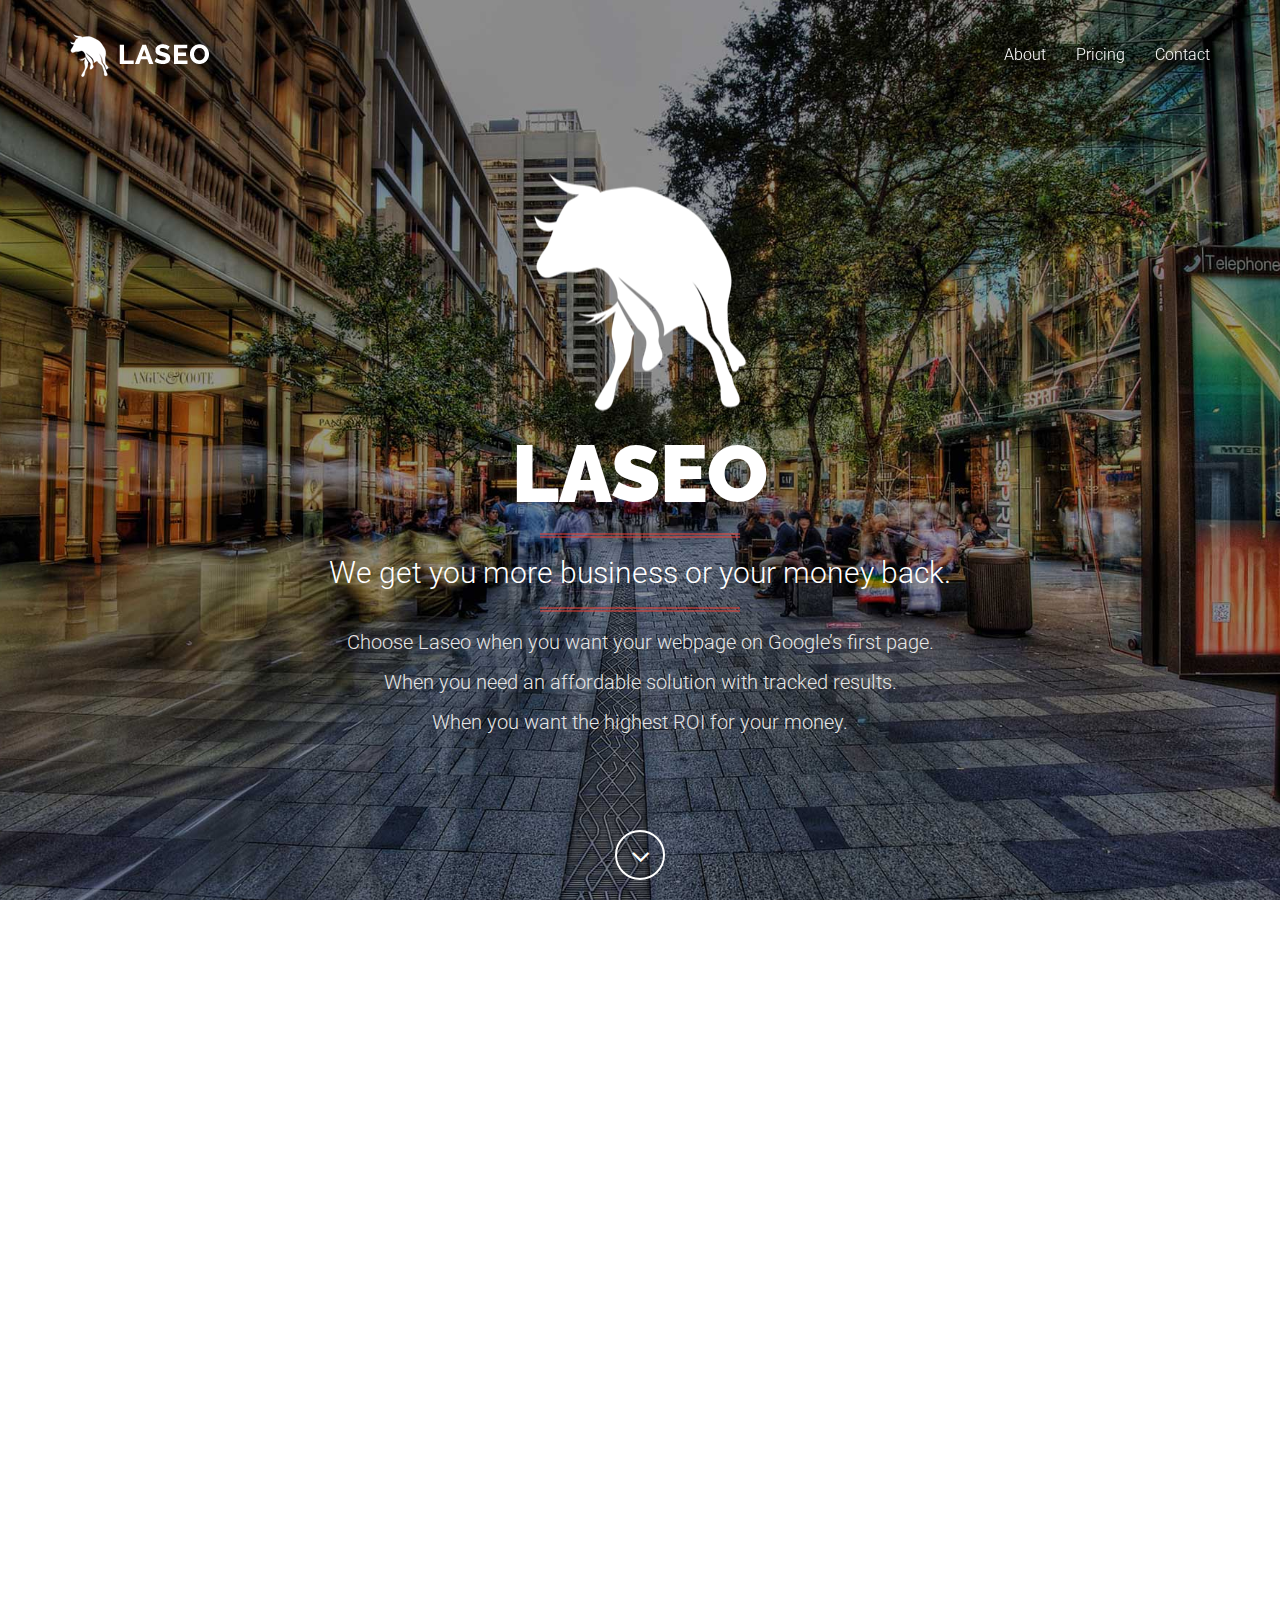
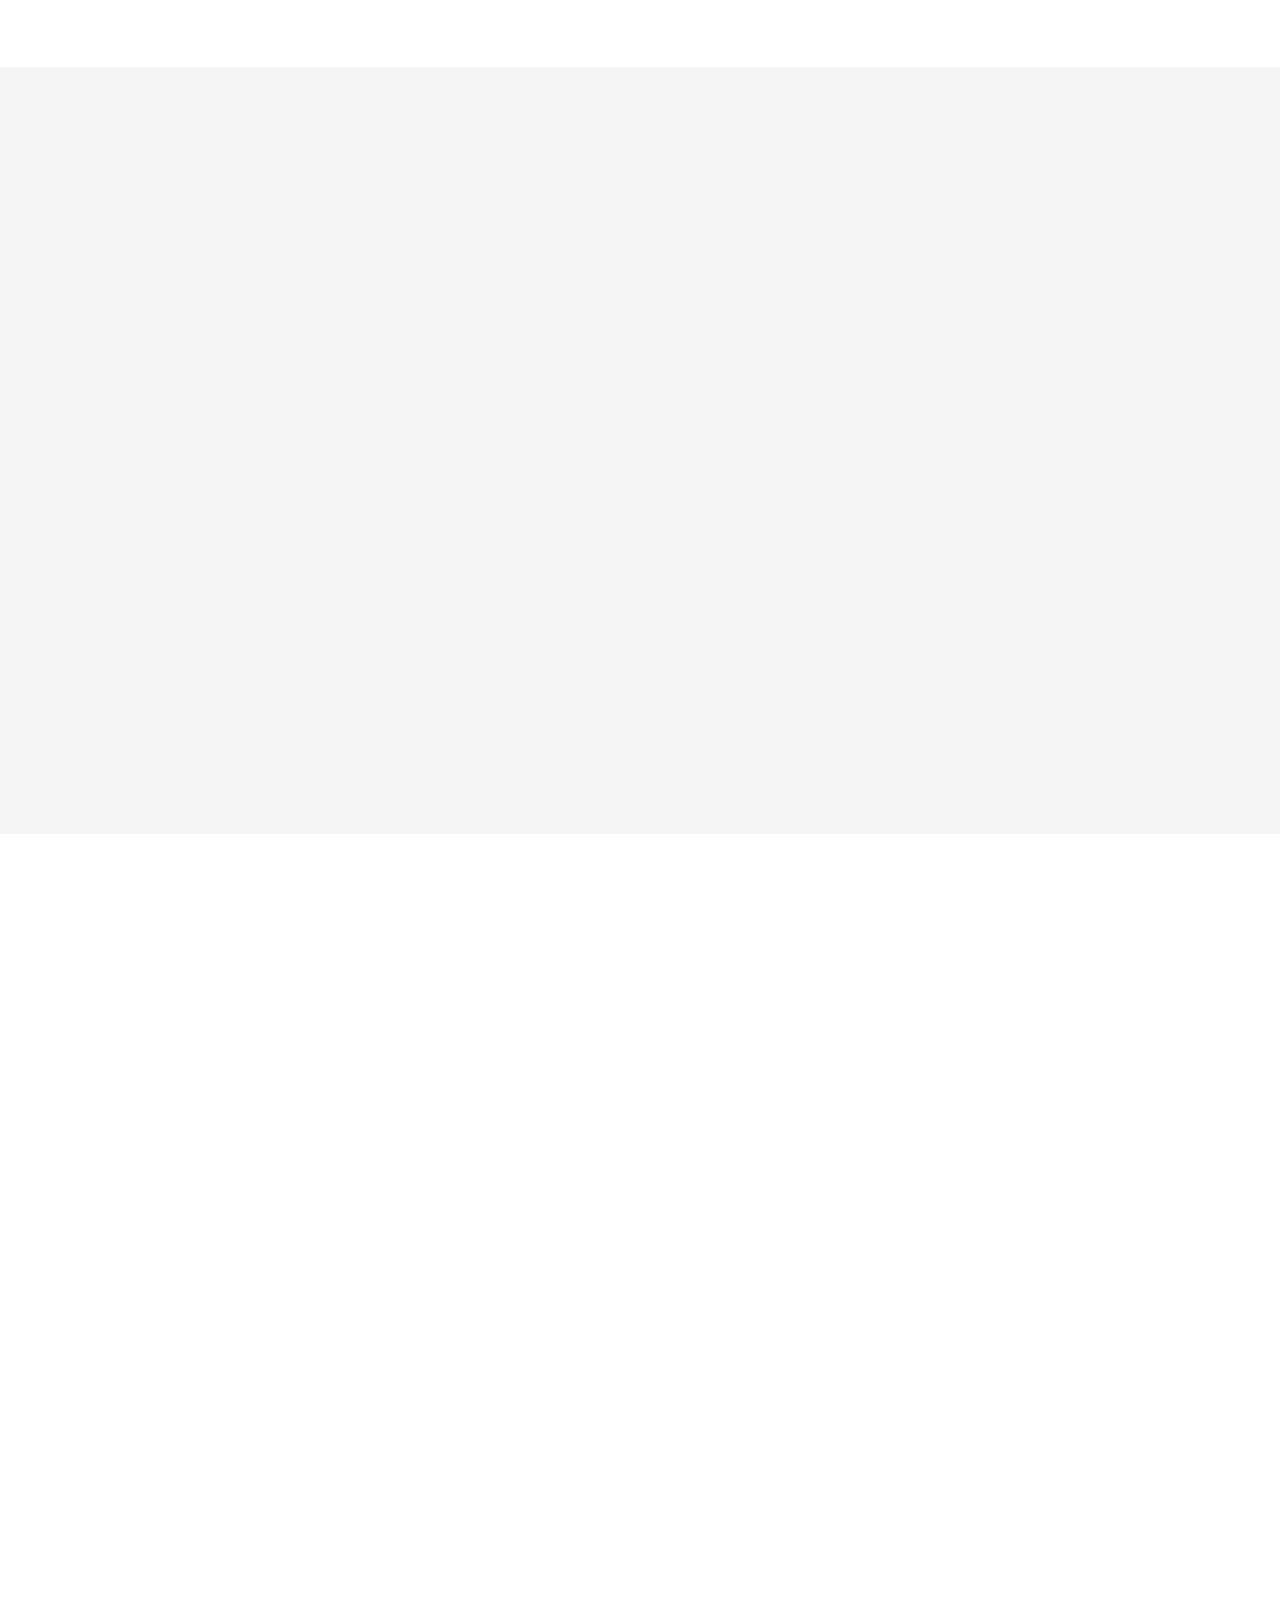
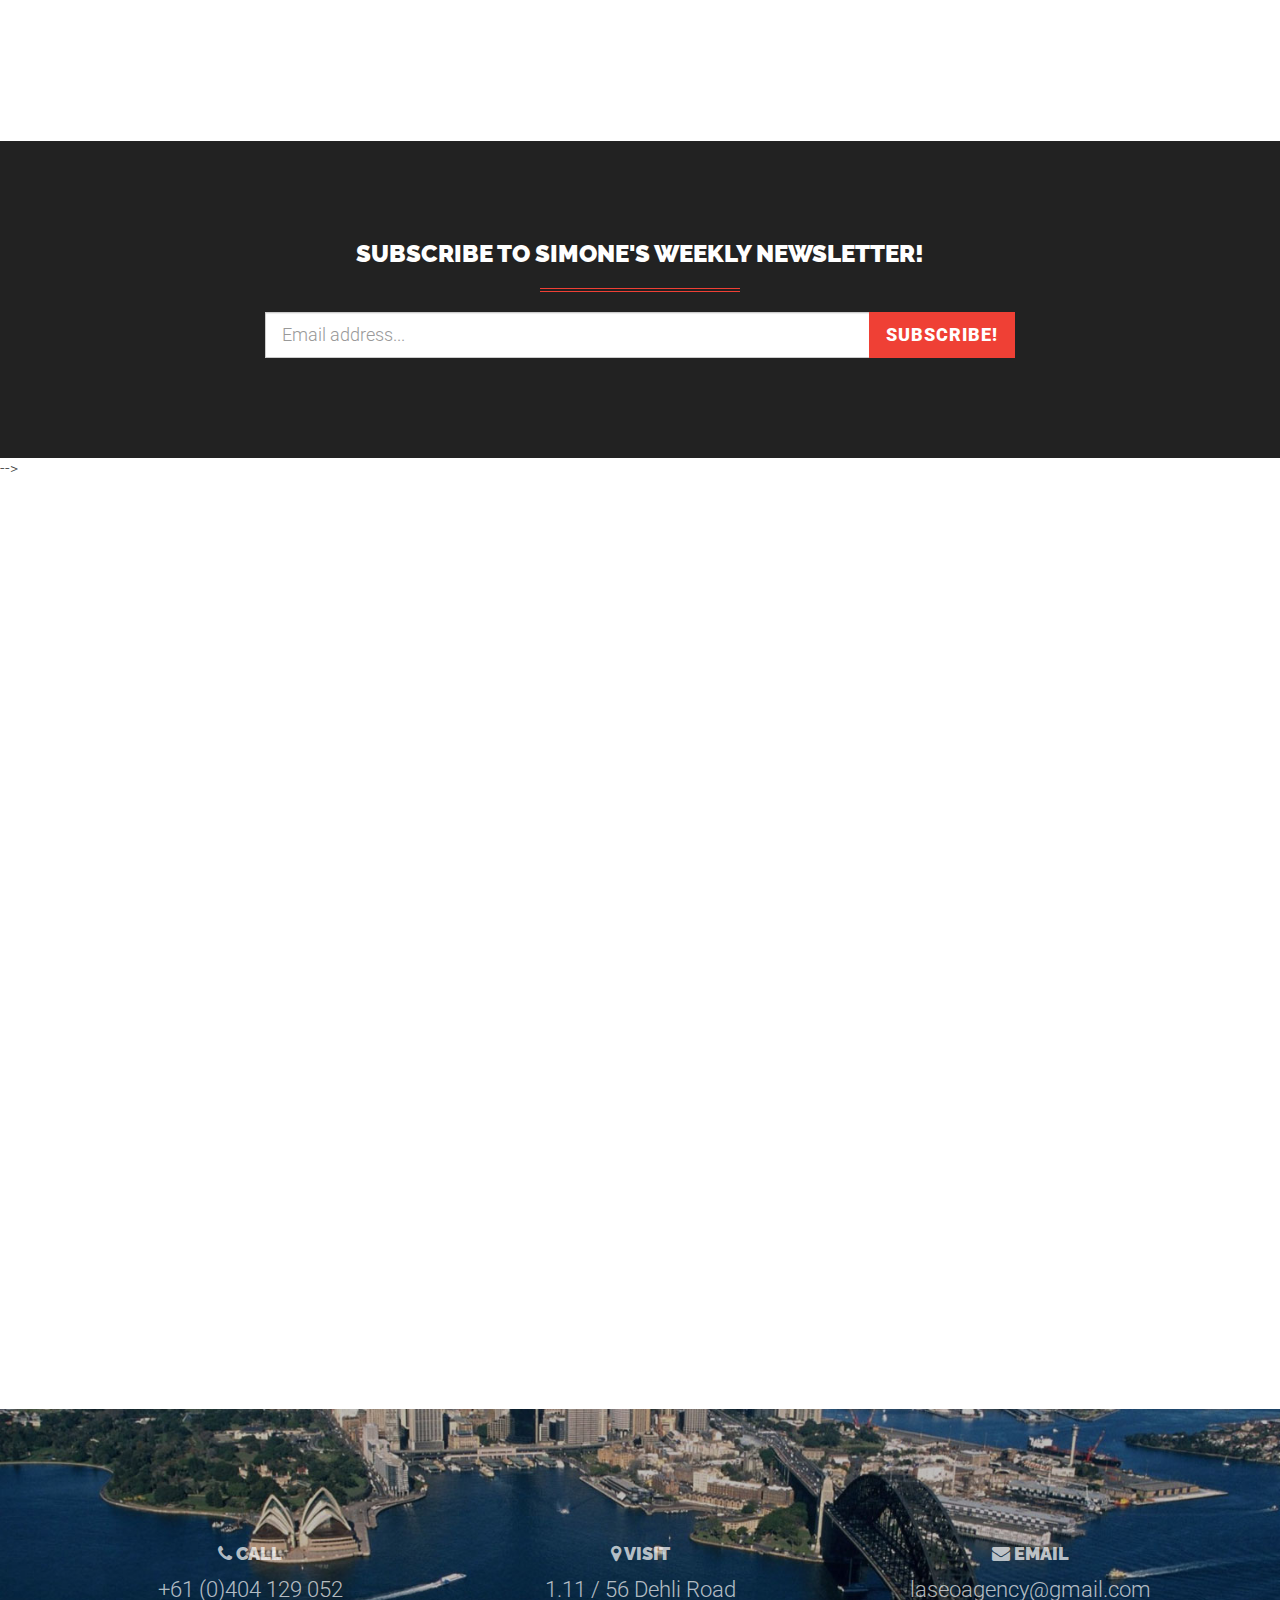
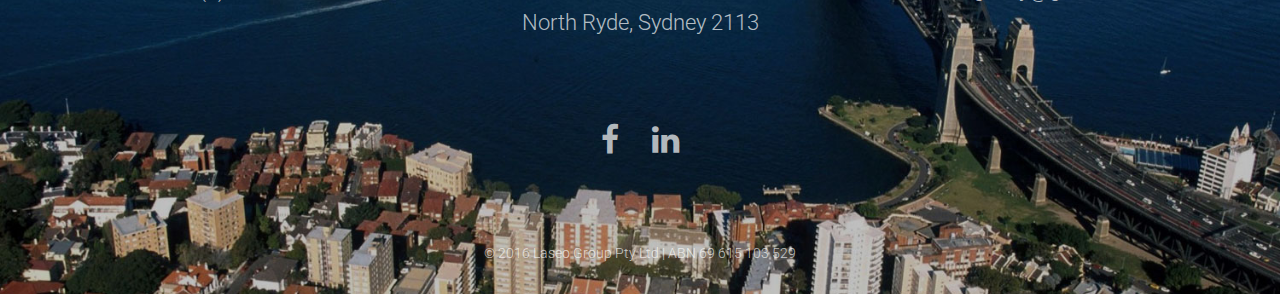
<file: index.html>
<!DOCTYPE html>
<html lang="en">

<head>
    <meta charset="utf-8">
    <meta name="viewport" content="width=device-width, initial-scale=1.0, user-scalable=no">
    <meta name="description" content="">
    <meta name="author" content="">
    <title>Laseo | Specialist Sydney based SEO and Adwords Company</title>
    <!-- Bootstrap Core CSS -->
    <link href="assets/css/bootstrap/bootstrap.min.css" rel="stylesheet" type="text/css">
    <!-- Retina.js - Load first for faster HQ mobile images. -->
    <script src="assets/js/plugins/retina/retina.min.js"></script>
    <!-- Font Awesome -->
    <link href="assets/font-awesome/css/font-awesome.min.css" rel="stylesheet" type="text/css">
    <!-- Default Fonts -->
    <link href='http://fonts.googleapis.com/css?family=Roboto:400,100,100italic,300,300italic,400italic,500,500italic,700,700italic,900,900italic' rel='stylesheet' type='text/css'>
    <link href='http://fonts.googleapis.com/css?family=Raleway:400,100,200,300,600,500,700,800,900' rel='stylesheet' type='text/css'>
    <!-- Modern Style Fonts (Include these is you are using body.modern!) -->
    <link href='http://fonts.googleapis.com/css?family=Montserrat:400,700' rel='stylesheet' type='text/css'>
    <link href='http://fonts.googleapis.com/css?family=Cardo:400,400italic,700' rel='stylesheet' type='text/css'>
    <!-- Vintage Style Fonts (Include these if you are using body.vintage!) -->
    <link href='http://fonts.googleapis.com/css?family=Sanchez:400italic,400' rel='stylesheet' type='text/css'>
    <link href='http://fonts.googleapis.com/css?family=Cardo:400,400italic,700' rel='stylesheet' type='text/css'>
    <!-- Plugin CSS -->
    <link href="assets/css/plugins/owl-carousel/owl.carousel.css" rel="stylesheet" type="text/css">
    <link href="assets/css/plugins/owl-carousel/owl.theme.css" rel="stylesheet" type="text/css">
    <link href="assets/css/plugins/owl-carousel/owl.transitions.css" rel="stylesheet" type="text/css">
    <link href="assets/css/plugins/magnific-popup.css" rel="stylesheet" type="text/css">
    <link href="assets/css/plugins/background.css" rel="stylesheet" type="text/css">
    <link href="assets/css/plugins/animate.css" rel="stylesheet" type="text/css">
    <!-- Vitality Theme CSS -->
    <!-- Uncomment the color scheme you want to use. -->
    <link href="assets/css/vitality-red.css" rel="stylesheet" type="text/css">
    <!-- <link href="assets/css/vitality-aqua.css" rel="stylesheet" type="text/css"> -->
    <!-- <link href="assets/css/vitality-blue.css" rel="stylesheet" type="text/css"> -->
    <!-- <link href="assets/css/vitality-green.css" rel="stylesheet" type="text/css"> -->
    <!-- <link href="assets/css/vitality-orange.css" rel="stylesheet" type="text/css"> -->
    <!-- <link href="assets/css/vitality-pink.css" rel="stylesheet" type="text/css"> -->
    <!-- <link href="assets/css/vitality-purple.css" rel="stylesheet" type="text/css"> -->
    <!-- <link href="assets/css/vitality-tan.css" rel="stylesheet" type="text/css"> -->
    <!-- <link href="assets/css/vitality-turquoise.css" rel="stylesheet" type="text/css"> -->
    <!-- <link href="assets/css/vitality-yellow.css" rel="stylesheet" type="text/css"> -->
    <!-- IE8 support for HTML5 elements and media queries -->
    <!--[if lt IE 9]>
      <script src="https://oss.maxcdn.com/libs/html5shiv/3.7.0/html5shiv.js"></script>
      <script src="https://oss.maxcdn.com/libs/respond.js/1.3.0/respond.min.js"></script>
    <![endif]-->
    <link rel="apple-touch-icon" sizes="57x57" href="/apple-icon-57x57.png">
    <link rel="apple-touch-icon" sizes="60x60" href="/apple-icon-60x60.png">
    <link rel="apple-touch-icon" sizes="72x72" href="/apple-icon-72x72.png">
    <link rel="apple-touch-icon" sizes="76x76" href="/apple-icon-76x76.png">
    <link rel="apple-touch-icon" sizes="114x114" href="/apple-icon-114x114.png">
    <link rel="apple-touch-icon" sizes="120x120" href="/apple-icon-120x120.png">
    <link rel="apple-touch-icon" sizes="144x144" href="/apple-icon-144x144.png">
    <link rel="apple-touch-icon" sizes="152x152" href="/apple-icon-152x152.png">
    <link rel="apple-touch-icon" sizes="180x180" href="/apple-icon-180x180.png">
    <link rel="icon" type="image/png" sizes="192x192"  href="/android-icon-192x192.png">
    <link rel="icon" type="image/png" sizes="32x32" href="/favicon-32x32.png">
    <link rel="icon" type="image/png" sizes="96x96" href="/favicon-96x96.png">
    <link rel="icon" type="image/png" sizes="16x16" href="/favicon-16x16.png">
    <link rel="manifest" href="/manifest.json">
    <meta name="msapplication-TileColor" content="#ffffff">
    <meta name="msapplication-TileImage" content="/ms-icon-144x144.png">
    <meta name="theme-color" content="#ffffff">
    </head>
    <!-- Alternate Body Classes: .modern and .vintage -->

<body id="page-top">
    <!-- Navigation -->
    <!-- Note: navbar-default and navbar-inverse are both supported with this theme. -->
    <nav class="navbar navbar-inverse navbar-fixed-top navbar-expanded">
        <div class="container">
            <!-- Brand and toggle get grouped for better mobile display -->
            <div class="navbar-header">
                <button type="button" class="navbar-toggle" data-toggle="collapse" data-target="#bs-example-navbar-collapse-1">
                    <span class="sr-only">Toggle navigation</span>
                    <span class="icon-bar"></span>
                    <span class="icon-bar"></span>
                    <span class="icon-bar"></span>
                </button>
                <a class="navbar-brand page-scroll" href="#page-top">
                    <img src="assets/img/logo.png" class="img-responsive" alt="">
                </a>
            </div>
            <!-- Collect the nav links, forms, and other content for toggling -->
            <div class="collapse navbar-collapse" id="bs-example-navbar-collapse-1">
                <ul class="nav navbar-nav navbar-right">
                    <li class="hidden">
                        <a class="page-scroll" href="#page-top"></a>
                    </li>
                    <li>
                        <a class="page-scroll" href="#about">About</a>
                    </li>
                    <!-- <li>
                        <a class="page-scroll" href="#work">Work</a>
                    </li>
                    <li>
                        <a class="page-scroll" href="#process">Process</a>
                    </li> -->
                    <li>
                        <a class="page-scroll" href="#pricing">Pricing</a>
                    </li>
                    <li>
                        <a class="page-scroll" href="#contact">Contact</a>
                    </li>
                </ul>
            </div>
            <!-- /.navbar-collapse -->
        </div>
        <!-- /.container -->
    </nav>
    <header style="background-image: url('assets/img/bg-header.jpg');">
        <div class="intro-content">
            <img src="assets/img/profile.png" class="img-responsive img-centered" alt="">
            <div class="brand-name">Laseo</div>
            <hr class="colored">
            <div class="brand-name-subtext">We get you more business or your money back.</div>
            <!-- <div class="brand-name-subtext-2">Specialist Sydney based SEO &amp; Adwords company.</div> -->
            <hr class="colored">
            <div class="brand-name-subtext-2">Choose Laseo when you want your webpage on Google’s first page.</div>
            <div class="brand-name-subtext-2">When you need an affordable solution with tracked results.</div>
            <div class="brand-name-subtext-2">When you want the highest ROI for your money.</div>
        </div>
        <div class="scroll-down">
            <a class="btn page-scroll" href="#about"><i class="fa fa-angle-down fa-fw"></i></a>
        </div>
    </header>
    <section id="about">
        <div class="container-fluid">
            <div class="row text-center">
                <div class="col-lg-12 wow fadeIn">
                    <h1>Laseo is your unfair advantage.</h1>
                    <p>Increase the traffic to your website with more clicks, leads and customers. Laseo works with proven formulas to bring the right customers to your website. We know how to build your web presence and monetise your business.</p>
                    <hr class="colored">
                </div>
            </div>
            <div class="row text-center content-row">
                <div class="col-md-3 col-sm-6 wow fadeIn" data-wow-delay=".2s">
                    <div class="about-content">
                        <i class="fa fa-users fa-4x"></i>
                        <h3>More Customers</h3>
                        <p>Top positions on search engines receive more clicks, resulting in more customers reaching your site.</p>
                    </div>
                </div>
                <div class="col-md-3 col-sm-6 wow fadeIn" data-wow-delay=".4s">
                    <div class="about-content">
                        <i class="fa fa-check-square fa-4x"></i>
                        <h3>Real Results</h3>
                        <p>Increase ROI and track your results. SEO produces quantifiable results in terms of rankings, traffic and conversions.</p>
                    </div>
                </div>
                <div class="col-md-3 col-sm-6 wow fadeIn" data-wow-delay=".6s">
                    <div class="about-content">
                        <i class="fa fa-smile-o fa-4x"></i>
                        <h3>Cost Effective</h3>
                        <p>SEO is cost-effective as because it targets consumers who are searching for your offering. </p>
                    </div>
                </div>
                <div class="col-md-3 col-sm-6 wow fadeIn" data-wow-delay=".8s">
                    <div class="about-content">
                        <i class="fa fa-heart fa-4x"></i>
                        <h3>Stronger Web Presence</h3>
                        <p>Allow more people to know about your brand. Customers trust brands who's pages appear at the top of their search results.</p>
                    </div>
                </div>
            </div>
        </div>
    </section>
    <section class="bg-gray">
        <div class="container text-center wow fadeIn">
            <div class="row">
                <div class="col-lg-12">
                    <h2>Our Team</h2>
                    <p>We are a group of digital marketers with a passion for growing independent Australian businesses.</p>
                    <hr class="colored">
                </div>
            </div>
            <div class="row content-row">
                <div class="col-lg-12">
                    <div class="about-carousel">
                        <div class="item">
                            <img src="assets/img/people/1.jpg" class="img-responsive" alt="">
                            <div class="caption">
                                <h3>Andrew Longworth</h3>
                                <hr class="colored">
                                <p>SEO Specialist</p>
                                <ul class="list-inline social">
                                    <li>
                                        <a href="#"><i class="fa fa-facebook fa-fw"></i></a>
                                    </li>
                                    <li>
                                        <a href="#"><i class="fa fa-linkedin fa-fw"></i></a>
                                    </li>
                                </ul>
                            </div>
                        </div>
                        <!-- <div class="item">
                            <img src="assets/img/people/2.jpg" class="img-responsive" alt="">
                            <div class="caption">
                                <h3>Simone Longworth</h3>
                                <hr class="colored">
                                <p>Social Media Specialist</p>
                                <ul class="list-inline social">
                                    <li>
                                        <a href="#"><i class="fa fa-facebook fa-fw"></i></a>
                                    </li>
                                    <li>
                                        <a href="#"><i class="fa fa-linkedin fa-fw"></i></a>
                                    </li>
                                </ul>
                            </div>
                        </div> -->
                        <div class="item">
                            <img src="assets/img/people/3.jpg" class="img-responsive" alt="">
                            <div class="caption">
                                <h3>Daniel Anisse</h3>
                                <hr class="colored">
                                <p>Branding Specialist</p>
                                <ul class="list-inline social">
                                    <li>
                                        <a href="#"><i class="fa fa-facebook fa-fw"></i></a>
                                    </li>
                                    <li>
                                        <a href="#"><i class="fa fa-linkedin fa-fw"></i></a>
                                    </li>
                                </ul>
                            </div>
                        </div>
                         <div class="item">
                            <img src="assets/img/people/alex1.jpg" class="img-responsive" alt="">
                            <div class="caption">
                                <h3>Alex McManus</h3>
                                <hr class="colored">
                                <p>Technical SEO Developer</p>
                                <ul class="list-inline social">
                                    <li>
                                        <a href="https://www.facebook.com/amcmanus03"><i class="fa fa-facebook fa-fw"></i></a>
                                    </li>
                                    <li>
                                        <a href="#"><i class="fa fa-linkedin fa-fw"></i></a>
                                    </li>
                                </ul>
                            </div>
                        </div>
                    
                    </div>
                </div>
            </div>
        </div>
    </section>
    <!-- <aside class="cta-quote" style="background-image: url('assets/img/bg-aside.jpg');">
        <div class="container wow fadeIn">
            <div class="row">
                <div class="col-md-10 col-md-offset-1">
                    <span class="quote">Good <span class="text-primary">design</span> is finding that perfect balance between the way something <span class="text-primary">looks</span> and how it <span class="text-primary">functions</span>.</span>
                    <hr class=" colored">
                    <a class="btn btn-outline-light page-scroll" href="#contact">Let's Find It</a>
                </div>
            </div>
        </div>
    </aside> -->
    <!-- <section id="work">
        <div class="container text-center wow fadeIn">
            <h2>Featured Work</h2>
            <hr class="colored">
            <p>Examples of our work which represent our design and marketing capabilities.</p>
        </div>
    </section>
    <section class="portfolio-carousel wow fadeIn">
        <div class="item" style="background-image: url('assets/img/portfolio/bg-1.jpg')">
            <div class="container-fluid">
                <div class="row">
                    <div class="col-md-4 col-md-push-8">
                        <div class="project-details">
                            <img src="assets/img/client-logos/logo-1.png" class="img-responsive client-logo" alt="">
                            <span class="project-name">Project Name</span>
                            <span class="project-description">Branding, Website Design</span>
                            <hr class="colored">
                            <a href="#portfolioModal1" data-toggle="modal" class="btn btn-outline-light">View Details <i class="fa fa-long-arrow-right fa-fw"></i></a>
                        </div>
                    </div>
                    <div class="col-md-8 col-md-pull-4 hidden-xs">
                        <img src="assets/img/portfolio/mobile-screens.png" class="img-responsive portfolio-image" alt="">
                    </div>
                </div>
            </div>
        </div>
        <div class="item" style="background-image: url('assets/img/portfolio/bg-2.jpg')">
            <div class="container-fluid">
                <div class="row">
                    <div class="col-md-4 col-md-push-8">
                        <div class="project-details">
                            <img src="assets/img/client-logos/logo-2.png" class="img-responsive client-logo" alt="">
                            <span class="project-name">Project Name</span>
                            <span class="project-description">Branding, Website Design</span>
                            <hr class="colored">
                            <a href="#portfolioModal2" data-toggle="modal" class="btn btn-outline-light">View Details <i class="fa fa-long-arrow-right fa-fw"></i></a>
                        </div>
                    </div>
                    <div class="col-md-8 col-md-pull-4 hidden-xs">
                        <img src="assets/img/portfolio/tablet-screens.png" class="img-responsive portfolio-image" alt="">
                    </div>
                </div>
            </div>
        </div>
        <div class="item" style="background-image: url('assets/img/portfolio/bg-3.jpg')">
            <div class="container-fluid">
                <div class="row">
                    <div class="col-md-4 col-md-push-8">
                        <div class="project-details">
                            <img src="assets/img/client-logos/logo-1.png" class="img-responsive client-logo" alt="">
                            <span class="project-name">Project Name</span>
                            <span class="project-description">Branding, Website Design</span>
                            <hr class="colored">
                            <a href="#portfolioModal3" data-toggle="modal" class="btn btn-outline-light">View Details <i class="fa fa-long-arrow-right fa-fw"></i></a>
                        </div>
                    </div>
                    <div class="col-md-8 col-md-pull-4 hidden-xs">
                        <img src="assets/img/portfolio/mobile-screens.png" class="img-responsive portfolio-image" alt="">
                    </div>
                </div>
            </div>
        </div>
        <div class="item" style="background-image: url('assets/img/portfolio/bg-4.jpg')">
            <div class="container-fluid">
                <div class="row">
                    <div class="col-md-4 col-md-push-8">
                        <div class="project-details">
                            <img src="assets/img/client-logos/logo-2.png" class="img-responsive client-logo" alt="">
                            <span class="project-name">Project Name</span>
                            <span class="project-description">Branding, Website Design</span>
                            <hr class="colored">
                            <a href="#portfolioModal4" data-toggle="modal" class="btn btn-outline-light">View Details <i class="fa fa-long-arrow-right fa-fw"></i></a>
                        </div>
                    </div>
                    <div class="col-md-8 col-md-pull-4 hidden-xs">
                        <img src="assets/img/portfolio/tablet-screens.png" class="img-responsive portfolio-image" alt="">
                    </div>
                </div>
            </div>
        </div>
    </section>
    <section id="process" class="services">
        <div class="container">
            <div class="row text-center">
                <div class="col-lg-12 wow fadeIn">
                    <h2>Our Process</h2>
                    <hr class="colored">
                    <p>Here is an overview of how we approach each new project.</p>
                </div>
            </div>
            <div class="row content-row">
                <div class="col-md-4 wow fadeIn" data-wow-delay=".2s">
                    <div class="media">
                        <div class="pull-left">
                            <i class="fa fa-clipboard"></i>
                        </div>
                        <div class="media-body">
                            <h3 class="media-heading">Plan</h3>
                            <ul>
                                <li>Client interview</li>
                                <li>Gather consumer data</li>
                                <li>Create content strategy</li>
                                <li>Analyze research</li>
                            </ul>
                        </div>
                    </div>
                </div>
                <div class="col-md-4 wow fadeIn" data-wow-delay=".4s">
                    <div class="media">
                        <div class="pull-left">
                            <i class="fa fa-pencil"></i>
                        </div>
                        <div class="media-body">
                            <h3 class="media-heading">Create</h3>
                            <ul>
                                <li>Build wireframe</li>
                                <li>Gather client feedback</li>
                                <li>Code development</li>
                                <li>Marketing review</li>
                            </ul>
                        </div>
                    </div>
                </div>
                <div class="col-md-4 wow fadeIn" data-wow-delay=".6s">
                    <div class="media">
                        <div class="pull-left">
                            <i class="fa fa-rocket"></i>
                        </div>
                        <div class="media-body">
                            <h3 class="media-heading">Optimize</h3>
                            <ul>
                                <li>Deploy website</li>
                                <li>Market product launch</li>
                                <li>Collect UX data</li>
                                <li>Quarterly maintenence</li>
                            </ul>
                        </div>
                    </div>
                </div>
            </div>
        </div>
    </section> -->
    
    <!-- <section>
        <div class="container text-center wow fadeIn">
            <h2>Portfolio</h2>
            <hr class="colored">
            <p>Here are some other projects that we've worked on.</p>
            <div class="row content-row">
                <div class="col-lg-12">
                    <div class="portfolio-filter">
                        <ul id="filters" class="clearfix">
                            <li>
                                <span class="filter active" data-filter="identity graphic logo web">All</span>
                            </li>
                            <li>
                                <span class="filter" data-filter="identity">Identity</span>
                            </li>
                            <li>
                                <span class="filter" data-filter="graphic">Graphic</span>
                            </li>
                            <li>
                                <span class="filter" data-filter="web">Web</span>
                            </li>
                        </ul>
                    </div>
                </div>
            </div>
            <div class="row">
                <div class="col-lg-12">
                    <div id="portfoliolist">
                        <div class="portfolio identity" data-cat="identity" href="#portfolioModal1" data-toggle="modal">
                            <div class="portfolio-wrapper">
                                <img src="assets/img/portfolio/grid/identity/1.jpg" alt="">
                                <div class="caption">
                                    <div class="caption-text">
                                        <a class="text-title">Generic Inc.</a>
                                        <span class="text-category">Brand Identity</span>
                                    </div>
                                    <div class="caption-bg"></div>
                                </div>
                            </div>
                        </div>
                        <div class="portfolio web" data-cat="web" href="#portfolioModal2" data-toggle="modal">
                            <div class="portfolio-wrapper">
                                <img src="assets/img/portfolio/grid/web/1.jpg" alt="">
                                <div class="caption">
                                    <div class="caption-text">
                                        <a class="text-title">Brands</a>
                                        <span class="text-category">Web Development</span>
                                    </div>
                                    <div class="caption-bg"></div>
                                </div>
                            </div>
                        </div>
                        <div class="portfolio graphic" data-cat="graphic" href="#portfolioModal3" data-toggle="modal">
                            <div class="portfolio-wrapper">
                                <img src="assets/img/portfolio/grid/graphic/1.jpg" alt="">
                                <div class="caption">
                                    <div class="caption-text">
                                        <a class="text-title">Excellence</a>
                                        <span class="text-category">Poster Design</span>
                                    </div>
                                    <div class="caption-bg"></div>
                                </div>
                            </div>
                        </div>
                        <div class="portfolio web" data-cat="web" href="#portfolioModal4" data-toggle="modal">
                            <div class="portfolio-wrapper">
                                <img src="assets/img/portfolio/grid/web/2.jpg" alt="">
                                <div class="caption">
                                    <div class="caption-text">
                                        <a class="text-title">YouTV</a>
                                        <span class="text-category">Web Development</span>
                                    </div>
                                    <div class="caption-bg"></div>
                                </div>
                            </div>
                        </div>
                        <div class="portfolio graphic" data-cat="graphic" href="#portfolioModal1" data-toggle="modal">
                            <div class="portfolio-wrapper">
                                <img src="assets/img/portfolio/grid/graphic/2.jpg" alt="">
                                <div class="caption">
                                    <div class="caption-text">
                                        <a class="text-title">Office Supplies</a>
                                        <span class="text-category">Graphic Design</span>
                                    </div>
                                    <div class="caption-bg"></div>
                                </div>
                            </div>
                        </div>
                        <div class="portfolio web" data-cat="web" href="#portfolioModal2" data-toggle="modal">
                            <div class="portfolio-wrapper">
                                <img src="assets/img/portfolio/grid/web/3.jpg" alt="">
                                <div class="caption">
                                    <div class="caption-text">
                                        <a class="text-title">Fooder</a>
                                        <span class="text-category">Mobile App</span>
                                    </div>
                                    <div class="caption-bg"></div>
                                </div>
                            </div>
                        </div>
                        <div class="portfolio graphic" data-cat="graphic" href="#portfolioModal3" data-toggle="modal">
                            <div class="portfolio-wrapper">
                                <img src="assets/img/portfolio/grid/graphic/3.jpg" alt="">
                                <div class="caption">
                                    <div class="caption-text">
                                        <a class="text-title">Mountain Tea</a>
                                        <span class="text-category">Graphic Design</span>
                                    </div>
                                    <div class="caption-bg"></div>
                                </div>
                            </div>
                        </div>
                        <div class="portfolio graphic" data-cat="graphic" href="#portfolioModal4" data-toggle="modal">
                            <div class="portfolio-wrapper">
                                <img src="assets/img/portfolio/grid/graphic/4.jpg" alt="">
                                <div class="caption">
                                    <div class="caption-text">
                                        <a class="text-title">Checkmark</a>
                                        <span class="text-category">Graphic Design</span>
                                    </div>
                                    <div class="caption-bg"></div>
                                </div>
                            </div>
                        </div>
                        <div class="portfolio identity" data-cat="identity" href="#portfolioModal1" data-toggle="modal">
                            <div class="portfolio-wrapper">
                                <img src="assets/img/portfolio/grid/identity/2.jpg" alt="">
                                <div class="caption">
                                    <div class="caption-text">
                                        <a class="text-title">Demish</a>
                                        <span class="text-category">Brand Identity</span>
                                    </div>
                                    <div class="caption-bg"></div>
                                </div>
                            </div>
                        </div>
                        <div class="portfolio web" data-cat="web" href="#portfolioModal2" data-toggle="modal">
                            <div class="portfolio-wrapper">
                                <img src="assets/img/portfolio/grid/web/4.jpg" alt="">
                                <div class="caption">
                                    <div class="caption-text">
                                        <a class="text-title">OneRepublic</a>
                                        <span class="text-category">Web Development</span>
                                    </div>
                                    <div class="caption-bg"></div>
                                </div>
                            </div>
                        </div>
                        <div class="portfolio graphic" data-cat="graphic" href="#portfolioModal3" data-toggle="modal">
                            <div class="portfolio-wrapper">
                                <img src="assets/img/portfolio/grid/graphic/5.jpg" alt="">
                                <div class="caption">
                                    <div class="caption-text">
                                        <a class="text-title">Postable</a>
                                        <span class="text-category">Graphic Design</span>
                                    </div>
                                    <div class="caption-bg"></div>
                                </div>
                            </div>
                        </div>
                        <div class="portfolio identity" data-cat="identity" href="#portfolioModal4" data-toggle="modal">
                            <div class="portfolio-wrapper">
                                <img src="assets/img/portfolio/grid/identity/3.jpg" alt="">
                                <div class="caption">
                                    <div class="caption-text">
                                        <a class="text-title">Simpli Nota</a>
                                        <span class="text-category">Brand Identity</span>
                                    </div>
                                    <div class="caption-bg"></div>
                                </div>
                            </div>
                        </div>
                    </div>
                </div>
            </div>
        </div>
    </section> -->
    <!-- <section class="testimonials bg-gray">
        <div class="container wow fadeIn">
            <div class="row">
                <div class="col-lg-10 col-lg-offset-1">
                    <div class="testimonials-carousel">
                        <div class="item">
                            <div class="row">
                                <div class="col-lg-12">
                                    <p class="lead">"Working with Vitality was both a valuable and rewarding experience."</p>
                                    <hr class="colored">
                                    <p class="quote">Lorem ipsum dolor sit amet, consectetur adipisicing elit. Reprehenderit, temporibus, laborum, dignissimos doloremque corporis alias nostrum recusandae culpa id quisquam harum impedit sed sunt non obcaecati vero ipsam aut fugit?</p>
                                    <div class="testimonial-info">
                                        <div class="testimonial-img">
                                            <img src="assets/img/testimonials/1.jpg" class="img-circle img-responsive" alt="">
                                        </div>
                                        <div class="testimonial-author">
                                            <span class="name">Jim Walker</span>
                                            <p class="small">CEO of GeneriCorp</p>
                                            <div class="stars">
                                                <i class="fa fa-star"></i>
                                                <i class="fa fa-star"></i>
                                                <i class="fa fa-star"></i>
                                                <i class="fa fa-star"></i>
                                                <i class="fa fa-star"></i>
                                            </div>
                                        </div>
                                    </div>
                                </div>
                            </div>
                        </div>
                        <div class="item">
                            <div class="row">
                                <div class="col-lg-12">
                                    <p class="lead">"Working with Vitality was both a valuable and rewarding experience."</p>
                                    <hr class="colored">
                                    <p class="quote">Lorem ipsum dolor sit amet, consectetur adipisicing elit. Reprehenderit, temporibus, laborum, dignissimos doloremque corporis alias nostrum recusandae culpa id quisquam harum impedit sed sunt non obcaecati vero ipsam aut fugit?</p>
                                    <div class="testimonial-info">
                                        <div class="testimonial-img">
                                            <img src="assets/img/testimonials/1.jpg" class="img-circle img-responsive" alt="">
                                        </div>
                                        <div class="testimonial-author">
                                            <span class="name">Jim Walker</span>
                                            <p class="small">CEO of GeneriCorp</p>
                                            <div class="stars">
                                                <i class="fa fa-star"></i>
                                                <i class="fa fa-star"></i>
                                                <i class="fa fa-star"></i>
                                                <i class="fa fa-star"></i>
                                                <i class="fa fa-star"></i>
                                            </div>
                                        </div>
                                    </div>
                                </div>
                            </div>
                        </div>
                    </div>
                </div>
            </div>
        </div>
    </section> -->
    <section id="pricing" class="pricing" style="background-image: url('assets/img/bg-pricing.jpg')">
        <div class="container wow fadeIn">
            <div class="row text-center">
                <div class="col-lg-12">
                    <h2>Pricing</h2>
                    <hr class="colored">
                    <p>SEO Audit of Existing Site, Determine Current Organic Visibility</p>
                </div>
            </div>
            <div class="row content-row">
                <div class="col-md-4">
                    <div class="pricing-item featured-first">
                        <h3>Business Basics</h3>
                        <hr class="colored">
                        <div class="price"><span class="number"><sup>$</sup>695</span> / month</div>
                        <ul class="list-group">
                            <li class="list-group-item">10 Keywords</li>
                            <li class="list-group-item">Up to 10 Pages Monthly Optimisation</li>
                            <li class="list-group-item">Goal Tracking &amp; Analytics</li>
                            <li class="list-group-item">Track 1 Competitor</li>
                            <li class="list-group-item">Monthly Campaign Reports</li>
                            <li class="list-group-item">Unlimited Direct Phone Support</li>
                        </ul>
                        <!--<a href="#" class="btn btn-outline-dark">Sign Up</a>-->
                    </div>
                </div>
                <div class="col-md-4">
                    <div class="pricing-item featured">
                        <h3>Business Growth</h3>
                        <hr class="colored">
                        <div class="price"><span class="number"><sup>$</sup>895</span> / month</div>
                        <ul class="list-group">
                            <li class="list-group-item"><strong>20</strong> Keywords</li>
                            <li class="list-group-item">Up to 15 Pages Monthly Optimisation</li>
                            <li class="list-group-item">Goal Tracking &amp; Analytics</li>
                            <li class="list-group-item">Track <strong>2</strong> Competitors</li>
                            <li class="list-group-item"><strong>Weekly</strong> Campaign Reports</li>
                            <li class="list-group-item">Unlimited Direct Phone Support</li>
                        </ul>
                        <!--<a href="#" class="btn btn-outline-dark">Sign Up</a>-->
                    </div>
                </div>
                <div class="col-md-4">
                    <div class="pricing-item featured-last">
                        <h3>Premium Growth</h3>
                        <hr class="colored">
                        <div class="price"><span class="number"><sup>$</sup>1,995</span> / month</div>
                        <ul class="list-group">
                            <li class="list-group-item">21 - 40 Keywords</li>
                            <li class="list-group-item">Up to 20 Pages Monthly Optimisation</li>
                            <li class="list-group-item">Goal Tracking &amp; Analytics</li>
                            <li class="list-group-item">Track 3 Competitors</li>
                            <li class="list-group-item">Weekly Campaign Reports</li>
                            <li class="list-group-item">Unlimited Direct Phone Support</li>
                        </ul>
                        <!--<a href="#" class="btn btn-outline-dark">Sign Up</a>-->
                    </div>
                </div>
            </div>
        </div>
    </section>
     <section class="cta-form bg-dark">
        <div class="container text-center">
            <h3>Subscribe to Simone's weekly newsletter!</h3>
            <hr class="colored">
            <div class="row">
                <div class="col-lg-8 col-lg-offset-2">
                    <!-- MailChimp Signup Form -->
                    <div id="mc_embed_signup">
                        <!-- Replace the form action in the line below with your MailChimp embed action! For more informatin on how to do this please visit the Docs! -->
                        <form role="form" action="//startbootstrap.us3.list-manage.com/subscribe/post?u=531af730d8629808bd96cf489&amp;id=afb284632f" method="post" id="mc-embedded-subscribe-form" name="mc-embedded-subscribe-form" target="_blank" novalidate>
                            <div class="input-group input-group-lg">
                                <input type="email" name="EMAIL" class="form-control" id="mce-EMAIL" placeholder="Email address...">
                                <span class="input-group-btn">
                                    <button type="submit" name="subscribe" id="mc-embedded-subscribe" class="btn btn-primary">Subscribe!</button>
                                </span>
                            </div>
                            <div id="mce-responses">
                                <div class="response" id="mce-error-response" style="display:none"></div>
                                <div class="response" id="mce-success-response" style="display:none"></div>
                            </div>
                        </form>
                    </div>
                    <!-- End MailChimp Signup Form -->
                </div>
            </div>
        </div>
    </section> -->
    <section id="contact">
        <div class="container wow fadeIn">
            <div class="row">
                <div class="col-lg-12 text-center">
                    <h2>Contact Us</h2>
                    <hr class="colored">
                    <p>Please tell us about your next project and we will let you know what we can do to help you.</p>
                </div>
            </div>
            <div class="row content-row">
                <div class="col-lg-8 col-lg-offset-2">
                    <form name="sentMessage" id="contactForm" novalidate>
                        <div class="row control-group">
                            <div class="form-group col-xs-12 floating-label-form-group controls">
                                <label>Name</label>
                                <input type="text" class="form-control" placeholder="Name" id="name" required data-validation-required-message="Please enter your name.">
                                <p class="help-block text-danger"></p>
                            </div>
                        </div>
                        <div class="row control-group">
                            <div class="form-group col-xs-12 floating-label-form-group controls">
                                <label>Email Address</label>
                                <input type="email" class="form-control" placeholder="Email Address" id="email" required data-validation-required-message="Please enter your email address.">
                                <p class="help-block text-danger"></p>
                            </div>
                        </div>
                        <div class="row control-group">
                            <div class="form-group col-xs-12 floating-label-form-group controls">
                                <label>Phone Number</label>
                                <input type="tel" class="form-control" placeholder="Phone Number" id="phone" required data-validation-required-message="Please enter your phone number.">
                                <p class="help-block text-danger"></p>
                            </div>
                        </div>
                        <div class="row control-group">
                            <div class="form-group col-xs-12 floating-label-form-group controls">
                                <label>Message</label>
                                <textarea rows="5" class="form-control" placeholder="Message" id="message" required data-validation-required-message="Please enter a message."></textarea>
                                <p class="help-block text-danger"></p>
                            </div>
                        </div>
                        <br>
                        <div id="success"></div>
                        <div class="row">
                            <div class="form-group col-xs-12">
                                <button type="submit" class="btn btn-outline-dark">Send</button>
                            </div>
                        </div>
                    </form>
                </div>
            </div>
        </div>
    </section>
    <footer class="footer" style="background-image: url('assets/img/bg-footer.jpg')">
        <div class="container text-center">
            <div class="row">
                <div class="col-md-4 contact-details">
                    <h4><i class="fa fa-phone"></i> Call</h4>
                    <p>+61 (0)404 129 052</p>
                </div>
                <div class="col-md-4 contact-details">
                    <h4><i class="fa fa-map-marker"></i> Visit</h4>
                    <p>1.11 / 56 Dehli Road
                        <br>North Ryde, Sydney 2113</p>
                </div>
                <div class="col-md-4 contact-details">
                    <h4><i class="fa fa-envelope"></i> Email</h4>
                    <p><a href="mailto:mail@example.com">laseoagency@gmail.com</a>
                    </p>
                </div>
            </div>
            <div class="row social">
                <div class="col-lg-12">
                    <ul class="list-inline">
                        <li><a href="#"><i class="fa fa-facebook fa-fw fa-2x"></i></a>
                        </li>
                        <li><a href="#"><i class="fa fa-linkedin fa-fw fa-2x"></i></a>
                        </li>
                    </ul>
                </div>
            </div>
            <div class="row copyright">
                <div class="col-lg-12">
                    <p class="small">&copy; 2016 Laseo Group Pty Ltd | ABN 69 615 103 529</p>
                </div>
            </div>
        </div>
    </footer>
    <!-- Portfolio Modals -->
    <!-- Example Modal 1 -->
    <div class="portfolio-modal modal fade" id="portfolioModal1" tabindex="-1" role="dialog" aria-hidden="true" style="background-image: url('assets/img/portfolio/bg-1.jpg')">
        <div class="modal-content">
            <div class="close-modal" data-dismiss="modal">
                <div class="lr">
                    <div class="rl">
                    </div>
                </div>
            </div>
            <div class="modal-body">
                <div class="container">
                    <div class="row">
                        <div class="col-lg-8 col-lg-offset-2">
                            <img src="assets/img/client-logos/logo-1.png" class="img-responsive img-centered" alt="">
                            <h2>Project Title</h2>
                            <hr class="colored">
                            <p>Lorem ipsum dolor sit amet, consectetur adipisicing elit. Quos modi in tenetur vero voluptatum sapiente dolores eligendi nemo iste ea. Omnis, odio enim sint quam dolorum dolorem. Nostrum, minus, ad.</p>
                        </div>
                        <div class="col-lg-12">
                            <img src="assets/img/portfolio/mobile-screens.png" class="img-responsive img-centered" alt="">
                        </div>
                        <div class="col-lg-8 col-lg-offset-2">
                            <ul class="list-inline item-details">
                                <li>Client: <strong><a href="http://startbootstrap.com">Start Bootstrap</a></strong>
                                </li>
                                <li>Date: <strong><a href="http://startbootstrap.com">April 2015</a></strong>
                                </li>
                                <li>Service: <strong><a href="http://startbootstrap.com">Web Development</a></strong>
                                </li>
                            </ul>
                            <button type="button" class="btn btn-default" data-dismiss="modal"><i class="fa fa-times"></i> Close</button>
                        </div>
                    </div>
                </div>
            </div>
        </div>
    </div>
    <!-- Example Modal 2 -->
    <div class="portfolio-modal modal fade" id="portfolioModal2" tabindex="-1" role="dialog" aria-hidden="true" style="background-image: url('assets/img/portfolio/bg-2.jpg')">
        <div class="modal-content">
            <div class="close-modal" data-dismiss="modal">
                <div class="lr">
                    <div class="rl">
                    </div>
                </div>
            </div>
            <div class="modal-body">
                <div class="container">
                    <div class="row">
                        <div class="col-lg-8 col-lg-offset-2">
                            <img src="assets/img/client-logos/logo-2.png" class="img-responsive img-centered" alt="">
                            <h2>Project Title</h2>
                            <hr class="colored">
                            <p>Lorem ipsum dolor sit amet, consectetur adipisicing elit. Quos modi in tenetur vero voluptatum sapiente dolores eligendi nemo iste ea. Omnis, odio enim sint quam dolorum dolorem. Nostrum, minus, ad.</p>
                        </div>
                        <div class="col-lg-12">
                            <img src="assets/img/portfolio/tablet-screens.png" class="img-responsive img-centered" alt="">
                        </div>
                        <div class="col-lg-8 col-lg-offset-2">
                            <ul class="list-inline item-details">
                                <li>Client: <strong><a href="http://startbootstrap.com">Start Bootstrap</a></strong>
                                </li>
                                <li>Date: <strong><a href="http://startbootstrap.com">April 2015</a></strong>
                                </li>
                                <li>Service: <strong><a href="http://startbootstrap.com">Web Development</a></strong>
                                </li>
                            </ul>
                            <button type="button" class="btn btn-default" data-dismiss="modal"><i class="fa fa-times"></i> Close</button>
                        </div>
                    </div>
                </div>
            </div>
        </div>
    </div>
    <!-- Example Modal 3 -->
    <div class="portfolio-modal modal fade" id="portfolioModal3" tabindex="-1" role="dialog" aria-hidden="true" style="background-image: url('assets/img/portfolio/bg-3.jpg')">
        <div class="modal-content">
            <div class="close-modal" data-dismiss="modal">
                <div class="lr">
                    <div class="rl">
                    </div>
                </div>
            </div>
            <div class="modal-body">
                <div class="container">
                    <div class="row">
                        <div class="col-lg-8 col-lg-offset-2">
                            <img src="assets/img/client-logos/logo-1.png" class="img-responsive img-centered" alt="">
                            <h2>Project Title</h2>
                            <hr class="colored">
                            <p>Lorem ipsum dolor sit amet, consectetur adipisicing elit. Quos modi in tenetur vero voluptatum sapiente dolores eligendi nemo iste ea. Omnis, odio enim sint quam dolorum dolorem. Nostrum, minus, ad.</p>
                        </div>
                        <div class="col-lg-12">
                            <img src="assets/img/portfolio/mobile-screens.png" class="img-responsive img-centered" alt="">
                        </div>
                        <div class="col-lg-8 col-lg-offset-2">
                            <ul class="list-inline item-details">
                                <li>Client: <strong><a href="http://startbootstrap.com">Start Bootstrap</a></strong>
                                </li>
                                <li>Date: <strong><a href="http://startbootstrap.com">April 2015</a></strong>
                                </li>
                                <li>Service: <strong><a href="http://startbootstrap.com">Web Development</a></strong>
                                </li>
                            </ul>
                            <button type="button" class="btn btn-default" data-dismiss="modal"><i class="fa fa-times"></i> Close</button>
                        </div>
                    </div>
                </div>
            </div>
        </div>
    </div>
    <!-- Example Modal 4 -->
    <div class="portfolio-modal modal fade" id="portfolioModal4" tabindex="-1" role="dialog" aria-hidden="true" style="background-image: url('assets/img/portfolio/bg-4.jpg')">
        <div class="modal-content">
            <div class="close-modal" data-dismiss="modal">
                <div class="lr">
                    <div class="rl">
                    </div>
                </div>
            </div>
            <div class="modal-body">
                <div class="container">
                    <div class="row">
                        <div class="col-lg-8 col-lg-offset-2">
                            <img src="assets/img/client-logos/logo-2.png" class="img-responsive img-centered" alt="">
                            <h2>Project Title</h2>
                            <hr class="colored">
                            <p>Lorem ipsum dolor sit amet, consectetur adipisicing elit. Quos modi in tenetur vero voluptatum sapiente dolores eligendi nemo iste ea. Omnis, odio enim sint quam dolorum dolorem. Nostrum, minus, ad.</p>
                        </div>
                        <div class="col-lg-12">
                            <img src="assets/img/portfolio/tablet-screens.png" class="img-responsive img-centered" alt="">
                        </div>
                        <div class="col-lg-8 col-lg-offset-2">
                            <ul class="list-inline item-details">
                                <li>Client: <strong><a href="http://startbootstrap.com">Start Bootstrap</a></strong>
                                </li>
                                <li>Date: <strong><a href="http://startbootstrap.com">April 2015</a></strong>
                                </li>
                                <li>Service: <strong><a href="http://startbootstrap.com">Web Development</a></strong>
                                </li>
                            </ul>
                            <button type="button" class="btn btn-default" data-dismiss="modal"><i class="fa fa-times"></i> Close</button>
                        </div>
                    </div>
                </div>
            </div>
        </div>
    </div>
    <!-- Core Scripts -->
    <script src="assets/js/jquery.js"></script>
    <script src="assets/js/bootstrap/bootstrap.min.js"></script>
    <!-- Plugin Scripts -->
    <script src="assets/js/plugins/jquery.easing.min.js"></script>
    <script src="assets/js/plugins/classie.js"></script>
    <script src="assets/js/plugins/cbpAnimatedHeader.js"></script>
    <script src="assets/js/plugins/owl-carousel/owl.carousel.js"></script>
    <script src="assets/js/plugins/jquery.magnific-popup/jquery.magnific-popup.min.js"></script>
    <script src="assets/js/plugins/background/core.js"></script>
    <script src="assets/js/plugins/background/transition.js"></script>
    <script src="assets/js/plugins/background/background.js"></script>
    <script src="assets/js/plugins/jquery.mixitup.js"></script>
    <script src="assets/js/plugins/wow/wow.min.js"></script>
    <script src="assets/js/contact_me.js"></script>
    <script src="assets/js/plugins/jqBootstrapValidation.js"></script>
    <!-- Vitality Theme Scripts -->
    <script src="assets/js/vitality.js"></script>
</body>

</html>
</file>
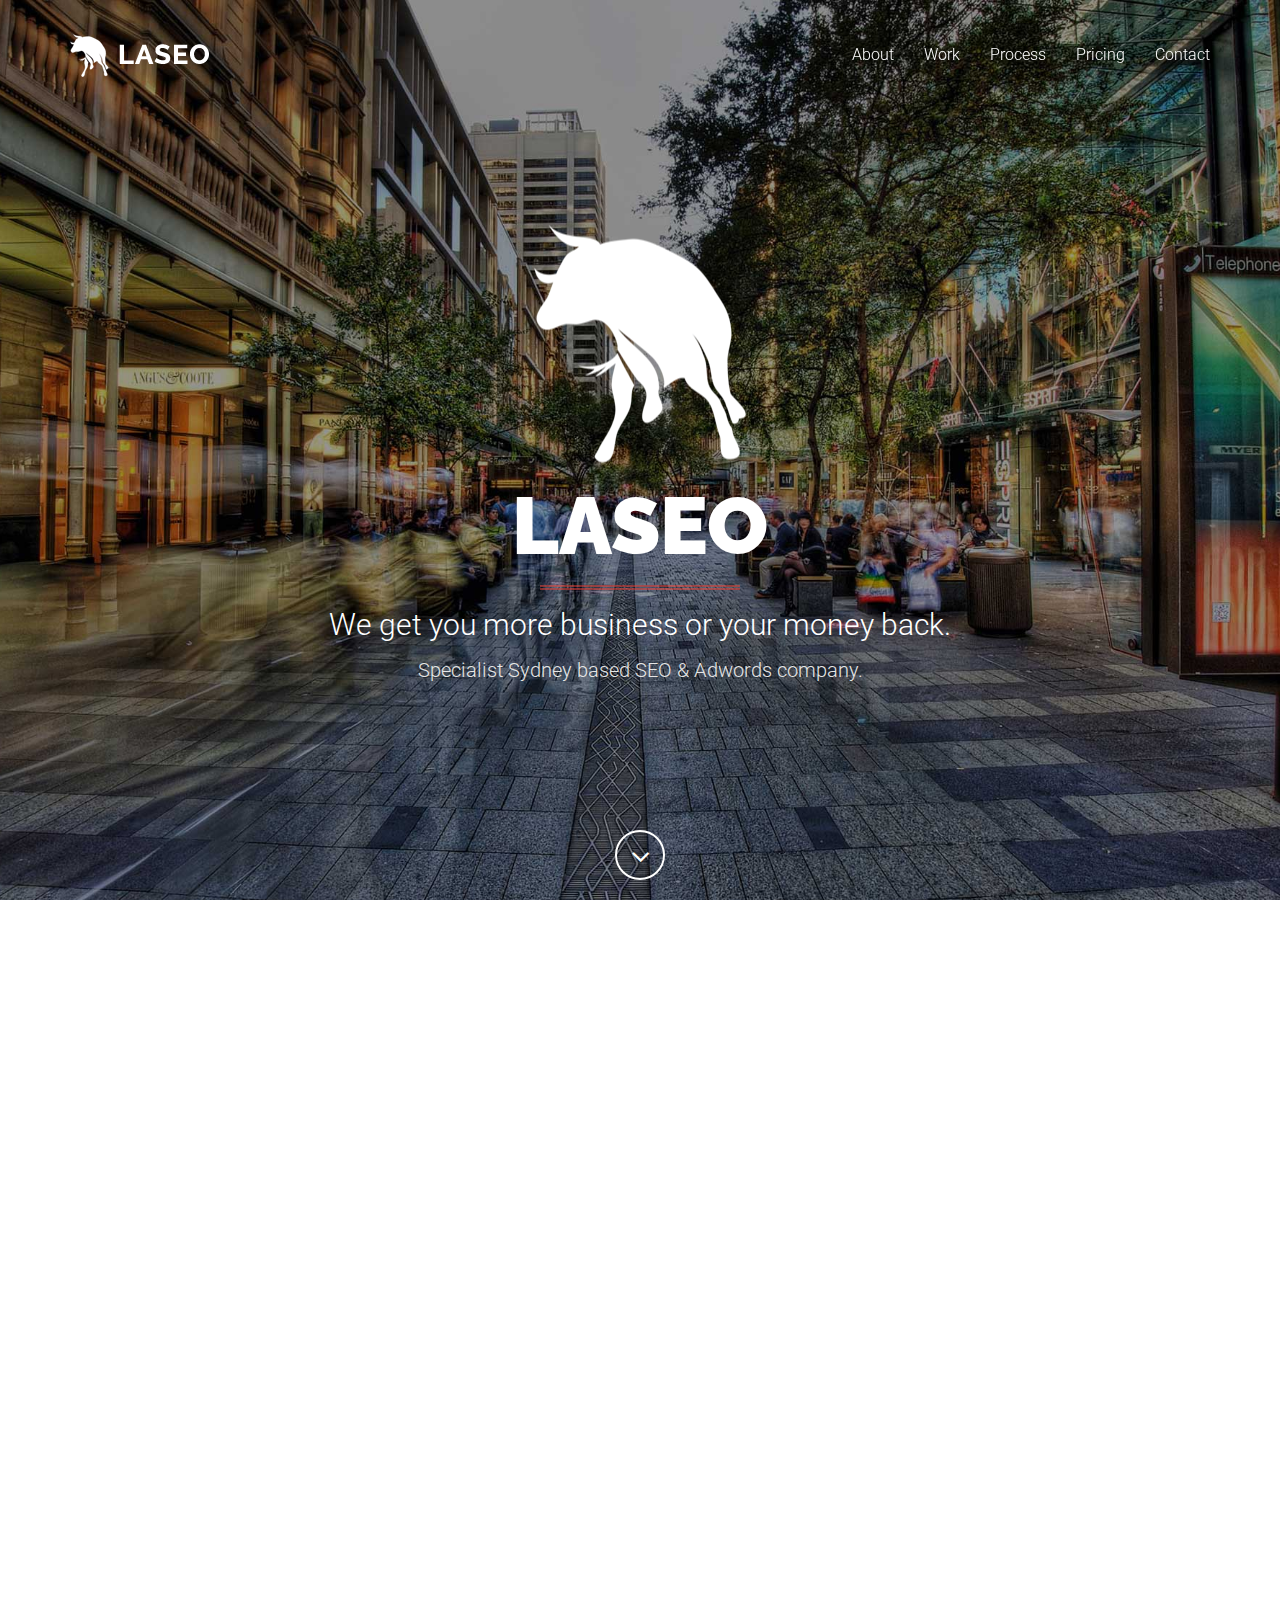
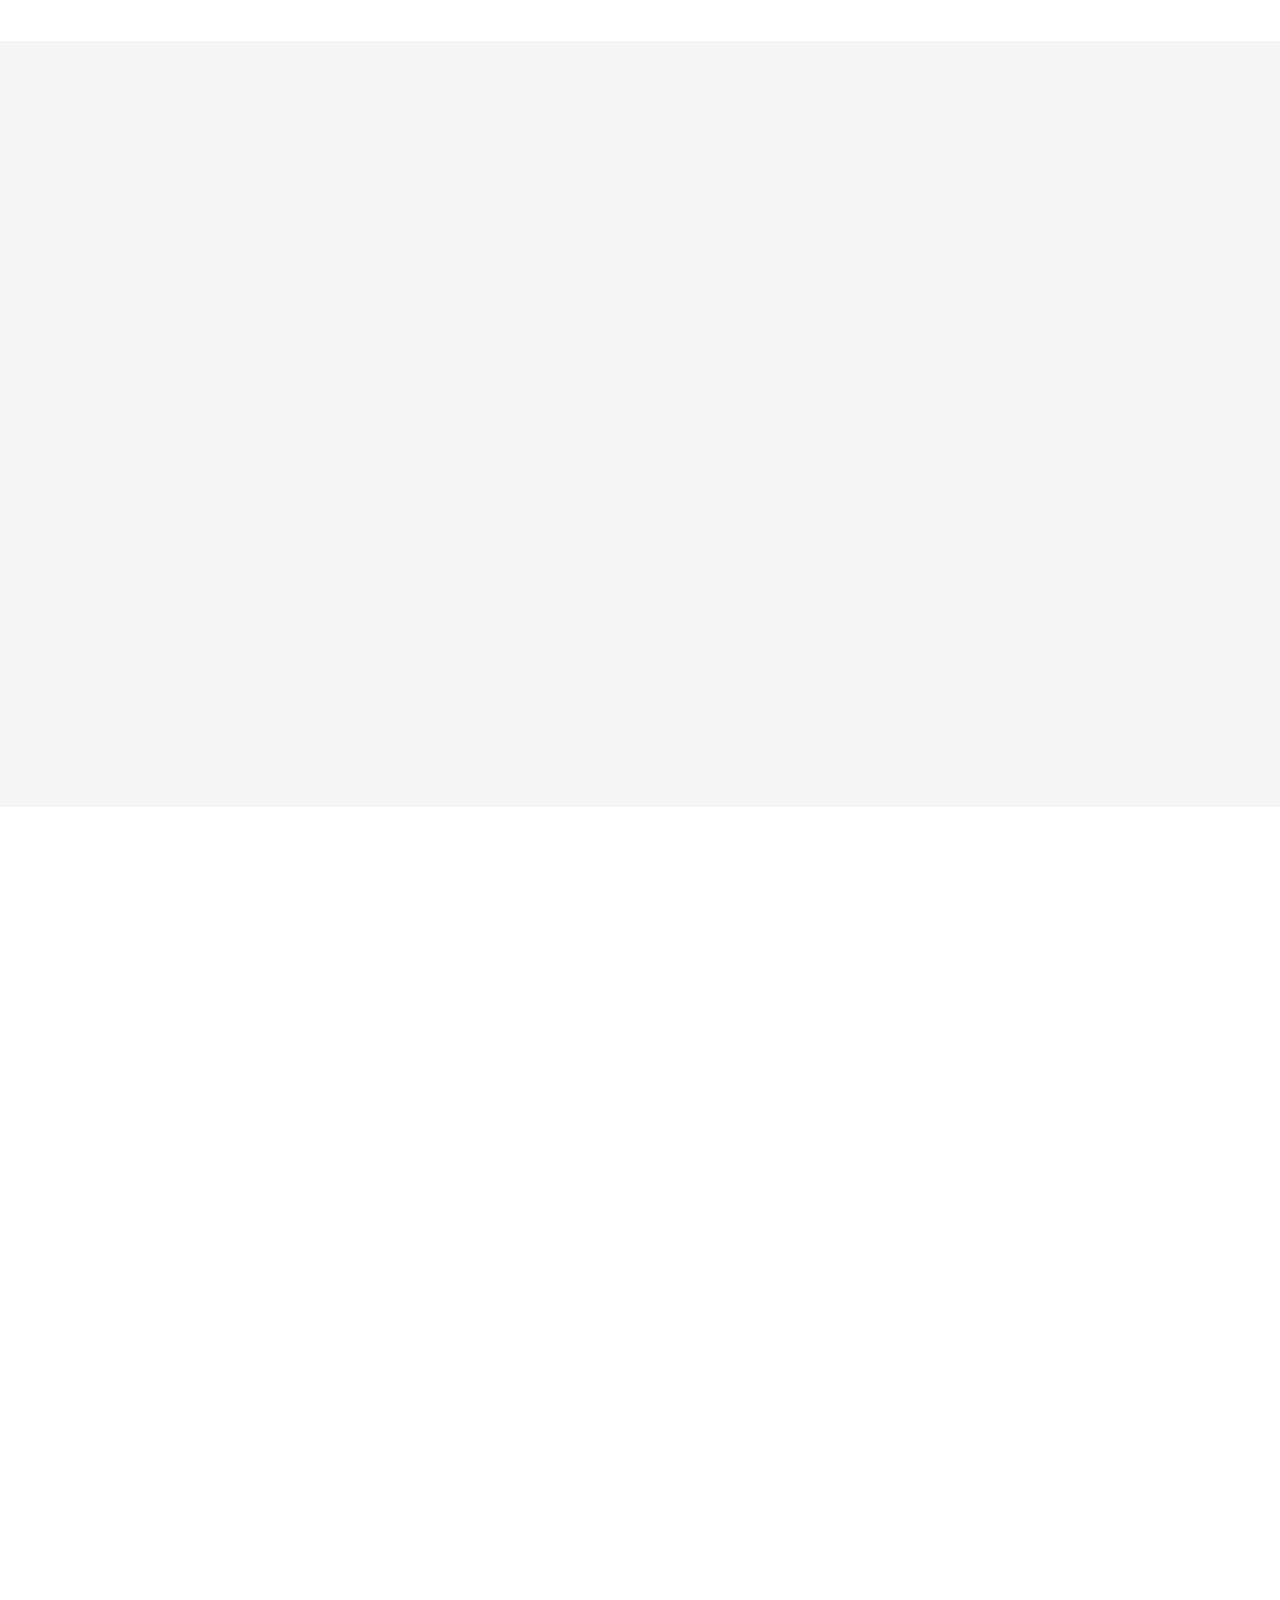
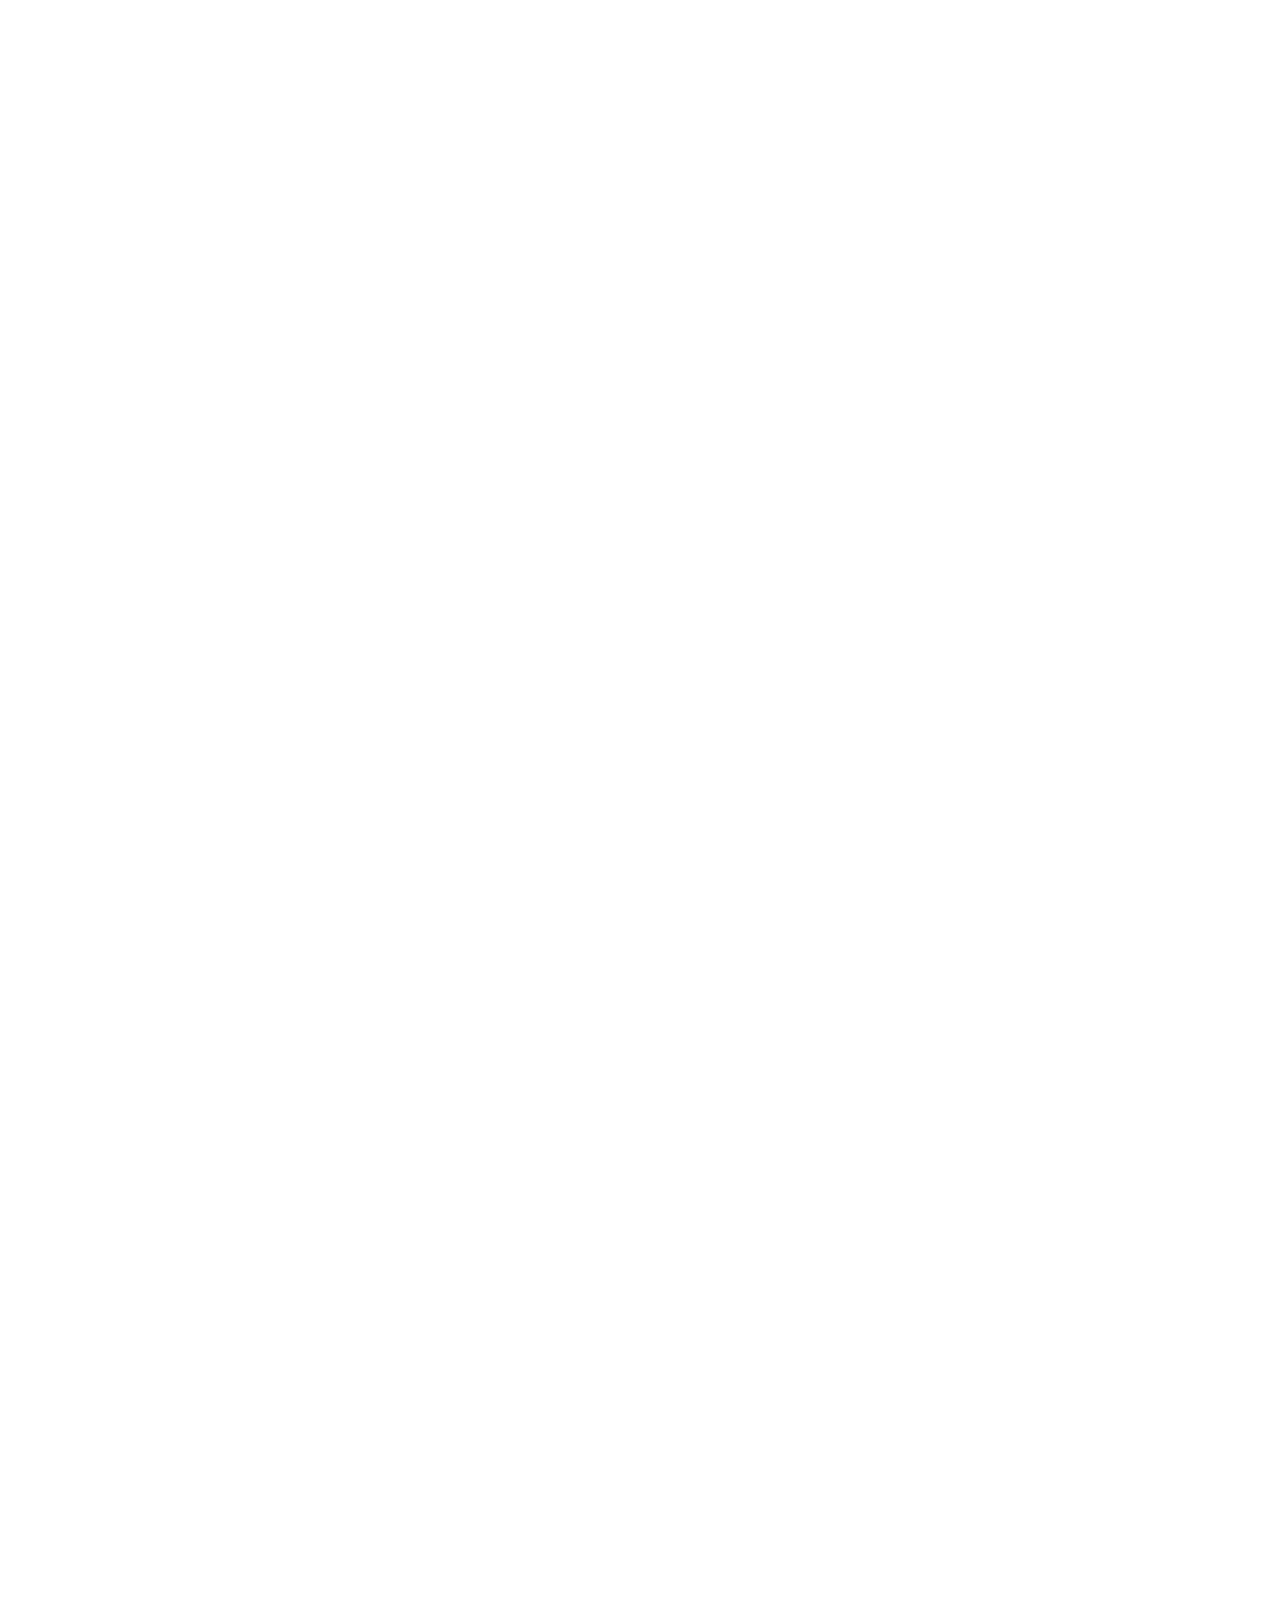
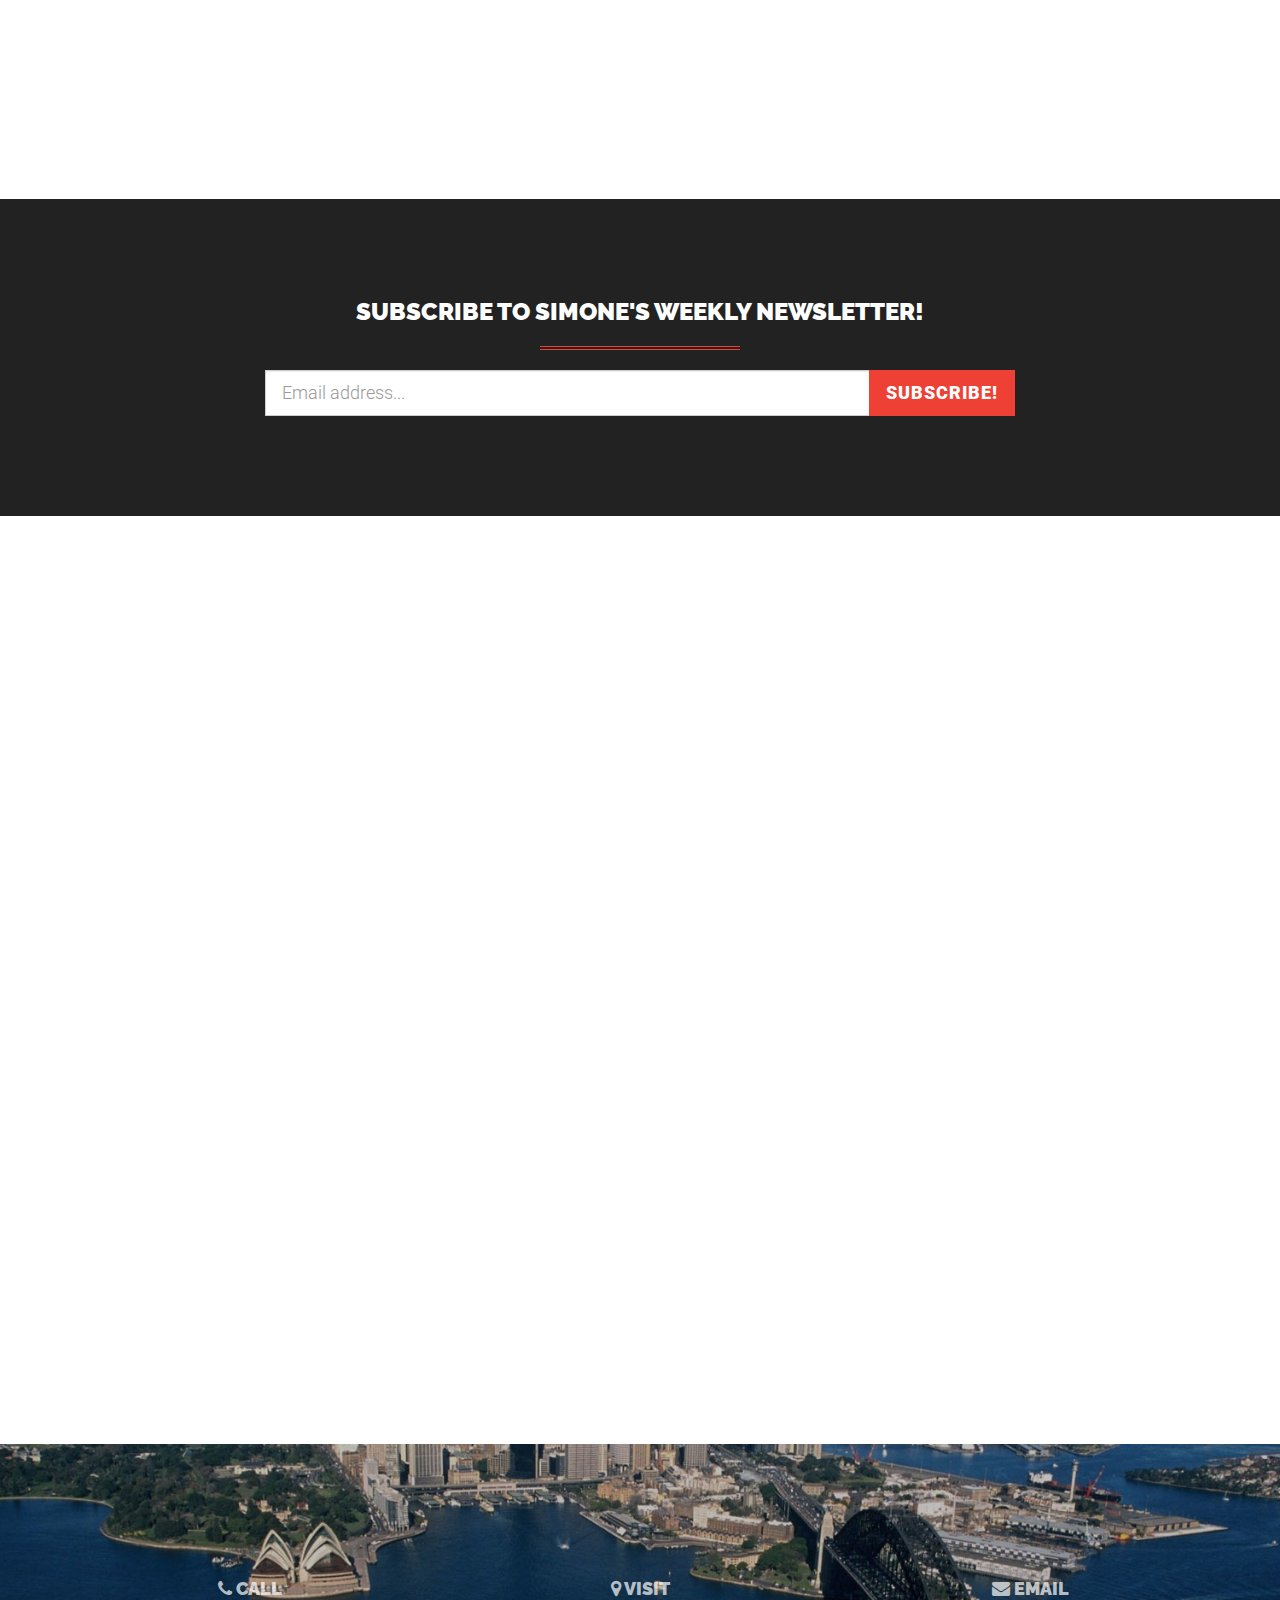
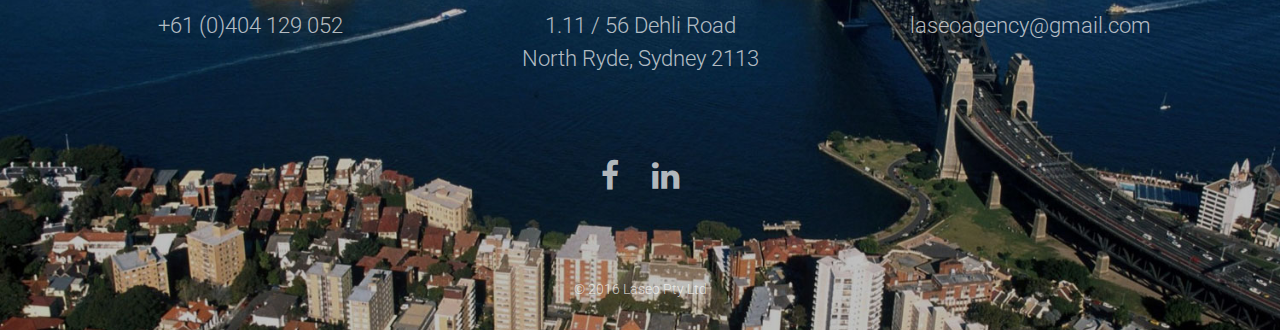
<file: agency.html>
<!DOCTYPE html>
<html lang="en">

<head>
    <meta charset="utf-8">
    <meta name="viewport" content="width=device-width, initial-scale=1.0, user-scalable=no">
    <meta name="description" content="">
    <meta name="author" content="">
    <title>Vitality</title>
    <!-- Bootstrap Core CSS -->
    <link href="assets/css/bootstrap/bootstrap.min.css" rel="stylesheet" type="text/css">
    <!-- Retina.js - Load first for faster HQ mobile images. -->
    <script src="assets/js/plugins/retina/retina.min.js"></script>
    <!-- Font Awesome -->
    <link href="assets/font-awesome/css/font-awesome.min.css" rel="stylesheet" type="text/css">
    <!-- Default Fonts -->
    <link href='http://fonts.googleapis.com/css?family=Roboto:400,100,100italic,300,300italic,400italic,500,500italic,700,700italic,900,900italic' rel='stylesheet' type='text/css'>
    <link href='http://fonts.googleapis.com/css?family=Raleway:400,100,200,300,600,500,700,800,900' rel='stylesheet' type='text/css'>
    <!-- Modern Style Fonts (Include these is you are using body.modern!) -->
    <link href='http://fonts.googleapis.com/css?family=Montserrat:400,700' rel='stylesheet' type='text/css'>
    <link href='http://fonts.googleapis.com/css?family=Cardo:400,400italic,700' rel='stylesheet' type='text/css'>
    <!-- Vintage Style Fonts (Include these if you are using body.vintage!) -->
    <link href='http://fonts.googleapis.com/css?family=Sanchez:400italic,400' rel='stylesheet' type='text/css'>
    <link href='http://fonts.googleapis.com/css?family=Cardo:400,400italic,700' rel='stylesheet' type='text/css'>
    <!-- Plugin CSS -->
    <link href="assets/css/plugins/owl-carousel/owl.carousel.css" rel="stylesheet" type="text/css">
    <link href="assets/css/plugins/owl-carousel/owl.theme.css" rel="stylesheet" type="text/css">
    <link href="assets/css/plugins/owl-carousel/owl.transitions.css" rel="stylesheet" type="text/css">
    <link href="assets/css/plugins/magnific-popup.css" rel="stylesheet" type="text/css">
    <link href="assets/css/plugins/background.css" rel="stylesheet" type="text/css">
    <link href="assets/css/plugins/animate.css" rel="stylesheet" type="text/css">
    <!-- Vitality Theme CSS -->
    <!-- Uncomment the color scheme you want to use. -->
    <link href="assets/css/vitality-red.css" rel="stylesheet" type="text/css">
    <!-- <link href="assets/css/vitality-aqua.css" rel="stylesheet" type="text/css"> -->
    <!-- <link href="assets/css/vitality-blue.css" rel="stylesheet" type="text/css"> -->
    <!-- <link href="assets/css/vitality-green.css" rel="stylesheet" type="text/css"> -->
    <!-- <link href="assets/css/vitality-orange.css" rel="stylesheet" type="text/css"> -->
    <!-- <link href="assets/css/vitality-pink.css" rel="stylesheet" type="text/css"> -->
    <!-- <link href="assets/css/vitality-purple.css" rel="stylesheet" type="text/css"> -->
    <!-- <link href="assets/css/vitality-tan.css" rel="stylesheet" type="text/css"> -->
    <!-- <link href="assets/css/vitality-turquoise.css" rel="stylesheet" type="text/css"> -->
    <!-- <link href="assets/css/vitality-yellow.css" rel="stylesheet" type="text/css"> -->
    <!-- IE8 support for HTML5 elements and media queries -->
    <!--[if lt IE 9]>
      <script src="https://oss.maxcdn.com/libs/html5shiv/3.7.0/html5shiv.js"></script>
      <script src="https://oss.maxcdn.com/libs/respond.js/1.3.0/respond.min.js"></script>
    <![endif]-->
</head>
<!-- Alternate Body Classes: .modern and .vintage -->

<body id="page-top">
    <!-- Navigation -->
    <!-- Note: navbar-default and navbar-inverse are both supported with this theme. -->
    <nav class="navbar navbar-inverse navbar-fixed-top navbar-expanded">
        <div class="container">
            <!-- Brand and toggle get grouped for better mobile display -->
            <div class="navbar-header">
                <button type="button" class="navbar-toggle" data-toggle="collapse" data-target="#bs-example-navbar-collapse-1">
                    <span class="sr-only">Toggle navigation</span>
                    <span class="icon-bar"></span>
                    <span class="icon-bar"></span>
                    <span class="icon-bar"></span>
                </button>
                <a class="navbar-brand page-scroll" href="#page-top">
                    <img src="assets/img/logo.png" class="img-responsive" alt="">
                </a>
            </div>
            <!-- Collect the nav links, forms, and other content for toggling -->
            <div class="collapse navbar-collapse" id="bs-example-navbar-collapse-1">
                <ul class="nav navbar-nav navbar-right">
                    <li class="hidden">
                        <a class="page-scroll" href="#page-top"></a>
                    </li>
                    <li>
                        <a class="page-scroll" href="#about">About</a>
                    </li>
                    <li>
                        <a class="page-scroll" href="#work">Work</a>
                    </li>
                    <li>
                        <a class="page-scroll" href="#process">Process</a>
                    </li>
                    <li>
                        <a class="page-scroll" href="#pricing">Pricing</a>
                    </li>
                    <li>
                        <a class="page-scroll" href="#contact">Contact</a>
                    </li>
                </ul>
            </div>
            <!-- /.navbar-collapse -->
        </div>
        <!-- /.container -->
    </nav>
    <header style="background-image: url('assets/img/bg-header.jpg');">
        <div class="intro-content">
            <img src="assets/img/profile.png" class="img-responsive img-centered" alt="">
            <div class="brand-name">Laseo</div>
            <hr class="colored">
            <div class="brand-name-subtext">We get you more business or your money back.</div>
            <div class="brand-name-subtext-2">Specialist Sydney based SEO &amp; Adwords company.</div>
        </div>
        <div class="scroll-down">
            <a class="btn page-scroll" href="#about"><i class="fa fa-angle-down fa-fw"></i></a>
        </div>
    </header>
    <section id="about">
        <div class="container-fluid">
            <div class="row text-center">
                <div class="col-lg-12 wow fadeIn">
                    <h1>Lasio is your unfair advantage.</h1>
                    <p>Get more clicks, leads &amp; customers than your competition. Lasio gets you more traffic, then goes one step further to help turn them into customers for your business.</p>
                    <hr class="colored">
                </div>
            </div>
            <div class="row text-center content-row">
                <div class="col-md-3 col-sm-6 wow fadeIn" data-wow-delay=".2s">
                    <div class="about-content">
                        <i class="fa fa-eye fa-4x"></i>
                        <h3>Retina Ready</h3>
                        <p>This theme includes the retina.js plugin for easy retina image support so your images and graphics will look great on mobile devices!</p>
                    </div>
                </div>
                <div class="col-md-3 col-sm-6 wow fadeIn" data-wow-delay=".4s">
                    <div class="about-content">
                        <i class="fa fa-edit fa-4x"></i>
                        <h3>Easy to Edit</h3>
                        <p>Vitality is built using Bootstrap 3, and is easy to edit and customize. LESS files are included as well for deeper customization.</p>
                    </div>
                </div>
                <div class="col-md-3 col-sm-6 wow fadeIn" data-wow-delay=".6s">
                    <div class="about-content">
                        <i class="fa fa-tablet fa-4x"></i>
                        <h3>Responsive</h3>
                        <p>When building this theme, we've paid close attention to how it looks on various screen sizes. Try it out on a phone or tablet!</p>
                    </div>
                </div>
                <div class="col-md-3 col-sm-6 wow fadeIn" data-wow-delay=".8s">
                    <div class="about-content">
                        <i class="fa fa-heart fa-4x"></i>
                        <h3>Built with Love</h3>
                        <p>All of our themes are crafted with care, and we strive to make your experience as one of our customers the best as possible.</p>
                    </div>
                </div>
            </div>
        </div>
    </section>
    <section class="bg-gray">
        <div class="container text-center wow fadeIn">
            <div class="row">
                <div class="col-lg-12">
                    <h2>Our Team</h2>
                    <p>We are a group of digital marketers with a passion for growing independent Australian businesses.</p>
                    <hr class="colored">
                </div>
            </div>
            <div class="row content-row">
                <div class="col-lg-12">
                    <div class="about-carousel">
                        <div class="item">
                            <img src="assets/img/people/1.jpg" class="img-responsive" alt="">
                            <div class="caption">
                                <h3>Andrew Longworth</h3>
                                <hr class="colored">
                                <p>SEO Specialist</p>
                                <ul class="list-inline social">
                                    <li>
                                        <a href="#"><i class="fa fa-facebook fa-fw"></i></a>
                                    </li>
                                    <li>
                                        <a href="#"><i class="fa fa-linkedin fa-fw"></i></a>
                                    </li>
                                </ul>
                            </div>
                        </div>
                        <div class="item">
                            <img src="assets/img/people/2.jpg" class="img-responsive" alt="">
                            <div class="caption">
                                <h3>Simone Longworth</h3>
                                <hr class="colored">
                                <p>Social Media Specialist</p>
                                <ul class="list-inline social">
                                    <li>
                                        <a href="#"><i class="fa fa-facebook fa-fw"></i></a>
                                    </li>
                                    <li>
                                        <a href="#"><i class="fa fa-linkedin fa-fw"></i></a>
                                    </li>
                                </ul>
                            </div>
                        </div>
                        <div class="item">
                            <img src="assets/img/people/3.jpg" class="img-responsive" alt="">
                            <div class="caption">
                                <h3>Daniel Anisse</h3>
                                <hr class="colored">
                                <p>Branding Specialist</p>
                                <ul class="list-inline social">
                                    <li>
                                        <a href="#"><i class="fa fa-facebook fa-fw"></i></a>
                                    </li>
                                    <li>
                                        <a href="#"><i class="fa fa-linkedin fa-fw"></i></a>
                                    </li>
                                </ul>
                            </div>
                        </div>
                    </div>
                </div>
            </div>
        </div>
    </section>
    <!-- <aside class="cta-quote" style="background-image: url('assets/img/bg-aside.jpg');">
        <div class="container wow fadeIn">
            <div class="row">
                <div class="col-md-10 col-md-offset-1">
                    <span class="quote">Good <span class="text-primary">design</span> is finding that perfect balance between the way something <span class="text-primary">looks</span> and how it <span class="text-primary">functions</span>.</span>
                    <hr class=" colored">
                    <a class="btn btn-outline-light page-scroll" href="#contact">Let's Find It</a>
                </div>
            </div>
        </div>
    </aside> -->
    <section id="work">
        <div class="container text-center wow fadeIn">
            <h2>Featured Work</h2>
            <hr class="colored">
            <p>Examples of our work which represent our design and marketing capabilities.</p>
        </div>
    </section>
    <section class="portfolio-carousel wow fadeIn">
        <div class="item" style="background-image: url('assets/img/portfolio/bg-1.jpg')">
            <div class="container-fluid">
                <div class="row">
                    <div class="col-md-4 col-md-push-8">
                        <div class="project-details">
                            <img src="assets/img/client-logos/logo-1.png" class="img-responsive client-logo" alt="">
                            <span class="project-name">Project Name</span>
                            <span class="project-description">Branding, Website Design</span>
                            <hr class="colored">
                            <a href="#portfolioModal1" data-toggle="modal" class="btn btn-outline-light">View Details <i class="fa fa-long-arrow-right fa-fw"></i></a>
                        </div>
                    </div>
                    <div class="col-md-8 col-md-pull-4 hidden-xs">
                        <img src="assets/img/portfolio/mobile-screens.png" class="img-responsive portfolio-image" alt="">
                    </div>
                </div>
            </div>
        </div>
        <div class="item" style="background-image: url('assets/img/portfolio/bg-2.jpg')">
            <div class="container-fluid">
                <div class="row">
                    <div class="col-md-4 col-md-push-8">
                        <div class="project-details">
                            <img src="assets/img/client-logos/logo-2.png" class="img-responsive client-logo" alt="">
                            <span class="project-name">Project Name</span>
                            <span class="project-description">Branding, Website Design</span>
                            <hr class="colored">
                            <a href="#portfolioModal2" data-toggle="modal" class="btn btn-outline-light">View Details <i class="fa fa-long-arrow-right fa-fw"></i></a>
                        </div>
                    </div>
                    <div class="col-md-8 col-md-pull-4 hidden-xs">
                        <img src="assets/img/portfolio/tablet-screens.png" class="img-responsive portfolio-image" alt="">
                    </div>
                </div>
            </div>
        </div>
        <div class="item" style="background-image: url('assets/img/portfolio/bg-3.jpg')">
            <div class="container-fluid">
                <div class="row">
                    <div class="col-md-4 col-md-push-8">
                        <div class="project-details">
                            <img src="assets/img/client-logos/logo-1.png" class="img-responsive client-logo" alt="">
                            <span class="project-name">Project Name</span>
                            <span class="project-description">Branding, Website Design</span>
                            <hr class="colored">
                            <a href="#portfolioModal3" data-toggle="modal" class="btn btn-outline-light">View Details <i class="fa fa-long-arrow-right fa-fw"></i></a>
                        </div>
                    </div>
                    <div class="col-md-8 col-md-pull-4 hidden-xs">
                        <img src="assets/img/portfolio/mobile-screens.png" class="img-responsive portfolio-image" alt="">
                    </div>
                </div>
            </div>
        </div>
        <div class="item" style="background-image: url('assets/img/portfolio/bg-4.jpg')">
            <div class="container-fluid">
                <div class="row">
                    <div class="col-md-4 col-md-push-8">
                        <div class="project-details">
                            <img src="assets/img/client-logos/logo-2.png" class="img-responsive client-logo" alt="">
                            <span class="project-name">Project Name</span>
                            <span class="project-description">Branding, Website Design</span>
                            <hr class="colored">
                            <a href="#portfolioModal4" data-toggle="modal" class="btn btn-outline-light">View Details <i class="fa fa-long-arrow-right fa-fw"></i></a>
                        </div>
                    </div>
                    <div class="col-md-8 col-md-pull-4 hidden-xs">
                        <img src="assets/img/portfolio/tablet-screens.png" class="img-responsive portfolio-image" alt="">
                    </div>
                </div>
            </div>
        </div>
    </section>
    <section id="process" class="services">
        <div class="container">
            <div class="row text-center">
                <div class="col-lg-12 wow fadeIn">
                    <h2>Our Process</h2>
                    <hr class="colored">
                    <p>Here is an overview of how we approach each new project.</p>
                </div>
            </div>
            <div class="row content-row">
                <div class="col-md-4 wow fadeIn" data-wow-delay=".2s">
                    <div class="media">
                        <div class="pull-left">
                            <i class="fa fa-clipboard"></i>
                        </div>
                        <div class="media-body">
                            <h3 class="media-heading">Plan</h3>
                            <ul>
                                <li>Client interview</li>
                                <li>Gather consumer data</li>
                                <li>Create content strategy</li>
                                <li>Analyze research</li>
                            </ul>
                        </div>
                    </div>
                </div>
                <div class="col-md-4 wow fadeIn" data-wow-delay=".4s">
                    <div class="media">
                        <div class="pull-left">
                            <i class="fa fa-pencil"></i>
                        </div>
                        <div class="media-body">
                            <h3 class="media-heading">Create</h3>
                            <ul>
                                <li>Build wireframe</li>
                                <li>Gather client feedback</li>
                                <li>Code development</li>
                                <li>Marketing review</li>
                            </ul>
                        </div>
                    </div>
                </div>
                <div class="col-md-4 wow fadeIn" data-wow-delay=".6s">
                    <div class="media">
                        <div class="pull-left">
                            <i class="fa fa-rocket"></i>
                        </div>
                        <div class="media-body">
                            <h3 class="media-heading">Launch</h3>
                            <ul>
                                <li>Deploy website</li>
                                <li>Market product launch</li>
                                <li>Collect UX data</li>
                                <li>Quarterly maintenence</li>
                            </ul>
                        </div>
                    </div>
                </div>
            </div>
        </div>
    </section>
    
    <!-- <section>
        <div class="container text-center wow fadeIn">
            <h2>Portfolio</h2>
            <hr class="colored">
            <p>Here are some other projects that we've worked on.</p>
            <div class="row content-row">
                <div class="col-lg-12">
                    <div class="portfolio-filter">
                        <ul id="filters" class="clearfix">
                            <li>
                                <span class="filter active" data-filter="identity graphic logo web">All</span>
                            </li>
                            <li>
                                <span class="filter" data-filter="identity">Identity</span>
                            </li>
                            <li>
                                <span class="filter" data-filter="graphic">Graphic</span>
                            </li>
                            <li>
                                <span class="filter" data-filter="web">Web</span>
                            </li>
                        </ul>
                    </div>
                </div>
            </div>
            <div class="row">
                <div class="col-lg-12">
                    <div id="portfoliolist">
                        <div class="portfolio identity" data-cat="identity" href="#portfolioModal1" data-toggle="modal">
                            <div class="portfolio-wrapper">
                                <img src="assets/img/portfolio/grid/identity/1.jpg" alt="">
                                <div class="caption">
                                    <div class="caption-text">
                                        <a class="text-title">Generic Inc.</a>
                                        <span class="text-category">Brand Identity</span>
                                    </div>
                                    <div class="caption-bg"></div>
                                </div>
                            </div>
                        </div>
                        <div class="portfolio web" data-cat="web" href="#portfolioModal2" data-toggle="modal">
                            <div class="portfolio-wrapper">
                                <img src="assets/img/portfolio/grid/web/1.jpg" alt="">
                                <div class="caption">
                                    <div class="caption-text">
                                        <a class="text-title">Brands</a>
                                        <span class="text-category">Web Development</span>
                                    </div>
                                    <div class="caption-bg"></div>
                                </div>
                            </div>
                        </div>
                        <div class="portfolio graphic" data-cat="graphic" href="#portfolioModal3" data-toggle="modal">
                            <div class="portfolio-wrapper">
                                <img src="assets/img/portfolio/grid/graphic/1.jpg" alt="">
                                <div class="caption">
                                    <div class="caption-text">
                                        <a class="text-title">Excellence</a>
                                        <span class="text-category">Poster Design</span>
                                    </div>
                                    <div class="caption-bg"></div>
                                </div>
                            </div>
                        </div>
                        <div class="portfolio web" data-cat="web" href="#portfolioModal4" data-toggle="modal">
                            <div class="portfolio-wrapper">
                                <img src="assets/img/portfolio/grid/web/2.jpg" alt="">
                                <div class="caption">
                                    <div class="caption-text">
                                        <a class="text-title">YouTV</a>
                                        <span class="text-category">Web Development</span>
                                    </div>
                                    <div class="caption-bg"></div>
                                </div>
                            </div>
                        </div>
                        <div class="portfolio graphic" data-cat="graphic" href="#portfolioModal1" data-toggle="modal">
                            <div class="portfolio-wrapper">
                                <img src="assets/img/portfolio/grid/graphic/2.jpg" alt="">
                                <div class="caption">
                                    <div class="caption-text">
                                        <a class="text-title">Office Supplies</a>
                                        <span class="text-category">Graphic Design</span>
                                    </div>
                                    <div class="caption-bg"></div>
                                </div>
                            </div>
                        </div>
                        <div class="portfolio web" data-cat="web" href="#portfolioModal2" data-toggle="modal">
                            <div class="portfolio-wrapper">
                                <img src="assets/img/portfolio/grid/web/3.jpg" alt="">
                                <div class="caption">
                                    <div class="caption-text">
                                        <a class="text-title">Fooder</a>
                                        <span class="text-category">Mobile App</span>
                                    </div>
                                    <div class="caption-bg"></div>
                                </div>
                            </div>
                        </div>
                        <div class="portfolio graphic" data-cat="graphic" href="#portfolioModal3" data-toggle="modal">
                            <div class="portfolio-wrapper">
                                <img src="assets/img/portfolio/grid/graphic/3.jpg" alt="">
                                <div class="caption">
                                    <div class="caption-text">
                                        <a class="text-title">Mountain Tea</a>
                                        <span class="text-category">Graphic Design</span>
                                    </div>
                                    <div class="caption-bg"></div>
                                </div>
                            </div>
                        </div>
                        <div class="portfolio graphic" data-cat="graphic" href="#portfolioModal4" data-toggle="modal">
                            <div class="portfolio-wrapper">
                                <img src="assets/img/portfolio/grid/graphic/4.jpg" alt="">
                                <div class="caption">
                                    <div class="caption-text">
                                        <a class="text-title">Checkmark</a>
                                        <span class="text-category">Graphic Design</span>
                                    </div>
                                    <div class="caption-bg"></div>
                                </div>
                            </div>
                        </div>
                        <div class="portfolio identity" data-cat="identity" href="#portfolioModal1" data-toggle="modal">
                            <div class="portfolio-wrapper">
                                <img src="assets/img/portfolio/grid/identity/2.jpg" alt="">
                                <div class="caption">
                                    <div class="caption-text">
                                        <a class="text-title">Demish</a>
                                        <span class="text-category">Brand Identity</span>
                                    </div>
                                    <div class="caption-bg"></div>
                                </div>
                            </div>
                        </div>
                        <div class="portfolio web" data-cat="web" href="#portfolioModal2" data-toggle="modal">
                            <div class="portfolio-wrapper">
                                <img src="assets/img/portfolio/grid/web/4.jpg" alt="">
                                <div class="caption">
                                    <div class="caption-text">
                                        <a class="text-title">OneRepublic</a>
                                        <span class="text-category">Web Development</span>
                                    </div>
                                    <div class="caption-bg"></div>
                                </div>
                            </div>
                        </div>
                        <div class="portfolio graphic" data-cat="graphic" href="#portfolioModal3" data-toggle="modal">
                            <div class="portfolio-wrapper">
                                <img src="assets/img/portfolio/grid/graphic/5.jpg" alt="">
                                <div class="caption">
                                    <div class="caption-text">
                                        <a class="text-title">Postable</a>
                                        <span class="text-category">Graphic Design</span>
                                    </div>
                                    <div class="caption-bg"></div>
                                </div>
                            </div>
                        </div>
                        <div class="portfolio identity" data-cat="identity" href="#portfolioModal4" data-toggle="modal">
                            <div class="portfolio-wrapper">
                                <img src="assets/img/portfolio/grid/identity/3.jpg" alt="">
                                <div class="caption">
                                    <div class="caption-text">
                                        <a class="text-title">Simpli Nota</a>
                                        <span class="text-category">Brand Identity</span>
                                    </div>
                                    <div class="caption-bg"></div>
                                </div>
                            </div>
                        </div>
                    </div>
                </div>
            </div>
        </div>
    </section> -->
    <!-- <section class="testimonials bg-gray">
        <div class="container wow fadeIn">
            <div class="row">
                <div class="col-lg-10 col-lg-offset-1">
                    <div class="testimonials-carousel">
                        <div class="item">
                            <div class="row">
                                <div class="col-lg-12">
                                    <p class="lead">"Working with Vitality was both a valuable and rewarding experience."</p>
                                    <hr class="colored">
                                    <p class="quote">Lorem ipsum dolor sit amet, consectetur adipisicing elit. Reprehenderit, temporibus, laborum, dignissimos doloremque corporis alias nostrum recusandae culpa id quisquam harum impedit sed sunt non obcaecati vero ipsam aut fugit?</p>
                                    <div class="testimonial-info">
                                        <div class="testimonial-img">
                                            <img src="assets/img/testimonials/1.jpg" class="img-circle img-responsive" alt="">
                                        </div>
                                        <div class="testimonial-author">
                                            <span class="name">Jim Walker</span>
                                            <p class="small">CEO of GeneriCorp</p>
                                            <div class="stars">
                                                <i class="fa fa-star"></i>
                                                <i class="fa fa-star"></i>
                                                <i class="fa fa-star"></i>
                                                <i class="fa fa-star"></i>
                                                <i class="fa fa-star"></i>
                                            </div>
                                        </div>
                                    </div>
                                </div>
                            </div>
                        </div>
                        <div class="item">
                            <div class="row">
                                <div class="col-lg-12">
                                    <p class="lead">"Working with Vitality was both a valuable and rewarding experience."</p>
                                    <hr class="colored">
                                    <p class="quote">Lorem ipsum dolor sit amet, consectetur adipisicing elit. Reprehenderit, temporibus, laborum, dignissimos doloremque corporis alias nostrum recusandae culpa id quisquam harum impedit sed sunt non obcaecati vero ipsam aut fugit?</p>
                                    <div class="testimonial-info">
                                        <div class="testimonial-img">
                                            <img src="assets/img/testimonials/1.jpg" class="img-circle img-responsive" alt="">
                                        </div>
                                        <div class="testimonial-author">
                                            <span class="name">Jim Walker</span>
                                            <p class="small">CEO of GeneriCorp</p>
                                            <div class="stars">
                                                <i class="fa fa-star"></i>
                                                <i class="fa fa-star"></i>
                                                <i class="fa fa-star"></i>
                                                <i class="fa fa-star"></i>
                                                <i class="fa fa-star"></i>
                                            </div>
                                        </div>
                                    </div>
                                </div>
                            </div>
                        </div>
                    </div>
                </div>
            </div>
        </div>
    </section> -->
    <section id="pricing" class="pricing" style="background-image: url('assets/img/bg-pricing.jpg')">
        <div class="container wow fadeIn">
            <div class="row text-center">
                <div class="col-lg-12">
                    <h2>Pricing</h2>
                    <hr class="colored">
                    <p>SEO Audit of Existing Site, Determine Current Organic Visibility</p>
                </div>
            </div>
            <div class="row content-row">
                <div class="col-md-4">
                    <div class="pricing-item featured-first">
                        <h3>Business Basics</h3>
                        <hr class="colored">
                        <div class="price"><span class="number"><sup>$</sup>695</span> / month</div>
                        <ul class="list-group">
                            <li class="list-group-item">10 Keywords</li>
                            <li class="list-group-item">Up to 10 Pages Montly Optimisation</li>
                            <li class="list-group-item">Goal Tracking &amp; Analytics</li>
                            <li class="list-group-item">Track 1 Competitor</li>
                            <li class="list-group-item">Monthly Campaign Reports</li>
                            <li class="list-group-item">Unlimited Direct Phone Support</li>
                        </ul>
                        <a href="#" class="btn btn-outline-dark">Sign Up</a>
                    </div>
                </div>
                <div class="col-md-4">
                    <div class="pricing-item featured">
                        <h3>Business Growth</h3>
                        <hr class="colored">
                        <div class="price"><span class="number"><sup>$</sup>895</span> / month</div>
                        <ul class="list-group">
                            <li class="list-group-item"><strong>20</strong> Keywords</li>
                            <li class="list-group-item">Up to 15 Pages Montly Optimisation</li>
                            <li class="list-group-item">Goal Tracking &amp; Analytics</li>
                            <li class="list-group-item">Track <strong>2</strong> Competitors</li>
                            <li class="list-group-item"><strong>Weekly</strong> Campaign Reports</li>
                            <li class="list-group-item">Unlimited Direct Phone Support</li>
                        </ul>
                        <a href="#" class="btn btn-outline-dark">Sign Up</a>
                    </div>
                </div>
                <div class="col-md-4">
                    <div class="pricing-item featured-last">
                        <h3>Premium Growth</h3>
                        <hr class="colored">
                        <div class="price"><span class="number"><sup>$</sup>1,995</span> / month</div>
                        <ul class="list-group">
                            <li class="list-group-item">21 - 40 Keywords</li>
                            <li class="list-group-item">Up to 20 Pages Montly Optimisation</li>
                            <li class="list-group-item">Goal Tracking &amp; Analytics</li>
                            <li class="list-group-item">Track 3 Competitors</li>
                            <li class="list-group-item">Weekly Campaign Reports</li>
                            <li class="list-group-item">Unlimited Direct Phone Support</li>
                        </ul>
                        <a href="#" class="btn btn-outline-dark">Sign Up</a>
                    </div>
                </div>
            </div>
        </div>
    </section>
    <section class="cta-form bg-dark">
        <div class="container text-center">
            <h3>Subscribe to Simone's weekly newsletter!</h3>
            <hr class="colored">
            <div class="row">
                <div class="col-lg-8 col-lg-offset-2">
                    <!-- MailChimp Signup Form -->
                    <div id="mc_embed_signup">
                        <!-- Replace the form action in the line below with your MailChimp embed action! For more informatin on how to do this please visit the Docs! -->
                        <form role="form" action="//startbootstrap.us3.list-manage.com/subscribe/post?u=531af730d8629808bd96cf489&amp;id=afb284632f" method="post" id="mc-embedded-subscribe-form" name="mc-embedded-subscribe-form" target="_blank" novalidate>
                            <div class="input-group input-group-lg">
                                <input type="email" name="EMAIL" class="form-control" id="mce-EMAIL" placeholder="Email address...">
                                <span class="input-group-btn">
                                    <button type="submit" name="subscribe" id="mc-embedded-subscribe" class="btn btn-primary">Subscribe!</button>
                                </span>
                            </div>
                            <div id="mce-responses">
                                <div class="response" id="mce-error-response" style="display:none"></div>
                                <div class="response" id="mce-success-response" style="display:none"></div>
                            </div>
                        </form>
                    </div>
                    <!-- End MailChimp Signup Form -->
                </div>
            </div>
        </div>
    </section>
    <section id="contact">
        <div class="container wow fadeIn">
            <div class="row">
                <div class="col-lg-12 text-center">
                    <h2>Contact Us</h2>
                    <hr class="colored">
                    <p>Please tell us about your next project and we will let you know what we can do to help you.</p>
                </div>
            </div>
            <div class="row content-row">
                <div class="col-lg-8 col-lg-offset-2">
                    <form name="sentMessage" id="contactForm" novalidate>
                        <div class="row control-group">
                            <div class="form-group col-xs-12 floating-label-form-group controls">
                                <label>Name</label>
                                <input type="text" class="form-control" placeholder="Name" id="name" required data-validation-required-message="Please enter your name.">
                                <p class="help-block text-danger"></p>
                            </div>
                        </div>
                        <div class="row control-group">
                            <div class="form-group col-xs-12 floating-label-form-group controls">
                                <label>Email Address</label>
                                <input type="email" class="form-control" placeholder="Email Address" id="email" required data-validation-required-message="Please enter your email address.">
                                <p class="help-block text-danger"></p>
                            </div>
                        </div>
                        <div class="row control-group">
                            <div class="form-group col-xs-12 floating-label-form-group controls">
                                <label>Phone Number</label>
                                <input type="tel" class="form-control" placeholder="Phone Number" id="phone" required data-validation-required-message="Please enter your phone number.">
                                <p class="help-block text-danger"></p>
                            </div>
                        </div>
                        <div class="row control-group">
                            <div class="form-group col-xs-12 floating-label-form-group controls">
                                <label>Message</label>
                                <textarea rows="5" class="form-control" placeholder="Message" id="message" required data-validation-required-message="Please enter a message."></textarea>
                                <p class="help-block text-danger"></p>
                            </div>
                        </div>
                        <br>
                        <div id="success"></div>
                        <div class="row">
                            <div class="form-group col-xs-12">
                                <button type="submit" class="btn btn-outline-dark">Send</button>
                            </div>
                        </div>
                    </form>
                </div>
            </div>
        </div>
    </section>
    <footer class="footer" style="background-image: url('assets/img/bg-footer.jpg')">
        <div class="container text-center">
            <div class="row">
                <div class="col-md-4 contact-details">
                    <h4><i class="fa fa-phone"></i> Call</h4>
                    <p>+61 (0)404 129 052</p>
                </div>
                <div class="col-md-4 contact-details">
                    <h4><i class="fa fa-map-marker"></i> Visit</h4>
                    <p>1.11 / 56 Dehli Road
                        <br>North Ryde, Sydney 2113</p>
                </div>
                <div class="col-md-4 contact-details">
                    <h4><i class="fa fa-envelope"></i> Email</h4>
                    <p><a href="mailto:mail@example.com">laseoagency@gmail.com</a>
                    </p>
                </div>
            </div>
            <div class="row social">
                <div class="col-lg-12">
                    <ul class="list-inline">
                        <li><a href="#"><i class="fa fa-facebook fa-fw fa-2x"></i></a>
                        </li>
                        <li><a href="#"><i class="fa fa-linkedin fa-fw fa-2x"></i></a>
                        </li>
                    </ul>
                </div>
            </div>
            <div class="row copyright">
                <div class="col-lg-12">
                    <p class="small">&copy; 2016 Laseo Pty Ltd</p>
                </div>
            </div>
        </div>
    </footer>
    <!-- Portfolio Modals -->
    <!-- Example Modal 1 -->
    <div class="portfolio-modal modal fade" id="portfolioModal1" tabindex="-1" role="dialog" aria-hidden="true" style="background-image: url('assets/img/portfolio/bg-1.jpg')">
        <div class="modal-content">
            <div class="close-modal" data-dismiss="modal">
                <div class="lr">
                    <div class="rl">
                    </div>
                </div>
            </div>
            <div class="modal-body">
                <div class="container">
                    <div class="row">
                        <div class="col-lg-8 col-lg-offset-2">
                            <img src="assets/img/client-logos/logo-1.png" class="img-responsive img-centered" alt="">
                            <h2>Project Title</h2>
                            <hr class="colored">
                            <p>Lorem ipsum dolor sit amet, consectetur adipisicing elit. Quos modi in tenetur vero voluptatum sapiente dolores eligendi nemo iste ea. Omnis, odio enim sint quam dolorum dolorem. Nostrum, minus, ad.</p>
                        </div>
                        <div class="col-lg-12">
                            <img src="assets/img/portfolio/mobile-screens.png" class="img-responsive img-centered" alt="">
                        </div>
                        <div class="col-lg-8 col-lg-offset-2">
                            <ul class="list-inline item-details">
                                <li>Client: <strong><a href="http://startbootstrap.com">Start Bootstrap</a></strong>
                                </li>
                                <li>Date: <strong><a href="http://startbootstrap.com">April 2015</a></strong>
                                </li>
                                <li>Service: <strong><a href="http://startbootstrap.com">Web Development</a></strong>
                                </li>
                            </ul>
                            <button type="button" class="btn btn-default" data-dismiss="modal"><i class="fa fa-times"></i> Close</button>
                        </div>
                    </div>
                </div>
            </div>
        </div>
    </div>
    <!-- Example Modal 2 -->
    <div class="portfolio-modal modal fade" id="portfolioModal2" tabindex="-1" role="dialog" aria-hidden="true" style="background-image: url('assets/img/portfolio/bg-2.jpg')">
        <div class="modal-content">
            <div class="close-modal" data-dismiss="modal">
                <div class="lr">
                    <div class="rl">
                    </div>
                </div>
            </div>
            <div class="modal-body">
                <div class="container">
                    <div class="row">
                        <div class="col-lg-8 col-lg-offset-2">
                            <img src="assets/img/client-logos/logo-2.png" class="img-responsive img-centered" alt="">
                            <h2>Project Title</h2>
                            <hr class="colored">
                            <p>Lorem ipsum dolor sit amet, consectetur adipisicing elit. Quos modi in tenetur vero voluptatum sapiente dolores eligendi nemo iste ea. Omnis, odio enim sint quam dolorum dolorem. Nostrum, minus, ad.</p>
                        </div>
                        <div class="col-lg-12">
                            <img src="assets/img/portfolio/tablet-screens.png" class="img-responsive img-centered" alt="">
                        </div>
                        <div class="col-lg-8 col-lg-offset-2">
                            <ul class="list-inline item-details">
                                <li>Client: <strong><a href="http://startbootstrap.com">Start Bootstrap</a></strong>
                                </li>
                                <li>Date: <strong><a href="http://startbootstrap.com">April 2015</a></strong>
                                </li>
                                <li>Service: <strong><a href="http://startbootstrap.com">Web Development</a></strong>
                                </li>
                            </ul>
                            <button type="button" class="btn btn-default" data-dismiss="modal"><i class="fa fa-times"></i> Close</button>
                        </div>
                    </div>
                </div>
            </div>
        </div>
    </div>
    <!-- Example Modal 3 -->
    <div class="portfolio-modal modal fade" id="portfolioModal3" tabindex="-1" role="dialog" aria-hidden="true" style="background-image: url('assets/img/portfolio/bg-3.jpg')">
        <div class="modal-content">
            <div class="close-modal" data-dismiss="modal">
                <div class="lr">
                    <div class="rl">
                    </div>
                </div>
            </div>
            <div class="modal-body">
                <div class="container">
                    <div class="row">
                        <div class="col-lg-8 col-lg-offset-2">
                            <img src="assets/img/client-logos/logo-1.png" class="img-responsive img-centered" alt="">
                            <h2>Project Title</h2>
                            <hr class="colored">
                            <p>Lorem ipsum dolor sit amet, consectetur adipisicing elit. Quos modi in tenetur vero voluptatum sapiente dolores eligendi nemo iste ea. Omnis, odio enim sint quam dolorum dolorem. Nostrum, minus, ad.</p>
                        </div>
                        <div class="col-lg-12">
                            <img src="assets/img/portfolio/mobile-screens.png" class="img-responsive img-centered" alt="">
                        </div>
                        <div class="col-lg-8 col-lg-offset-2">
                            <ul class="list-inline item-details">
                                <li>Client: <strong><a href="http://startbootstrap.com">Start Bootstrap</a></strong>
                                </li>
                                <li>Date: <strong><a href="http://startbootstrap.com">April 2015</a></strong>
                                </li>
                                <li>Service: <strong><a href="http://startbootstrap.com">Web Development</a></strong>
                                </li>
                            </ul>
                            <button type="button" class="btn btn-default" data-dismiss="modal"><i class="fa fa-times"></i> Close</button>
                        </div>
                    </div>
                </div>
            </div>
        </div>
    </div>
    <!-- Example Modal 4 -->
    <div class="portfolio-modal modal fade" id="portfolioModal4" tabindex="-1" role="dialog" aria-hidden="true" style="background-image: url('assets/img/portfolio/bg-4.jpg')">
        <div class="modal-content">
            <div class="close-modal" data-dismiss="modal">
                <div class="lr">
                    <div class="rl">
                    </div>
                </div>
            </div>
            <div class="modal-body">
                <div class="container">
                    <div class="row">
                        <div class="col-lg-8 col-lg-offset-2">
                            <img src="assets/img/client-logos/logo-2.png" class="img-responsive img-centered" alt="">
                            <h2>Project Title</h2>
                            <hr class="colored">
                            <p>Lorem ipsum dolor sit amet, consectetur adipisicing elit. Quos modi in tenetur vero voluptatum sapiente dolores eligendi nemo iste ea. Omnis, odio enim sint quam dolorum dolorem. Nostrum, minus, ad.</p>
                        </div>
                        <div class="col-lg-12">
                            <img src="assets/img/portfolio/tablet-screens.png" class="img-responsive img-centered" alt="">
                        </div>
                        <div class="col-lg-8 col-lg-offset-2">
                            <ul class="list-inline item-details">
                                <li>Client: <strong><a href="http://startbootstrap.com">Start Bootstrap</a></strong>
                                </li>
                                <li>Date: <strong><a href="http://startbootstrap.com">April 2015</a></strong>
                                </li>
                                <li>Service: <strong><a href="http://startbootstrap.com">Web Development</a></strong>
                                </li>
                            </ul>
                            <button type="button" class="btn btn-default" data-dismiss="modal"><i class="fa fa-times"></i> Close</button>
                        </div>
                    </div>
                </div>
            </div>
        </div>
    </div>
    <!-- Core Scripts -->
    <script src="assets/js/jquery.js"></script>
    <script src="assets/js/bootstrap/bootstrap.min.js"></script>
    <!-- Plugin Scripts -->
    <script src="assets/js/plugins/jquery.easing.min.js"></script>
    <script src="assets/js/plugins/classie.js"></script>
    <script src="assets/js/plugins/cbpAnimatedHeader.js"></script>
    <script src="assets/js/plugins/owl-carousel/owl.carousel.js"></script>
    <script src="assets/js/plugins/jquery.magnific-popup/jquery.magnific-popup.min.js"></script>
    <script src="assets/js/plugins/background/core.js"></script>
    <script src="assets/js/plugins/background/transition.js"></script>
    <script src="assets/js/plugins/background/background.js"></script>
    <script src="assets/js/plugins/jquery.mixitup.js"></script>
    <script src="assets/js/plugins/wow/wow.min.js"></script>
    <script src="assets/js/contact_me.js"></script>
    <script src="assets/js/plugins/jqBootstrapValidation.js"></script>
    <!-- Vitality Theme Scripts -->
    <script src="assets/js/vitality.js"></script>
</body>

</html>
</file>
<file: assets/css/plugins/background.css>
/*! formstone v0.8.29 [background.css] 2015-11-25 | MIT License | formstone.it */

/**
	 * @class
	 * @name .fs-background-element
	 * @type element
	 * @description Target elmement
	 */
/**
	 * @class
	 * @name .fs-background
	 * @type element
	 * @description Base widget class
	 */
.fs-background {
  overflow: hidden;
  position: relative;
  /**
		 * @class
		 * @name .fs-background-container
		 * @type element
		 * @description Container element
		 */
  /**
		 * @class
		 * @name .fs-background-media
		 * @type element
		 * @description Media element
		 */
  /**
		 * @class
		 * @name .fs-background-media.fs-background-animated
		 * @type modifier
		 * @description Indicates animated state
		 */
  /**
		 * @class
		 * @name .fs-background-media.fs-background-navtive
		 * @type modifier
		 * @description Indicates native support
		 */
  /**
		 * @class
		 * @name .fs-background-media.fs-background-fixed
		 * @type modifier
		 * @description Indicates fixed positioning
		 */
  /**
		 * @class
		 * @name .fs-background-embed
		 * @type element
		 * @description Embed/iFrame element
		 */
  /**
		 * @class
		 * @name .fs-background-embed.fs-background-embed-ready
		 * @type modifier
		 * @description Indicates ready state
		 */
}
.fs-background,
.fs-background-container,
.fs-background-media {
  -webkit-transition: none;
          transition: none;
}
.fs-background-container {
  width: 100%;
  height: 100%;
  position: absolute;
  top: 0;
  z-index: 0;
  overflow: hidden;
}
.fs-background-media {
  position: absolute;
  top: 0;
  bottom: 0;
  opacity: 0;
}
.fs-background-media.fs-background-animated {
  -webkit-transition: opacity 0.5s linear;
          transition: opacity 0.5s linear;
}
.fs-background-media img,
.fs-background-media video,
.fs-background-media iframe {
  width: 100%;
  height: 100%;
  display: block;
  -webkit-user-drag: none;
}
.fs-background-media.fs-background-native,
.fs-background-media.fs-background-fixed {
  width: 100%;
  height: 100%;
}
.fs-background-media.fs-background-native img,
.fs-background-media.fs-background-fixed img {
  display: none;
}
.fs-background-media.fs-background-native {
  background-position: center;
  background-size: cover;
}
.fs-background-media.fs-background-fixed {
  background-position: center;
  background-attachment: fixed;
}
.fs-background-embed.fs-background-ready:after {
  width: 100%;
  height: 100%;
  position: absolute;
  top: 0;
  right: 0;
  bottom: 0;
  left: 0;
  z-index: 1;
  content: '';
}
.fs-background-embed.fs-background-ready iframe {
  z-index: 0;
}
</file>
<file: assets/css/vitality-red.css>
/*!
 * Vitality v1.3.5 (http://themes.startbootstrap.com/vitality-v1.3.5)
 * Copyright 2013-2015 Start Bootstrap Themes
 * To use this theme you must have a license purchased at WrapBootstrap (https://wrapbootstrap.com)
 */
html,
body {
  height: 100%;
}
.img-centered {
  margin: 0 auto;
}
.content-row {
  margin-top: 30px;
}
section {
  padding: 100px 0;
}
.bg-gray {
  background-color: #f5f5f5;
}
.bg-dark {
  color: white;
  background-color: #222222;
}
@media (max-width: 767px) {
  section {
    padding: 75px 0;
  }
}
.owl-theme .owl-controls .owl-page span {
  background: rgba(34, 34, 34, 0.5);
}
input.form-control {
  border-radius: 0 !important;
}
input.form-control:focus {
  border-color: #ef4035;
  box-shadow: none;
}
.btn,
.input-group-btn {
  border-radius: 0 !important;
  -webkit-transition: all 0.5s;
  -moz-transition: all 0.5s;
  transition: all 0.5s;
}
.btn-primary {
  color: #ffffff;
  background-color: #ef4035;
  border-color: #ef4035;
  -webkit-transition: all 0.5s;
  -moz-transition: all 0.5s;
  transition: all 0.5s;
}
.btn-primary:hover,
.btn-primary:focus,
.btn-primary.focus,
.btn-primary:active,
.btn-primary.active,
.open > .dropdown-toggle.btn-primary {
  color: #ffffff;
  background-color: #ed2a1d;
  border-color: #ec2114;
}
.btn-primary:active,
.btn-primary.active,
.open > .dropdown-toggle.btn-primary {
  background-image: none;
}
.btn-primary.disabled,
.btn-primary[disabled],
fieldset[disabled] .btn-primary,
.btn-primary.disabled:hover,
.btn-primary[disabled]:hover,
fieldset[disabled] .btn-primary:hover,
.btn-primary.disabled:focus,
.btn-primary[disabled]:focus,
fieldset[disabled] .btn-primary:focus,
.btn-primary.disabled.focus,
.btn-primary[disabled].focus,
fieldset[disabled] .btn-primary.focus,
.btn-primary.disabled:active,
.btn-primary[disabled]:active,
fieldset[disabled] .btn-primary:active,
.btn-primary.disabled.active,
.btn-primary[disabled].active,
fieldset[disabled] .btn-primary.active {
  background-color: #ef4035;
  border-color: #ef4035;
}
.btn-primary .badge {
  color: #ef4035;
  background-color: #ffffff;
}
body {
  font-family: "Roboto", "Helvetica Neue", Helvetica, Arial, sans-serif;
  font-size: 16px;
  font-weight: 300;
}
a {
  color: #ef4035;
  -webkit-transition: all 0.5s;
  -moz-transition: all 0.5s;
  transition: all 0.5s;
}
a:hover,
a:focus {
  color: inherit;
  text-decoration: none;
}
p {
  font-size: 18px;
  line-height: 1.5;
}
p.lead {
  font-family: "Raleway", "Helvetica Neue", Helvetica, Arial, sans-serif;
  font-weight: 900;
  text-transform: uppercase;
  font-size: 24px;
}
h1,
h2,
h3,
h4,
h5,
h6 {
  font-family: "Raleway", "Helvetica Neue", Helvetica, Arial, sans-serif;
  font-weight: 900;
  text-transform: uppercase;
}
@media (min-width: 481px) {
  h1 {
    font-size: 52px;
  }
  h2 {
    font-size: 50px;
  }
}
hr {
  max-width: 100px;
  border-top: 1px solid white;
  border-bottom: 1px solid white;
  height: 2px;
  margin: 15px auto;
}
hr.left {
  margin: 15px auto 15px 0;
}
hr.right {
  margin: 15px 0 15px auto;
}
hr.colored {
  border-color: #ef4035;
}
@media (min-width: 768px) {
  hr {
    max-width: 200px;
    margin: 20px auto;
  }
  hr.left {
    margin: 20px auto 20px 0;
  }
  hr.right {
    margin: 20px 0 20px auto;
  }
}
.text-primary {
  color: #ef4035;
}
.navbar-fixed-top {
  margin-bottom: 0;
}
.navbar-default .navbar-nav > .active > a,
.navbar-default .navbar-nav > .active > a:hover,
.navbar-default .navbar-nav > .active > a:focus,
.navbar-inverse .navbar-nav > .active > a,
.navbar-inverse .navbar-nav > .active > a:hover,
.navbar-inverse .navbar-nav > .active > a:focus {
  color: #ef4035;
  background-color: white;
  border-radius: 0;
}
.navbar-default {
  background-color: #ef4035;
}
.navbar-default .navbar-toggle .icon-bar {
  background-color: white;
}
.navbar-default .navbar-toggle:hover,
.navbar-default .navbar-toggle:focus {
  background-color: rgba(255, 255, 255, 0.5);
}
.navbar-default .navbar-collapse,
.navbar-default .navbar-form {
  border-color: rgba(255, 255, 255, 0.5);
}
.navbar-inverse {
  background-color: #222222;
}
.navbar-default,
.navbar-inverse {
  border: none;
  border-bottom: 1px solid rgba(255, 255, 255, 0.1);
}
.navbar-default .navbar-brand,
.navbar-inverse .navbar-brand {
  padding: 0 15px;
  color: white;
  opacity: 1;
  text-decoration: none;
  -webkit-transition: all 0.5s;
  -moz-transition: all 0.5s;
  transition: all 0.5s;
}
.navbar-default .navbar-brand:hover,
.navbar-inverse .navbar-brand:hover,
.navbar-default .navbar-brand:focus,
.navbar-inverse .navbar-brand:focus {
  opacity: 1;
}
.navbar-default .navbar-nav li a,
.navbar-inverse .navbar-nav li a {
  color: white;
}
.navbar-default .navbar-nav li a:hover,
.navbar-inverse .navbar-nav li a:hover {
  color: rgba(255, 255, 255, 0.5);
}
@media (min-width: 768px) {
  .navbar-default .navbar-nav > .active > a,
  .navbar-default .navbar-nav > .active > a:hover,
  .navbar-default .navbar-nav > .active > a:focus,
  .navbar-inverse .navbar-nav > .active > a,
  .navbar-inverse .navbar-nav > .active > a:hover,
  .navbar-inverse .navbar-nav > .active > a:focus {
    border-radius: 5px;
  }
  .navbar-fixed-top.navbar-expanded {
    padding: 30px 0;
  }
  .navbar-fixed-top {
    padding: 15px 0;
    -webkit-transition: padding 0.5s;
    -moz-transition: padding 0.5s;
    transition: padding 0.5s;
  }
  .navbar-fixed-top .navbar-brand:hover {
    opacity: 0.5;
  }
  .navbar-default.navbar-expanded,
  .navbar-inverse.navbar-expanded {
    background: transparent;
    border: none;
  }
}
.navbar a:focus {
  outline: none;
}
.navbar .navbar-nav li a:focus {
  outline: none;
}
header {
  position: relative;
  display: block;
  height: auto;
  width: auto;
  background-color: #222222;
  background: no-repeat center center;
  background-attachment: scroll;
  -webkit-background-size: cover;
  -moz-background-size: cover;
  background-size: cover;
  -o-background-size: cover;
  padding: 100px 0;
}
header .intro-content {
  color: white;
  text-align: center;
  position: relative;
}
header .brand-name {
  font-family: "Raleway", "Helvetica Neue", Helvetica, Arial, sans-serif;
  font-size: 55px;
  line-height: 55px;
  text-transform: uppercase;
  font-weight: 900;
  margin-top: 15px;
}
header .brand-name-subtext {
  font-size: 20px;
  line-height: 20px;
  font-weight: 300;
}
header .brand-name-subtext-2 {
    font-size: 20px;
    line-height: 20px;
    font-weight: 300;
    margin-top: 20px;
    color: #E6E6E6;
}
header img {
  max-width: 150px;
  max-height: 150px;
}
header .scroll-down {
  position: absolute;
  width: 100%;
  bottom: 20px;
  text-align: center;
}
header .scroll-down .btn {
  height: 50px;
  width: 50px;
  border: 2px solid white;
  border-radius: 100% !important;
  line-height: 50px;
  padding: 0;
  letter-spacing: normal;
  color: white;
  font-size: 30px;
  -webkit-transition: all 0.5s;
  -moz-transition: all 0.5s;
  transition: all 0.5s;
}
header .scroll-down .btn:hover {
  color: rgba(255, 255, 255, 0.5);
  border-color: rgba(255, 255, 255, 0.5);
  outline: none;
}
@media (min-width: 768px) {
  header {
    height: 100%;
    width: 100%;
    padding: 0;
    background-attachment: scroll;
  }
  header .intro-content {
    color: white;
    text-align: center;
    width: 50%;
    margin: auto;
    position: absolute;
    top: 50%;
    left: 50%;
    -webkit-transform: translate(-50%, -50%);
    -ms-transform: translate(-50%, -50%);
    transform: translate(-50%, -50%);
  }
  header .brand-name {
    font-size: 80px;
    line-height: 80px;
  }
  header .brand-name-subtext {
    font-size: 30px;
    line-height: 30px;
  }
  header .brand-name-subtext-2 {
  font-size: 20px;
    line-height: 20px;
    font-weight: 300;
    margin-top: 20px;
    color: #E6E6E6;
  }
  header img {
    max-width: 300px;
    max-height: 300px;
  }
}
@media (min-width: 1025px) {
  header {
    background-attachment: fixed;
  }
}
header.video .overlay {
  position: absolute;
  height: 100%;
  width: 100%;
  background: #000;
  z-index: 998;
  opacity: 0;
}
header.video .intro-content {
  z-index: 999;
}
header.video .scroll-down {
  z-index: 999;
}
@media (min-width: 768px) {
  header.video .overlay {
    opacity: 0.5;
  }
}
aside.cta-quote {
  color: white;
  background-color: #222222;
  background: no-repeat center center scroll;
  -webkit-background-size: cover;
  -moz-background-size: cover;
  background-size: cover;
  -o-background-size: cover;
  padding: 100px 0;
  text-align: center;
}
aside.cta-quote span.quote {
  display: block;
  font-size: 30px;
  line-height: 32px;
  font-weight: 300;
}
@media (min-width: 768px) {
  aside.cta-quote {
    background-attachment: scroll;
    padding: 150px 0;
  }
  aside.cta-quote span.quote {
    font-size: 36px;
    line-height: 38px;
  }
}
@media (min-width: 992px) {
  aside.cta-quote {
    padding: 300px 0;
  }
  aside.cta-quote span.quote {
    font-size: 40px;
    line-height: 42px;
  }
}
@media (min-width: 1025px) {
  aside.cta-quote {
    background-attachment: fixed;
  }
}
.testimonials {
  text-align: center;
}
.testimonials .testimonials-carousel .item {
  padding: 0;
}
.testimonials .testimonials-carousel .item p.quote {
  margin-bottom: 30px;
}
.testimonials .testimonials-carousel .item .testimonial-info {
  margin-bottom: 30px;
}
.testimonials .testimonials-carousel .item .testimonial-info .testimonial-img {
  display: inline-block;
  height: 50px;
  width: 50px;
  margin-right: 10px;
}
.testimonials .testimonials-carousel .item .testimonial-info .testimonial-author {
  display: inline-block;
}
.testimonials .testimonials-carousel .item .testimonial-info .testimonial-author .name {
  font-family: "Raleway", "Helvetica Neue", Helvetica, Arial, sans-serif;
  font-weight: 900;
  text-transform: uppercase;
}
.testimonials .testimonials-carousel .item .testimonial-info .testimonial-author hr.colored {
  margin: 3px auto;
  max-width: 50px;
}
.testimonials .testimonials-carousel .item .testimonial-info .testimonial-author p {
  margin: 0;
}
.testimonials .testimonials-carousel .item .testimonial-info .testimonial-author .stars {
  color: #f1c40f;
}
.testimonials .testimonials-carousel .owl-controls {
  margin-top: 0;
}
.testimonials .testimonials-carousel .owl-controls .owl-prev,
.testimonials .testimonials-carousel .owl-controls .owl-next {
  display: none;
  text-align: center;
  position: absolute;
  height: 60px;
  width: 40px;
  border-radius: 0 !important;
  line-height: 50px;
  font-size: 30px !important;
  margin: auto 0 !important;
  top: 0;
  bottom: 0;
  background-color: #ef4035 !important;
  color: white !important;
  -webkit-transition: all 0.5s;
  -moz-transition: all 0.5s;
  transition: all 0.5s;
}
.testimonials .testimonials-carousel .owl-controls .owl-prev:hover,
.testimonials .testimonials-carousel .owl-controls .owl-next:hover {
  opacity: 1;
}
.testimonials .testimonials-carousel .owl-controls .owl-prev {
  left: 15px;
}
.testimonials .testimonials-carousel .owl-controls .owl-next {
  right: 15px;
}
@media (min-width: 768px) {
  .testimonials .testimonials-carousel .item {
    padding: 0 100px;
  }
  .testimonials .testimonials-carousel .owl-controls .owl-prev,
  .testimonials .testimonials-carousel .owl-controls .owl-next {
    display: block;
  }
}
.cta-form h3 {
  margin-top: 0;
}
.about-content {
  padding: 30px;
}
.about-carousel .item {
  padding: 15px;
}
.about-carousel .item .caption {
  padding: 15px;
  color: rgba(255, 255, 255, 0.7);
  width: 100%;
  margin: auto;
  position: absolute;
  top: 50%;
  left: 50%;
  -webkit-transform: translate(-50%, -50%);
  -ms-transform: translate(-50%, -50%);
  transform: translate(-50%, -50%);
}
.about-carousel .item .caption h3 {
  margin: 0;
}
.about-carousel .item .caption hr {
  margin: 5px auto;
  max-width: 50px;
}
.about-carousel .item .caption p {
  margin: 0;
}
.about-carousel .item .caption ul.social {
  margin-top: 5px;
}
.about-carousel .item .caption ul.social li a {
  color: rgba(255, 255, 255, 0.7);
}
.about-carousel .item .caption ul.social li a:hover,
.about-carousel .item .caption ul.social li a:focus {
  color: white;
}
.about-carousel .owl-controls {
  margin-top: 0;
}
.about-carousel .owl-controls .owl-prev,
.about-carousel .owl-controls .owl-next {
  text-align: center;
  position: absolute;
  height: 60px;
  width: 40px;
  border-radius: 0 !important;
  line-height: 50px;
  font-size: 30px !important;
  margin: auto 0 !important;
  top: 0;
  bottom: 0;
  background-color: #ef4035 !important;
  color: white !important;
  -webkit-transition: all 0.5s;
  -moz-transition: all 0.5s;
  transition: all 0.5s;
}
.about-carousel .owl-controls .owl-prev:hover,
.about-carousel .owl-controls .owl-next:hover {
  opacity: 1;
}
.about-carousel .owl-controls .owl-prev {
  left: 15px;
}
.about-carousel .owl-controls .owl-next {
  right: 15px;
}
.services .media {
  margin-bottom: 30px;
}
.services .media i.fa {
  height: 75px;
  width: 75px;
  line-height: 70px;
  text-align: center;
  border: 3px solid #222222;
  border-radius: 100%;
  font-size: 30px;
}
.services .media .media-body {
  min-width: none;
  padding-left: 15px;
}
.services .media .media-body h3 {
  margin-bottom: 15px;
}
.services .media .media-body ul {
  list-style: inside;
  padding: 0;
}
.services .media .media-body ul li {
  margin-bottom: 10px;
}
@media (min-width: 390px) {
  .services .media .media-body {
    min-width: 260px;
  }
}
@media (min-width: 992px) {
  .services .media .media-body {
    min-width: 193px;
  }
}
@media (min-width: 1199px) {
  .services .media .media-body {
    min-width: 260px;
  }
}
@media (min-width: 992px) {
  .services .media {
    margin-bottom: 0;
  }
}
.portfolio-carousel {
  padding: 0;
  color: white;
  background-color: #222222;
}
.portfolio-carousel .item {
  background-color: #222222;
  background: no-repeat center center scroll;
  -webkit-background-size: cover;
  -moz-background-size: cover;
  background-size: cover;
  -o-background-size: cover;
  padding: 50px 55px;
  text-align: center;
}
.portfolio-carousel .item .portfolio-image {
  margin-top: 50px;
}
.portfolio-carousel .item .project-details {
  padding: 0;
}
.portfolio-carousel .item .project-details img.client-logo {
  margin: 0 auto 25px;
}
.portfolio-carousel .item .project-details .project-name {
  display: block;
  font-size: 40px;
  line-height: 40px;
  margin-bottom: 5px;
  font-family: "Raleway", "Helvetica Neue", Helvetica, Arial, sans-serif;
  font-weight: 900;
  text-transform: uppercase;
}
.portfolio-carousel .item .project-details .project-description {
  display: block;
  font-size: 18px;
  line-height: 18px;
}
.portfolio-carousel .owl-controls {
  margin-top: 0;
}
.portfolio-carousel .owl-controls .owl-prev,
.portfolio-carousel .owl-controls .owl-next {
  text-align: center;
  position: absolute;
  height: 75px;
  width: 50px;
  border-radius: 0 !important;
  line-height: 70px;
  font-size: 30px !important;
  margin: auto 0 !important;
  top: 0;
  bottom: 0;
  background-color: #ef4035 !important;
  color: white !important;
  -webkit-transition: all 0.5s;
  -moz-transition: all 0.5s;
  transition: all 0.5s;
}
.portfolio-carousel .owl-controls .owl-prev:hover,
.portfolio-carousel .owl-controls .owl-next:hover {
  opacity: 1;
}
.portfolio-carousel .owl-controls .owl-prev {
  left: 0;
}
.portfolio-carousel .owl-controls .owl-next {
  right: 0;
}
@media (min-width: 992px) {
  .portfolio-carousel .item {
    padding: 155px 55px 155px;
    text-align: left;
    min-height: 100%;
  }
  .portfolio-carousel .item .portfolio-image {
    margin-top: 0;
  }
  .portfolio-carousel .item .project-details {
    padding: 15% 0 0;
  }
  .portfolio-carousel .item .project-details img.client-logo {
    margin: 0 auto 25px 0;
  }
  .portfolio-carousel .item .project-details .project-name {
    display: block;
    font-size: 50px;
    line-height: 50px;
  }
  .portfolio-carousel .item .project-details .project-description {
    font-size: 20px;
    line-height: 20px;
  }
  .portfolio-carousel .item hr.colored {
    margin: 20px auto 20px 0;
  }
}
.portfolio-gallery .item {
  padding: 15px;
}
.portfolio-modal {
  -webkit-background-size: cover;
  -moz-background-size: cover;
  background-size: cover;
  -o-background-size: cover;
}
.portfolio-modal .modal-backdrop {
  display: none;
}
.portfolio-modal .modal-content {
  color: white;
  background: transparent;
  border-radius: 0;
  background-clip: border-box;
  -webkit-box-shadow: none;
  box-shadow: none;
  border: none;
  min-height: 100%;
  padding: 100px 0;
  text-align: center;
}
.portfolio-modal .modal-content h2 {
  margin: 0;
  font-size: 46px;
}
.portfolio-modal .modal-content img {
  margin: 30px auto;
}
.portfolio-modal .modal-content .item-details {
  margin: 30px 0;
}
.portfolio-modal .close-modal {
  position: absolute;
  width: 75px;
  height: 75px;
  background-color: transparent;
  top: 25px;
  right: 25px;
  cursor: pointer;
}
.portfolio-modal .close-modal:hover {
  opacity: 0.3;
}
.portfolio-modal .close-modal .lr {
  height: 75px;
  width: 1px;
  margin-left: 35px;
  background-color: white;
  transform: rotate(45deg);
  -ms-transform: rotate(45deg);
  /* IE 9 */
  -webkit-transform: rotate(45deg);
  /* Safari and Chrome */
  z-index: 1051;
}
.portfolio-modal .close-modal .lr .rl {
  height: 75px;
  width: 1px;
  background-color: white;
  transform: rotate(90deg);
  -ms-transform: rotate(90deg);
  /* IE 9 */
  -webkit-transform: rotate(90deg);
  /* Safari and Chrome */
  z-index: 1052;
}
.portfolio-filter {
  display: inline-block;
}
.portfolio-filter #filters {
  list-style: none;
  padding: 0;
  margin-bottom: 30px;
}
.portfolio-filter #filters li {
  display: inline-block;
}
.portfolio-filter #filters li .filter {
  display: block;
  cursor: pointer;
  padding: 10px 15px;
  margin: 2px;
  text-transform: uppercase;
  font-weight: 900;
  letter-spacing: 1px;
  font-size: 12px;
  color: #222222;
  background: transparent;
  border: 1px solid #222222;
  -webkit-transition: all 0.5s;
  -moz-transition: all 0.5s;
  transition: all 0.5s;
}
.portfolio-filter #filters li .filter.active {
  background-color: #ef4035;
  color: white;
  border-color: #ef4035;
}
#portfoliolist .portfolio {
  width: 31%;
  margin: 1%;
  display: none;
  float: left;
  overflow: hidden;
}
#portfoliolist .portfolio .portfolio-wrapper {
  overflow: hidden;
  position: relative !important;
  background: #222222;
  cursor: pointer;
}
#portfoliolist .portfolio .portfolio-wrapper img {
  max-width: 100%;
  position: relative;
  -webkit-filter: grayscale(0);
  filter: grayscale(0);
}
#portfoliolist .portfolio .portfolio-wrapper img:hover {
  -webkit-filter: grayscale(1);
  filter: grayscale(1);
}
#portfoliolist .portfolio .portfolio-wrapper .caption {
  position: absolute;
  width: 100%;
  height: 75px;
  bottom: -75px;
}
#portfoliolist .portfolio .portfolio-wrapper .caption .caption-bg {
  background: #ef4035;
  width: 100%;
  height: 100%;
  position: absolute;
  top: 0;
  left: 0;
}
#portfoliolist .portfolio .portfolio-wrapper .caption .caption-text {
  color: white;
  position: relative;
  z-index: 500;
  padding: 15px 8px;
}
#portfoliolist .portfolio .portfolio-wrapper .caption .caption-text a.text-title {
  color: white;
}
#portfoliolist .portfolio .portfolio-wrapper .caption .caption-text .text-category {
  display: block;
  font-size: 12px;
}
/*  #Mobile (Portrait) - Note: Design for a width of 320px */
@media only screen and (max-width: 767px) {
  #portfoliolist .portfolio {
    width: 48%;
    margin: 1%;
  }
}
.pricing {
  color: white;
  background-color: #222222;
  background: no-repeat center center scroll;
  -webkit-background-size: cover;
  -moz-background-size: cover;
  background-size: cover;
  -o-background-size: cover;
}
.pricing .pricing-item {
  text-align: center;
  background: white;
  color: #222222;
  padding: 30px;
  -webkit-box-shadow: 0px 0px 30px 5px rgba(34, 34, 34, 0.75);
  -moz-box-shadow: 0px 0px 30px 5px rgba(34, 34, 34, 0.75);
  box-shadow: 0px 0px 30px 5px rgba(34, 34, 34, 0.75);
  z-index: 1;
  margin-bottom: 30px;
}
.pricing .pricing-item h3 {
  margin: 0;
}
.pricing .pricing-item hr {
  max-width: 100px;
}
.pricing .pricing-item .price {
  margin-bottom: 20px;
}
.pricing .pricing-item .price .number {
  font-weight: 900;
  font-size: 50px;
}
.pricing .pricing-item .price .number sup {
  font-size: 30px;
}
.pricing .pricing-item .list-group-item {
  border-radius: 0;
}
@media (min-width: 992px) {
  .pricing {
    background-attachment: scroll;
  }
  .pricing .pricing-item {
    margin-bottom: 0;
  }
  .pricing .pricing-item.featured-first {
    margin-right: -15px;
    margin-top: 15px;
  }
  .pricing .pricing-item.featured {
    position: absolute;
    width: 100%;
    left: 0;
    margin: 0;
    padding: 45px 30px;
  }
  .pricing .pricing-item.featured-last {
    margin-left: -15px;
    margin-top: 15px;
  }
}
@media (min-width: 1025px) {
  .pricing {
    background-attachment: fixed;
  }
}
.floating-label-form-group {
  position: relative;
  margin-bottom: 0;
  padding-bottom: 0.5em;
  border-bottom: 1px solid #e1e1e1;
}
.floating-label-form-group input,
.floating-label-form-group textarea {
  z-index: 1;
  position: relative;
  padding-right: 0;
  padding-left: 0;
  border: none;
  border-radius: 0;
  font-size: 1.5em;
  background: none;
  box-shadow: none !important;
  resize: none;
}
.floating-label-form-group label {
  display: block;
  z-index: 0;
  position: relative;
  top: 2em;
  margin: 0;
  font-size: 0.85em;
  line-height: 1.764705882em;
  vertical-align: middle;
  vertical-align: baseline;
  opacity: 0;
  -webkit-transition: top 0.5s ease,opacity 0.5s ease;
  -moz-transition: top 0.5s ease,opacity 0.5s ease;
  -ms-transition: top 0.5s ease,opacity 0.5s ease;
  transition: top 0.5s ease,opacity 0.5s ease;
}
.floating-label-form-group::not(:first-child) {
  padding-left: 14px;
  border-left: 1px solid #e1e1e1;
}
.floating-label-form-group-with-value label {
  top: 0;
  opacity: 1;
}
.floating-label-form-group-with-focus label {
  color: #ef4035;
}
form .row:first-child .floating-label-form-group {
  border-top: 1px solid #e1e1e1;
}
footer.footer {
  color: rgba(255, 255, 255, 0.7);
  background: no-repeat center center scroll;
  -webkit-background-size: cover;
  -moz-background-size: cover;
  background-size: cover;
  -o-background-size: cover;
  padding: 50px 0 20px;
}
footer.footer a {
  color: rgba(255, 255, 255, 0.7);
}
footer.footer a:hover {
  color: white;
}
footer.footer p {
  font-size: 22px;
}
footer.footer .contact-details {
  margin: 75px 0;
}
footer.footer .social {
  margin-bottom: 75px;
}
footer.footer .copyright p.small {
  font-size: 14px;
}
/*@media (min-width: 1025px) {
  footer.footer {
    background-attachment: fixed;
  }
}*/
.btn-outline-light {
  color: white;
  border: 1px solid white;
  background: transparent;
  -webkit-transition: all 0.5s;
  -moz-transition: all 0.5s;
  transition: all 0.5s;
}
.btn-outline-light:hover,
.btn-outline-light:focus {
  color: #ef4035;
  background: white;
  outline: none;
}
.btn-outline-dark {
  color: #222222;
  border: 1px solid #222222;
  background: transparent;
  -webkit-transition: all 0.5s;
  -moz-transition: all 0.5s;
  transition: all 0.5s;
}
.btn-outline-dark:hover,
.btn-outline-dark:focus {
  color: white;
  background: #ef4035;
  border-color: #ef4035;
  outline: none;
}
.btn {
  border-radius: 0;
  padding: 12px 18px;
  text-transform: uppercase;
  font-weight: 900;
  letter-spacing: 1px;
}
.btn:focus,
.btn:active,
.btn.active {
  outline: none;
}
.btn-full-width {
  border: 0;
  border-radius: 0;
  background-color: #222222;
  color: white;
  padding: 50px 0;
  font-size: 26px;
  font-weight: 200;
  letter-spacing: normal;
  text-transform: none;
}
.btn-full-width:hover {
  background-color: #ef4035;
  color: white;
}
.btn-full-width:focus {
  color: white;
}
body.modern {
  font-family: "Cardo", "Helvetica Neue", Helvetica, Arial, sans-serif;
  font-weight: 400;
}
body.modern h1,
body.modern h2,
body.modern h3,
body.modern h4,
body.modern h5,
body.modern h6 {
  font-family: "Montserrat", "Helvetica Neue", Helvetica, Arial, sans-serif;
  font-weight: 700;
  text-transform: uppercase;
}
body.modern p.lead {
  font-family: "Montserrat", "Helvetica Neue", Helvetica, Arial, sans-serif;
  font-weight: 700;
  text-transform: uppercase;
}
body.modern header .brand-name {
  font-family: "Montserrat", "Helvetica Neue", Helvetica, Arial, sans-serif;
  font-weight: 700;
  text-transform: uppercase;
}
body.modern .about-carousel .owl-controls .owl-prev,
body.modern .about-carousel .owl-controls .owl-next {
  line-height: 55px;
}
body.modern .portfolio-carousel .item .project-details .project-name {
  font-family: "Montserrat", "Helvetica Neue", Helvetica, Arial, sans-serif;
  font-weight: 700;
  text-transform: uppercase;
}
body.modern .testimonials .testimonials-carousel .item .testimonial-info .testimonial-author .name {
  font-family: "Montserrat", "Helvetica Neue", Helvetica, Arial, sans-serif;
  font-weight: 700;
  text-transform: uppercase;
}
body.modern .testimonials .testimonials-carousel .owl-controls .owl-prev,
body.modern .testimonials .testimonials-carousel .owl-controls .owl-next {
  line-height: 55px;
}
body.vintage {
  font-family: "Cardo", "Helvetica Neue", Helvetica, Arial, sans-serif;
  font-weight: 400;
}
body.vintage h1,
body.vintage h2,
body.vintage h3,
body.vintage h4,
body.vintage h5,
body.vintage h6 {
  font-family: "Sanchez", "Helvetica Neue", Helvetica, Arial, sans-serif;
  font-weight: 400;
  text-transform: uppercase;
}
body.vintage p.lead {
  font-family: "Sanchez", "Helvetica Neue", Helvetica, Arial, sans-serif;
  font-weight: 400;
  text-transform: uppercase;
}
body.vintage header .brand-name {
  font-family: "Sanchez", "Helvetica Neue", Helvetica, Arial, sans-serif;
  font-weight: 400;
  text-transform: uppercase;
}
body.vintage .about-carousel .owl-controls .owl-prev,
body.vintage .about-carousel .owl-controls .owl-next {
  line-height: 55px;
}
body.vintage .portfolio-carousel .item .project-details .project-name {
  font-family: "Sanchez", "Helvetica Neue", Helvetica, Arial, sans-serif;
  font-weight: 400;
  text-transform: uppercase;
}
body.vintage .testimonials .testimonials-carousel .item .testimonial-info .testimonial-author .name {
  font-family: "Sanchez", "Helvetica Neue", Helvetica, Arial, sans-serif;
  font-weight: 400;
  text-transform: uppercase;
}
body.vintage .testimonials .testimonials-carousel .owl-controls .owl-prev,
body.vintage .testimonials .testimonials-carousel .owl-controls .owl-next {
  line-height: 55px;
}
</file>
<file: assets/css/vitality-aqua.css>
/*!
 * Vitality v1.3.5 (http://themes.startbootstrap.com/vitality-v1.3.5)
 * Copyright 2013-2015 Start Bootstrap Themes
 * To use this theme you must have a license purchased at WrapBootstrap (https://wrapbootstrap.com)
 */
html,
body {
  height: 100%;
}
.img-centered {
  margin: 0 auto;
}
.content-row {
  margin-top: 30px;
}
section {
  padding: 100px 0;
}
.bg-gray {
  background-color: #f5f5f5;
}
.bg-dark {
  color: white;
  background-color: #222222;
}
@media (max-width: 767px) {
  section {
    padding: 75px 0;
  }
}
.owl-theme .owl-controls .owl-page span {
  background: rgba(34, 34, 34, 0.5);
}
input.form-control {
  border-radius: 0 !important;
}
input.form-control:focus {
  border-color: #38e6d8;
  box-shadow: none;
}
.btn,
.input-group-btn {
  border-radius: 0 !important;
  -webkit-transition: all 0.5s;
  -moz-transition: all 0.5s;
  transition: all 0.5s;
}
.btn-primary {
  color: #ffffff;
  background-color: #38e6d8;
  border-color: #38e6d8;
  -webkit-transition: all 0.5s;
  -moz-transition: all 0.5s;
  transition: all 0.5s;
}
.btn-primary:hover,
.btn-primary:focus,
.btn-primary.focus,
.btn-primary:active,
.btn-primary.active,
.open > .dropdown-toggle.btn-primary {
  color: #ffffff;
  background-color: #21e3d4;
  border-color: #1cdecf;
}
.btn-primary:active,
.btn-primary.active,
.open > .dropdown-toggle.btn-primary {
  background-image: none;
}
.btn-primary.disabled,
.btn-primary[disabled],
fieldset[disabled] .btn-primary,
.btn-primary.disabled:hover,
.btn-primary[disabled]:hover,
fieldset[disabled] .btn-primary:hover,
.btn-primary.disabled:focus,
.btn-primary[disabled]:focus,
fieldset[disabled] .btn-primary:focus,
.btn-primary.disabled.focus,
.btn-primary[disabled].focus,
fieldset[disabled] .btn-primary.focus,
.btn-primary.disabled:active,
.btn-primary[disabled]:active,
fieldset[disabled] .btn-primary:active,
.btn-primary.disabled.active,
.btn-primary[disabled].active,
fieldset[disabled] .btn-primary.active {
  background-color: #38e6d8;
  border-color: #38e6d8;
}
.btn-primary .badge {
  color: #38e6d8;
  background-color: #ffffff;
}
body {
  font-family: "Roboto", "Helvetica Neue", Helvetica, Arial, sans-serif;
  font-size: 16px;
  font-weight: 300;
}
a {
  color: #38e6d8;
  -webkit-transition: all 0.5s;
  -moz-transition: all 0.5s;
  transition: all 0.5s;
}
a:hover,
a:focus {
  color: inherit;
  text-decoration: none;
}
p {
  font-size: 18px;
  line-height: 1.5;
}
p.lead {
  font-family: "Raleway", "Helvetica Neue", Helvetica, Arial, sans-serif;
  font-weight: 900;
  text-transform: uppercase;
  font-size: 24px;
}
h1,
h2,
h3,
h4,
h5,
h6 {
  font-family: "Raleway", "Helvetica Neue", Helvetica, Arial, sans-serif;
  font-weight: 900;
  text-transform: uppercase;
}
@media (min-width: 481px) {
  h1 {
    font-size: 52px;
  }
  h2 {
    font-size: 50px;
  }
}
hr {
  max-width: 100px;
  border-top: 1px solid white;
  border-bottom: 1px solid white;
  height: 2px;
  margin: 15px auto;
}
hr.left {
  margin: 15px auto 15px 0;
}
hr.right {
  margin: 15px 0 15px auto;
}
hr.colored {
  border-color: #38e6d8;
}
@media (min-width: 768px) {
  hr {
    max-width: 200px;
    margin: 20px auto;
  }
  hr.left {
    margin: 20px auto 20px 0;
  }
  hr.right {
    margin: 20px 0 20px auto;
  }
}
.text-primary {
  color: #38e6d8;
}
.navbar-fixed-top {
  margin-bottom: 0;
}
.navbar-default .navbar-nav > .active > a,
.navbar-default .navbar-nav > .active > a:hover,
.navbar-default .navbar-nav > .active > a:focus,
.navbar-inverse .navbar-nav > .active > a,
.navbar-inverse .navbar-nav > .active > a:hover,
.navbar-inverse .navbar-nav > .active > a:focus {
  color: #38e6d8;
  background-color: white;
  border-radius: 0;
}
.navbar-default {
  background-color: #38e6d8;
}
.navbar-default .navbar-toggle .icon-bar {
  background-color: white;
}
.navbar-default .navbar-toggle:hover,
.navbar-default .navbar-toggle:focus {
  background-color: rgba(255, 255, 255, 0.5);
}
.navbar-default .navbar-collapse,
.navbar-default .navbar-form {
  border-color: rgba(255, 255, 255, 0.5);
}
.navbar-inverse {
  background-color: #222222;
}
.navbar-default,
.navbar-inverse {
  border: none;
  border-bottom: 1px solid rgba(255, 255, 255, 0.1);
}
.navbar-default .navbar-brand,
.navbar-inverse .navbar-brand {
  padding: 0 15px;
  color: white;
  opacity: 1;
  text-decoration: none;
  -webkit-transition: all 0.5s;
  -moz-transition: all 0.5s;
  transition: all 0.5s;
}
.navbar-default .navbar-brand:hover,
.navbar-inverse .navbar-brand:hover,
.navbar-default .navbar-brand:focus,
.navbar-inverse .navbar-brand:focus {
  opacity: 1;
}
.navbar-default .navbar-nav li a,
.navbar-inverse .navbar-nav li a {
  color: white;
}
.navbar-default .navbar-nav li a:hover,
.navbar-inverse .navbar-nav li a:hover {
  color: rgba(255, 255, 255, 0.5);
}
@media (min-width: 768px) {
  .navbar-default .navbar-nav > .active > a,
  .navbar-default .navbar-nav > .active > a:hover,
  .navbar-default .navbar-nav > .active > a:focus,
  .navbar-inverse .navbar-nav > .active > a,
  .navbar-inverse .navbar-nav > .active > a:hover,
  .navbar-inverse .navbar-nav > .active > a:focus {
    border-radius: 5px;
  }
  .navbar-fixed-top.navbar-expanded {
    padding: 30px 0;
  }
  .navbar-fixed-top {
    padding: 15px 0;
    -webkit-transition: padding 0.5s;
    -moz-transition: padding 0.5s;
    transition: padding 0.5s;
  }
  .navbar-fixed-top .navbar-brand:hover {
    opacity: 0.5;
  }
  .navbar-default.navbar-expanded,
  .navbar-inverse.navbar-expanded {
    background: transparent;
    border: none;
  }
}
.navbar a:focus {
  outline: none;
}
.navbar .navbar-nav li a:focus {
  outline: none;
}
header {
  position: relative;
  display: block;
  height: auto;
  width: auto;
  background-color: #222222;
  background: no-repeat center center;
  background-attachment: scroll;
  -webkit-background-size: cover;
  -moz-background-size: cover;
  background-size: cover;
  -o-background-size: cover;
  padding: 100px 0;
}
header .intro-content {
  color: white;
  text-align: center;
  position: relative;
}
header .brand-name {
  font-family: "Raleway", "Helvetica Neue", Helvetica, Arial, sans-serif;
  font-size: 55px;
  line-height: 55px;
  text-transform: uppercase;
  font-weight: 900;
  margin-top: 15px;
}
header .brand-name-subtext {
  font-size: 20px;
  line-height: 20px;
  font-weight: 300;
}
header img {
  max-width: 150px;
  max-height: 150px;
}
header .scroll-down {
  position: absolute;
  width: 100%;
  bottom: 20px;
  text-align: center;
}
header .scroll-down .btn {
  height: 50px;
  width: 50px;
  border: 2px solid white;
  border-radius: 100% !important;
  line-height: 50px;
  padding: 0;
  letter-spacing: normal;
  color: white;
  font-size: 30px;
  -webkit-transition: all 0.5s;
  -moz-transition: all 0.5s;
  transition: all 0.5s;
}
header .scroll-down .btn:hover {
  color: rgba(255, 255, 255, 0.5);
  border-color: rgba(255, 255, 255, 0.5);
  outline: none;
}
@media (min-width: 768px) {
  header {
    height: 100%;
    width: 100%;
    padding: 0;
    background-attachment: scroll;
  }
  header .intro-content {
    color: white;
    text-align: center;
    width: 50%;
    margin: auto;
    position: absolute;
    top: 50%;
    left: 50%;
    -webkit-transform: translate(-50%, -50%);
    -ms-transform: translate(-50%, -50%);
    transform: translate(-50%, -50%);
  }
  header .brand-name {
    font-size: 80px;
    line-height: 80px;
  }
  header .brand-name-subtext {
    font-size: 30px;
    line-height: 30px;
  }
  header img {
    max-width: 300px;
    max-height: 300px;
  }
}
@media (min-width: 1025px) {
  header {
    background-attachment: fixed;
  }
}
header.video .overlay {
  position: absolute;
  height: 100%;
  width: 100%;
  background: #000;
  z-index: 998;
  opacity: 0;
}
header.video .intro-content {
  z-index: 999;
}
header.video .scroll-down {
  z-index: 999;
}
@media (min-width: 768px) {
  header.video .overlay {
    opacity: 0.5;
  }
}
aside.cta-quote {
  color: white;
  background-color: #222222;
  background: no-repeat center center scroll;
  -webkit-background-size: cover;
  -moz-background-size: cover;
  background-size: cover;
  -o-background-size: cover;
  padding: 100px 0;
  text-align: center;
}
aside.cta-quote span.quote {
  display: block;
  font-size: 30px;
  line-height: 32px;
  font-weight: 300;
}
@media (min-width: 768px) {
  aside.cta-quote {
    background-attachment: scroll;
    padding: 150px 0;
  }
  aside.cta-quote span.quote {
    font-size: 36px;
    line-height: 38px;
  }
}
@media (min-width: 992px) {
  aside.cta-quote {
    padding: 300px 0;
  }
  aside.cta-quote span.quote {
    font-size: 40px;
    line-height: 42px;
  }
}
@media (min-width: 1025px) {
  aside.cta-quote {
    background-attachment: fixed;
  }
}
.testimonials {
  text-align: center;
}
.testimonials .testimonials-carousel .item {
  padding: 0;
}
.testimonials .testimonials-carousel .item p.quote {
  margin-bottom: 30px;
}
.testimonials .testimonials-carousel .item .testimonial-info {
  margin-bottom: 30px;
}
.testimonials .testimonials-carousel .item .testimonial-info .testimonial-img {
  display: inline-block;
  height: 50px;
  width: 50px;
  margin-right: 10px;
}
.testimonials .testimonials-carousel .item .testimonial-info .testimonial-author {
  display: inline-block;
}
.testimonials .testimonials-carousel .item .testimonial-info .testimonial-author .name {
  font-family: "Raleway", "Helvetica Neue", Helvetica, Arial, sans-serif;
  font-weight: 900;
  text-transform: uppercase;
}
.testimonials .testimonials-carousel .item .testimonial-info .testimonial-author hr.colored {
  margin: 3px auto;
  max-width: 50px;
}
.testimonials .testimonials-carousel .item .testimonial-info .testimonial-author p {
  margin: 0;
}
.testimonials .testimonials-carousel .item .testimonial-info .testimonial-author .stars {
  color: #f1c40f;
}
.testimonials .testimonials-carousel .owl-controls {
  margin-top: 0;
}
.testimonials .testimonials-carousel .owl-controls .owl-prev,
.testimonials .testimonials-carousel .owl-controls .owl-next {
  display: none;
  text-align: center;
  position: absolute;
  height: 60px;
  width: 40px;
  border-radius: 0 !important;
  line-height: 50px;
  font-size: 30px !important;
  margin: auto 0 !important;
  top: 0;
  bottom: 0;
  background-color: #38e6d8 !important;
  color: white !important;
  -webkit-transition: all 0.5s;
  -moz-transition: all 0.5s;
  transition: all 0.5s;
}
.testimonials .testimonials-carousel .owl-controls .owl-prev:hover,
.testimonials .testimonials-carousel .owl-controls .owl-next:hover {
  opacity: 1;
}
.testimonials .testimonials-carousel .owl-controls .owl-prev {
  left: 15px;
}
.testimonials .testimonials-carousel .owl-controls .owl-next {
  right: 15px;
}
@media (min-width: 768px) {
  .testimonials .testimonials-carousel .item {
    padding: 0 100px;
  }
  .testimonials .testimonials-carousel .owl-controls .owl-prev,
  .testimonials .testimonials-carousel .owl-controls .owl-next {
    display: block;
  }
}
.cta-form h3 {
  margin-top: 0;
}
.about-content {
  padding: 30px;
}
.about-carousel .item {
  padding: 15px;
}
.about-carousel .item .caption {
  padding: 15px;
  color: rgba(255, 255, 255, 0.7);
  width: 100%;
  margin: auto;
  position: absolute;
  top: 50%;
  left: 50%;
  -webkit-transform: translate(-50%, -50%);
  -ms-transform: translate(-50%, -50%);
  transform: translate(-50%, -50%);
}
.about-carousel .item .caption h3 {
  margin: 0;
}
.about-carousel .item .caption hr {
  margin: 5px auto;
  max-width: 50px;
}
.about-carousel .item .caption p {
  margin: 0;
}
.about-carousel .item .caption ul.social {
  margin-top: 5px;
}
.about-carousel .item .caption ul.social li a {
  color: rgba(255, 255, 255, 0.7);
}
.about-carousel .item .caption ul.social li a:hover,
.about-carousel .item .caption ul.social li a:focus {
  color: white;
}
.about-carousel .owl-controls {
  margin-top: 0;
}
.about-carousel .owl-controls .owl-prev,
.about-carousel .owl-controls .owl-next {
  text-align: center;
  position: absolute;
  height: 60px;
  width: 40px;
  border-radius: 0 !important;
  line-height: 50px;
  font-size: 30px !important;
  margin: auto 0 !important;
  top: 0;
  bottom: 0;
  background-color: #38e6d8 !important;
  color: white !important;
  -webkit-transition: all 0.5s;
  -moz-transition: all 0.5s;
  transition: all 0.5s;
}
.about-carousel .owl-controls .owl-prev:hover,
.about-carousel .owl-controls .owl-next:hover {
  opacity: 1;
}
.about-carousel .owl-controls .owl-prev {
  left: 15px;
}
.about-carousel .owl-controls .owl-next {
  right: 15px;
}
.services .media {
  margin-bottom: 30px;
}
.services .media i.fa {
  height: 75px;
  width: 75px;
  line-height: 70px;
  text-align: center;
  border: 3px solid #222222;
  border-radius: 100%;
  font-size: 30px;
}
.services .media .media-body {
  min-width: none;
  padding-left: 15px;
}
.services .media .media-body h3 {
  margin-bottom: 15px;
}
.services .media .media-body ul {
  list-style: inside;
  padding: 0;
}
.services .media .media-body ul li {
  margin-bottom: 10px;
}
@media (min-width: 390px) {
  .services .media .media-body {
    min-width: 260px;
  }
}
@media (min-width: 992px) {
  .services .media .media-body {
    min-width: 193px;
  }
}
@media (min-width: 1199px) {
  .services .media .media-body {
    min-width: 260px;
  }
}
@media (min-width: 992px) {
  .services .media {
    margin-bottom: 0;
  }
}
.portfolio-carousel {
  padding: 0;
  color: white;
  background-color: #222222;
}
.portfolio-carousel .item {
  background-color: #222222;
  background: no-repeat center center scroll;
  -webkit-background-size: cover;
  -moz-background-size: cover;
  background-size: cover;
  -o-background-size: cover;
  padding: 50px 55px;
  text-align: center;
}
.portfolio-carousel .item .portfolio-image {
  margin-top: 50px;
}
.portfolio-carousel .item .project-details {
  padding: 0;
}
.portfolio-carousel .item .project-details img.client-logo {
  margin: 0 auto 25px;
}
.portfolio-carousel .item .project-details .project-name {
  display: block;
  font-size: 40px;
  line-height: 40px;
  margin-bottom: 5px;
  font-family: "Raleway", "Helvetica Neue", Helvetica, Arial, sans-serif;
  font-weight: 900;
  text-transform: uppercase;
}
.portfolio-carousel .item .project-details .project-description {
  display: block;
  font-size: 18px;
  line-height: 18px;
}
.portfolio-carousel .owl-controls {
  margin-top: 0;
}
.portfolio-carousel .owl-controls .owl-prev,
.portfolio-carousel .owl-controls .owl-next {
  text-align: center;
  position: absolute;
  height: 75px;
  width: 50px;
  border-radius: 0 !important;
  line-height: 70px;
  font-size: 30px !important;
  margin: auto 0 !important;
  top: 0;
  bottom: 0;
  background-color: #38e6d8 !important;
  color: white !important;
  -webkit-transition: all 0.5s;
  -moz-transition: all 0.5s;
  transition: all 0.5s;
}
.portfolio-carousel .owl-controls .owl-prev:hover,
.portfolio-carousel .owl-controls .owl-next:hover {
  opacity: 1;
}
.portfolio-carousel .owl-controls .owl-prev {
  left: 0;
}
.portfolio-carousel .owl-controls .owl-next {
  right: 0;
}
@media (min-width: 992px) {
  .portfolio-carousel .item {
    padding: 155px 55px 155px;
    text-align: left;
    min-height: 100%;
  }
  .portfolio-carousel .item .portfolio-image {
    margin-top: 0;
  }
  .portfolio-carousel .item .project-details {
    padding: 15% 0 0;
  }
  .portfolio-carousel .item .project-details img.client-logo {
    margin: 0 auto 25px 0;
  }
  .portfolio-carousel .item .project-details .project-name {
    display: block;
    font-size: 50px;
    line-height: 50px;
  }
  .portfolio-carousel .item .project-details .project-description {
    font-size: 20px;
    line-height: 20px;
  }
  .portfolio-carousel .item hr.colored {
    margin: 20px auto 20px 0;
  }
}
.portfolio-gallery .item {
  padding: 15px;
}
.portfolio-modal {
  -webkit-background-size: cover;
  -moz-background-size: cover;
  background-size: cover;
  -o-background-size: cover;
}
.portfolio-modal .modal-backdrop {
  display: none;
}
.portfolio-modal .modal-content {
  color: white;
  background: transparent;
  border-radius: 0;
  background-clip: border-box;
  -webkit-box-shadow: none;
  box-shadow: none;
  border: none;
  min-height: 100%;
  padding: 100px 0;
  text-align: center;
}
.portfolio-modal .modal-content h2 {
  margin: 0;
  font-size: 46px;
}
.portfolio-modal .modal-content img {
  margin: 30px auto;
}
.portfolio-modal .modal-content .item-details {
  margin: 30px 0;
}
.portfolio-modal .close-modal {
  position: absolute;
  width: 75px;
  height: 75px;
  background-color: transparent;
  top: 25px;
  right: 25px;
  cursor: pointer;
}
.portfolio-modal .close-modal:hover {
  opacity: 0.3;
}
.portfolio-modal .close-modal .lr {
  height: 75px;
  width: 1px;
  margin-left: 35px;
  background-color: white;
  transform: rotate(45deg);
  -ms-transform: rotate(45deg);
  /* IE 9 */
  -webkit-transform: rotate(45deg);
  /* Safari and Chrome */
  z-index: 1051;
}
.portfolio-modal .close-modal .lr .rl {
  height: 75px;
  width: 1px;
  background-color: white;
  transform: rotate(90deg);
  -ms-transform: rotate(90deg);
  /* IE 9 */
  -webkit-transform: rotate(90deg);
  /* Safari and Chrome */
  z-index: 1052;
}
.portfolio-filter {
  display: inline-block;
}
.portfolio-filter #filters {
  list-style: none;
  padding: 0;
  margin-bottom: 30px;
}
.portfolio-filter #filters li {
  display: inline-block;
}
.portfolio-filter #filters li .filter {
  display: block;
  cursor: pointer;
  padding: 10px 15px;
  margin: 2px;
  text-transform: uppercase;
  font-weight: 900;
  letter-spacing: 1px;
  font-size: 12px;
  color: #222222;
  background: transparent;
  border: 1px solid #222222;
  -webkit-transition: all 0.5s;
  -moz-transition: all 0.5s;
  transition: all 0.5s;
}
.portfolio-filter #filters li .filter.active {
  background-color: #38e6d8;
  color: white;
  border-color: #38e6d8;
}
#portfoliolist .portfolio {
  width: 31%;
  margin: 1%;
  display: none;
  float: left;
  overflow: hidden;
}
#portfoliolist .portfolio .portfolio-wrapper {
  overflow: hidden;
  position: relative !important;
  background: #222222;
  cursor: pointer;
}
#portfoliolist .portfolio .portfolio-wrapper img {
  max-width: 100%;
  position: relative;
  -webkit-filter: grayscale(0);
  filter: grayscale(0);
}
#portfoliolist .portfolio .portfolio-wrapper img:hover {
  -webkit-filter: grayscale(1);
  filter: grayscale(1);
}
#portfoliolist .portfolio .portfolio-wrapper .caption {
  position: absolute;
  width: 100%;
  height: 75px;
  bottom: -75px;
}
#portfoliolist .portfolio .portfolio-wrapper .caption .caption-bg {
  background: #38e6d8;
  width: 100%;
  height: 100%;
  position: absolute;
  top: 0;
  left: 0;
}
#portfoliolist .portfolio .portfolio-wrapper .caption .caption-text {
  color: white;
  position: relative;
  z-index: 500;
  padding: 15px 8px;
}
#portfoliolist .portfolio .portfolio-wrapper .caption .caption-text a.text-title {
  color: white;
}
#portfoliolist .portfolio .portfolio-wrapper .caption .caption-text .text-category {
  display: block;
  font-size: 12px;
}
/*  #Mobile (Portrait) - Note: Design for a width of 320px */
@media only screen and (max-width: 767px) {
  #portfoliolist .portfolio {
    width: 48%;
    margin: 1%;
  }
}
.pricing {
  color: white;
  background-color: #222222;
  background: no-repeat center center scroll;
  -webkit-background-size: cover;
  -moz-background-size: cover;
  background-size: cover;
  -o-background-size: cover;
}
.pricing .pricing-item {
  text-align: center;
  background: white;
  color: #222222;
  padding: 30px;
  -webkit-box-shadow: 0px 0px 30px 5px rgba(34, 34, 34, 0.75);
  -moz-box-shadow: 0px 0px 30px 5px rgba(34, 34, 34, 0.75);
  box-shadow: 0px 0px 30px 5px rgba(34, 34, 34, 0.75);
  z-index: 1;
  margin-bottom: 30px;
}
.pricing .pricing-item h3 {
  margin: 0;
}
.pricing .pricing-item hr {
  max-width: 100px;
}
.pricing .pricing-item .price {
  margin-bottom: 20px;
}
.pricing .pricing-item .price .number {
  font-weight: 900;
  font-size: 50px;
}
.pricing .pricing-item .price .number sup {
  font-size: 30px;
}
.pricing .pricing-item .list-group-item {
  border-radius: 0;
}
@media (min-width: 992px) {
  .pricing {
    background-attachment: scroll;
  }
  .pricing .pricing-item {
    margin-bottom: 0;
  }
  .pricing .pricing-item.featured-first {
    margin-right: -15px;
    margin-top: 15px;
  }
  .pricing .pricing-item.featured {
    position: absolute;
    width: 100%;
    left: 0;
    margin: 0;
    padding: 45px 30px;
  }
  .pricing .pricing-item.featured-last {
    margin-left: -15px;
    margin-top: 15px;
  }
}
@media (min-width: 1025px) {
  .pricing {
    background-attachment: fixed;
  }
}
.floating-label-form-group {
  position: relative;
  margin-bottom: 0;
  padding-bottom: 0.5em;
  border-bottom: 1px solid #e1e1e1;
}
.floating-label-form-group input,
.floating-label-form-group textarea {
  z-index: 1;
  position: relative;
  padding-right: 0;
  padding-left: 0;
  border: none;
  border-radius: 0;
  font-size: 1.5em;
  background: none;
  box-shadow: none !important;
  resize: none;
}
.floating-label-form-group label {
  display: block;
  z-index: 0;
  position: relative;
  top: 2em;
  margin: 0;
  font-size: 0.85em;
  line-height: 1.764705882em;
  vertical-align: middle;
  vertical-align: baseline;
  opacity: 0;
  -webkit-transition: top 0.5s ease,opacity 0.5s ease;
  -moz-transition: top 0.5s ease,opacity 0.5s ease;
  -ms-transition: top 0.5s ease,opacity 0.5s ease;
  transition: top 0.5s ease,opacity 0.5s ease;
}
.floating-label-form-group::not(:first-child) {
  padding-left: 14px;
  border-left: 1px solid #e1e1e1;
}
.floating-label-form-group-with-value label {
  top: 0;
  opacity: 1;
}
.floating-label-form-group-with-focus label {
  color: #38e6d8;
}
form .row:first-child .floating-label-form-group {
  border-top: 1px solid #e1e1e1;
}
footer.footer {
  color: rgba(255, 255, 255, 0.7);
  background: no-repeat center center scroll;
  -webkit-background-size: cover;
  -moz-background-size: cover;
  background-size: cover;
  -o-background-size: cover;
  padding: 50px 0 20px;
}
footer.footer a {
  color: rgba(255, 255, 255, 0.7);
}
footer.footer a:hover {
  color: white;
}
footer.footer p {
  font-size: 22px;
}
footer.footer .contact-details {
  margin: 75px 0;
}
footer.footer .social {
  margin-bottom: 75px;
}
footer.footer .copyright p.small {
  font-size: 14px;
}
@media (min-width: 1025px) {
  footer.footer {
    background-attachment: fixed;
  }
}
.btn-outline-light {
  color: white;
  border: 1px solid white;
  background: transparent;
  -webkit-transition: all 0.5s;
  -moz-transition: all 0.5s;
  transition: all 0.5s;
}
.btn-outline-light:hover,
.btn-outline-light:focus {
  color: #38e6d8;
  background: white;
  outline: none;
}
.btn-outline-dark {
  color: #222222;
  border: 1px solid #222222;
  background: transparent;
  -webkit-transition: all 0.5s;
  -moz-transition: all 0.5s;
  transition: all 0.5s;
}
.btn-outline-dark:hover,
.btn-outline-dark:focus {
  color: white;
  background: #38e6d8;
  border-color: #38e6d8;
  outline: none;
}
.btn {
  border-radius: 0;
  padding: 12px 18px;
  text-transform: uppercase;
  font-weight: 900;
  letter-spacing: 1px;
}
.btn:focus,
.btn:active,
.btn.active {
  outline: none;
}
.btn-full-width {
  border: 0;
  border-radius: 0;
  background-color: #222222;
  color: white;
  padding: 50px 0;
  font-size: 26px;
  font-weight: 200;
  letter-spacing: normal;
  text-transform: none;
}
.btn-full-width:hover {
  background-color: #38e6d8;
  color: white;
}
.btn-full-width:focus {
  color: white;
}
body.modern {
  font-family: "Cardo", "Helvetica Neue", Helvetica, Arial, sans-serif;
  font-weight: 400;
}
body.modern h1,
body.modern h2,
body.modern h3,
body.modern h4,
body.modern h5,
body.modern h6 {
  font-family: "Montserrat", "Helvetica Neue", Helvetica, Arial, sans-serif;
  font-weight: 700;
  text-transform: uppercase;
}
body.modern p.lead {
  font-family: "Montserrat", "Helvetica Neue", Helvetica, Arial, sans-serif;
  font-weight: 700;
  text-transform: uppercase;
}
body.modern header .brand-name {
  font-family: "Montserrat", "Helvetica Neue", Helvetica, Arial, sans-serif;
  font-weight: 700;
  text-transform: uppercase;
}
body.modern .about-carousel .owl-controls .owl-prev,
body.modern .about-carousel .owl-controls .owl-next {
  line-height: 55px;
}
body.modern .portfolio-carousel .item .project-details .project-name {
  font-family: "Montserrat", "Helvetica Neue", Helvetica, Arial, sans-serif;
  font-weight: 700;
  text-transform: uppercase;
}
body.modern .testimonials .testimonials-carousel .item .testimonial-info .testimonial-author .name {
  font-family: "Montserrat", "Helvetica Neue", Helvetica, Arial, sans-serif;
  font-weight: 700;
  text-transform: uppercase;
}
body.modern .testimonials .testimonials-carousel .owl-controls .owl-prev,
body.modern .testimonials .testimonials-carousel .owl-controls .owl-next {
  line-height: 55px;
}
body.vintage {
  font-family: "Cardo", "Helvetica Neue", Helvetica, Arial, sans-serif;
  font-weight: 400;
}
body.vintage h1,
body.vintage h2,
body.vintage h3,
body.vintage h4,
body.vintage h5,
body.vintage h6 {
  font-family: "Sanchez", "Helvetica Neue", Helvetica, Arial, sans-serif;
  font-weight: 400;
  text-transform: uppercase;
}
body.vintage p.lead {
  font-family: "Sanchez", "Helvetica Neue", Helvetica, Arial, sans-serif;
  font-weight: 400;
  text-transform: uppercase;
}
body.vintage header .brand-name {
  font-family: "Sanchez", "Helvetica Neue", Helvetica, Arial, sans-serif;
  font-weight: 400;
  text-transform: uppercase;
}
body.vintage .about-carousel .owl-controls .owl-prev,
body.vintage .about-carousel .owl-controls .owl-next {
  line-height: 55px;
}
body.vintage .portfolio-carousel .item .project-details .project-name {
  font-family: "Sanchez", "Helvetica Neue", Helvetica, Arial, sans-serif;
  font-weight: 400;
  text-transform: uppercase;
}
body.vintage .testimonials .testimonials-carousel .item .testimonial-info .testimonial-author .name {
  font-family: "Sanchez", "Helvetica Neue", Helvetica, Arial, sans-serif;
  font-weight: 400;
  text-transform: uppercase;
}
body.vintage .testimonials .testimonials-carousel .owl-controls .owl-prev,
body.vintage .testimonials .testimonials-carousel .owl-controls .owl-next {
  line-height: 55px;
}
</file>
<file: assets/css/vitality-blue.css>
/*!
 * Vitality v1.3.5 (http://themes.startbootstrap.com/vitality-v1.3.5)
 * Copyright 2013-2015 Start Bootstrap Themes
 * To use this theme you must have a license purchased at WrapBootstrap (https://wrapbootstrap.com)
 */
html,
body {
  height: 100%;
}
.img-centered {
  margin: 0 auto;
}
.content-row {
  margin-top: 30px;
}
section {
  padding: 100px 0;
}
.bg-gray {
  background-color: #f5f5f5;
}
.bg-dark {
  color: white;
  background-color: #222222;
}
@media (max-width: 767px) {
  section {
    padding: 75px 0;
  }
}
.owl-theme .owl-controls .owl-page span {
  background: rgba(34, 34, 34, 0.5);
}
input.form-control {
  border-radius: 0 !important;
}
input.form-control:focus {
  border-color: #0a8fd5;
  box-shadow: none;
}
.btn,
.input-group-btn {
  border-radius: 0 !important;
  -webkit-transition: all 0.5s;
  -moz-transition: all 0.5s;
  transition: all 0.5s;
}
.btn-primary {
  color: #ffffff;
  background-color: #0a8fd5;
  border-color: #0a8fd5;
  -webkit-transition: all 0.5s;
  -moz-transition: all 0.5s;
  transition: all 0.5s;
}
.btn-primary:hover,
.btn-primary:focus,
.btn-primary.focus,
.btn-primary:active,
.btn-primary.active,
.open > .dropdown-toggle.btn-primary {
  color: #ffffff;
  background-color: #097fbd;
  border-color: #0878b3;
}
.btn-primary:active,
.btn-primary.active,
.open > .dropdown-toggle.btn-primary {
  background-image: none;
}
.btn-primary.disabled,
.btn-primary[disabled],
fieldset[disabled] .btn-primary,
.btn-primary.disabled:hover,
.btn-primary[disabled]:hover,
fieldset[disabled] .btn-primary:hover,
.btn-primary.disabled:focus,
.btn-primary[disabled]:focus,
fieldset[disabled] .btn-primary:focus,
.btn-primary.disabled.focus,
.btn-primary[disabled].focus,
fieldset[disabled] .btn-primary.focus,
.btn-primary.disabled:active,
.btn-primary[disabled]:active,
fieldset[disabled] .btn-primary:active,
.btn-primary.disabled.active,
.btn-primary[disabled].active,
fieldset[disabled] .btn-primary.active {
  background-color: #0a8fd5;
  border-color: #0a8fd5;
}
.btn-primary .badge {
  color: #0a8fd5;
  background-color: #ffffff;
}
body {
  font-family: "Roboto", "Helvetica Neue", Helvetica, Arial, sans-serif;
  font-size: 16px;
  font-weight: 300;
}
a {
  color: #0a8fd5;
  -webkit-transition: all 0.5s;
  -moz-transition: all 0.5s;
  transition: all 0.5s;
}
a:hover,
a:focus {
  color: inherit;
  text-decoration: none;
}
p {
  font-size: 18px;
  line-height: 1.5;
}
p.lead {
  font-family: "Raleway", "Helvetica Neue", Helvetica, Arial, sans-serif;
  font-weight: 900;
  text-transform: uppercase;
  font-size: 24px;
}
h1,
h2,
h3,
h4,
h5,
h6 {
  font-family: "Raleway", "Helvetica Neue", Helvetica, Arial, sans-serif;
  font-weight: 900;
  text-transform: uppercase;
}
@media (min-width: 481px) {
  h1 {
    font-size: 52px;
  }
  h2 {
    font-size: 50px;
  }
}
hr {
  max-width: 100px;
  border-top: 1px solid white;
  border-bottom: 1px solid white;
  height: 2px;
  margin: 15px auto;
}
hr.left {
  margin: 15px auto 15px 0;
}
hr.right {
  margin: 15px 0 15px auto;
}
hr.colored {
  border-color: #0a8fd5;
}
@media (min-width: 768px) {
  hr {
    max-width: 200px;
    margin: 20px auto;
  }
  hr.left {
    margin: 20px auto 20px 0;
  }
  hr.right {
    margin: 20px 0 20px auto;
  }
}
.text-primary {
  color: #0a8fd5;
}
.navbar-fixed-top {
  margin-bottom: 0;
}
.navbar-default .navbar-nav > .active > a,
.navbar-default .navbar-nav > .active > a:hover,
.navbar-default .navbar-nav > .active > a:focus,
.navbar-inverse .navbar-nav > .active > a,
.navbar-inverse .navbar-nav > .active > a:hover,
.navbar-inverse .navbar-nav > .active > a:focus {
  color: #0a8fd5;
  background-color: white;
  border-radius: 0;
}
.navbar-default {
  background-color: #0a8fd5;
}
.navbar-default .navbar-toggle .icon-bar {
  background-color: white;
}
.navbar-default .navbar-toggle:hover,
.navbar-default .navbar-toggle:focus {
  background-color: rgba(255, 255, 255, 0.5);
}
.navbar-default .navbar-collapse,
.navbar-default .navbar-form {
  border-color: rgba(255, 255, 255, 0.5);
}
.navbar-inverse {
  background-color: #222222;
}
.navbar-default,
.navbar-inverse {
  border: none;
  border-bottom: 1px solid rgba(255, 255, 255, 0.1);
}
.navbar-default .navbar-brand,
.navbar-inverse .navbar-brand {
  padding: 0 15px;
  color: white;
  opacity: 1;
  text-decoration: none;
  -webkit-transition: all 0.5s;
  -moz-transition: all 0.5s;
  transition: all 0.5s;
}
.navbar-default .navbar-brand:hover,
.navbar-inverse .navbar-brand:hover,
.navbar-default .navbar-brand:focus,
.navbar-inverse .navbar-brand:focus {
  opacity: 1;
}
.navbar-default .navbar-nav li a,
.navbar-inverse .navbar-nav li a {
  color: white;
}
.navbar-default .navbar-nav li a:hover,
.navbar-inverse .navbar-nav li a:hover {
  color: rgba(255, 255, 255, 0.5);
}
@media (min-width: 768px) {
  .navbar-default .navbar-nav > .active > a,
  .navbar-default .navbar-nav > .active > a:hover,
  .navbar-default .navbar-nav > .active > a:focus,
  .navbar-inverse .navbar-nav > .active > a,
  .navbar-inverse .navbar-nav > .active > a:hover,
  .navbar-inverse .navbar-nav > .active > a:focus {
    border-radius: 5px;
  }
  .navbar-fixed-top.navbar-expanded {
    padding: 30px 0;
  }
  .navbar-fixed-top {
    padding: 15px 0;
    -webkit-transition: padding 0.5s;
    -moz-transition: padding 0.5s;
    transition: padding 0.5s;
  }
  .navbar-fixed-top .navbar-brand:hover {
    opacity: 0.5;
  }
  .navbar-default.navbar-expanded,
  .navbar-inverse.navbar-expanded {
    background: transparent;
    border: none;
  }
}
.navbar a:focus {
  outline: none;
}
.navbar .navbar-nav li a:focus {
  outline: none;
}
header {
  position: relative;
  display: block;
  height: auto;
  width: auto;
  background-color: #222222;
  background: no-repeat center center;
  background-attachment: scroll;
  -webkit-background-size: cover;
  -moz-background-size: cover;
  background-size: cover;
  -o-background-size: cover;
  padding: 100px 0;
}
header .intro-content {
  color: white;
  text-align: center;
  position: relative;
}
header .brand-name {
  font-family: "Raleway", "Helvetica Neue", Helvetica, Arial, sans-serif;
  font-size: 55px;
  line-height: 55px;
  text-transform: uppercase;
  font-weight: 900;
  margin-top: 15px;
}
header .brand-name-subtext {
  font-size: 20px;
  line-height: 20px;
  font-weight: 300;
}
header img {
  max-width: 150px;
  max-height: 150px;
}
header .scroll-down {
  position: absolute;
  width: 100%;
  bottom: 20px;
  text-align: center;
}
header .scroll-down .btn {
  height: 50px;
  width: 50px;
  border: 2px solid white;
  border-radius: 100% !important;
  line-height: 50px;
  padding: 0;
  letter-spacing: normal;
  color: white;
  font-size: 30px;
  -webkit-transition: all 0.5s;
  -moz-transition: all 0.5s;
  transition: all 0.5s;
}
header .scroll-down .btn:hover {
  color: rgba(255, 255, 255, 0.5);
  border-color: rgba(255, 255, 255, 0.5);
  outline: none;
}
@media (min-width: 768px) {
  header {
    height: 100%;
    width: 100%;
    padding: 0;
    background-attachment: scroll;
  }
  header .intro-content {
    color: white;
    text-align: center;
    width: 50%;
    margin: auto;
    position: absolute;
    top: 50%;
    left: 50%;
    -webkit-transform: translate(-50%, -50%);
    -ms-transform: translate(-50%, -50%);
    transform: translate(-50%, -50%);
  }
  header .brand-name {
    font-size: 80px;
    line-height: 80px;
  }
  header .brand-name-subtext {
    font-size: 30px;
    line-height: 30px;
  }
  header img {
    max-width: 300px;
    max-height: 300px;
  }
}
@media (min-width: 1025px) {
  header {
    background-attachment: fixed;
  }
}
header.video .overlay {
  position: absolute;
  height: 100%;
  width: 100%;
  background: #000;
  z-index: 998;
  opacity: 0;
}
header.video .intro-content {
  z-index: 999;
}
header.video .scroll-down {
  z-index: 999;
}
@media (min-width: 768px) {
  header.video .overlay {
    opacity: 0.5;
  }
}
aside.cta-quote {
  color: white;
  background-color: #222222;
  background: no-repeat center center scroll;
  -webkit-background-size: cover;
  -moz-background-size: cover;
  background-size: cover;
  -o-background-size: cover;
  padding: 100px 0;
  text-align: center;
}
aside.cta-quote span.quote {
  display: block;
  font-size: 30px;
  line-height: 32px;
  font-weight: 300;
}
@media (min-width: 768px) {
  aside.cta-quote {
    background-attachment: scroll;
    padding: 150px 0;
  }
  aside.cta-quote span.quote {
    font-size: 36px;
    line-height: 38px;
  }
}
@media (min-width: 992px) {
  aside.cta-quote {
    padding: 300px 0;
  }
  aside.cta-quote span.quote {
    font-size: 40px;
    line-height: 42px;
  }
}
@media (min-width: 1025px) {
  aside.cta-quote {
    background-attachment: fixed;
  }
}
.testimonials {
  text-align: center;
}
.testimonials .testimonials-carousel .item {
  padding: 0;
}
.testimonials .testimonials-carousel .item p.quote {
  margin-bottom: 30px;
}
.testimonials .testimonials-carousel .item .testimonial-info {
  margin-bottom: 30px;
}
.testimonials .testimonials-carousel .item .testimonial-info .testimonial-img {
  display: inline-block;
  height: 50px;
  width: 50px;
  margin-right: 10px;
}
.testimonials .testimonials-carousel .item .testimonial-info .testimonial-author {
  display: inline-block;
}
.testimonials .testimonials-carousel .item .testimonial-info .testimonial-author .name {
  font-family: "Raleway", "Helvetica Neue", Helvetica, Arial, sans-serif;
  font-weight: 900;
  text-transform: uppercase;
}
.testimonials .testimonials-carousel .item .testimonial-info .testimonial-author hr.colored {
  margin: 3px auto;
  max-width: 50px;
}
.testimonials .testimonials-carousel .item .testimonial-info .testimonial-author p {
  margin: 0;
}
.testimonials .testimonials-carousel .item .testimonial-info .testimonial-author .stars {
  color: #f1c40f;
}
.testimonials .testimonials-carousel .owl-controls {
  margin-top: 0;
}
.testimonials .testimonials-carousel .owl-controls .owl-prev,
.testimonials .testimonials-carousel .owl-controls .owl-next {
  display: none;
  text-align: center;
  position: absolute;
  height: 60px;
  width: 40px;
  border-radius: 0 !important;
  line-height: 50px;
  font-size: 30px !important;
  margin: auto 0 !important;
  top: 0;
  bottom: 0;
  background-color: #0a8fd5 !important;
  color: white !important;
  -webkit-transition: all 0.5s;
  -moz-transition: all 0.5s;
  transition: all 0.5s;
}
.testimonials .testimonials-carousel .owl-controls .owl-prev:hover,
.testimonials .testimonials-carousel .owl-controls .owl-next:hover {
  opacity: 1;
}
.testimonials .testimonials-carousel .owl-controls .owl-prev {
  left: 15px;
}
.testimonials .testimonials-carousel .owl-controls .owl-next {
  right: 15px;
}
@media (min-width: 768px) {
  .testimonials .testimonials-carousel .item {
    padding: 0 100px;
  }
  .testimonials .testimonials-carousel .owl-controls .owl-prev,
  .testimonials .testimonials-carousel .owl-controls .owl-next {
    display: block;
  }
}
.cta-form h3 {
  margin-top: 0;
}
.about-content {
  padding: 30px;
}
.about-carousel .item {
  padding: 15px;
}
.about-carousel .item .caption {
  padding: 15px;
  color: rgba(255, 255, 255, 0.7);
  width: 100%;
  margin: auto;
  position: absolute;
  top: 50%;
  left: 50%;
  -webkit-transform: translate(-50%, -50%);
  -ms-transform: translate(-50%, -50%);
  transform: translate(-50%, -50%);
}
.about-carousel .item .caption h3 {
  margin: 0;
}
.about-carousel .item .caption hr {
  margin: 5px auto;
  max-width: 50px;
}
.about-carousel .item .caption p {
  margin: 0;
}
.about-carousel .item .caption ul.social {
  margin-top: 5px;
}
.about-carousel .item .caption ul.social li a {
  color: rgba(255, 255, 255, 0.7);
}
.about-carousel .item .caption ul.social li a:hover,
.about-carousel .item .caption ul.social li a:focus {
  color: white;
}
.about-carousel .owl-controls {
  margin-top: 0;
}
.about-carousel .owl-controls .owl-prev,
.about-carousel .owl-controls .owl-next {
  text-align: center;
  position: absolute;
  height: 60px;
  width: 40px;
  border-radius: 0 !important;
  line-height: 50px;
  font-size: 30px !important;
  margin: auto 0 !important;
  top: 0;
  bottom: 0;
  background-color: #0a8fd5 !important;
  color: white !important;
  -webkit-transition: all 0.5s;
  -moz-transition: all 0.5s;
  transition: all 0.5s;
}
.about-carousel .owl-controls .owl-prev:hover,
.about-carousel .owl-controls .owl-next:hover {
  opacity: 1;
}
.about-carousel .owl-controls .owl-prev {
  left: 15px;
}
.about-carousel .owl-controls .owl-next {
  right: 15px;
}
.services .media {
  margin-bottom: 30px;
}
.services .media i.fa {
  height: 75px;
  width: 75px;
  line-height: 70px;
  text-align: center;
  border: 3px solid #222222;
  border-radius: 100%;
  font-size: 30px;
}
.services .media .media-body {
  min-width: none;
  padding-left: 15px;
}
.services .media .media-body h3 {
  margin-bottom: 15px;
}
.services .media .media-body ul {
  list-style: inside;
  padding: 0;
}
.services .media .media-body ul li {
  margin-bottom: 10px;
}
@media (min-width: 390px) {
  .services .media .media-body {
    min-width: 260px;
  }
}
@media (min-width: 992px) {
  .services .media .media-body {
    min-width: 193px;
  }
}
@media (min-width: 1199px) {
  .services .media .media-body {
    min-width: 260px;
  }
}
@media (min-width: 992px) {
  .services .media {
    margin-bottom: 0;
  }
}
.portfolio-carousel {
  padding: 0;
  color: white;
  background-color: #222222;
}
.portfolio-carousel .item {
  background-color: #222222;
  background: no-repeat center center scroll;
  -webkit-background-size: cover;
  -moz-background-size: cover;
  background-size: cover;
  -o-background-size: cover;
  padding: 50px 55px;
  text-align: center;
}
.portfolio-carousel .item .portfolio-image {
  margin-top: 50px;
}
.portfolio-carousel .item .project-details {
  padding: 0;
}
.portfolio-carousel .item .project-details img.client-logo {
  margin: 0 auto 25px;
}
.portfolio-carousel .item .project-details .project-name {
  display: block;
  font-size: 40px;
  line-height: 40px;
  margin-bottom: 5px;
  font-family: "Raleway", "Helvetica Neue", Helvetica, Arial, sans-serif;
  font-weight: 900;
  text-transform: uppercase;
}
.portfolio-carousel .item .project-details .project-description {
  display: block;
  font-size: 18px;
  line-height: 18px;
}
.portfolio-carousel .owl-controls {
  margin-top: 0;
}
.portfolio-carousel .owl-controls .owl-prev,
.portfolio-carousel .owl-controls .owl-next {
  text-align: center;
  position: absolute;
  height: 75px;
  width: 50px;
  border-radius: 0 !important;
  line-height: 70px;
  font-size: 30px !important;
  margin: auto 0 !important;
  top: 0;
  bottom: 0;
  background-color: #0a8fd5 !important;
  color: white !important;
  -webkit-transition: all 0.5s;
  -moz-transition: all 0.5s;
  transition: all 0.5s;
}
.portfolio-carousel .owl-controls .owl-prev:hover,
.portfolio-carousel .owl-controls .owl-next:hover {
  opacity: 1;
}
.portfolio-carousel .owl-controls .owl-prev {
  left: 0;
}
.portfolio-carousel .owl-controls .owl-next {
  right: 0;
}
@media (min-width: 992px) {
  .portfolio-carousel .item {
    padding: 155px 55px 155px;
    text-align: left;
    min-height: 100%;
  }
  .portfolio-carousel .item .portfolio-image {
    margin-top: 0;
  }
  .portfolio-carousel .item .project-details {
    padding: 15% 0 0;
  }
  .portfolio-carousel .item .project-details img.client-logo {
    margin: 0 auto 25px 0;
  }
  .portfolio-carousel .item .project-details .project-name {
    display: block;
    font-size: 50px;
    line-height: 50px;
  }
  .portfolio-carousel .item .project-details .project-description {
    font-size: 20px;
    line-height: 20px;
  }
  .portfolio-carousel .item hr.colored {
    margin: 20px auto 20px 0;
  }
}
.portfolio-gallery .item {
  padding: 15px;
}
.portfolio-modal {
  -webkit-background-size: cover;
  -moz-background-size: cover;
  background-size: cover;
  -o-background-size: cover;
}
.portfolio-modal .modal-backdrop {
  display: none;
}
.portfolio-modal .modal-content {
  color: white;
  background: transparent;
  border-radius: 0;
  background-clip: border-box;
  -webkit-box-shadow: none;
  box-shadow: none;
  border: none;
  min-height: 100%;
  padding: 100px 0;
  text-align: center;
}
.portfolio-modal .modal-content h2 {
  margin: 0;
  font-size: 46px;
}
.portfolio-modal .modal-content img {
  margin: 30px auto;
}
.portfolio-modal .modal-content .item-details {
  margin: 30px 0;
}
.portfolio-modal .close-modal {
  position: absolute;
  width: 75px;
  height: 75px;
  background-color: transparent;
  top: 25px;
  right: 25px;
  cursor: pointer;
}
.portfolio-modal .close-modal:hover {
  opacity: 0.3;
}
.portfolio-modal .close-modal .lr {
  height: 75px;
  width: 1px;
  margin-left: 35px;
  background-color: white;
  transform: rotate(45deg);
  -ms-transform: rotate(45deg);
  /* IE 9 */
  -webkit-transform: rotate(45deg);
  /* Safari and Chrome */
  z-index: 1051;
}
.portfolio-modal .close-modal .lr .rl {
  height: 75px;
  width: 1px;
  background-color: white;
  transform: rotate(90deg);
  -ms-transform: rotate(90deg);
  /* IE 9 */
  -webkit-transform: rotate(90deg);
  /* Safari and Chrome */
  z-index: 1052;
}
.portfolio-filter {
  display: inline-block;
}
.portfolio-filter #filters {
  list-style: none;
  padding: 0;
  margin-bottom: 30px;
}
.portfolio-filter #filters li {
  display: inline-block;
}
.portfolio-filter #filters li .filter {
  display: block;
  cursor: pointer;
  padding: 10px 15px;
  margin: 2px;
  text-transform: uppercase;
  font-weight: 900;
  letter-spacing: 1px;
  font-size: 12px;
  color: #222222;
  background: transparent;
  border: 1px solid #222222;
  -webkit-transition: all 0.5s;
  -moz-transition: all 0.5s;
  transition: all 0.5s;
}
.portfolio-filter #filters li .filter.active {
  background-color: #0a8fd5;
  color: white;
  border-color: #0a8fd5;
}
#portfoliolist .portfolio {
  width: 31%;
  margin: 1%;
  display: none;
  float: left;
  overflow: hidden;
}
#portfoliolist .portfolio .portfolio-wrapper {
  overflow: hidden;
  position: relative !important;
  background: #222222;
  cursor: pointer;
}
#portfoliolist .portfolio .portfolio-wrapper img {
  max-width: 100%;
  position: relative;
  -webkit-filter: grayscale(0);
  filter: grayscale(0);
}
#portfoliolist .portfolio .portfolio-wrapper img:hover {
  -webkit-filter: grayscale(1);
  filter: grayscale(1);
}
#portfoliolist .portfolio .portfolio-wrapper .caption {
  position: absolute;
  width: 100%;
  height: 75px;
  bottom: -75px;
}
#portfoliolist .portfolio .portfolio-wrapper .caption .caption-bg {
  background: #0a8fd5;
  width: 100%;
  height: 100%;
  position: absolute;
  top: 0;
  left: 0;
}
#portfoliolist .portfolio .portfolio-wrapper .caption .caption-text {
  color: white;
  position: relative;
  z-index: 500;
  padding: 15px 8px;
}
#portfoliolist .portfolio .portfolio-wrapper .caption .caption-text a.text-title {
  color: white;
}
#portfoliolist .portfolio .portfolio-wrapper .caption .caption-text .text-category {
  display: block;
  font-size: 12px;
}
/*  #Mobile (Portrait) - Note: Design for a width of 320px */
@media only screen and (max-width: 767px) {
  #portfoliolist .portfolio {
    width: 48%;
    margin: 1%;
  }
}
.pricing {
  color: white;
  background-color: #222222;
  background: no-repeat center center scroll;
  -webkit-background-size: cover;
  -moz-background-size: cover;
  background-size: cover;
  -o-background-size: cover;
}
.pricing .pricing-item {
  text-align: center;
  background: white;
  color: #222222;
  padding: 30px;
  -webkit-box-shadow: 0px 0px 30px 5px rgba(34, 34, 34, 0.75);
  -moz-box-shadow: 0px 0px 30px 5px rgba(34, 34, 34, 0.75);
  box-shadow: 0px 0px 30px 5px rgba(34, 34, 34, 0.75);
  z-index: 1;
  margin-bottom: 30px;
}
.pricing .pricing-item h3 {
  margin: 0;
}
.pricing .pricing-item hr {
  max-width: 100px;
}
.pricing .pricing-item .price {
  margin-bottom: 20px;
}
.pricing .pricing-item .price .number {
  font-weight: 900;
  font-size: 50px;
}
.pricing .pricing-item .price .number sup {
  font-size: 30px;
}
.pricing .pricing-item .list-group-item {
  border-radius: 0;
}
@media (min-width: 992px) {
  .pricing {
    background-attachment: scroll;
  }
  .pricing .pricing-item {
    margin-bottom: 0;
  }
  .pricing .pricing-item.featured-first {
    margin-right: -15px;
    margin-top: 15px;
  }
  .pricing .pricing-item.featured {
    position: absolute;
    width: 100%;
    left: 0;
    margin: 0;
    padding: 45px 30px;
  }
  .pricing .pricing-item.featured-last {
    margin-left: -15px;
    margin-top: 15px;
  }
}
@media (min-width: 1025px) {
  .pricing {
    background-attachment: fixed;
  }
}
.floating-label-form-group {
  position: relative;
  margin-bottom: 0;
  padding-bottom: 0.5em;
  border-bottom: 1px solid #e1e1e1;
}
.floating-label-form-group input,
.floating-label-form-group textarea {
  z-index: 1;
  position: relative;
  padding-right: 0;
  padding-left: 0;
  border: none;
  border-radius: 0;
  font-size: 1.5em;
  background: none;
  box-shadow: none !important;
  resize: none;
}
.floating-label-form-group label {
  display: block;
  z-index: 0;
  position: relative;
  top: 2em;
  margin: 0;
  font-size: 0.85em;
  line-height: 1.764705882em;
  vertical-align: middle;
  vertical-align: baseline;
  opacity: 0;
  -webkit-transition: top 0.5s ease,opacity 0.5s ease;
  -moz-transition: top 0.5s ease,opacity 0.5s ease;
  -ms-transition: top 0.5s ease,opacity 0.5s ease;
  transition: top 0.5s ease,opacity 0.5s ease;
}
.floating-label-form-group::not(:first-child) {
  padding-left: 14px;
  border-left: 1px solid #e1e1e1;
}
.floating-label-form-group-with-value label {
  top: 0;
  opacity: 1;
}
.floating-label-form-group-with-focus label {
  color: #0a8fd5;
}
form .row:first-child .floating-label-form-group {
  border-top: 1px solid #e1e1e1;
}
footer.footer {
  color: rgba(255, 255, 255, 0.7);
  background: no-repeat center center scroll;
  -webkit-background-size: cover;
  -moz-background-size: cover;
  background-size: cover;
  -o-background-size: cover;
  padding: 50px 0 20px;
}
footer.footer a {
  color: rgba(255, 255, 255, 0.7);
}
footer.footer a:hover {
  color: white;
}
footer.footer p {
  font-size: 22px;
}
footer.footer .contact-details {
  margin: 75px 0;
}
footer.footer .social {
  margin-bottom: 75px;
}
footer.footer .copyright p.small {
  font-size: 14px;
}
@media (min-width: 1025px) {
  footer.footer {
    background-attachment: fixed;
  }
}
.btn-outline-light {
  color: white;
  border: 1px solid white;
  background: transparent;
  -webkit-transition: all 0.5s;
  -moz-transition: all 0.5s;
  transition: all 0.5s;
}
.btn-outline-light:hover,
.btn-outline-light:focus {
  color: #0a8fd5;
  background: white;
  outline: none;
}
.btn-outline-dark {
  color: #222222;
  border: 1px solid #222222;
  background: transparent;
  -webkit-transition: all 0.5s;
  -moz-transition: all 0.5s;
  transition: all 0.5s;
}
.btn-outline-dark:hover,
.btn-outline-dark:focus {
  color: white;
  background: #0a8fd5;
  border-color: #0a8fd5;
  outline: none;
}
.btn {
  border-radius: 0;
  padding: 12px 18px;
  text-transform: uppercase;
  font-weight: 900;
  letter-spacing: 1px;
}
.btn:focus,
.btn:active,
.btn.active {
  outline: none;
}
.btn-full-width {
  border: 0;
  border-radius: 0;
  background-color: #222222;
  color: white;
  padding: 50px 0;
  font-size: 26px;
  font-weight: 200;
  letter-spacing: normal;
  text-transform: none;
}
.btn-full-width:hover {
  background-color: #0a8fd5;
  color: white;
}
.btn-full-width:focus {
  color: white;
}
body.modern {
  font-family: "Cardo", "Helvetica Neue", Helvetica, Arial, sans-serif;
  font-weight: 400;
}
body.modern h1,
body.modern h2,
body.modern h3,
body.modern h4,
body.modern h5,
body.modern h6 {
  font-family: "Montserrat", "Helvetica Neue", Helvetica, Arial, sans-serif;
  font-weight: 700;
  text-transform: uppercase;
}
body.modern p.lead {
  font-family: "Montserrat", "Helvetica Neue", Helvetica, Arial, sans-serif;
  font-weight: 700;
  text-transform: uppercase;
}
body.modern header .brand-name {
  font-family: "Montserrat", "Helvetica Neue", Helvetica, Arial, sans-serif;
  font-weight: 700;
  text-transform: uppercase;
}
body.modern .about-carousel .owl-controls .owl-prev,
body.modern .about-carousel .owl-controls .owl-next {
  line-height: 55px;
}
body.modern .portfolio-carousel .item .project-details .project-name {
  font-family: "Montserrat", "Helvetica Neue", Helvetica, Arial, sans-serif;
  font-weight: 700;
  text-transform: uppercase;
}
body.modern .testimonials .testimonials-carousel .item .testimonial-info .testimonial-author .name {
  font-family: "Montserrat", "Helvetica Neue", Helvetica, Arial, sans-serif;
  font-weight: 700;
  text-transform: uppercase;
}
body.modern .testimonials .testimonials-carousel .owl-controls .owl-prev,
body.modern .testimonials .testimonials-carousel .owl-controls .owl-next {
  line-height: 55px;
}
body.vintage {
  font-family: "Cardo", "Helvetica Neue", Helvetica, Arial, sans-serif;
  font-weight: 400;
}
body.vintage h1,
body.vintage h2,
body.vintage h3,
body.vintage h4,
body.vintage h5,
body.vintage h6 {
  font-family: "Sanchez", "Helvetica Neue", Helvetica, Arial, sans-serif;
  font-weight: 400;
  text-transform: uppercase;
}
body.vintage p.lead {
  font-family: "Sanchez", "Helvetica Neue", Helvetica, Arial, sans-serif;
  font-weight: 400;
  text-transform: uppercase;
}
body.vintage header .brand-name {
  font-family: "Sanchez", "Helvetica Neue", Helvetica, Arial, sans-serif;
  font-weight: 400;
  text-transform: uppercase;
}
body.vintage .about-carousel .owl-controls .owl-prev,
body.vintage .about-carousel .owl-controls .owl-next {
  line-height: 55px;
}
body.vintage .portfolio-carousel .item .project-details .project-name {
  font-family: "Sanchez", "Helvetica Neue", Helvetica, Arial, sans-serif;
  font-weight: 400;
  text-transform: uppercase;
}
body.vintage .testimonials .testimonials-carousel .item .testimonial-info .testimonial-author .name {
  font-family: "Sanchez", "Helvetica Neue", Helvetica, Arial, sans-serif;
  font-weight: 400;
  text-transform: uppercase;
}
body.vintage .testimonials .testimonials-carousel .owl-controls .owl-prev,
body.vintage .testimonials .testimonials-carousel .owl-controls .owl-next {
  line-height: 55px;
}
</file>
<file: assets/css/vitality-green.css>
/*!
 * Vitality v1.3.5 (http://themes.startbootstrap.com/vitality-v1.3.5)
 * Copyright 2013-2015 Start Bootstrap Themes
 * To use this theme you must have a license purchased at WrapBootstrap (https://wrapbootstrap.com)
 */
html,
body {
  height: 100%;
}
.img-centered {
  margin: 0 auto;
}
.content-row {
  margin-top: 30px;
}
section {
  padding: 100px 0;
}
.bg-gray {
  background-color: #f5f5f5;
}
.bg-dark {
  color: white;
  background-color: #222222;
}
@media (max-width: 767px) {
  section {
    padding: 75px 0;
  }
}
.owl-theme .owl-controls .owl-page span {
  background: rgba(34, 34, 34, 0.5);
}
input.form-control {
  border-radius: 0 !important;
}
input.form-control:focus {
  border-color: #5cb85c;
  box-shadow: none;
}
.btn,
.input-group-btn {
  border-radius: 0 !important;
  -webkit-transition: all 0.5s;
  -moz-transition: all 0.5s;
  transition: all 0.5s;
}
.btn-primary {
  color: #ffffff;
  background-color: #5cb85c;
  border-color: #5cb85c;
  -webkit-transition: all 0.5s;
  -moz-transition: all 0.5s;
  transition: all 0.5s;
}
.btn-primary:hover,
.btn-primary:focus,
.btn-primary.focus,
.btn-primary:active,
.btn-primary.active,
.open > .dropdown-toggle.btn-primary {
  color: #ffffff;
  background-color: #4cae4c;
  border-color: #49a749;
}
.btn-primary:active,
.btn-primary.active,
.open > .dropdown-toggle.btn-primary {
  background-image: none;
}
.btn-primary.disabled,
.btn-primary[disabled],
fieldset[disabled] .btn-primary,
.btn-primary.disabled:hover,
.btn-primary[disabled]:hover,
fieldset[disabled] .btn-primary:hover,
.btn-primary.disabled:focus,
.btn-primary[disabled]:focus,
fieldset[disabled] .btn-primary:focus,
.btn-primary.disabled.focus,
.btn-primary[disabled].focus,
fieldset[disabled] .btn-primary.focus,
.btn-primary.disabled:active,
.btn-primary[disabled]:active,
fieldset[disabled] .btn-primary:active,
.btn-primary.disabled.active,
.btn-primary[disabled].active,
fieldset[disabled] .btn-primary.active {
  background-color: #5cb85c;
  border-color: #5cb85c;
}
.btn-primary .badge {
  color: #5cb85c;
  background-color: #ffffff;
}
body {
  font-family: "Roboto", "Helvetica Neue", Helvetica, Arial, sans-serif;
  font-size: 16px;
  font-weight: 300;
}
a {
  color: #5cb85c;
  -webkit-transition: all 0.5s;
  -moz-transition: all 0.5s;
  transition: all 0.5s;
}
a:hover,
a:focus {
  color: inherit;
  text-decoration: none;
}
p {
  font-size: 18px;
  line-height: 1.5;
}
p.lead {
  font-family: "Raleway", "Helvetica Neue", Helvetica, Arial, sans-serif;
  font-weight: 900;
  text-transform: uppercase;
  font-size: 24px;
}
h1,
h2,
h3,
h4,
h5,
h6 {
  font-family: "Raleway", "Helvetica Neue", Helvetica, Arial, sans-serif;
  font-weight: 900;
  text-transform: uppercase;
}
@media (min-width: 481px) {
  h1 {
    font-size: 52px;
  }
  h2 {
    font-size: 50px;
  }
}
hr {
  max-width: 100px;
  border-top: 1px solid white;
  border-bottom: 1px solid white;
  height: 2px;
  margin: 15px auto;
}
hr.left {
  margin: 15px auto 15px 0;
}
hr.right {
  margin: 15px 0 15px auto;
}
hr.colored {
  border-color: #5cb85c;
}
@media (min-width: 768px) {
  hr {
    max-width: 200px;
    margin: 20px auto;
  }
  hr.left {
    margin: 20px auto 20px 0;
  }
  hr.right {
    margin: 20px 0 20px auto;
  }
}
.text-primary {
  color: #5cb85c;
}
.navbar-fixed-top {
  margin-bottom: 0;
}
.navbar-default .navbar-nav > .active > a,
.navbar-default .navbar-nav > .active > a:hover,
.navbar-default .navbar-nav > .active > a:focus,
.navbar-inverse .navbar-nav > .active > a,
.navbar-inverse .navbar-nav > .active > a:hover,
.navbar-inverse .navbar-nav > .active > a:focus {
  color: #5cb85c;
  background-color: white;
  border-radius: 0;
}
.navbar-default {
  background-color: #5cb85c;
}
.navbar-default .navbar-toggle .icon-bar {
  background-color: white;
}
.navbar-default .navbar-toggle:hover,
.navbar-default .navbar-toggle:focus {
  background-color: rgba(255, 255, 255, 0.5);
}
.navbar-default .navbar-collapse,
.navbar-default .navbar-form {
  border-color: rgba(255, 255, 255, 0.5);
}
.navbar-inverse {
  background-color: #222222;
}
.navbar-default,
.navbar-inverse {
  border: none;
  border-bottom: 1px solid rgba(255, 255, 255, 0.1);
}
.navbar-default .navbar-brand,
.navbar-inverse .navbar-brand {
  padding: 0 15px;
  color: white;
  opacity: 1;
  text-decoration: none;
  -webkit-transition: all 0.5s;
  -moz-transition: all 0.5s;
  transition: all 0.5s;
}
.navbar-default .navbar-brand:hover,
.navbar-inverse .navbar-brand:hover,
.navbar-default .navbar-brand:focus,
.navbar-inverse .navbar-brand:focus {
  opacity: 1;
}
.navbar-default .navbar-nav li a,
.navbar-inverse .navbar-nav li a {
  color: white;
}
.navbar-default .navbar-nav li a:hover,
.navbar-inverse .navbar-nav li a:hover {
  color: rgba(255, 255, 255, 0.5);
}
@media (min-width: 768px) {
  .navbar-default .navbar-nav > .active > a,
  .navbar-default .navbar-nav > .active > a:hover,
  .navbar-default .navbar-nav > .active > a:focus,
  .navbar-inverse .navbar-nav > .active > a,
  .navbar-inverse .navbar-nav > .active > a:hover,
  .navbar-inverse .navbar-nav > .active > a:focus {
    border-radius: 5px;
  }
  .navbar-fixed-top.navbar-expanded {
    padding: 30px 0;
  }
  .navbar-fixed-top {
    padding: 15px 0;
    -webkit-transition: padding 0.5s;
    -moz-transition: padding 0.5s;
    transition: padding 0.5s;
  }
  .navbar-fixed-top .navbar-brand:hover {
    opacity: 0.5;
  }
  .navbar-default.navbar-expanded,
  .navbar-inverse.navbar-expanded {
    background: transparent;
    border: none;
  }
}
.navbar a:focus {
  outline: none;
}
.navbar .navbar-nav li a:focus {
  outline: none;
}
header {
  position: relative;
  display: block;
  height: auto;
  width: auto;
  background-color: #222222;
  background: no-repeat center center;
  background-attachment: scroll;
  -webkit-background-size: cover;
  -moz-background-size: cover;
  background-size: cover;
  -o-background-size: cover;
  padding: 100px 0;
}
header .intro-content {
  color: white;
  text-align: center;
  position: relative;
}
header .brand-name {
  font-family: "Raleway", "Helvetica Neue", Helvetica, Arial, sans-serif;
  font-size: 55px;
  line-height: 55px;
  text-transform: uppercase;
  font-weight: 900;
  margin-top: 15px;
}
header .brand-name-subtext {
  font-size: 20px;
  line-height: 20px;
  font-weight: 300;
}
header img {
  max-width: 150px;
  max-height: 150px;
}
header .scroll-down {
  position: absolute;
  width: 100%;
  bottom: 20px;
  text-align: center;
}
header .scroll-down .btn {
  height: 50px;
  width: 50px;
  border: 2px solid white;
  border-radius: 100% !important;
  line-height: 50px;
  padding: 0;
  letter-spacing: normal;
  color: white;
  font-size: 30px;
  -webkit-transition: all 0.5s;
  -moz-transition: all 0.5s;
  transition: all 0.5s;
}
header .scroll-down .btn:hover {
  color: rgba(255, 255, 255, 0.5);
  border-color: rgba(255, 255, 255, 0.5);
  outline: none;
}
@media (min-width: 768px) {
  header {
    height: 100%;
    width: 100%;
    padding: 0;
    background-attachment: scroll;
  }
  header .intro-content {
    color: white;
    text-align: center;
    width: 50%;
    margin: auto;
    position: absolute;
    top: 50%;
    left: 50%;
    -webkit-transform: translate(-50%, -50%);
    -ms-transform: translate(-50%, -50%);
    transform: translate(-50%, -50%);
  }
  header .brand-name {
    font-size: 80px;
    line-height: 80px;
  }
  header .brand-name-subtext {
    font-size: 30px;
    line-height: 30px;
  }
  header img {
    max-width: 300px;
    max-height: 300px;
  }
}
@media (min-width: 1025px) {
  header {
    background-attachment: fixed;
  }
}
header.video .overlay {
  position: absolute;
  height: 100%;
  width: 100%;
  background: #000;
  z-index: 998;
  opacity: 0;
}
header.video .intro-content {
  z-index: 999;
}
header.video .scroll-down {
  z-index: 999;
}
@media (min-width: 768px) {
  header.video .overlay {
    opacity: 0.5;
  }
}
aside.cta-quote {
  color: white;
  background-color: #222222;
  background: no-repeat center center scroll;
  -webkit-background-size: cover;
  -moz-background-size: cover;
  background-size: cover;
  -o-background-size: cover;
  padding: 100px 0;
  text-align: center;
}
aside.cta-quote span.quote {
  display: block;
  font-size: 30px;
  line-height: 32px;
  font-weight: 300;
}
@media (min-width: 768px) {
  aside.cta-quote {
    background-attachment: scroll;
    padding: 150px 0;
  }
  aside.cta-quote span.quote {
    font-size: 36px;
    line-height: 38px;
  }
}
@media (min-width: 992px) {
  aside.cta-quote {
    padding: 300px 0;
  }
  aside.cta-quote span.quote {
    font-size: 40px;
    line-height: 42px;
  }
}
@media (min-width: 1025px) {
  aside.cta-quote {
    background-attachment: fixed;
  }
}
.testimonials {
  text-align: center;
}
.testimonials .testimonials-carousel .item {
  padding: 0;
}
.testimonials .testimonials-carousel .item p.quote {
  margin-bottom: 30px;
}
.testimonials .testimonials-carousel .item .testimonial-info {
  margin-bottom: 30px;
}
.testimonials .testimonials-carousel .item .testimonial-info .testimonial-img {
  display: inline-block;
  height: 50px;
  width: 50px;
  margin-right: 10px;
}
.testimonials .testimonials-carousel .item .testimonial-info .testimonial-author {
  display: inline-block;
}
.testimonials .testimonials-carousel .item .testimonial-info .testimonial-author .name {
  font-family: "Raleway", "Helvetica Neue", Helvetica, Arial, sans-serif;
  font-weight: 900;
  text-transform: uppercase;
}
.testimonials .testimonials-carousel .item .testimonial-info .testimonial-author hr.colored {
  margin: 3px auto;
  max-width: 50px;
}
.testimonials .testimonials-carousel .item .testimonial-info .testimonial-author p {
  margin: 0;
}
.testimonials .testimonials-carousel .item .testimonial-info .testimonial-author .stars {
  color: #f1c40f;
}
.testimonials .testimonials-carousel .owl-controls {
  margin-top: 0;
}
.testimonials .testimonials-carousel .owl-controls .owl-prev,
.testimonials .testimonials-carousel .owl-controls .owl-next {
  display: none;
  text-align: center;
  position: absolute;
  height: 60px;
  width: 40px;
  border-radius: 0 !important;
  line-height: 50px;
  font-size: 30px !important;
  margin: auto 0 !important;
  top: 0;
  bottom: 0;
  background-color: #5cb85c !important;
  color: white !important;
  -webkit-transition: all 0.5s;
  -moz-transition: all 0.5s;
  transition: all 0.5s;
}
.testimonials .testimonials-carousel .owl-controls .owl-prev:hover,
.testimonials .testimonials-carousel .owl-controls .owl-next:hover {
  opacity: 1;
}
.testimonials .testimonials-carousel .owl-controls .owl-prev {
  left: 15px;
}
.testimonials .testimonials-carousel .owl-controls .owl-next {
  right: 15px;
}
@media (min-width: 768px) {
  .testimonials .testimonials-carousel .item {
    padding: 0 100px;
  }
  .testimonials .testimonials-carousel .owl-controls .owl-prev,
  .testimonials .testimonials-carousel .owl-controls .owl-next {
    display: block;
  }
}
.cta-form h3 {
  margin-top: 0;
}
.about-content {
  padding: 30px;
}
.about-carousel .item {
  padding: 15px;
}
.about-carousel .item .caption {
  padding: 15px;
  color: rgba(255, 255, 255, 0.7);
  width: 100%;
  margin: auto;
  position: absolute;
  top: 50%;
  left: 50%;
  -webkit-transform: translate(-50%, -50%);
  -ms-transform: translate(-50%, -50%);
  transform: translate(-50%, -50%);
}
.about-carousel .item .caption h3 {
  margin: 0;
}
.about-carousel .item .caption hr {
  margin: 5px auto;
  max-width: 50px;
}
.about-carousel .item .caption p {
  margin: 0;
}
.about-carousel .item .caption ul.social {
  margin-top: 5px;
}
.about-carousel .item .caption ul.social li a {
  color: rgba(255, 255, 255, 0.7);
}
.about-carousel .item .caption ul.social li a:hover,
.about-carousel .item .caption ul.social li a:focus {
  color: white;
}
.about-carousel .owl-controls {
  margin-top: 0;
}
.about-carousel .owl-controls .owl-prev,
.about-carousel .owl-controls .owl-next {
  text-align: center;
  position: absolute;
  height: 60px;
  width: 40px;
  border-radius: 0 !important;
  line-height: 50px;
  font-size: 30px !important;
  margin: auto 0 !important;
  top: 0;
  bottom: 0;
  background-color: #5cb85c !important;
  color: white !important;
  -webkit-transition: all 0.5s;
  -moz-transition: all 0.5s;
  transition: all 0.5s;
}
.about-carousel .owl-controls .owl-prev:hover,
.about-carousel .owl-controls .owl-next:hover {
  opacity: 1;
}
.about-carousel .owl-controls .owl-prev {
  left: 15px;
}
.about-carousel .owl-controls .owl-next {
  right: 15px;
}
.services .media {
  margin-bottom: 30px;
}
.services .media i.fa {
  height: 75px;
  width: 75px;
  line-height: 70px;
  text-align: center;
  border: 3px solid #222222;
  border-radius: 100%;
  font-size: 30px;
}
.services .media .media-body {
  min-width: none;
  padding-left: 15px;
}
.services .media .media-body h3 {
  margin-bottom: 15px;
}
.services .media .media-body ul {
  list-style: inside;
  padding: 0;
}
.services .media .media-body ul li {
  margin-bottom: 10px;
}
@media (min-width: 390px) {
  .services .media .media-body {
    min-width: 260px;
  }
}
@media (min-width: 992px) {
  .services .media .media-body {
    min-width: 193px;
  }
}
@media (min-width: 1199px) {
  .services .media .media-body {
    min-width: 260px;
  }
}
@media (min-width: 992px) {
  .services .media {
    margin-bottom: 0;
  }
}
.portfolio-carousel {
  padding: 0;
  color: white;
  background-color: #222222;
}
.portfolio-carousel .item {
  background-color: #222222;
  background: no-repeat center center scroll;
  -webkit-background-size: cover;
  -moz-background-size: cover;
  background-size: cover;
  -o-background-size: cover;
  padding: 50px 55px;
  text-align: center;
}
.portfolio-carousel .item .portfolio-image {
  margin-top: 50px;
}
.portfolio-carousel .item .project-details {
  padding: 0;
}
.portfolio-carousel .item .project-details img.client-logo {
  margin: 0 auto 25px;
}
.portfolio-carousel .item .project-details .project-name {
  display: block;
  font-size: 40px;
  line-height: 40px;
  margin-bottom: 5px;
  font-family: "Raleway", "Helvetica Neue", Helvetica, Arial, sans-serif;
  font-weight: 900;
  text-transform: uppercase;
}
.portfolio-carousel .item .project-details .project-description {
  display: block;
  font-size: 18px;
  line-height: 18px;
}
.portfolio-carousel .owl-controls {
  margin-top: 0;
}
.portfolio-carousel .owl-controls .owl-prev,
.portfolio-carousel .owl-controls .owl-next {
  text-align: center;
  position: absolute;
  height: 75px;
  width: 50px;
  border-radius: 0 !important;
  line-height: 70px;
  font-size: 30px !important;
  margin: auto 0 !important;
  top: 0;
  bottom: 0;
  background-color: #5cb85c !important;
  color: white !important;
  -webkit-transition: all 0.5s;
  -moz-transition: all 0.5s;
  transition: all 0.5s;
}
.portfolio-carousel .owl-controls .owl-prev:hover,
.portfolio-carousel .owl-controls .owl-next:hover {
  opacity: 1;
}
.portfolio-carousel .owl-controls .owl-prev {
  left: 0;
}
.portfolio-carousel .owl-controls .owl-next {
  right: 0;
}
@media (min-width: 992px) {
  .portfolio-carousel .item {
    padding: 155px 55px 155px;
    text-align: left;
    min-height: 100%;
  }
  .portfolio-carousel .item .portfolio-image {
    margin-top: 0;
  }
  .portfolio-carousel .item .project-details {
    padding: 15% 0 0;
  }
  .portfolio-carousel .item .project-details img.client-logo {
    margin: 0 auto 25px 0;
  }
  .portfolio-carousel .item .project-details .project-name {
    display: block;
    font-size: 50px;
    line-height: 50px;
  }
  .portfolio-carousel .item .project-details .project-description {
    font-size: 20px;
    line-height: 20px;
  }
  .portfolio-carousel .item hr.colored {
    margin: 20px auto 20px 0;
  }
}
.portfolio-gallery .item {
  padding: 15px;
}
.portfolio-modal {
  -webkit-background-size: cover;
  -moz-background-size: cover;
  background-size: cover;
  -o-background-size: cover;
}
.portfolio-modal .modal-backdrop {
  display: none;
}
.portfolio-modal .modal-content {
  color: white;
  background: transparent;
  border-radius: 0;
  background-clip: border-box;
  -webkit-box-shadow: none;
  box-shadow: none;
  border: none;
  min-height: 100%;
  padding: 100px 0;
  text-align: center;
}
.portfolio-modal .modal-content h2 {
  margin: 0;
  font-size: 46px;
}
.portfolio-modal .modal-content img {
  margin: 30px auto;
}
.portfolio-modal .modal-content .item-details {
  margin: 30px 0;
}
.portfolio-modal .close-modal {
  position: absolute;
  width: 75px;
  height: 75px;
  background-color: transparent;
  top: 25px;
  right: 25px;
  cursor: pointer;
}
.portfolio-modal .close-modal:hover {
  opacity: 0.3;
}
.portfolio-modal .close-modal .lr {
  height: 75px;
  width: 1px;
  margin-left: 35px;
  background-color: white;
  transform: rotate(45deg);
  -ms-transform: rotate(45deg);
  /* IE 9 */
  -webkit-transform: rotate(45deg);
  /* Safari and Chrome */
  z-index: 1051;
}
.portfolio-modal .close-modal .lr .rl {
  height: 75px;
  width: 1px;
  background-color: white;
  transform: rotate(90deg);
  -ms-transform: rotate(90deg);
  /* IE 9 */
  -webkit-transform: rotate(90deg);
  /* Safari and Chrome */
  z-index: 1052;
}
.portfolio-filter {
  display: inline-block;
}
.portfolio-filter #filters {
  list-style: none;
  padding: 0;
  margin-bottom: 30px;
}
.portfolio-filter #filters li {
  display: inline-block;
}
.portfolio-filter #filters li .filter {
  display: block;
  cursor: pointer;
  padding: 10px 15px;
  margin: 2px;
  text-transform: uppercase;
  font-weight: 900;
  letter-spacing: 1px;
  font-size: 12px;
  color: #222222;
  background: transparent;
  border: 1px solid #222222;
  -webkit-transition: all 0.5s;
  -moz-transition: all 0.5s;
  transition: all 0.5s;
}
.portfolio-filter #filters li .filter.active {
  background-color: #5cb85c;
  color: white;
  border-color: #5cb85c;
}
#portfoliolist .portfolio {
  width: 31%;
  margin: 1%;
  display: none;
  float: left;
  overflow: hidden;
}
#portfoliolist .portfolio .portfolio-wrapper {
  overflow: hidden;
  position: relative !important;
  background: #222222;
  cursor: pointer;
}
#portfoliolist .portfolio .portfolio-wrapper img {
  max-width: 100%;
  position: relative;
  -webkit-filter: grayscale(0);
  filter: grayscale(0);
}
#portfoliolist .portfolio .portfolio-wrapper img:hover {
  -webkit-filter: grayscale(1);
  filter: grayscale(1);
}
#portfoliolist .portfolio .portfolio-wrapper .caption {
  position: absolute;
  width: 100%;
  height: 75px;
  bottom: -75px;
}
#portfoliolist .portfolio .portfolio-wrapper .caption .caption-bg {
  background: #5cb85c;
  width: 100%;
  height: 100%;
  position: absolute;
  top: 0;
  left: 0;
}
#portfoliolist .portfolio .portfolio-wrapper .caption .caption-text {
  color: white;
  position: relative;
  z-index: 500;
  padding: 15px 8px;
}
#portfoliolist .portfolio .portfolio-wrapper .caption .caption-text a.text-title {
  color: white;
}
#portfoliolist .portfolio .portfolio-wrapper .caption .caption-text .text-category {
  display: block;
  font-size: 12px;
}
/*  #Mobile (Portrait) - Note: Design for a width of 320px */
@media only screen and (max-width: 767px) {
  #portfoliolist .portfolio {
    width: 48%;
    margin: 1%;
  }
}
.pricing {
  color: white;
  background-color: #222222;
  background: no-repeat center center scroll;
  -webkit-background-size: cover;
  -moz-background-size: cover;
  background-size: cover;
  -o-background-size: cover;
}
.pricing .pricing-item {
  text-align: center;
  background: white;
  color: #222222;
  padding: 30px;
  -webkit-box-shadow: 0px 0px 30px 5px rgba(34, 34, 34, 0.75);
  -moz-box-shadow: 0px 0px 30px 5px rgba(34, 34, 34, 0.75);
  box-shadow: 0px 0px 30px 5px rgba(34, 34, 34, 0.75);
  z-index: 1;
  margin-bottom: 30px;
}
.pricing .pricing-item h3 {
  margin: 0;
}
.pricing .pricing-item hr {
  max-width: 100px;
}
.pricing .pricing-item .price {
  margin-bottom: 20px;
}
.pricing .pricing-item .price .number {
  font-weight: 900;
  font-size: 50px;
}
.pricing .pricing-item .price .number sup {
  font-size: 30px;
}
.pricing .pricing-item .list-group-item {
  border-radius: 0;
}
@media (min-width: 992px) {
  .pricing {
    background-attachment: scroll;
  }
  .pricing .pricing-item {
    margin-bottom: 0;
  }
  .pricing .pricing-item.featured-first {
    margin-right: -15px;
    margin-top: 15px;
  }
  .pricing .pricing-item.featured {
    position: absolute;
    width: 100%;
    left: 0;
    margin: 0;
    padding: 45px 30px;
  }
  .pricing .pricing-item.featured-last {
    margin-left: -15px;
    margin-top: 15px;
  }
}
@media (min-width: 1025px) {
  .pricing {
    background-attachment: fixed;
  }
}
.floating-label-form-group {
  position: relative;
  margin-bottom: 0;
  padding-bottom: 0.5em;
  border-bottom: 1px solid #e1e1e1;
}
.floating-label-form-group input,
.floating-label-form-group textarea {
  z-index: 1;
  position: relative;
  padding-right: 0;
  padding-left: 0;
  border: none;
  border-radius: 0;
  font-size: 1.5em;
  background: none;
  box-shadow: none !important;
  resize: none;
}
.floating-label-form-group label {
  display: block;
  z-index: 0;
  position: relative;
  top: 2em;
  margin: 0;
  font-size: 0.85em;
  line-height: 1.764705882em;
  vertical-align: middle;
  vertical-align: baseline;
  opacity: 0;
  -webkit-transition: top 0.5s ease,opacity 0.5s ease;
  -moz-transition: top 0.5s ease,opacity 0.5s ease;
  -ms-transition: top 0.5s ease,opacity 0.5s ease;
  transition: top 0.5s ease,opacity 0.5s ease;
}
.floating-label-form-group::not(:first-child) {
  padding-left: 14px;
  border-left: 1px solid #e1e1e1;
}
.floating-label-form-group-with-value label {
  top: 0;
  opacity: 1;
}
.floating-label-form-group-with-focus label {
  color: #5cb85c;
}
form .row:first-child .floating-label-form-group {
  border-top: 1px solid #e1e1e1;
}
footer.footer {
  color: rgba(255, 255, 255, 0.7);
  background: no-repeat center center scroll;
  -webkit-background-size: cover;
  -moz-background-size: cover;
  background-size: cover;
  -o-background-size: cover;
  padding: 50px 0 20px;
}
footer.footer a {
  color: rgba(255, 255, 255, 0.7);
}
footer.footer a:hover {
  color: white;
}
footer.footer p {
  font-size: 22px;
}
footer.footer .contact-details {
  margin: 75px 0;
}
footer.footer .social {
  margin-bottom: 75px;
}
footer.footer .copyright p.small {
  font-size: 14px;
}
@media (min-width: 1025px) {
  footer.footer {
    background-attachment: fixed;
  }
}
.btn-outline-light {
  color: white;
  border: 1px solid white;
  background: transparent;
  -webkit-transition: all 0.5s;
  -moz-transition: all 0.5s;
  transition: all 0.5s;
}
.btn-outline-light:hover,
.btn-outline-light:focus {
  color: #5cb85c;
  background: white;
  outline: none;
}
.btn-outline-dark {
  color: #222222;
  border: 1px solid #222222;
  background: transparent;
  -webkit-transition: all 0.5s;
  -moz-transition: all 0.5s;
  transition: all 0.5s;
}
.btn-outline-dark:hover,
.btn-outline-dark:focus {
  color: white;
  background: #5cb85c;
  border-color: #5cb85c;
  outline: none;
}
.btn {
  border-radius: 0;
  padding: 12px 18px;
  text-transform: uppercase;
  font-weight: 900;
  letter-spacing: 1px;
}
.btn:focus,
.btn:active,
.btn.active {
  outline: none;
}
.btn-full-width {
  border: 0;
  border-radius: 0;
  background-color: #222222;
  color: white;
  padding: 50px 0;
  font-size: 26px;
  font-weight: 200;
  letter-spacing: normal;
  text-transform: none;
}
.btn-full-width:hover {
  background-color: #5cb85c;
  color: white;
}
.btn-full-width:focus {
  color: white;
}
body.modern {
  font-family: "Cardo", "Helvetica Neue", Helvetica, Arial, sans-serif;
  font-weight: 400;
}
body.modern h1,
body.modern h2,
body.modern h3,
body.modern h4,
body.modern h5,
body.modern h6 {
  font-family: "Montserrat", "Helvetica Neue", Helvetica, Arial, sans-serif;
  font-weight: 700;
  text-transform: uppercase;
}
body.modern p.lead {
  font-family: "Montserrat", "Helvetica Neue", Helvetica, Arial, sans-serif;
  font-weight: 700;
  text-transform: uppercase;
}
body.modern header .brand-name {
  font-family: "Montserrat", "Helvetica Neue", Helvetica, Arial, sans-serif;
  font-weight: 700;
  text-transform: uppercase;
}
body.modern .about-carousel .owl-controls .owl-prev,
body.modern .about-carousel .owl-controls .owl-next {
  line-height: 55px;
}
body.modern .portfolio-carousel .item .project-details .project-name {
  font-family: "Montserrat", "Helvetica Neue", Helvetica, Arial, sans-serif;
  font-weight: 700;
  text-transform: uppercase;
}
body.modern .testimonials .testimonials-carousel .item .testimonial-info .testimonial-author .name {
  font-family: "Montserrat", "Helvetica Neue", Helvetica, Arial, sans-serif;
  font-weight: 700;
  text-transform: uppercase;
}
body.modern .testimonials .testimonials-carousel .owl-controls .owl-prev,
body.modern .testimonials .testimonials-carousel .owl-controls .owl-next {
  line-height: 55px;
}
body.vintage {
  font-family: "Cardo", "Helvetica Neue", Helvetica, Arial, sans-serif;
  font-weight: 400;
}
body.vintage h1,
body.vintage h2,
body.vintage h3,
body.vintage h4,
body.vintage h5,
body.vintage h6 {
  font-family: "Sanchez", "Helvetica Neue", Helvetica, Arial, sans-serif;
  font-weight: 400;
  text-transform: uppercase;
}
body.vintage p.lead {
  font-family: "Sanchez", "Helvetica Neue", Helvetica, Arial, sans-serif;
  font-weight: 400;
  text-transform: uppercase;
}
body.vintage header .brand-name {
  font-family: "Sanchez", "Helvetica Neue", Helvetica, Arial, sans-serif;
  font-weight: 400;
  text-transform: uppercase;
}
body.vintage .about-carousel .owl-controls .owl-prev,
body.vintage .about-carousel .owl-controls .owl-next {
  line-height: 55px;
}
body.vintage .portfolio-carousel .item .project-details .project-name {
  font-family: "Sanchez", "Helvetica Neue", Helvetica, Arial, sans-serif;
  font-weight: 400;
  text-transform: uppercase;
}
body.vintage .testimonials .testimonials-carousel .item .testimonial-info .testimonial-author .name {
  font-family: "Sanchez", "Helvetica Neue", Helvetica, Arial, sans-serif;
  font-weight: 400;
  text-transform: uppercase;
}
body.vintage .testimonials .testimonials-carousel .owl-controls .owl-prev,
body.vintage .testimonials .testimonials-carousel .owl-controls .owl-next {
  line-height: 55px;
}
</file>
<file: assets/css/vitality-orange.css>
/*!
 * Vitality v1.3.5 (http://themes.startbootstrap.com/vitality-v1.3.5)
 * Copyright 2013-2015 Start Bootstrap Themes
 * To use this theme you must have a license purchased at WrapBootstrap (https://wrapbootstrap.com)
 */
html,
body {
  height: 100%;
}
.img-centered {
  margin: 0 auto;
}
.content-row {
  margin-top: 30px;
}
section {
  padding: 100px 0;
}
.bg-gray {
  background-color: #f5f5f5;
}
.bg-dark {
  color: white;
  background-color: #222222;
}
@media (max-width: 767px) {
  section {
    padding: 75px 0;
  }
}
.owl-theme .owl-controls .owl-page span {
  background: rgba(34, 34, 34, 0.5);
}
input.form-control {
  border-radius: 0 !important;
}
input.form-control:focus {
  border-color: #f26f21;
  box-shadow: none;
}
.btn,
.input-group-btn {
  border-radius: 0 !important;
  -webkit-transition: all 0.5s;
  -moz-transition: all 0.5s;
  transition: all 0.5s;
}
.btn-primary {
  color: #ffffff;
  background-color: #f26f21;
  border-color: #f26f21;
  -webkit-transition: all 0.5s;
  -moz-transition: all 0.5s;
  transition: all 0.5s;
}
.btn-primary:hover,
.btn-primary:focus,
.btn-primary.focus,
.btn-primary:active,
.btn-primary.active,
.open > .dropdown-toggle.btn-primary {
  color: #ffffff;
  background-color: #ec610e;
  border-color: #e25d0d;
}
.btn-primary:active,
.btn-primary.active,
.open > .dropdown-toggle.btn-primary {
  background-image: none;
}
.btn-primary.disabled,
.btn-primary[disabled],
fieldset[disabled] .btn-primary,
.btn-primary.disabled:hover,
.btn-primary[disabled]:hover,
fieldset[disabled] .btn-primary:hover,
.btn-primary.disabled:focus,
.btn-primary[disabled]:focus,
fieldset[disabled] .btn-primary:focus,
.btn-primary.disabled.focus,
.btn-primary[disabled].focus,
fieldset[disabled] .btn-primary.focus,
.btn-primary.disabled:active,
.btn-primary[disabled]:active,
fieldset[disabled] .btn-primary:active,
.btn-primary.disabled.active,
.btn-primary[disabled].active,
fieldset[disabled] .btn-primary.active {
  background-color: #f26f21;
  border-color: #f26f21;
}
.btn-primary .badge {
  color: #f26f21;
  background-color: #ffffff;
}
body {
  font-family: "Roboto", "Helvetica Neue", Helvetica, Arial, sans-serif;
  font-size: 16px;
  font-weight: 300;
}
a {
  color: #f26f21;
  -webkit-transition: all 0.5s;
  -moz-transition: all 0.5s;
  transition: all 0.5s;
}
a:hover,
a:focus {
  color: inherit;
  text-decoration: none;
}
p {
  font-size: 18px;
  line-height: 1.5;
}
p.lead {
  font-family: "Raleway", "Helvetica Neue", Helvetica, Arial, sans-serif;
  font-weight: 900;
  text-transform: uppercase;
  font-size: 24px;
}
h1,
h2,
h3,
h4,
h5,
h6 {
  font-family: "Raleway", "Helvetica Neue", Helvetica, Arial, sans-serif;
  font-weight: 900;
  text-transform: uppercase;
}
@media (min-width: 481px) {
  h1 {
    font-size: 52px;
  }
  h2 {
    font-size: 50px;
  }
}
hr {
  max-width: 100px;
  border-top: 1px solid white;
  border-bottom: 1px solid white;
  height: 2px;
  margin: 15px auto;
}
hr.left {
  margin: 15px auto 15px 0;
}
hr.right {
  margin: 15px 0 15px auto;
}
hr.colored {
  border-color: #f26f21;
}
@media (min-width: 768px) {
  hr {
    max-width: 200px;
    margin: 20px auto;
  }
  hr.left {
    margin: 20px auto 20px 0;
  }
  hr.right {
    margin: 20px 0 20px auto;
  }
}
.text-primary {
  color: #f26f21;
}
.navbar-fixed-top {
  margin-bottom: 0;
}
.navbar-default .navbar-nav > .active > a,
.navbar-default .navbar-nav > .active > a:hover,
.navbar-default .navbar-nav > .active > a:focus,
.navbar-inverse .navbar-nav > .active > a,
.navbar-inverse .navbar-nav > .active > a:hover,
.navbar-inverse .navbar-nav > .active > a:focus {
  color: #f26f21;
  background-color: white;
  border-radius: 0;
}
.navbar-default {
  background-color: #f26f21;
}
.navbar-default .navbar-toggle .icon-bar {
  background-color: white;
}
.navbar-default .navbar-toggle:hover,
.navbar-default .navbar-toggle:focus {
  background-color: rgba(255, 255, 255, 0.5);
}
.navbar-default .navbar-collapse,
.navbar-default .navbar-form {
  border-color: rgba(255, 255, 255, 0.5);
}
.navbar-inverse {
  background-color: #222222;
}
.navbar-default,
.navbar-inverse {
  border: none;
  border-bottom: 1px solid rgba(255, 255, 255, 0.1);
}
.navbar-default .navbar-brand,
.navbar-inverse .navbar-brand {
  padding: 0 15px;
  color: white;
  opacity: 1;
  text-decoration: none;
  -webkit-transition: all 0.5s;
  -moz-transition: all 0.5s;
  transition: all 0.5s;
}
.navbar-default .navbar-brand:hover,
.navbar-inverse .navbar-brand:hover,
.navbar-default .navbar-brand:focus,
.navbar-inverse .navbar-brand:focus {
  opacity: 1;
}
.navbar-default .navbar-nav li a,
.navbar-inverse .navbar-nav li a {
  color: white;
}
.navbar-default .navbar-nav li a:hover,
.navbar-inverse .navbar-nav li a:hover {
  color: rgba(255, 255, 255, 0.5);
}
@media (min-width: 768px) {
  .navbar-default .navbar-nav > .active > a,
  .navbar-default .navbar-nav > .active > a:hover,
  .navbar-default .navbar-nav > .active > a:focus,
  .navbar-inverse .navbar-nav > .active > a,
  .navbar-inverse .navbar-nav > .active > a:hover,
  .navbar-inverse .navbar-nav > .active > a:focus {
    border-radius: 5px;
  }
  .navbar-fixed-top.navbar-expanded {
    padding: 30px 0;
  }
  .navbar-fixed-top {
    padding: 15px 0;
    -webkit-transition: padding 0.5s;
    -moz-transition: padding 0.5s;
    transition: padding 0.5s;
  }
  .navbar-fixed-top .navbar-brand:hover {
    opacity: 0.5;
  }
  .navbar-default.navbar-expanded,
  .navbar-inverse.navbar-expanded {
    background: transparent;
    border: none;
  }
}
.navbar a:focus {
  outline: none;
}
.navbar .navbar-nav li a:focus {
  outline: none;
}
header {
  position: relative;
  display: block;
  height: auto;
  width: auto;
  background-color: #222222;
  background: no-repeat center center;
  background-attachment: scroll;
  -webkit-background-size: cover;
  -moz-background-size: cover;
  background-size: cover;
  -o-background-size: cover;
  padding: 100px 0;
}
header .intro-content {
  color: white;
  text-align: center;
  position: relative;
}
header .brand-name {
  font-family: "Raleway", "Helvetica Neue", Helvetica, Arial, sans-serif;
  font-size: 55px;
  line-height: 55px;
  text-transform: uppercase;
  font-weight: 900;
  margin-top: 15px;
}
header .brand-name-subtext {
  font-size: 20px;
  line-height: 20px;
  font-weight: 300;
}
header img {
  max-width: 150px;
  max-height: 150px;
}
header .scroll-down {
  position: absolute;
  width: 100%;
  bottom: 20px;
  text-align: center;
}
header .scroll-down .btn {
  height: 50px;
  width: 50px;
  border: 2px solid white;
  border-radius: 100% !important;
  line-height: 50px;
  padding: 0;
  letter-spacing: normal;
  color: white;
  font-size: 30px;
  -webkit-transition: all 0.5s;
  -moz-transition: all 0.5s;
  transition: all 0.5s;
}
header .scroll-down .btn:hover {
  color: rgba(255, 255, 255, 0.5);
  border-color: rgba(255, 255, 255, 0.5);
  outline: none;
}
@media (min-width: 768px) {
  header {
    height: 100%;
    width: 100%;
    padding: 0;
    background-attachment: scroll;
  }
  header .intro-content {
    color: white;
    text-align: center;
    width: 50%;
    margin: auto;
    position: absolute;
    top: 50%;
    left: 50%;
    -webkit-transform: translate(-50%, -50%);
    -ms-transform: translate(-50%, -50%);
    transform: translate(-50%, -50%);
  }
  header .brand-name {
    font-size: 80px;
    line-height: 80px;
  }
  header .brand-name-subtext {
    font-size: 30px;
    line-height: 30px;
  }
  header img {
    max-width: 300px;
    max-height: 300px;
  }
}
@media (min-width: 1025px) {
  header {
    background-attachment: fixed;
  }
}
header.video .overlay {
  position: absolute;
  height: 100%;
  width: 100%;
  background: #000;
  z-index: 998;
  opacity: 0;
}
header.video .intro-content {
  z-index: 999;
}
header.video .scroll-down {
  z-index: 999;
}
@media (min-width: 768px) {
  header.video .overlay {
    opacity: 0.5;
  }
}
aside.cta-quote {
  color: white;
  background-color: #222222;
  background: no-repeat center center scroll;
  -webkit-background-size: cover;
  -moz-background-size: cover;
  background-size: cover;
  -o-background-size: cover;
  padding: 100px 0;
  text-align: center;
}
aside.cta-quote span.quote {
  display: block;
  font-size: 30px;
  line-height: 32px;
  font-weight: 300;
}
@media (min-width: 768px) {
  aside.cta-quote {
    background-attachment: scroll;
    padding: 150px 0;
  }
  aside.cta-quote span.quote {
    font-size: 36px;
    line-height: 38px;
  }
}
@media (min-width: 992px) {
  aside.cta-quote {
    padding: 300px 0;
  }
  aside.cta-quote span.quote {
    font-size: 40px;
    line-height: 42px;
  }
}
@media (min-width: 1025px) {
  aside.cta-quote {
    background-attachment: fixed;
  }
}
.testimonials {
  text-align: center;
}
.testimonials .testimonials-carousel .item {
  padding: 0;
}
.testimonials .testimonials-carousel .item p.quote {
  margin-bottom: 30px;
}
.testimonials .testimonials-carousel .item .testimonial-info {
  margin-bottom: 30px;
}
.testimonials .testimonials-carousel .item .testimonial-info .testimonial-img {
  display: inline-block;
  height: 50px;
  width: 50px;
  margin-right: 10px;
}
.testimonials .testimonials-carousel .item .testimonial-info .testimonial-author {
  display: inline-block;
}
.testimonials .testimonials-carousel .item .testimonial-info .testimonial-author .name {
  font-family: "Raleway", "Helvetica Neue", Helvetica, Arial, sans-serif;
  font-weight: 900;
  text-transform: uppercase;
}
.testimonials .testimonials-carousel .item .testimonial-info .testimonial-author hr.colored {
  margin: 3px auto;
  max-width: 50px;
}
.testimonials .testimonials-carousel .item .testimonial-info .testimonial-author p {
  margin: 0;
}
.testimonials .testimonials-carousel .item .testimonial-info .testimonial-author .stars {
  color: #f1c40f;
}
.testimonials .testimonials-carousel .owl-controls {
  margin-top: 0;
}
.testimonials .testimonials-carousel .owl-controls .owl-prev,
.testimonials .testimonials-carousel .owl-controls .owl-next {
  display: none;
  text-align: center;
  position: absolute;
  height: 60px;
  width: 40px;
  border-radius: 0 !important;
  line-height: 50px;
  font-size: 30px !important;
  margin: auto 0 !important;
  top: 0;
  bottom: 0;
  background-color: #f26f21 !important;
  color: white !important;
  -webkit-transition: all 0.5s;
  -moz-transition: all 0.5s;
  transition: all 0.5s;
}
.testimonials .testimonials-carousel .owl-controls .owl-prev:hover,
.testimonials .testimonials-carousel .owl-controls .owl-next:hover {
  opacity: 1;
}
.testimonials .testimonials-carousel .owl-controls .owl-prev {
  left: 15px;
}
.testimonials .testimonials-carousel .owl-controls .owl-next {
  right: 15px;
}
@media (min-width: 768px) {
  .testimonials .testimonials-carousel .item {
    padding: 0 100px;
  }
  .testimonials .testimonials-carousel .owl-controls .owl-prev,
  .testimonials .testimonials-carousel .owl-controls .owl-next {
    display: block;
  }
}
.cta-form h3 {
  margin-top: 0;
}
.about-content {
  padding: 30px;
}
.about-carousel .item {
  padding: 15px;
}
.about-carousel .item .caption {
  padding: 15px;
  color: rgba(255, 255, 255, 0.7);
  width: 100%;
  margin: auto;
  position: absolute;
  top: 50%;
  left: 50%;
  -webkit-transform: translate(-50%, -50%);
  -ms-transform: translate(-50%, -50%);
  transform: translate(-50%, -50%);
}
.about-carousel .item .caption h3 {
  margin: 0;
}
.about-carousel .item .caption hr {
  margin: 5px auto;
  max-width: 50px;
}
.about-carousel .item .caption p {
  margin: 0;
}
.about-carousel .item .caption ul.social {
  margin-top: 5px;
}
.about-carousel .item .caption ul.social li a {
  color: rgba(255, 255, 255, 0.7);
}
.about-carousel .item .caption ul.social li a:hover,
.about-carousel .item .caption ul.social li a:focus {
  color: white;
}
.about-carousel .owl-controls {
  margin-top: 0;
}
.about-carousel .owl-controls .owl-prev,
.about-carousel .owl-controls .owl-next {
  text-align: center;
  position: absolute;
  height: 60px;
  width: 40px;
  border-radius: 0 !important;
  line-height: 50px;
  font-size: 30px !important;
  margin: auto 0 !important;
  top: 0;
  bottom: 0;
  background-color: #f26f21 !important;
  color: white !important;
  -webkit-transition: all 0.5s;
  -moz-transition: all 0.5s;
  transition: all 0.5s;
}
.about-carousel .owl-controls .owl-prev:hover,
.about-carousel .owl-controls .owl-next:hover {
  opacity: 1;
}
.about-carousel .owl-controls .owl-prev {
  left: 15px;
}
.about-carousel .owl-controls .owl-next {
  right: 15px;
}
.services .media {
  margin-bottom: 30px;
}
.services .media i.fa {
  height: 75px;
  width: 75px;
  line-height: 70px;
  text-align: center;
  border: 3px solid #222222;
  border-radius: 100%;
  font-size: 30px;
}
.services .media .media-body {
  min-width: none;
  padding-left: 15px;
}
.services .media .media-body h3 {
  margin-bottom: 15px;
}
.services .media .media-body ul {
  list-style: inside;
  padding: 0;
}
.services .media .media-body ul li {
  margin-bottom: 10px;
}
@media (min-width: 390px) {
  .services .media .media-body {
    min-width: 260px;
  }
}
@media (min-width: 992px) {
  .services .media .media-body {
    min-width: 193px;
  }
}
@media (min-width: 1199px) {
  .services .media .media-body {
    min-width: 260px;
  }
}
@media (min-width: 992px) {
  .services .media {
    margin-bottom: 0;
  }
}
.portfolio-carousel {
  padding: 0;
  color: white;
  background-color: #222222;
}
.portfolio-carousel .item {
  background-color: #222222;
  background: no-repeat center center scroll;
  -webkit-background-size: cover;
  -moz-background-size: cover;
  background-size: cover;
  -o-background-size: cover;
  padding: 50px 55px;
  text-align: center;
}
.portfolio-carousel .item .portfolio-image {
  margin-top: 50px;
}
.portfolio-carousel .item .project-details {
  padding: 0;
}
.portfolio-carousel .item .project-details img.client-logo {
  margin: 0 auto 25px;
}
.portfolio-carousel .item .project-details .project-name {
  display: block;
  font-size: 40px;
  line-height: 40px;
  margin-bottom: 5px;
  font-family: "Raleway", "Helvetica Neue", Helvetica, Arial, sans-serif;
  font-weight: 900;
  text-transform: uppercase;
}
.portfolio-carousel .item .project-details .project-description {
  display: block;
  font-size: 18px;
  line-height: 18px;
}
.portfolio-carousel .owl-controls {
  margin-top: 0;
}
.portfolio-carousel .owl-controls .owl-prev,
.portfolio-carousel .owl-controls .owl-next {
  text-align: center;
  position: absolute;
  height: 75px;
  width: 50px;
  border-radius: 0 !important;
  line-height: 70px;
  font-size: 30px !important;
  margin: auto 0 !important;
  top: 0;
  bottom: 0;
  background-color: #f26f21 !important;
  color: white !important;
  -webkit-transition: all 0.5s;
  -moz-transition: all 0.5s;
  transition: all 0.5s;
}
.portfolio-carousel .owl-controls .owl-prev:hover,
.portfolio-carousel .owl-controls .owl-next:hover {
  opacity: 1;
}
.portfolio-carousel .owl-controls .owl-prev {
  left: 0;
}
.portfolio-carousel .owl-controls .owl-next {
  right: 0;
}
@media (min-width: 992px) {
  .portfolio-carousel .item {
    padding: 155px 55px 155px;
    text-align: left;
    min-height: 100%;
  }
  .portfolio-carousel .item .portfolio-image {
    margin-top: 0;
  }
  .portfolio-carousel .item .project-details {
    padding: 15% 0 0;
  }
  .portfolio-carousel .item .project-details img.client-logo {
    margin: 0 auto 25px 0;
  }
  .portfolio-carousel .item .project-details .project-name {
    display: block;
    font-size: 50px;
    line-height: 50px;
  }
  .portfolio-carousel .item .project-details .project-description {
    font-size: 20px;
    line-height: 20px;
  }
  .portfolio-carousel .item hr.colored {
    margin: 20px auto 20px 0;
  }
}
.portfolio-gallery .item {
  padding: 15px;
}
.portfolio-modal {
  -webkit-background-size: cover;
  -moz-background-size: cover;
  background-size: cover;
  -o-background-size: cover;
}
.portfolio-modal .modal-backdrop {
  display: none;
}
.portfolio-modal .modal-content {
  color: white;
  background: transparent;
  border-radius: 0;
  background-clip: border-box;
  -webkit-box-shadow: none;
  box-shadow: none;
  border: none;
  min-height: 100%;
  padding: 100px 0;
  text-align: center;
}
.portfolio-modal .modal-content h2 {
  margin: 0;
  font-size: 46px;
}
.portfolio-modal .modal-content img {
  margin: 30px auto;
}
.portfolio-modal .modal-content .item-details {
  margin: 30px 0;
}
.portfolio-modal .close-modal {
  position: absolute;
  width: 75px;
  height: 75px;
  background-color: transparent;
  top: 25px;
  right: 25px;
  cursor: pointer;
}
.portfolio-modal .close-modal:hover {
  opacity: 0.3;
}
.portfolio-modal .close-modal .lr {
  height: 75px;
  width: 1px;
  margin-left: 35px;
  background-color: white;
  transform: rotate(45deg);
  -ms-transform: rotate(45deg);
  /* IE 9 */
  -webkit-transform: rotate(45deg);
  /* Safari and Chrome */
  z-index: 1051;
}
.portfolio-modal .close-modal .lr .rl {
  height: 75px;
  width: 1px;
  background-color: white;
  transform: rotate(90deg);
  -ms-transform: rotate(90deg);
  /* IE 9 */
  -webkit-transform: rotate(90deg);
  /* Safari and Chrome */
  z-index: 1052;
}
.portfolio-filter {
  display: inline-block;
}
.portfolio-filter #filters {
  list-style: none;
  padding: 0;
  margin-bottom: 30px;
}
.portfolio-filter #filters li {
  display: inline-block;
}
.portfolio-filter #filters li .filter {
  display: block;
  cursor: pointer;
  padding: 10px 15px;
  margin: 2px;
  text-transform: uppercase;
  font-weight: 900;
  letter-spacing: 1px;
  font-size: 12px;
  color: #222222;
  background: transparent;
  border: 1px solid #222222;
  -webkit-transition: all 0.5s;
  -moz-transition: all 0.5s;
  transition: all 0.5s;
}
.portfolio-filter #filters li .filter.active {
  background-color: #f26f21;
  color: white;
  border-color: #f26f21;
}
#portfoliolist .portfolio {
  width: 31%;
  margin: 1%;
  display: none;
  float: left;
  overflow: hidden;
}
#portfoliolist .portfolio .portfolio-wrapper {
  overflow: hidden;
  position: relative !important;
  background: #222222;
  cursor: pointer;
}
#portfoliolist .portfolio .portfolio-wrapper img {
  max-width: 100%;
  position: relative;
  -webkit-filter: grayscale(0);
  filter: grayscale(0);
}
#portfoliolist .portfolio .portfolio-wrapper img:hover {
  -webkit-filter: grayscale(1);
  filter: grayscale(1);
}
#portfoliolist .portfolio .portfolio-wrapper .caption {
  position: absolute;
  width: 100%;
  height: 75px;
  bottom: -75px;
}
#portfoliolist .portfolio .portfolio-wrapper .caption .caption-bg {
  background: #f26f21;
  width: 100%;
  height: 100%;
  position: absolute;
  top: 0;
  left: 0;
}
#portfoliolist .portfolio .portfolio-wrapper .caption .caption-text {
  color: white;
  position: relative;
  z-index: 500;
  padding: 15px 8px;
}
#portfoliolist .portfolio .portfolio-wrapper .caption .caption-text a.text-title {
  color: white;
}
#portfoliolist .portfolio .portfolio-wrapper .caption .caption-text .text-category {
  display: block;
  font-size: 12px;
}
/*  #Mobile (Portrait) - Note: Design for a width of 320px */
@media only screen and (max-width: 767px) {
  #portfoliolist .portfolio {
    width: 48%;
    margin: 1%;
  }
}
.pricing {
  color: white;
  background-color: #222222;
  background: no-repeat center center scroll;
  -webkit-background-size: cover;
  -moz-background-size: cover;
  background-size: cover;
  -o-background-size: cover;
}
.pricing .pricing-item {
  text-align: center;
  background: white;
  color: #222222;
  padding: 30px;
  -webkit-box-shadow: 0px 0px 30px 5px rgba(34, 34, 34, 0.75);
  -moz-box-shadow: 0px 0px 30px 5px rgba(34, 34, 34, 0.75);
  box-shadow: 0px 0px 30px 5px rgba(34, 34, 34, 0.75);
  z-index: 1;
  margin-bottom: 30px;
}
.pricing .pricing-item h3 {
  margin: 0;
}
.pricing .pricing-item hr {
  max-width: 100px;
}
.pricing .pricing-item .price {
  margin-bottom: 20px;
}
.pricing .pricing-item .price .number {
  font-weight: 900;
  font-size: 50px;
}
.pricing .pricing-item .price .number sup {
  font-size: 30px;
}
.pricing .pricing-item .list-group-item {
  border-radius: 0;
}
@media (min-width: 992px) {
  .pricing {
    background-attachment: scroll;
  }
  .pricing .pricing-item {
    margin-bottom: 0;
  }
  .pricing .pricing-item.featured-first {
    margin-right: -15px;
    margin-top: 15px;
  }
  .pricing .pricing-item.featured {
    position: absolute;
    width: 100%;
    left: 0;
    margin: 0;
    padding: 45px 30px;
  }
  .pricing .pricing-item.featured-last {
    margin-left: -15px;
    margin-top: 15px;
  }
}
@media (min-width: 1025px) {
  .pricing {
    background-attachment: fixed;
  }
}
.floating-label-form-group {
  position: relative;
  margin-bottom: 0;
  padding-bottom: 0.5em;
  border-bottom: 1px solid #e1e1e1;
}
.floating-label-form-group input,
.floating-label-form-group textarea {
  z-index: 1;
  position: relative;
  padding-right: 0;
  padding-left: 0;
  border: none;
  border-radius: 0;
  font-size: 1.5em;
  background: none;
  box-shadow: none !important;
  resize: none;
}
.floating-label-form-group label {
  display: block;
  z-index: 0;
  position: relative;
  top: 2em;
  margin: 0;
  font-size: 0.85em;
  line-height: 1.764705882em;
  vertical-align: middle;
  vertical-align: baseline;
  opacity: 0;
  -webkit-transition: top 0.5s ease,opacity 0.5s ease;
  -moz-transition: top 0.5s ease,opacity 0.5s ease;
  -ms-transition: top 0.5s ease,opacity 0.5s ease;
  transition: top 0.5s ease,opacity 0.5s ease;
}
.floating-label-form-group::not(:first-child) {
  padding-left: 14px;
  border-left: 1px solid #e1e1e1;
}
.floating-label-form-group-with-value label {
  top: 0;
  opacity: 1;
}
.floating-label-form-group-with-focus label {
  color: #f26f21;
}
form .row:first-child .floating-label-form-group {
  border-top: 1px solid #e1e1e1;
}
footer.footer {
  color: rgba(255, 255, 255, 0.7);
  background: no-repeat center center scroll;
  -webkit-background-size: cover;
  -moz-background-size: cover;
  background-size: cover;
  -o-background-size: cover;
  padding: 50px 0 20px;
}
footer.footer a {
  color: rgba(255, 255, 255, 0.7);
}
footer.footer a:hover {
  color: white;
}
footer.footer p {
  font-size: 22px;
}
footer.footer .contact-details {
  margin: 75px 0;
}
footer.footer .social {
  margin-bottom: 75px;
}
footer.footer .copyright p.small {
  font-size: 14px;
}
@media (min-width: 1025px) {
  footer.footer {
    background-attachment: fixed;
  }
}
.btn-outline-light {
  color: white;
  border: 1px solid white;
  background: transparent;
  -webkit-transition: all 0.5s;
  -moz-transition: all 0.5s;
  transition: all 0.5s;
}
.btn-outline-light:hover,
.btn-outline-light:focus {
  color: #f26f21;
  background: white;
  outline: none;
}
.btn-outline-dark {
  color: #222222;
  border: 1px solid #222222;
  background: transparent;
  -webkit-transition: all 0.5s;
  -moz-transition: all 0.5s;
  transition: all 0.5s;
}
.btn-outline-dark:hover,
.btn-outline-dark:focus {
  color: white;
  background: #f26f21;
  border-color: #f26f21;
  outline: none;
}
.btn {
  border-radius: 0;
  padding: 12px 18px;
  text-transform: uppercase;
  font-weight: 900;
  letter-spacing: 1px;
}
.btn:focus,
.btn:active,
.btn.active {
  outline: none;
}
.btn-full-width {
  border: 0;
  border-radius: 0;
  background-color: #222222;
  color: white;
  padding: 50px 0;
  font-size: 26px;
  font-weight: 200;
  letter-spacing: normal;
  text-transform: none;
}
.btn-full-width:hover {
  background-color: #f26f21;
  color: white;
}
.btn-full-width:focus {
  color: white;
}
body.modern {
  font-family: "Cardo", "Helvetica Neue", Helvetica, Arial, sans-serif;
  font-weight: 400;
}
body.modern h1,
body.modern h2,
body.modern h3,
body.modern h4,
body.modern h5,
body.modern h6 {
  font-family: "Montserrat", "Helvetica Neue", Helvetica, Arial, sans-serif;
  font-weight: 700;
  text-transform: uppercase;
}
body.modern p.lead {
  font-family: "Montserrat", "Helvetica Neue", Helvetica, Arial, sans-serif;
  font-weight: 700;
  text-transform: uppercase;
}
body.modern header .brand-name {
  font-family: "Montserrat", "Helvetica Neue", Helvetica, Arial, sans-serif;
  font-weight: 700;
  text-transform: uppercase;
}
body.modern .about-carousel .owl-controls .owl-prev,
body.modern .about-carousel .owl-controls .owl-next {
  line-height: 55px;
}
body.modern .portfolio-carousel .item .project-details .project-name {
  font-family: "Montserrat", "Helvetica Neue", Helvetica, Arial, sans-serif;
  font-weight: 700;
  text-transform: uppercase;
}
body.modern .testimonials .testimonials-carousel .item .testimonial-info .testimonial-author .name {
  font-family: "Montserrat", "Helvetica Neue", Helvetica, Arial, sans-serif;
  font-weight: 700;
  text-transform: uppercase;
}
body.modern .testimonials .testimonials-carousel .owl-controls .owl-prev,
body.modern .testimonials .testimonials-carousel .owl-controls .owl-next {
  line-height: 55px;
}
body.vintage {
  font-family: "Cardo", "Helvetica Neue", Helvetica, Arial, sans-serif;
  font-weight: 400;
}
body.vintage h1,
body.vintage h2,
body.vintage h3,
body.vintage h4,
body.vintage h5,
body.vintage h6 {
  font-family: "Sanchez", "Helvetica Neue", Helvetica, Arial, sans-serif;
  font-weight: 400;
  text-transform: uppercase;
}
body.vintage p.lead {
  font-family: "Sanchez", "Helvetica Neue", Helvetica, Arial, sans-serif;
  font-weight: 400;
  text-transform: uppercase;
}
body.vintage header .brand-name {
  font-family: "Sanchez", "Helvetica Neue", Helvetica, Arial, sans-serif;
  font-weight: 400;
  text-transform: uppercase;
}
body.vintage .about-carousel .owl-controls .owl-prev,
body.vintage .about-carousel .owl-controls .owl-next {
  line-height: 55px;
}
body.vintage .portfolio-carousel .item .project-details .project-name {
  font-family: "Sanchez", "Helvetica Neue", Helvetica, Arial, sans-serif;
  font-weight: 400;
  text-transform: uppercase;
}
body.vintage .testimonials .testimonials-carousel .item .testimonial-info .testimonial-author .name {
  font-family: "Sanchez", "Helvetica Neue", Helvetica, Arial, sans-serif;
  font-weight: 400;
  text-transform: uppercase;
}
body.vintage .testimonials .testimonials-carousel .owl-controls .owl-prev,
body.vintage .testimonials .testimonials-carousel .owl-controls .owl-next {
  line-height: 55px;
}
</file>
<file: assets/css/vitality-pink.css>
/*!
 * Vitality v1.3.5 (http://themes.startbootstrap.com/vitality-v1.3.5)
 * Copyright 2013-2015 Start Bootstrap Themes
 * To use this theme you must have a license purchased at WrapBootstrap (https://wrapbootstrap.com)
 */
html,
body {
  height: 100%;
}
.img-centered {
  margin: 0 auto;
}
.content-row {
  margin-top: 30px;
}
section {
  padding: 100px 0;
}
.bg-gray {
  background-color: #f5f5f5;
}
.bg-dark {
  color: white;
  background-color: #222222;
}
@media (max-width: 767px) {
  section {
    padding: 75px 0;
  }
}
.owl-theme .owl-controls .owl-page span {
  background: rgba(34, 34, 34, 0.5);
}
input.form-control {
  border-radius: 0 !important;
}
input.form-control:focus {
  border-color: #f62459;
  box-shadow: none;
}
.btn,
.input-group-btn {
  border-radius: 0 !important;
  -webkit-transition: all 0.5s;
  -moz-transition: all 0.5s;
  transition: all 0.5s;
}
.btn-primary {
  color: #ffffff;
  background-color: #f62459;
  border-color: #f62459;
  -webkit-transition: all 0.5s;
  -moz-transition: all 0.5s;
  transition: all 0.5s;
}
.btn-primary:hover,
.btn-primary:focus,
.btn-primary.focus,
.btn-primary:active,
.btn-primary.active,
.open > .dropdown-toggle.btn-primary {
  color: #ffffff;
  background-color: #f50c46;
  border-color: #ed0a43;
}
.btn-primary:active,
.btn-primary.active,
.open > .dropdown-toggle.btn-primary {
  background-image: none;
}
.btn-primary.disabled,
.btn-primary[disabled],
fieldset[disabled] .btn-primary,
.btn-primary.disabled:hover,
.btn-primary[disabled]:hover,
fieldset[disabled] .btn-primary:hover,
.btn-primary.disabled:focus,
.btn-primary[disabled]:focus,
fieldset[disabled] .btn-primary:focus,
.btn-primary.disabled.focus,
.btn-primary[disabled].focus,
fieldset[disabled] .btn-primary.focus,
.btn-primary.disabled:active,
.btn-primary[disabled]:active,
fieldset[disabled] .btn-primary:active,
.btn-primary.disabled.active,
.btn-primary[disabled].active,
fieldset[disabled] .btn-primary.active {
  background-color: #f62459;
  border-color: #f62459;
}
.btn-primary .badge {
  color: #f62459;
  background-color: #ffffff;
}
body {
  font-family: "Roboto", "Helvetica Neue", Helvetica, Arial, sans-serif;
  font-size: 16px;
  font-weight: 300;
}
a {
  color: #f62459;
  -webkit-transition: all 0.5s;
  -moz-transition: all 0.5s;
  transition: all 0.5s;
}
a:hover,
a:focus {
  color: inherit;
  text-decoration: none;
}
p {
  font-size: 18px;
  line-height: 1.5;
}
p.lead {
  font-family: "Raleway", "Helvetica Neue", Helvetica, Arial, sans-serif;
  font-weight: 900;
  text-transform: uppercase;
  font-size: 24px;
}
h1,
h2,
h3,
h4,
h5,
h6 {
  font-family: "Raleway", "Helvetica Neue", Helvetica, Arial, sans-serif;
  font-weight: 900;
  text-transform: uppercase;
}
@media (min-width: 481px) {
  h1 {
    font-size: 52px;
  }
  h2 {
    font-size: 50px;
  }
}
hr {
  max-width: 100px;
  border-top: 1px solid white;
  border-bottom: 1px solid white;
  height: 2px;
  margin: 15px auto;
}
hr.left {
  margin: 15px auto 15px 0;
}
hr.right {
  margin: 15px 0 15px auto;
}
hr.colored {
  border-color: #f62459;
}
@media (min-width: 768px) {
  hr {
    max-width: 200px;
    margin: 20px auto;
  }
  hr.left {
    margin: 20px auto 20px 0;
  }
  hr.right {
    margin: 20px 0 20px auto;
  }
}
.text-primary {
  color: #f62459;
}
.navbar-fixed-top {
  margin-bottom: 0;
}
.navbar-default .navbar-nav > .active > a,
.navbar-default .navbar-nav > .active > a:hover,
.navbar-default .navbar-nav > .active > a:focus,
.navbar-inverse .navbar-nav > .active > a,
.navbar-inverse .navbar-nav > .active > a:hover,
.navbar-inverse .navbar-nav > .active > a:focus {
  color: #f62459;
  background-color: white;
  border-radius: 0;
}
.navbar-default {
  background-color: #f62459;
}
.navbar-default .navbar-toggle .icon-bar {
  background-color: white;
}
.navbar-default .navbar-toggle:hover,
.navbar-default .navbar-toggle:focus {
  background-color: rgba(255, 255, 255, 0.5);
}
.navbar-default .navbar-collapse,
.navbar-default .navbar-form {
  border-color: rgba(255, 255, 255, 0.5);
}
.navbar-inverse {
  background-color: #222222;
}
.navbar-default,
.navbar-inverse {
  border: none;
  border-bottom: 1px solid rgba(255, 255, 255, 0.1);
}
.navbar-default .navbar-brand,
.navbar-inverse .navbar-brand {
  padding: 0 15px;
  color: white;
  opacity: 1;
  text-decoration: none;
  -webkit-transition: all 0.5s;
  -moz-transition: all 0.5s;
  transition: all 0.5s;
}
.navbar-default .navbar-brand:hover,
.navbar-inverse .navbar-brand:hover,
.navbar-default .navbar-brand:focus,
.navbar-inverse .navbar-brand:focus {
  opacity: 1;
}
.navbar-default .navbar-nav li a,
.navbar-inverse .navbar-nav li a {
  color: white;
}
.navbar-default .navbar-nav li a:hover,
.navbar-inverse .navbar-nav li a:hover {
  color: rgba(255, 255, 255, 0.5);
}
@media (min-width: 768px) {
  .navbar-default .navbar-nav > .active > a,
  .navbar-default .navbar-nav > .active > a:hover,
  .navbar-default .navbar-nav > .active > a:focus,
  .navbar-inverse .navbar-nav > .active > a,
  .navbar-inverse .navbar-nav > .active > a:hover,
  .navbar-inverse .navbar-nav > .active > a:focus {
    border-radius: 5px;
  }
  .navbar-fixed-top.navbar-expanded {
    padding: 30px 0;
  }
  .navbar-fixed-top {
    padding: 15px 0;
    -webkit-transition: padding 0.5s;
    -moz-transition: padding 0.5s;
    transition: padding 0.5s;
  }
  .navbar-fixed-top .navbar-brand:hover {
    opacity: 0.5;
  }
  .navbar-default.navbar-expanded,
  .navbar-inverse.navbar-expanded {
    background: transparent;
    border: none;
  }
}
.navbar a:focus {
  outline: none;
}
.navbar .navbar-nav li a:focus {
  outline: none;
}
header {
  position: relative;
  display: block;
  height: auto;
  width: auto;
  background-color: #222222;
  background: no-repeat center center;
  background-attachment: scroll;
  -webkit-background-size: cover;
  -moz-background-size: cover;
  background-size: cover;
  -o-background-size: cover;
  padding: 100px 0;
}
header .intro-content {
  color: white;
  text-align: center;
  position: relative;
}
header .brand-name {
  font-family: "Raleway", "Helvetica Neue", Helvetica, Arial, sans-serif;
  font-size: 55px;
  line-height: 55px;
  text-transform: uppercase;
  font-weight: 900;
  margin-top: 15px;
}
header .brand-name-subtext {
  font-size: 20px;
  line-height: 20px;
  font-weight: 300;
}
header img {
  max-width: 150px;
  max-height: 150px;
}
header .scroll-down {
  position: absolute;
  width: 100%;
  bottom: 20px;
  text-align: center;
}
header .scroll-down .btn {
  height: 50px;
  width: 50px;
  border: 2px solid white;
  border-radius: 100% !important;
  line-height: 50px;
  padding: 0;
  letter-spacing: normal;
  color: white;
  font-size: 30px;
  -webkit-transition: all 0.5s;
  -moz-transition: all 0.5s;
  transition: all 0.5s;
}
header .scroll-down .btn:hover {
  color: rgba(255, 255, 255, 0.5);
  border-color: rgba(255, 255, 255, 0.5);
  outline: none;
}
@media (min-width: 768px) {
  header {
    height: 100%;
    width: 100%;
    padding: 0;
    background-attachment: scroll;
  }
  header .intro-content {
    color: white;
    text-align: center;
    width: 50%;
    margin: auto;
    position: absolute;
    top: 50%;
    left: 50%;
    -webkit-transform: translate(-50%, -50%);
    -ms-transform: translate(-50%, -50%);
    transform: translate(-50%, -50%);
  }
  header .brand-name {
    font-size: 80px;
    line-height: 80px;
  }
  header .brand-name-subtext {
    font-size: 30px;
    line-height: 30px;
  }
  header img {
    max-width: 300px;
    max-height: 300px;
  }
}
@media (min-width: 1025px) {
  header {
    background-attachment: fixed;
  }
}
header.video .overlay {
  position: absolute;
  height: 100%;
  width: 100%;
  background: #000;
  z-index: 998;
  opacity: 0;
}
header.video .intro-content {
  z-index: 999;
}
header.video .scroll-down {
  z-index: 999;
}
@media (min-width: 768px) {
  header.video .overlay {
    opacity: 0.5;
  }
}
aside.cta-quote {
  color: white;
  background-color: #222222;
  background: no-repeat center center scroll;
  -webkit-background-size: cover;
  -moz-background-size: cover;
  background-size: cover;
  -o-background-size: cover;
  padding: 100px 0;
  text-align: center;
}
aside.cta-quote span.quote {
  display: block;
  font-size: 30px;
  line-height: 32px;
  font-weight: 300;
}
@media (min-width: 768px) {
  aside.cta-quote {
    background-attachment: scroll;
    padding: 150px 0;
  }
  aside.cta-quote span.quote {
    font-size: 36px;
    line-height: 38px;
  }
}
@media (min-width: 992px) {
  aside.cta-quote {
    padding: 300px 0;
  }
  aside.cta-quote span.quote {
    font-size: 40px;
    line-height: 42px;
  }
}
@media (min-width: 1025px) {
  aside.cta-quote {
    background-attachment: fixed;
  }
}
.testimonials {
  text-align: center;
}
.testimonials .testimonials-carousel .item {
  padding: 0;
}
.testimonials .testimonials-carousel .item p.quote {
  margin-bottom: 30px;
}
.testimonials .testimonials-carousel .item .testimonial-info {
  margin-bottom: 30px;
}
.testimonials .testimonials-carousel .item .testimonial-info .testimonial-img {
  display: inline-block;
  height: 50px;
  width: 50px;
  margin-right: 10px;
}
.testimonials .testimonials-carousel .item .testimonial-info .testimonial-author {
  display: inline-block;
}
.testimonials .testimonials-carousel .item .testimonial-info .testimonial-author .name {
  font-family: "Raleway", "Helvetica Neue", Helvetica, Arial, sans-serif;
  font-weight: 900;
  text-transform: uppercase;
}
.testimonials .testimonials-carousel .item .testimonial-info .testimonial-author hr.colored {
  margin: 3px auto;
  max-width: 50px;
}
.testimonials .testimonials-carousel .item .testimonial-info .testimonial-author p {
  margin: 0;
}
.testimonials .testimonials-carousel .item .testimonial-info .testimonial-author .stars {
  color: #f1c40f;
}
.testimonials .testimonials-carousel .owl-controls {
  margin-top: 0;
}
.testimonials .testimonials-carousel .owl-controls .owl-prev,
.testimonials .testimonials-carousel .owl-controls .owl-next {
  display: none;
  text-align: center;
  position: absolute;
  height: 60px;
  width: 40px;
  border-radius: 0 !important;
  line-height: 50px;
  font-size: 30px !important;
  margin: auto 0 !important;
  top: 0;
  bottom: 0;
  background-color: #f62459 !important;
  color: white !important;
  -webkit-transition: all 0.5s;
  -moz-transition: all 0.5s;
  transition: all 0.5s;
}
.testimonials .testimonials-carousel .owl-controls .owl-prev:hover,
.testimonials .testimonials-carousel .owl-controls .owl-next:hover {
  opacity: 1;
}
.testimonials .testimonials-carousel .owl-controls .owl-prev {
  left: 15px;
}
.testimonials .testimonials-carousel .owl-controls .owl-next {
  right: 15px;
}
@media (min-width: 768px) {
  .testimonials .testimonials-carousel .item {
    padding: 0 100px;
  }
  .testimonials .testimonials-carousel .owl-controls .owl-prev,
  .testimonials .testimonials-carousel .owl-controls .owl-next {
    display: block;
  }
}
.cta-form h3 {
  margin-top: 0;
}
.about-content {
  padding: 30px;
}
.about-carousel .item {
  padding: 15px;
}
.about-carousel .item .caption {
  padding: 15px;
  color: rgba(255, 255, 255, 0.7);
  width: 100%;
  margin: auto;
  position: absolute;
  top: 50%;
  left: 50%;
  -webkit-transform: translate(-50%, -50%);
  -ms-transform: translate(-50%, -50%);
  transform: translate(-50%, -50%);
}
.about-carousel .item .caption h3 {
  margin: 0;
}
.about-carousel .item .caption hr {
  margin: 5px auto;
  max-width: 50px;
}
.about-carousel .item .caption p {
  margin: 0;
}
.about-carousel .item .caption ul.social {
  margin-top: 5px;
}
.about-carousel .item .caption ul.social li a {
  color: rgba(255, 255, 255, 0.7);
}
.about-carousel .item .caption ul.social li a:hover,
.about-carousel .item .caption ul.social li a:focus {
  color: white;
}
.about-carousel .owl-controls {
  margin-top: 0;
}
.about-carousel .owl-controls .owl-prev,
.about-carousel .owl-controls .owl-next {
  text-align: center;
  position: absolute;
  height: 60px;
  width: 40px;
  border-radius: 0 !important;
  line-height: 50px;
  font-size: 30px !important;
  margin: auto 0 !important;
  top: 0;
  bottom: 0;
  background-color: #f62459 !important;
  color: white !important;
  -webkit-transition: all 0.5s;
  -moz-transition: all 0.5s;
  transition: all 0.5s;
}
.about-carousel .owl-controls .owl-prev:hover,
.about-carousel .owl-controls .owl-next:hover {
  opacity: 1;
}
.about-carousel .owl-controls .owl-prev {
  left: 15px;
}
.about-carousel .owl-controls .owl-next {
  right: 15px;
}
.services .media {
  margin-bottom: 30px;
}
.services .media i.fa {
  height: 75px;
  width: 75px;
  line-height: 70px;
  text-align: center;
  border: 3px solid #222222;
  border-radius: 100%;
  font-size: 30px;
}
.services .media .media-body {
  min-width: none;
  padding-left: 15px;
}
.services .media .media-body h3 {
  margin-bottom: 15px;
}
.services .media .media-body ul {
  list-style: inside;
  padding: 0;
}
.services .media .media-body ul li {
  margin-bottom: 10px;
}
@media (min-width: 390px) {
  .services .media .media-body {
    min-width: 260px;
  }
}
@media (min-width: 992px) {
  .services .media .media-body {
    min-width: 193px;
  }
}
@media (min-width: 1199px) {
  .services .media .media-body {
    min-width: 260px;
  }
}
@media (min-width: 992px) {
  .services .media {
    margin-bottom: 0;
  }
}
.portfolio-carousel {
  padding: 0;
  color: white;
  background-color: #222222;
}
.portfolio-carousel .item {
  background-color: #222222;
  background: no-repeat center center scroll;
  -webkit-background-size: cover;
  -moz-background-size: cover;
  background-size: cover;
  -o-background-size: cover;
  padding: 50px 55px;
  text-align: center;
}
.portfolio-carousel .item .portfolio-image {
  margin-top: 50px;
}
.portfolio-carousel .item .project-details {
  padding: 0;
}
.portfolio-carousel .item .project-details img.client-logo {
  margin: 0 auto 25px;
}
.portfolio-carousel .item .project-details .project-name {
  display: block;
  font-size: 40px;
  line-height: 40px;
  margin-bottom: 5px;
  font-family: "Raleway", "Helvetica Neue", Helvetica, Arial, sans-serif;
  font-weight: 900;
  text-transform: uppercase;
}
.portfolio-carousel .item .project-details .project-description {
  display: block;
  font-size: 18px;
  line-height: 18px;
}
.portfolio-carousel .owl-controls {
  margin-top: 0;
}
.portfolio-carousel .owl-controls .owl-prev,
.portfolio-carousel .owl-controls .owl-next {
  text-align: center;
  position: absolute;
  height: 75px;
  width: 50px;
  border-radius: 0 !important;
  line-height: 70px;
  font-size: 30px !important;
  margin: auto 0 !important;
  top: 0;
  bottom: 0;
  background-color: #f62459 !important;
  color: white !important;
  -webkit-transition: all 0.5s;
  -moz-transition: all 0.5s;
  transition: all 0.5s;
}
.portfolio-carousel .owl-controls .owl-prev:hover,
.portfolio-carousel .owl-controls .owl-next:hover {
  opacity: 1;
}
.portfolio-carousel .owl-controls .owl-prev {
  left: 0;
}
.portfolio-carousel .owl-controls .owl-next {
  right: 0;
}
@media (min-width: 992px) {
  .portfolio-carousel .item {
    padding: 155px 55px 155px;
    text-align: left;
    min-height: 100%;
  }
  .portfolio-carousel .item .portfolio-image {
    margin-top: 0;
  }
  .portfolio-carousel .item .project-details {
    padding: 15% 0 0;
  }
  .portfolio-carousel .item .project-details img.client-logo {
    margin: 0 auto 25px 0;
  }
  .portfolio-carousel .item .project-details .project-name {
    display: block;
    font-size: 50px;
    line-height: 50px;
  }
  .portfolio-carousel .item .project-details .project-description {
    font-size: 20px;
    line-height: 20px;
  }
  .portfolio-carousel .item hr.colored {
    margin: 20px auto 20px 0;
  }
}
.portfolio-gallery .item {
  padding: 15px;
}
.portfolio-modal {
  -webkit-background-size: cover;
  -moz-background-size: cover;
  background-size: cover;
  -o-background-size: cover;
}
.portfolio-modal .modal-backdrop {
  display: none;
}
.portfolio-modal .modal-content {
  color: white;
  background: transparent;
  border-radius: 0;
  background-clip: border-box;
  -webkit-box-shadow: none;
  box-shadow: none;
  border: none;
  min-height: 100%;
  padding: 100px 0;
  text-align: center;
}
.portfolio-modal .modal-content h2 {
  margin: 0;
  font-size: 46px;
}
.portfolio-modal .modal-content img {
  margin: 30px auto;
}
.portfolio-modal .modal-content .item-details {
  margin: 30px 0;
}
.portfolio-modal .close-modal {
  position: absolute;
  width: 75px;
  height: 75px;
  background-color: transparent;
  top: 25px;
  right: 25px;
  cursor: pointer;
}
.portfolio-modal .close-modal:hover {
  opacity: 0.3;
}
.portfolio-modal .close-modal .lr {
  height: 75px;
  width: 1px;
  margin-left: 35px;
  background-color: white;
  transform: rotate(45deg);
  -ms-transform: rotate(45deg);
  /* IE 9 */
  -webkit-transform: rotate(45deg);
  /* Safari and Chrome */
  z-index: 1051;
}
.portfolio-modal .close-modal .lr .rl {
  height: 75px;
  width: 1px;
  background-color: white;
  transform: rotate(90deg);
  -ms-transform: rotate(90deg);
  /* IE 9 */
  -webkit-transform: rotate(90deg);
  /* Safari and Chrome */
  z-index: 1052;
}
.portfolio-filter {
  display: inline-block;
}
.portfolio-filter #filters {
  list-style: none;
  padding: 0;
  margin-bottom: 30px;
}
.portfolio-filter #filters li {
  display: inline-block;
}
.portfolio-filter #filters li .filter {
  display: block;
  cursor: pointer;
  padding: 10px 15px;
  margin: 2px;
  text-transform: uppercase;
  font-weight: 900;
  letter-spacing: 1px;
  font-size: 12px;
  color: #222222;
  background: transparent;
  border: 1px solid #222222;
  -webkit-transition: all 0.5s;
  -moz-transition: all 0.5s;
  transition: all 0.5s;
}
.portfolio-filter #filters li .filter.active {
  background-color: #f62459;
  color: white;
  border-color: #f62459;
}
#portfoliolist .portfolio {
  width: 31%;
  margin: 1%;
  display: none;
  float: left;
  overflow: hidden;
}
#portfoliolist .portfolio .portfolio-wrapper {
  overflow: hidden;
  position: relative !important;
  background: #222222;
  cursor: pointer;
}
#portfoliolist .portfolio .portfolio-wrapper img {
  max-width: 100%;
  position: relative;
  -webkit-filter: grayscale(0);
  filter: grayscale(0);
}
#portfoliolist .portfolio .portfolio-wrapper img:hover {
  -webkit-filter: grayscale(1);
  filter: grayscale(1);
}
#portfoliolist .portfolio .portfolio-wrapper .caption {
  position: absolute;
  width: 100%;
  height: 75px;
  bottom: -75px;
}
#portfoliolist .portfolio .portfolio-wrapper .caption .caption-bg {
  background: #f62459;
  width: 100%;
  height: 100%;
  position: absolute;
  top: 0;
  left: 0;
}
#portfoliolist .portfolio .portfolio-wrapper .caption .caption-text {
  color: white;
  position: relative;
  z-index: 500;
  padding: 15px 8px;
}
#portfoliolist .portfolio .portfolio-wrapper .caption .caption-text a.text-title {
  color: white;
}
#portfoliolist .portfolio .portfolio-wrapper .caption .caption-text .text-category {
  display: block;
  font-size: 12px;
}
/*  #Mobile (Portrait) - Note: Design for a width of 320px */
@media only screen and (max-width: 767px) {
  #portfoliolist .portfolio {
    width: 48%;
    margin: 1%;
  }
}
.pricing {
  color: white;
  background-color: #222222;
  background: no-repeat center center scroll;
  -webkit-background-size: cover;
  -moz-background-size: cover;
  background-size: cover;
  -o-background-size: cover;
}
.pricing .pricing-item {
  text-align: center;
  background: white;
  color: #222222;
  padding: 30px;
  -webkit-box-shadow: 0px 0px 30px 5px rgba(34, 34, 34, 0.75);
  -moz-box-shadow: 0px 0px 30px 5px rgba(34, 34, 34, 0.75);
  box-shadow: 0px 0px 30px 5px rgba(34, 34, 34, 0.75);
  z-index: 1;
  margin-bottom: 30px;
}
.pricing .pricing-item h3 {
  margin: 0;
}
.pricing .pricing-item hr {
  max-width: 100px;
}
.pricing .pricing-item .price {
  margin-bottom: 20px;
}
.pricing .pricing-item .price .number {
  font-weight: 900;
  font-size: 50px;
}
.pricing .pricing-item .price .number sup {
  font-size: 30px;
}
.pricing .pricing-item .list-group-item {
  border-radius: 0;
}
@media (min-width: 992px) {
  .pricing {
    background-attachment: scroll;
  }
  .pricing .pricing-item {
    margin-bottom: 0;
  }
  .pricing .pricing-item.featured-first {
    margin-right: -15px;
    margin-top: 15px;
  }
  .pricing .pricing-item.featured {
    position: absolute;
    width: 100%;
    left: 0;
    margin: 0;
    padding: 45px 30px;
  }
  .pricing .pricing-item.featured-last {
    margin-left: -15px;
    margin-top: 15px;
  }
}
@media (min-width: 1025px) {
  .pricing {
    background-attachment: fixed;
  }
}
.floating-label-form-group {
  position: relative;
  margin-bottom: 0;
  padding-bottom: 0.5em;
  border-bottom: 1px solid #e1e1e1;
}
.floating-label-form-group input,
.floating-label-form-group textarea {
  z-index: 1;
  position: relative;
  padding-right: 0;
  padding-left: 0;
  border: none;
  border-radius: 0;
  font-size: 1.5em;
  background: none;
  box-shadow: none !important;
  resize: none;
}
.floating-label-form-group label {
  display: block;
  z-index: 0;
  position: relative;
  top: 2em;
  margin: 0;
  font-size: 0.85em;
  line-height: 1.764705882em;
  vertical-align: middle;
  vertical-align: baseline;
  opacity: 0;
  -webkit-transition: top 0.5s ease,opacity 0.5s ease;
  -moz-transition: top 0.5s ease,opacity 0.5s ease;
  -ms-transition: top 0.5s ease,opacity 0.5s ease;
  transition: top 0.5s ease,opacity 0.5s ease;
}
.floating-label-form-group::not(:first-child) {
  padding-left: 14px;
  border-left: 1px solid #e1e1e1;
}
.floating-label-form-group-with-value label {
  top: 0;
  opacity: 1;
}
.floating-label-form-group-with-focus label {
  color: #f62459;
}
form .row:first-child .floating-label-form-group {
  border-top: 1px solid #e1e1e1;
}
footer.footer {
  color: rgba(255, 255, 255, 0.7);
  background: no-repeat center center scroll;
  -webkit-background-size: cover;
  -moz-background-size: cover;
  background-size: cover;
  -o-background-size: cover;
  padding: 50px 0 20px;
}
footer.footer a {
  color: rgba(255, 255, 255, 0.7);
}
footer.footer a:hover {
  color: white;
}
footer.footer p {
  font-size: 22px;
}
footer.footer .contact-details {
  margin: 75px 0;
}
footer.footer .social {
  margin-bottom: 75px;
}
footer.footer .copyright p.small {
  font-size: 14px;
}
@media (min-width: 1025px) {
  footer.footer {
    background-attachment: fixed;
  }
}
.btn-outline-light {
  color: white;
  border: 1px solid white;
  background: transparent;
  -webkit-transition: all 0.5s;
  -moz-transition: all 0.5s;
  transition: all 0.5s;
}
.btn-outline-light:hover,
.btn-outline-light:focus {
  color: #f62459;
  background: white;
  outline: none;
}
.btn-outline-dark {
  color: #222222;
  border: 1px solid #222222;
  background: transparent;
  -webkit-transition: all 0.5s;
  -moz-transition: all 0.5s;
  transition: all 0.5s;
}
.btn-outline-dark:hover,
.btn-outline-dark:focus {
  color: white;
  background: #f62459;
  border-color: #f62459;
  outline: none;
}
.btn {
  border-radius: 0;
  padding: 12px 18px;
  text-transform: uppercase;
  font-weight: 900;
  letter-spacing: 1px;
}
.btn:focus,
.btn:active,
.btn.active {
  outline: none;
}
.btn-full-width {
  border: 0;
  border-radius: 0;
  background-color: #222222;
  color: white;
  padding: 50px 0;
  font-size: 26px;
  font-weight: 200;
  letter-spacing: normal;
  text-transform: none;
}
.btn-full-width:hover {
  background-color: #f62459;
  color: white;
}
.btn-full-width:focus {
  color: white;
}
body.modern {
  font-family: "Cardo", "Helvetica Neue", Helvetica, Arial, sans-serif;
  font-weight: 400;
}
body.modern h1,
body.modern h2,
body.modern h3,
body.modern h4,
body.modern h5,
body.modern h6 {
  font-family: "Montserrat", "Helvetica Neue", Helvetica, Arial, sans-serif;
  font-weight: 700;
  text-transform: uppercase;
}
body.modern p.lead {
  font-family: "Montserrat", "Helvetica Neue", Helvetica, Arial, sans-serif;
  font-weight: 700;
  text-transform: uppercase;
}
body.modern header .brand-name {
  font-family: "Montserrat", "Helvetica Neue", Helvetica, Arial, sans-serif;
  font-weight: 700;
  text-transform: uppercase;
}
body.modern .about-carousel .owl-controls .owl-prev,
body.modern .about-carousel .owl-controls .owl-next {
  line-height: 55px;
}
body.modern .portfolio-carousel .item .project-details .project-name {
  font-family: "Montserrat", "Helvetica Neue", Helvetica, Arial, sans-serif;
  font-weight: 700;
  text-transform: uppercase;
}
body.modern .testimonials .testimonials-carousel .item .testimonial-info .testimonial-author .name {
  font-family: "Montserrat", "Helvetica Neue", Helvetica, Arial, sans-serif;
  font-weight: 700;
  text-transform: uppercase;
}
body.modern .testimonials .testimonials-carousel .owl-controls .owl-prev,
body.modern .testimonials .testimonials-carousel .owl-controls .owl-next {
  line-height: 55px;
}
body.vintage {
  font-family: "Cardo", "Helvetica Neue", Helvetica, Arial, sans-serif;
  font-weight: 400;
}
body.vintage h1,
body.vintage h2,
body.vintage h3,
body.vintage h4,
body.vintage h5,
body.vintage h6 {
  font-family: "Sanchez", "Helvetica Neue", Helvetica, Arial, sans-serif;
  font-weight: 400;
  text-transform: uppercase;
}
body.vintage p.lead {
  font-family: "Sanchez", "Helvetica Neue", Helvetica, Arial, sans-serif;
  font-weight: 400;
  text-transform: uppercase;
}
body.vintage header .brand-name {
  font-family: "Sanchez", "Helvetica Neue", Helvetica, Arial, sans-serif;
  font-weight: 400;
  text-transform: uppercase;
}
body.vintage .about-carousel .owl-controls .owl-prev,
body.vintage .about-carousel .owl-controls .owl-next {
  line-height: 55px;
}
body.vintage .portfolio-carousel .item .project-details .project-name {
  font-family: "Sanchez", "Helvetica Neue", Helvetica, Arial, sans-serif;
  font-weight: 400;
  text-transform: uppercase;
}
body.vintage .testimonials .testimonials-carousel .item .testimonial-info .testimonial-author .name {
  font-family: "Sanchez", "Helvetica Neue", Helvetica, Arial, sans-serif;
  font-weight: 400;
  text-transform: uppercase;
}
body.vintage .testimonials .testimonials-carousel .owl-controls .owl-prev,
body.vintage .testimonials .testimonials-carousel .owl-controls .owl-next {
  line-height: 55px;
}
</file>
<file: assets/css/vitality-purple.css>
/*!
 * Vitality v1.3.5 (http://themes.startbootstrap.com/vitality-v1.3.5)
 * Copyright 2013-2015 Start Bootstrap Themes
 * To use this theme you must have a license purchased at WrapBootstrap (https://wrapbootstrap.com)
 */
html,
body {
  height: 100%;
}
.img-centered {
  margin: 0 auto;
}
.content-row {
  margin-top: 30px;
}
section {
  padding: 100px 0;
}
.bg-gray {
  background-color: #f5f5f5;
}
.bg-dark {
  color: white;
  background-color: #222222;
}
@media (max-width: 767px) {
  section {
    padding: 75px 0;
  }
}
.owl-theme .owl-controls .owl-page span {
  background: rgba(34, 34, 34, 0.5);
}
input.form-control {
  border-radius: 0 !important;
}
input.form-control:focus {
  border-color: #ac5aff;
  box-shadow: none;
}
.btn,
.input-group-btn {
  border-radius: 0 !important;
  -webkit-transition: all 0.5s;
  -moz-transition: all 0.5s;
  transition: all 0.5s;
}
.btn-primary {
  color: #ffffff;
  background-color: #ac5aff;
  border-color: #ac5aff;
  -webkit-transition: all 0.5s;
  -moz-transition: all 0.5s;
  transition: all 0.5s;
}
.btn-primary:hover,
.btn-primary:focus,
.btn-primary.focus,
.btn-primary:active,
.btn-primary.active,
.open > .dropdown-toggle.btn-primary {
  color: #ffffff;
  background-color: #9f41ff;
  border-color: #9a36ff;
}
.btn-primary:active,
.btn-primary.active,
.open > .dropdown-toggle.btn-primary {
  background-image: none;
}
.btn-primary.disabled,
.btn-primary[disabled],
fieldset[disabled] .btn-primary,
.btn-primary.disabled:hover,
.btn-primary[disabled]:hover,
fieldset[disabled] .btn-primary:hover,
.btn-primary.disabled:focus,
.btn-primary[disabled]:focus,
fieldset[disabled] .btn-primary:focus,
.btn-primary.disabled.focus,
.btn-primary[disabled].focus,
fieldset[disabled] .btn-primary.focus,
.btn-primary.disabled:active,
.btn-primary[disabled]:active,
fieldset[disabled] .btn-primary:active,
.btn-primary.disabled.active,
.btn-primary[disabled].active,
fieldset[disabled] .btn-primary.active {
  background-color: #ac5aff;
  border-color: #ac5aff;
}
.btn-primary .badge {
  color: #ac5aff;
  background-color: #ffffff;
}
body {
  font-family: "Roboto", "Helvetica Neue", Helvetica, Arial, sans-serif;
  font-size: 16px;
  font-weight: 300;
}
a {
  color: #ac5aff;
  -webkit-transition: all 0.5s;
  -moz-transition: all 0.5s;
  transition: all 0.5s;
}
a:hover,
a:focus {
  color: inherit;
  text-decoration: none;
}
p {
  font-size: 18px;
  line-height: 1.5;
}
p.lead {
  font-family: "Raleway", "Helvetica Neue", Helvetica, Arial, sans-serif;
  font-weight: 900;
  text-transform: uppercase;
  font-size: 24px;
}
h1,
h2,
h3,
h4,
h5,
h6 {
  font-family: "Raleway", "Helvetica Neue", Helvetica, Arial, sans-serif;
  font-weight: 900;
  text-transform: uppercase;
}
@media (min-width: 481px) {
  h1 {
    font-size: 52px;
  }
  h2 {
    font-size: 50px;
  }
}
hr {
  max-width: 100px;
  border-top: 1px solid white;
  border-bottom: 1px solid white;
  height: 2px;
  margin: 15px auto;
}
hr.left {
  margin: 15px auto 15px 0;
}
hr.right {
  margin: 15px 0 15px auto;
}
hr.colored {
  border-color: #ac5aff;
}
@media (min-width: 768px) {
  hr {
    max-width: 200px;
    margin: 20px auto;
  }
  hr.left {
    margin: 20px auto 20px 0;
  }
  hr.right {
    margin: 20px 0 20px auto;
  }
}
.text-primary {
  color: #ac5aff;
}
.navbar-fixed-top {
  margin-bottom: 0;
}
.navbar-default .navbar-nav > .active > a,
.navbar-default .navbar-nav > .active > a:hover,
.navbar-default .navbar-nav > .active > a:focus,
.navbar-inverse .navbar-nav > .active > a,
.navbar-inverse .navbar-nav > .active > a:hover,
.navbar-inverse .navbar-nav > .active > a:focus {
  color: #ac5aff;
  background-color: white;
  border-radius: 0;
}
.navbar-default {
  background-color: #ac5aff;
}
.navbar-default .navbar-toggle .icon-bar {
  background-color: white;
}
.navbar-default .navbar-toggle:hover,
.navbar-default .navbar-toggle:focus {
  background-color: rgba(255, 255, 255, 0.5);
}
.navbar-default .navbar-collapse,
.navbar-default .navbar-form {
  border-color: rgba(255, 255, 255, 0.5);
}
.navbar-inverse {
  background-color: #222222;
}
.navbar-default,
.navbar-inverse {
  border: none;
  border-bottom: 1px solid rgba(255, 255, 255, 0.1);
}
.navbar-default .navbar-brand,
.navbar-inverse .navbar-brand {
  padding: 0 15px;
  color: white;
  opacity: 1;
  text-decoration: none;
  -webkit-transition: all 0.5s;
  -moz-transition: all 0.5s;
  transition: all 0.5s;
}
.navbar-default .navbar-brand:hover,
.navbar-inverse .navbar-brand:hover,
.navbar-default .navbar-brand:focus,
.navbar-inverse .navbar-brand:focus {
  opacity: 1;
}
.navbar-default .navbar-nav li a,
.navbar-inverse .navbar-nav li a {
  color: white;
}
.navbar-default .navbar-nav li a:hover,
.navbar-inverse .navbar-nav li a:hover {
  color: rgba(255, 255, 255, 0.5);
}
@media (min-width: 768px) {
  .navbar-default .navbar-nav > .active > a,
  .navbar-default .navbar-nav > .active > a:hover,
  .navbar-default .navbar-nav > .active > a:focus,
  .navbar-inverse .navbar-nav > .active > a,
  .navbar-inverse .navbar-nav > .active > a:hover,
  .navbar-inverse .navbar-nav > .active > a:focus {
    border-radius: 5px;
  }
  .navbar-fixed-top.navbar-expanded {
    padding: 30px 0;
  }
  .navbar-fixed-top {
    padding: 15px 0;
    -webkit-transition: padding 0.5s;
    -moz-transition: padding 0.5s;
    transition: padding 0.5s;
  }
  .navbar-fixed-top .navbar-brand:hover {
    opacity: 0.5;
  }
  .navbar-default.navbar-expanded,
  .navbar-inverse.navbar-expanded {
    background: transparent;
    border: none;
  }
}
.navbar a:focus {
  outline: none;
}
.navbar .navbar-nav li a:focus {
  outline: none;
}
header {
  position: relative;
  display: block;
  height: auto;
  width: auto;
  background-color: #222222;
  background: no-repeat center center;
  background-attachment: scroll;
  -webkit-background-size: cover;
  -moz-background-size: cover;
  background-size: cover;
  -o-background-size: cover;
  padding: 100px 0;
}
header .intro-content {
  color: white;
  text-align: center;
  position: relative;
}
header .brand-name {
  font-family: "Raleway", "Helvetica Neue", Helvetica, Arial, sans-serif;
  font-size: 55px;
  line-height: 55px;
  text-transform: uppercase;
  font-weight: 900;
  margin-top: 15px;
}
header .brand-name-subtext {
  font-size: 20px;
  line-height: 20px;
  font-weight: 300;
}
header img {
  max-width: 150px;
  max-height: 150px;
}
header .scroll-down {
  position: absolute;
  width: 100%;
  bottom: 20px;
  text-align: center;
}
header .scroll-down .btn {
  height: 50px;
  width: 50px;
  border: 2px solid white;
  border-radius: 100% !important;
  line-height: 50px;
  padding: 0;
  letter-spacing: normal;
  color: white;
  font-size: 30px;
  -webkit-transition: all 0.5s;
  -moz-transition: all 0.5s;
  transition: all 0.5s;
}
header .scroll-down .btn:hover {
  color: rgba(255, 255, 255, 0.5);
  border-color: rgba(255, 255, 255, 0.5);
  outline: none;
}
@media (min-width: 768px) {
  header {
    height: 100%;
    width: 100%;
    padding: 0;
    background-attachment: scroll;
  }
  header .intro-content {
    color: white;
    text-align: center;
    width: 50%;
    margin: auto;
    position: absolute;
    top: 50%;
    left: 50%;
    -webkit-transform: translate(-50%, -50%);
    -ms-transform: translate(-50%, -50%);
    transform: translate(-50%, -50%);
  }
  header .brand-name {
    font-size: 80px;
    line-height: 80px;
  }
  header .brand-name-subtext {
    font-size: 30px;
    line-height: 30px;
  }
  header img {
    max-width: 300px;
    max-height: 300px;
  }
}
@media (min-width: 1025px) {
  header {
    background-attachment: fixed;
  }
}
header.video .overlay {
  position: absolute;
  height: 100%;
  width: 100%;
  background: #000;
  z-index: 998;
  opacity: 0;
}
header.video .intro-content {
  z-index: 999;
}
header.video .scroll-down {
  z-index: 999;
}
@media (min-width: 768px) {
  header.video .overlay {
    opacity: 0.5;
  }
}
aside.cta-quote {
  color: white;
  background-color: #222222;
  background: no-repeat center center scroll;
  -webkit-background-size: cover;
  -moz-background-size: cover;
  background-size: cover;
  -o-background-size: cover;
  padding: 100px 0;
  text-align: center;
}
aside.cta-quote span.quote {
  display: block;
  font-size: 30px;
  line-height: 32px;
  font-weight: 300;
}
@media (min-width: 768px) {
  aside.cta-quote {
    background-attachment: scroll;
    padding: 150px 0;
  }
  aside.cta-quote span.quote {
    font-size: 36px;
    line-height: 38px;
  }
}
@media (min-width: 992px) {
  aside.cta-quote {
    padding: 300px 0;
  }
  aside.cta-quote span.quote {
    font-size: 40px;
    line-height: 42px;
  }
}
@media (min-width: 1025px) {
  aside.cta-quote {
    background-attachment: fixed;
  }
}
.testimonials {
  text-align: center;
}
.testimonials .testimonials-carousel .item {
  padding: 0;
}
.testimonials .testimonials-carousel .item p.quote {
  margin-bottom: 30px;
}
.testimonials .testimonials-carousel .item .testimonial-info {
  margin-bottom: 30px;
}
.testimonials .testimonials-carousel .item .testimonial-info .testimonial-img {
  display: inline-block;
  height: 50px;
  width: 50px;
  margin-right: 10px;
}
.testimonials .testimonials-carousel .item .testimonial-info .testimonial-author {
  display: inline-block;
}
.testimonials .testimonials-carousel .item .testimonial-info .testimonial-author .name {
  font-family: "Raleway", "Helvetica Neue", Helvetica, Arial, sans-serif;
  font-weight: 900;
  text-transform: uppercase;
}
.testimonials .testimonials-carousel .item .testimonial-info .testimonial-author hr.colored {
  margin: 3px auto;
  max-width: 50px;
}
.testimonials .testimonials-carousel .item .testimonial-info .testimonial-author p {
  margin: 0;
}
.testimonials .testimonials-carousel .item .testimonial-info .testimonial-author .stars {
  color: #f1c40f;
}
.testimonials .testimonials-carousel .owl-controls {
  margin-top: 0;
}
.testimonials .testimonials-carousel .owl-controls .owl-prev,
.testimonials .testimonials-carousel .owl-controls .owl-next {
  display: none;
  text-align: center;
  position: absolute;
  height: 60px;
  width: 40px;
  border-radius: 0 !important;
  line-height: 50px;
  font-size: 30px !important;
  margin: auto 0 !important;
  top: 0;
  bottom: 0;
  background-color: #ac5aff !important;
  color: white !important;
  -webkit-transition: all 0.5s;
  -moz-transition: all 0.5s;
  transition: all 0.5s;
}
.testimonials .testimonials-carousel .owl-controls .owl-prev:hover,
.testimonials .testimonials-carousel .owl-controls .owl-next:hover {
  opacity: 1;
}
.testimonials .testimonials-carousel .owl-controls .owl-prev {
  left: 15px;
}
.testimonials .testimonials-carousel .owl-controls .owl-next {
  right: 15px;
}
@media (min-width: 768px) {
  .testimonials .testimonials-carousel .item {
    padding: 0 100px;
  }
  .testimonials .testimonials-carousel .owl-controls .owl-prev,
  .testimonials .testimonials-carousel .owl-controls .owl-next {
    display: block;
  }
}
.cta-form h3 {
  margin-top: 0;
}
.about-content {
  padding: 30px;
}
.about-carousel .item {
  padding: 15px;
}
.about-carousel .item .caption {
  padding: 15px;
  color: rgba(255, 255, 255, 0.7);
  width: 100%;
  margin: auto;
  position: absolute;
  top: 50%;
  left: 50%;
  -webkit-transform: translate(-50%, -50%);
  -ms-transform: translate(-50%, -50%);
  transform: translate(-50%, -50%);
}
.about-carousel .item .caption h3 {
  margin: 0;
}
.about-carousel .item .caption hr {
  margin: 5px auto;
  max-width: 50px;
}
.about-carousel .item .caption p {
  margin: 0;
}
.about-carousel .item .caption ul.social {
  margin-top: 5px;
}
.about-carousel .item .caption ul.social li a {
  color: rgba(255, 255, 255, 0.7);
}
.about-carousel .item .caption ul.social li a:hover,
.about-carousel .item .caption ul.social li a:focus {
  color: white;
}
.about-carousel .owl-controls {
  margin-top: 0;
}
.about-carousel .owl-controls .owl-prev,
.about-carousel .owl-controls .owl-next {
  text-align: center;
  position: absolute;
  height: 60px;
  width: 40px;
  border-radius: 0 !important;
  line-height: 50px;
  font-size: 30px !important;
  margin: auto 0 !important;
  top: 0;
  bottom: 0;
  background-color: #ac5aff !important;
  color: white !important;
  -webkit-transition: all 0.5s;
  -moz-transition: all 0.5s;
  transition: all 0.5s;
}
.about-carousel .owl-controls .owl-prev:hover,
.about-carousel .owl-controls .owl-next:hover {
  opacity: 1;
}
.about-carousel .owl-controls .owl-prev {
  left: 15px;
}
.about-carousel .owl-controls .owl-next {
  right: 15px;
}
.services .media {
  margin-bottom: 30px;
}
.services .media i.fa {
  height: 75px;
  width: 75px;
  line-height: 70px;
  text-align: center;
  border: 3px solid #222222;
  border-radius: 100%;
  font-size: 30px;
}
.services .media .media-body {
  min-width: none;
  padding-left: 15px;
}
.services .media .media-body h3 {
  margin-bottom: 15px;
}
.services .media .media-body ul {
  list-style: inside;
  padding: 0;
}
.services .media .media-body ul li {
  margin-bottom: 10px;
}
@media (min-width: 390px) {
  .services .media .media-body {
    min-width: 260px;
  }
}
@media (min-width: 992px) {
  .services .media .media-body {
    min-width: 193px;
  }
}
@media (min-width: 1199px) {
  .services .media .media-body {
    min-width: 260px;
  }
}
@media (min-width: 992px) {
  .services .media {
    margin-bottom: 0;
  }
}
.portfolio-carousel {
  padding: 0;
  color: white;
  background-color: #222222;
}
.portfolio-carousel .item {
  background-color: #222222;
  background: no-repeat center center scroll;
  -webkit-background-size: cover;
  -moz-background-size: cover;
  background-size: cover;
  -o-background-size: cover;
  padding: 50px 55px;
  text-align: center;
}
.portfolio-carousel .item .portfolio-image {
  margin-top: 50px;
}
.portfolio-carousel .item .project-details {
  padding: 0;
}
.portfolio-carousel .item .project-details img.client-logo {
  margin: 0 auto 25px;
}
.portfolio-carousel .item .project-details .project-name {
  display: block;
  font-size: 40px;
  line-height: 40px;
  margin-bottom: 5px;
  font-family: "Raleway", "Helvetica Neue", Helvetica, Arial, sans-serif;
  font-weight: 900;
  text-transform: uppercase;
}
.portfolio-carousel .item .project-details .project-description {
  display: block;
  font-size: 18px;
  line-height: 18px;
}
.portfolio-carousel .owl-controls {
  margin-top: 0;
}
.portfolio-carousel .owl-controls .owl-prev,
.portfolio-carousel .owl-controls .owl-next {
  text-align: center;
  position: absolute;
  height: 75px;
  width: 50px;
  border-radius: 0 !important;
  line-height: 70px;
  font-size: 30px !important;
  margin: auto 0 !important;
  top: 0;
  bottom: 0;
  background-color: #ac5aff !important;
  color: white !important;
  -webkit-transition: all 0.5s;
  -moz-transition: all 0.5s;
  transition: all 0.5s;
}
.portfolio-carousel .owl-controls .owl-prev:hover,
.portfolio-carousel .owl-controls .owl-next:hover {
  opacity: 1;
}
.portfolio-carousel .owl-controls .owl-prev {
  left: 0;
}
.portfolio-carousel .owl-controls .owl-next {
  right: 0;
}
@media (min-width: 992px) {
  .portfolio-carousel .item {
    padding: 155px 55px 155px;
    text-align: left;
    min-height: 100%;
  }
  .portfolio-carousel .item .portfolio-image {
    margin-top: 0;
  }
  .portfolio-carousel .item .project-details {
    padding: 15% 0 0;
  }
  .portfolio-carousel .item .project-details img.client-logo {
    margin: 0 auto 25px 0;
  }
  .portfolio-carousel .item .project-details .project-name {
    display: block;
    font-size: 50px;
    line-height: 50px;
  }
  .portfolio-carousel .item .project-details .project-description {
    font-size: 20px;
    line-height: 20px;
  }
  .portfolio-carousel .item hr.colored {
    margin: 20px auto 20px 0;
  }
}
.portfolio-gallery .item {
  padding: 15px;
}
.portfolio-modal {
  -webkit-background-size: cover;
  -moz-background-size: cover;
  background-size: cover;
  -o-background-size: cover;
}
.portfolio-modal .modal-backdrop {
  display: none;
}
.portfolio-modal .modal-content {
  color: white;
  background: transparent;
  border-radius: 0;
  background-clip: border-box;
  -webkit-box-shadow: none;
  box-shadow: none;
  border: none;
  min-height: 100%;
  padding: 100px 0;
  text-align: center;
}
.portfolio-modal .modal-content h2 {
  margin: 0;
  font-size: 46px;
}
.portfolio-modal .modal-content img {
  margin: 30px auto;
}
.portfolio-modal .modal-content .item-details {
  margin: 30px 0;
}
.portfolio-modal .close-modal {
  position: absolute;
  width: 75px;
  height: 75px;
  background-color: transparent;
  top: 25px;
  right: 25px;
  cursor: pointer;
}
.portfolio-modal .close-modal:hover {
  opacity: 0.3;
}
.portfolio-modal .close-modal .lr {
  height: 75px;
  width: 1px;
  margin-left: 35px;
  background-color: white;
  transform: rotate(45deg);
  -ms-transform: rotate(45deg);
  /* IE 9 */
  -webkit-transform: rotate(45deg);
  /* Safari and Chrome */
  z-index: 1051;
}
.portfolio-modal .close-modal .lr .rl {
  height: 75px;
  width: 1px;
  background-color: white;
  transform: rotate(90deg);
  -ms-transform: rotate(90deg);
  /* IE 9 */
  -webkit-transform: rotate(90deg);
  /* Safari and Chrome */
  z-index: 1052;
}
.portfolio-filter {
  display: inline-block;
}
.portfolio-filter #filters {
  list-style: none;
  padding: 0;
  margin-bottom: 30px;
}
.portfolio-filter #filters li {
  display: inline-block;
}
.portfolio-filter #filters li .filter {
  display: block;
  cursor: pointer;
  padding: 10px 15px;
  margin: 2px;
  text-transform: uppercase;
  font-weight: 900;
  letter-spacing: 1px;
  font-size: 12px;
  color: #222222;
  background: transparent;
  border: 1px solid #222222;
  -webkit-transition: all 0.5s;
  -moz-transition: all 0.5s;
  transition: all 0.5s;
}
.portfolio-filter #filters li .filter.active {
  background-color: #ac5aff;
  color: white;
  border-color: #ac5aff;
}
#portfoliolist .portfolio {
  width: 31%;
  margin: 1%;
  display: none;
  float: left;
  overflow: hidden;
}
#portfoliolist .portfolio .portfolio-wrapper {
  overflow: hidden;
  position: relative !important;
  background: #222222;
  cursor: pointer;
}
#portfoliolist .portfolio .portfolio-wrapper img {
  max-width: 100%;
  position: relative;
  -webkit-filter: grayscale(0);
  filter: grayscale(0);
}
#portfoliolist .portfolio .portfolio-wrapper img:hover {
  -webkit-filter: grayscale(1);
  filter: grayscale(1);
}
#portfoliolist .portfolio .portfolio-wrapper .caption {
  position: absolute;
  width: 100%;
  height: 75px;
  bottom: -75px;
}
#portfoliolist .portfolio .portfolio-wrapper .caption .caption-bg {
  background: #ac5aff;
  width: 100%;
  height: 100%;
  position: absolute;
  top: 0;
  left: 0;
}
#portfoliolist .portfolio .portfolio-wrapper .caption .caption-text {
  color: white;
  position: relative;
  z-index: 500;
  padding: 15px 8px;
}
#portfoliolist .portfolio .portfolio-wrapper .caption .caption-text a.text-title {
  color: white;
}
#portfoliolist .portfolio .portfolio-wrapper .caption .caption-text .text-category {
  display: block;
  font-size: 12px;
}
/*  #Mobile (Portrait) - Note: Design for a width of 320px */
@media only screen and (max-width: 767px) {
  #portfoliolist .portfolio {
    width: 48%;
    margin: 1%;
  }
}
.pricing {
  color: white;
  background-color: #222222;
  background: no-repeat center center scroll;
  -webkit-background-size: cover;
  -moz-background-size: cover;
  background-size: cover;
  -o-background-size: cover;
}
.pricing .pricing-item {
  text-align: center;
  background: white;
  color: #222222;
  padding: 30px;
  -webkit-box-shadow: 0px 0px 30px 5px rgba(34, 34, 34, 0.75);
  -moz-box-shadow: 0px 0px 30px 5px rgba(34, 34, 34, 0.75);
  box-shadow: 0px 0px 30px 5px rgba(34, 34, 34, 0.75);
  z-index: 1;
  margin-bottom: 30px;
}
.pricing .pricing-item h3 {
  margin: 0;
}
.pricing .pricing-item hr {
  max-width: 100px;
}
.pricing .pricing-item .price {
  margin-bottom: 20px;
}
.pricing .pricing-item .price .number {
  font-weight: 900;
  font-size: 50px;
}
.pricing .pricing-item .price .number sup {
  font-size: 30px;
}
.pricing .pricing-item .list-group-item {
  border-radius: 0;
}
@media (min-width: 992px) {
  .pricing {
    background-attachment: scroll;
  }
  .pricing .pricing-item {
    margin-bottom: 0;
  }
  .pricing .pricing-item.featured-first {
    margin-right: -15px;
    margin-top: 15px;
  }
  .pricing .pricing-item.featured {
    position: absolute;
    width: 100%;
    left: 0;
    margin: 0;
    padding: 45px 30px;
  }
  .pricing .pricing-item.featured-last {
    margin-left: -15px;
    margin-top: 15px;
  }
}
@media (min-width: 1025px) {
  .pricing {
    background-attachment: fixed;
  }
}
.floating-label-form-group {
  position: relative;
  margin-bottom: 0;
  padding-bottom: 0.5em;
  border-bottom: 1px solid #e1e1e1;
}
.floating-label-form-group input,
.floating-label-form-group textarea {
  z-index: 1;
  position: relative;
  padding-right: 0;
  padding-left: 0;
  border: none;
  border-radius: 0;
  font-size: 1.5em;
  background: none;
  box-shadow: none !important;
  resize: none;
}
.floating-label-form-group label {
  display: block;
  z-index: 0;
  position: relative;
  top: 2em;
  margin: 0;
  font-size: 0.85em;
  line-height: 1.764705882em;
  vertical-align: middle;
  vertical-align: baseline;
  opacity: 0;
  -webkit-transition: top 0.5s ease,opacity 0.5s ease;
  -moz-transition: top 0.5s ease,opacity 0.5s ease;
  -ms-transition: top 0.5s ease,opacity 0.5s ease;
  transition: top 0.5s ease,opacity 0.5s ease;
}
.floating-label-form-group::not(:first-child) {
  padding-left: 14px;
  border-left: 1px solid #e1e1e1;
}
.floating-label-form-group-with-value label {
  top: 0;
  opacity: 1;
}
.floating-label-form-group-with-focus label {
  color: #ac5aff;
}
form .row:first-child .floating-label-form-group {
  border-top: 1px solid #e1e1e1;
}
footer.footer {
  color: rgba(255, 255, 255, 0.7);
  background: no-repeat center center scroll;
  -webkit-background-size: cover;
  -moz-background-size: cover;
  background-size: cover;
  -o-background-size: cover;
  padding: 50px 0 20px;
}
footer.footer a {
  color: rgba(255, 255, 255, 0.7);
}
footer.footer a:hover {
  color: white;
}
footer.footer p {
  font-size: 22px;
}
footer.footer .contact-details {
  margin: 75px 0;
}
footer.footer .social {
  margin-bottom: 75px;
}
footer.footer .copyright p.small {
  font-size: 14px;
}
@media (min-width: 1025px) {
  footer.footer {
    background-attachment: fixed;
  }
}
.btn-outline-light {
  color: white;
  border: 1px solid white;
  background: transparent;
  -webkit-transition: all 0.5s;
  -moz-transition: all 0.5s;
  transition: all 0.5s;
}
.btn-outline-light:hover,
.btn-outline-light:focus {
  color: #ac5aff;
  background: white;
  outline: none;
}
.btn-outline-dark {
  color: #222222;
  border: 1px solid #222222;
  background: transparent;
  -webkit-transition: all 0.5s;
  -moz-transition: all 0.5s;
  transition: all 0.5s;
}
.btn-outline-dark:hover,
.btn-outline-dark:focus {
  color: white;
  background: #ac5aff;
  border-color: #ac5aff;
  outline: none;
}
.btn {
  border-radius: 0;
  padding: 12px 18px;
  text-transform: uppercase;
  font-weight: 900;
  letter-spacing: 1px;
}
.btn:focus,
.btn:active,
.btn.active {
  outline: none;
}
.btn-full-width {
  border: 0;
  border-radius: 0;
  background-color: #222222;
  color: white;
  padding: 50px 0;
  font-size: 26px;
  font-weight: 200;
  letter-spacing: normal;
  text-transform: none;
}
.btn-full-width:hover {
  background-color: #ac5aff;
  color: white;
}
.btn-full-width:focus {
  color: white;
}
body.modern {
  font-family: "Cardo", "Helvetica Neue", Helvetica, Arial, sans-serif;
  font-weight: 400;
}
body.modern h1,
body.modern h2,
body.modern h3,
body.modern h4,
body.modern h5,
body.modern h6 {
  font-family: "Montserrat", "Helvetica Neue", Helvetica, Arial, sans-serif;
  font-weight: 700;
  text-transform: uppercase;
}
body.modern p.lead {
  font-family: "Montserrat", "Helvetica Neue", Helvetica, Arial, sans-serif;
  font-weight: 700;
  text-transform: uppercase;
}
body.modern header .brand-name {
  font-family: "Montserrat", "Helvetica Neue", Helvetica, Arial, sans-serif;
  font-weight: 700;
  text-transform: uppercase;
}
body.modern .about-carousel .owl-controls .owl-prev,
body.modern .about-carousel .owl-controls .owl-next {
  line-height: 55px;
}
body.modern .portfolio-carousel .item .project-details .project-name {
  font-family: "Montserrat", "Helvetica Neue", Helvetica, Arial, sans-serif;
  font-weight: 700;
  text-transform: uppercase;
}
body.modern .testimonials .testimonials-carousel .item .testimonial-info .testimonial-author .name {
  font-family: "Montserrat", "Helvetica Neue", Helvetica, Arial, sans-serif;
  font-weight: 700;
  text-transform: uppercase;
}
body.modern .testimonials .testimonials-carousel .owl-controls .owl-prev,
body.modern .testimonials .testimonials-carousel .owl-controls .owl-next {
  line-height: 55px;
}
body.vintage {
  font-family: "Cardo", "Helvetica Neue", Helvetica, Arial, sans-serif;
  font-weight: 400;
}
body.vintage h1,
body.vintage h2,
body.vintage h3,
body.vintage h4,
body.vintage h5,
body.vintage h6 {
  font-family: "Sanchez", "Helvetica Neue", Helvetica, Arial, sans-serif;
  font-weight: 400;
  text-transform: uppercase;
}
body.vintage p.lead {
  font-family: "Sanchez", "Helvetica Neue", Helvetica, Arial, sans-serif;
  font-weight: 400;
  text-transform: uppercase;
}
body.vintage header .brand-name {
  font-family: "Sanchez", "Helvetica Neue", Helvetica, Arial, sans-serif;
  font-weight: 400;
  text-transform: uppercase;
}
body.vintage .about-carousel .owl-controls .owl-prev,
body.vintage .about-carousel .owl-controls .owl-next {
  line-height: 55px;
}
body.vintage .portfolio-carousel .item .project-details .project-name {
  font-family: "Sanchez", "Helvetica Neue", Helvetica, Arial, sans-serif;
  font-weight: 400;
  text-transform: uppercase;
}
body.vintage .testimonials .testimonials-carousel .item .testimonial-info .testimonial-author .name {
  font-family: "Sanchez", "Helvetica Neue", Helvetica, Arial, sans-serif;
  font-weight: 400;
  text-transform: uppercase;
}
body.vintage .testimonials .testimonials-carousel .owl-controls .owl-prev,
body.vintage .testimonials .testimonials-carousel .owl-controls .owl-next {
  line-height: 55px;
}
</file>
<file: assets/css/vitality-tan.css>
/*!
 * Vitality v1.3.5 (http://themes.startbootstrap.com/vitality-v1.3.5)
 * Copyright 2013-2015 Start Bootstrap Themes
 * To use this theme you must have a license purchased at WrapBootstrap (https://wrapbootstrap.com)
 */
html,
body {
  height: 100%;
}
.img-centered {
  margin: 0 auto;
}
.content-row {
  margin-top: 30px;
}
section {
  padding: 100px 0;
}
.bg-gray {
  background-color: #f5f5f5;
}
.bg-dark {
  color: white;
  background-color: #222222;
}
@media (max-width: 767px) {
  section {
    padding: 75px 0;
  }
}
.owl-theme .owl-controls .owl-page span {
  background: rgba(34, 34, 34, 0.5);
}
input.form-control {
  border-radius: 0 !important;
}
input.form-control:focus {
  border-color: #c2b49a;
  box-shadow: none;
}
.btn,
.input-group-btn {
  border-radius: 0 !important;
  -webkit-transition: all 0.5s;
  -moz-transition: all 0.5s;
  transition: all 0.5s;
}
.btn-primary {
  color: #ffffff;
  background-color: #c2b49a;
  border-color: #c2b49a;
  -webkit-transition: all 0.5s;
  -moz-transition: all 0.5s;
  transition: all 0.5s;
}
.btn-primary:hover,
.btn-primary:focus,
.btn-primary.focus,
.btn-primary:active,
.btn-primary.active,
.open > .dropdown-toggle.btn-primary {
  color: #ffffff;
  background-color: #b8a88a;
  border-color: #b5a384;
}
.btn-primary:active,
.btn-primary.active,
.open > .dropdown-toggle.btn-primary {
  background-image: none;
}
.btn-primary.disabled,
.btn-primary[disabled],
fieldset[disabled] .btn-primary,
.btn-primary.disabled:hover,
.btn-primary[disabled]:hover,
fieldset[disabled] .btn-primary:hover,
.btn-primary.disabled:focus,
.btn-primary[disabled]:focus,
fieldset[disabled] .btn-primary:focus,
.btn-primary.disabled.focus,
.btn-primary[disabled].focus,
fieldset[disabled] .btn-primary.focus,
.btn-primary.disabled:active,
.btn-primary[disabled]:active,
fieldset[disabled] .btn-primary:active,
.btn-primary.disabled.active,
.btn-primary[disabled].active,
fieldset[disabled] .btn-primary.active {
  background-color: #c2b49a;
  border-color: #c2b49a;
}
.btn-primary .badge {
  color: #c2b49a;
  background-color: #ffffff;
}
body {
  font-family: "Roboto", "Helvetica Neue", Helvetica, Arial, sans-serif;
  font-size: 16px;
  font-weight: 300;
}
a {
  color: #c2b49a;
  -webkit-transition: all 0.5s;
  -moz-transition: all 0.5s;
  transition: all 0.5s;
}
a:hover,
a:focus {
  color: inherit;
  text-decoration: none;
}
p {
  font-size: 18px;
  line-height: 1.5;
}
p.lead {
  font-family: "Raleway", "Helvetica Neue", Helvetica, Arial, sans-serif;
  font-weight: 900;
  text-transform: uppercase;
  font-size: 24px;
}
h1,
h2,
h3,
h4,
h5,
h6 {
  font-family: "Raleway", "Helvetica Neue", Helvetica, Arial, sans-serif;
  font-weight: 900;
  text-transform: uppercase;
}
@media (min-width: 481px) {
  h1 {
    font-size: 52px;
  }
  h2 {
    font-size: 50px;
  }
}
hr {
  max-width: 100px;
  border-top: 1px solid white;
  border-bottom: 1px solid white;
  height: 2px;
  margin: 15px auto;
}
hr.left {
  margin: 15px auto 15px 0;
}
hr.right {
  margin: 15px 0 15px auto;
}
hr.colored {
  border-color: #c2b49a;
}
@media (min-width: 768px) {
  hr {
    max-width: 200px;
    margin: 20px auto;
  }
  hr.left {
    margin: 20px auto 20px 0;
  }
  hr.right {
    margin: 20px 0 20px auto;
  }
}
.text-primary {
  color: #c2b49a;
}
.navbar-fixed-top {
  margin-bottom: 0;
}
.navbar-default .navbar-nav > .active > a,
.navbar-default .navbar-nav > .active > a:hover,
.navbar-default .navbar-nav > .active > a:focus,
.navbar-inverse .navbar-nav > .active > a,
.navbar-inverse .navbar-nav > .active > a:hover,
.navbar-inverse .navbar-nav > .active > a:focus {
  color: #c2b49a;
  background-color: white;
  border-radius: 0;
}
.navbar-default {
  background-color: #c2b49a;
}
.navbar-default .navbar-toggle .icon-bar {
  background-color: white;
}
.navbar-default .navbar-toggle:hover,
.navbar-default .navbar-toggle:focus {
  background-color: rgba(255, 255, 255, 0.5);
}
.navbar-default .navbar-collapse,
.navbar-default .navbar-form {
  border-color: rgba(255, 255, 255, 0.5);
}
.navbar-inverse {
  background-color: #222222;
}
.navbar-default,
.navbar-inverse {
  border: none;
  border-bottom: 1px solid rgba(255, 255, 255, 0.1);
}
.navbar-default .navbar-brand,
.navbar-inverse .navbar-brand {
  padding: 0 15px;
  color: white;
  opacity: 1;
  text-decoration: none;
  -webkit-transition: all 0.5s;
  -moz-transition: all 0.5s;
  transition: all 0.5s;
}
.navbar-default .navbar-brand:hover,
.navbar-inverse .navbar-brand:hover,
.navbar-default .navbar-brand:focus,
.navbar-inverse .navbar-brand:focus {
  opacity: 1;
}
.navbar-default .navbar-nav li a,
.navbar-inverse .navbar-nav li a {
  color: white;
}
.navbar-default .navbar-nav li a:hover,
.navbar-inverse .navbar-nav li a:hover {
  color: rgba(255, 255, 255, 0.5);
}
@media (min-width: 768px) {
  .navbar-default .navbar-nav > .active > a,
  .navbar-default .navbar-nav > .active > a:hover,
  .navbar-default .navbar-nav > .active > a:focus,
  .navbar-inverse .navbar-nav > .active > a,
  .navbar-inverse .navbar-nav > .active > a:hover,
  .navbar-inverse .navbar-nav > .active > a:focus {
    border-radius: 5px;
  }
  .navbar-fixed-top.navbar-expanded {
    padding: 30px 0;
  }
  .navbar-fixed-top {
    padding: 15px 0;
    -webkit-transition: padding 0.5s;
    -moz-transition: padding 0.5s;
    transition: padding 0.5s;
  }
  .navbar-fixed-top .navbar-brand:hover {
    opacity: 0.5;
  }
  .navbar-default.navbar-expanded,
  .navbar-inverse.navbar-expanded {
    background: transparent;
    border: none;
  }
}
.navbar a:focus {
  outline: none;
}
.navbar .navbar-nav li a:focus {
  outline: none;
}
header {
  position: relative;
  display: block;
  height: auto;
  width: auto;
  background-color: #222222;
  background: no-repeat center center;
  background-attachment: scroll;
  -webkit-background-size: cover;
  -moz-background-size: cover;
  background-size: cover;
  -o-background-size: cover;
  padding: 100px 0;
}
header .intro-content {
  color: white;
  text-align: center;
  position: relative;
}
header .brand-name {
  font-family: "Raleway", "Helvetica Neue", Helvetica, Arial, sans-serif;
  font-size: 55px;
  line-height: 55px;
  text-transform: uppercase;
  font-weight: 900;
  margin-top: 15px;
}
header .brand-name-subtext {
  font-size: 20px;
  line-height: 20px;
  font-weight: 300;
}
header img {
  max-width: 150px;
  max-height: 150px;
}
header .scroll-down {
  position: absolute;
  width: 100%;
  bottom: 20px;
  text-align: center;
}
header .scroll-down .btn {
  height: 50px;
  width: 50px;
  border: 2px solid white;
  border-radius: 100% !important;
  line-height: 50px;
  padding: 0;
  letter-spacing: normal;
  color: white;
  font-size: 30px;
  -webkit-transition: all 0.5s;
  -moz-transition: all 0.5s;
  transition: all 0.5s;
}
header .scroll-down .btn:hover {
  color: rgba(255, 255, 255, 0.5);
  border-color: rgba(255, 255, 255, 0.5);
  outline: none;
}
@media (min-width: 768px) {
  header {
    height: 100%;
    width: 100%;
    padding: 0;
    background-attachment: scroll;
  }
  header .intro-content {
    color: white;
    text-align: center;
    width: 50%;
    margin: auto;
    position: absolute;
    top: 50%;
    left: 50%;
    -webkit-transform: translate(-50%, -50%);
    -ms-transform: translate(-50%, -50%);
    transform: translate(-50%, -50%);
  }
  header .brand-name {
    font-size: 80px;
    line-height: 80px;
  }
  header .brand-name-subtext {
    font-size: 30px;
    line-height: 30px;
  }
  header img {
    max-width: 300px;
    max-height: 300px;
  }
}
@media (min-width: 1025px) {
  header {
    background-attachment: fixed;
  }
}
header.video .overlay {
  position: absolute;
  height: 100%;
  width: 100%;
  background: #000;
  z-index: 998;
  opacity: 0;
}
header.video .intro-content {
  z-index: 999;
}
header.video .scroll-down {
  z-index: 999;
}
@media (min-width: 768px) {
  header.video .overlay {
    opacity: 0.5;
  }
}
aside.cta-quote {
  color: white;
  background-color: #222222;
  background: no-repeat center center scroll;
  -webkit-background-size: cover;
  -moz-background-size: cover;
  background-size: cover;
  -o-background-size: cover;
  padding: 100px 0;
  text-align: center;
}
aside.cta-quote span.quote {
  display: block;
  font-size: 30px;
  line-height: 32px;
  font-weight: 300;
}
@media (min-width: 768px) {
  aside.cta-quote {
    background-attachment: scroll;
    padding: 150px 0;
  }
  aside.cta-quote span.quote {
    font-size: 36px;
    line-height: 38px;
  }
}
@media (min-width: 992px) {
  aside.cta-quote {
    padding: 300px 0;
  }
  aside.cta-quote span.quote {
    font-size: 40px;
    line-height: 42px;
  }
}
@media (min-width: 1025px) {
  aside.cta-quote {
    background-attachment: fixed;
  }
}
.testimonials {
  text-align: center;
}
.testimonials .testimonials-carousel .item {
  padding: 0;
}
.testimonials .testimonials-carousel .item p.quote {
  margin-bottom: 30px;
}
.testimonials .testimonials-carousel .item .testimonial-info {
  margin-bottom: 30px;
}
.testimonials .testimonials-carousel .item .testimonial-info .testimonial-img {
  display: inline-block;
  height: 50px;
  width: 50px;
  margin-right: 10px;
}
.testimonials .testimonials-carousel .item .testimonial-info .testimonial-author {
  display: inline-block;
}
.testimonials .testimonials-carousel .item .testimonial-info .testimonial-author .name {
  font-family: "Raleway", "Helvetica Neue", Helvetica, Arial, sans-serif;
  font-weight: 900;
  text-transform: uppercase;
}
.testimonials .testimonials-carousel .item .testimonial-info .testimonial-author hr.colored {
  margin: 3px auto;
  max-width: 50px;
}
.testimonials .testimonials-carousel .item .testimonial-info .testimonial-author p {
  margin: 0;
}
.testimonials .testimonials-carousel .item .testimonial-info .testimonial-author .stars {
  color: #f1c40f;
}
.testimonials .testimonials-carousel .owl-controls {
  margin-top: 0;
}
.testimonials .testimonials-carousel .owl-controls .owl-prev,
.testimonials .testimonials-carousel .owl-controls .owl-next {
  display: none;
  text-align: center;
  position: absolute;
  height: 60px;
  width: 40px;
  border-radius: 0 !important;
  line-height: 50px;
  font-size: 30px !important;
  margin: auto 0 !important;
  top: 0;
  bottom: 0;
  background-color: #c2b49a !important;
  color: white !important;
  -webkit-transition: all 0.5s;
  -moz-transition: all 0.5s;
  transition: all 0.5s;
}
.testimonials .testimonials-carousel .owl-controls .owl-prev:hover,
.testimonials .testimonials-carousel .owl-controls .owl-next:hover {
  opacity: 1;
}
.testimonials .testimonials-carousel .owl-controls .owl-prev {
  left: 15px;
}
.testimonials .testimonials-carousel .owl-controls .owl-next {
  right: 15px;
}
@media (min-width: 768px) {
  .testimonials .testimonials-carousel .item {
    padding: 0 100px;
  }
  .testimonials .testimonials-carousel .owl-controls .owl-prev,
  .testimonials .testimonials-carousel .owl-controls .owl-next {
    display: block;
  }
}
.cta-form h3 {
  margin-top: 0;
}
.about-content {
  padding: 30px;
}
.about-carousel .item {
  padding: 15px;
}
.about-carousel .item .caption {
  padding: 15px;
  color: rgba(255, 255, 255, 0.7);
  width: 100%;
  margin: auto;
  position: absolute;
  top: 50%;
  left: 50%;
  -webkit-transform: translate(-50%, -50%);
  -ms-transform: translate(-50%, -50%);
  transform: translate(-50%, -50%);
}
.about-carousel .item .caption h3 {
  margin: 0;
}
.about-carousel .item .caption hr {
  margin: 5px auto;
  max-width: 50px;
}
.about-carousel .item .caption p {
  margin: 0;
}
.about-carousel .item .caption ul.social {
  margin-top: 5px;
}
.about-carousel .item .caption ul.social li a {
  color: rgba(255, 255, 255, 0.7);
}
.about-carousel .item .caption ul.social li a:hover,
.about-carousel .item .caption ul.social li a:focus {
  color: white;
}
.about-carousel .owl-controls {
  margin-top: 0;
}
.about-carousel .owl-controls .owl-prev,
.about-carousel .owl-controls .owl-next {
  text-align: center;
  position: absolute;
  height: 60px;
  width: 40px;
  border-radius: 0 !important;
  line-height: 50px;
  font-size: 30px !important;
  margin: auto 0 !important;
  top: 0;
  bottom: 0;
  background-color: #c2b49a !important;
  color: white !important;
  -webkit-transition: all 0.5s;
  -moz-transition: all 0.5s;
  transition: all 0.5s;
}
.about-carousel .owl-controls .owl-prev:hover,
.about-carousel .owl-controls .owl-next:hover {
  opacity: 1;
}
.about-carousel .owl-controls .owl-prev {
  left: 15px;
}
.about-carousel .owl-controls .owl-next {
  right: 15px;
}
.services .media {
  margin-bottom: 30px;
}
.services .media i.fa {
  height: 75px;
  width: 75px;
  line-height: 70px;
  text-align: center;
  border: 3px solid #222222;
  border-radius: 100%;
  font-size: 30px;
}
.services .media .media-body {
  min-width: none;
  padding-left: 15px;
}
.services .media .media-body h3 {
  margin-bottom: 15px;
}
.services .media .media-body ul {
  list-style: inside;
  padding: 0;
}
.services .media .media-body ul li {
  margin-bottom: 10px;
}
@media (min-width: 390px) {
  .services .media .media-body {
    min-width: 260px;
  }
}
@media (min-width: 992px) {
  .services .media .media-body {
    min-width: 193px;
  }
}
@media (min-width: 1199px) {
  .services .media .media-body {
    min-width: 260px;
  }
}
@media (min-width: 992px) {
  .services .media {
    margin-bottom: 0;
  }
}
.portfolio-carousel {
  padding: 0;
  color: white;
  background-color: #222222;
}
.portfolio-carousel .item {
  background-color: #222222;
  background: no-repeat center center scroll;
  -webkit-background-size: cover;
  -moz-background-size: cover;
  background-size: cover;
  -o-background-size: cover;
  padding: 50px 55px;
  text-align: center;
}
.portfolio-carousel .item .portfolio-image {
  margin-top: 50px;
}
.portfolio-carousel .item .project-details {
  padding: 0;
}
.portfolio-carousel .item .project-details img.client-logo {
  margin: 0 auto 25px;
}
.portfolio-carousel .item .project-details .project-name {
  display: block;
  font-size: 40px;
  line-height: 40px;
  margin-bottom: 5px;
  font-family: "Raleway", "Helvetica Neue", Helvetica, Arial, sans-serif;
  font-weight: 900;
  text-transform: uppercase;
}
.portfolio-carousel .item .project-details .project-description {
  display: block;
  font-size: 18px;
  line-height: 18px;
}
.portfolio-carousel .owl-controls {
  margin-top: 0;
}
.portfolio-carousel .owl-controls .owl-prev,
.portfolio-carousel .owl-controls .owl-next {
  text-align: center;
  position: absolute;
  height: 75px;
  width: 50px;
  border-radius: 0 !important;
  line-height: 70px;
  font-size: 30px !important;
  margin: auto 0 !important;
  top: 0;
  bottom: 0;
  background-color: #c2b49a !important;
  color: white !important;
  -webkit-transition: all 0.5s;
  -moz-transition: all 0.5s;
  transition: all 0.5s;
}
.portfolio-carousel .owl-controls .owl-prev:hover,
.portfolio-carousel .owl-controls .owl-next:hover {
  opacity: 1;
}
.portfolio-carousel .owl-controls .owl-prev {
  left: 0;
}
.portfolio-carousel .owl-controls .owl-next {
  right: 0;
}
@media (min-width: 992px) {
  .portfolio-carousel .item {
    padding: 155px 55px 155px;
    text-align: left;
    min-height: 100%;
  }
  .portfolio-carousel .item .portfolio-image {
    margin-top: 0;
  }
  .portfolio-carousel .item .project-details {
    padding: 15% 0 0;
  }
  .portfolio-carousel .item .project-details img.client-logo {
    margin: 0 auto 25px 0;
  }
  .portfolio-carousel .item .project-details .project-name {
    display: block;
    font-size: 50px;
    line-height: 50px;
  }
  .portfolio-carousel .item .project-details .project-description {
    font-size: 20px;
    line-height: 20px;
  }
  .portfolio-carousel .item hr.colored {
    margin: 20px auto 20px 0;
  }
}
.portfolio-gallery .item {
  padding: 15px;
}
.portfolio-modal {
  -webkit-background-size: cover;
  -moz-background-size: cover;
  background-size: cover;
  -o-background-size: cover;
}
.portfolio-modal .modal-backdrop {
  display: none;
}
.portfolio-modal .modal-content {
  color: white;
  background: transparent;
  border-radius: 0;
  background-clip: border-box;
  -webkit-box-shadow: none;
  box-shadow: none;
  border: none;
  min-height: 100%;
  padding: 100px 0;
  text-align: center;
}
.portfolio-modal .modal-content h2 {
  margin: 0;
  font-size: 46px;
}
.portfolio-modal .modal-content img {
  margin: 30px auto;
}
.portfolio-modal .modal-content .item-details {
  margin: 30px 0;
}
.portfolio-modal .close-modal {
  position: absolute;
  width: 75px;
  height: 75px;
  background-color: transparent;
  top: 25px;
  right: 25px;
  cursor: pointer;
}
.portfolio-modal .close-modal:hover {
  opacity: 0.3;
}
.portfolio-modal .close-modal .lr {
  height: 75px;
  width: 1px;
  margin-left: 35px;
  background-color: white;
  transform: rotate(45deg);
  -ms-transform: rotate(45deg);
  /* IE 9 */
  -webkit-transform: rotate(45deg);
  /* Safari and Chrome */
  z-index: 1051;
}
.portfolio-modal .close-modal .lr .rl {
  height: 75px;
  width: 1px;
  background-color: white;
  transform: rotate(90deg);
  -ms-transform: rotate(90deg);
  /* IE 9 */
  -webkit-transform: rotate(90deg);
  /* Safari and Chrome */
  z-index: 1052;
}
.portfolio-filter {
  display: inline-block;
}
.portfolio-filter #filters {
  list-style: none;
  padding: 0;
  margin-bottom: 30px;
}
.portfolio-filter #filters li {
  display: inline-block;
}
.portfolio-filter #filters li .filter {
  display: block;
  cursor: pointer;
  padding: 10px 15px;
  margin: 2px;
  text-transform: uppercase;
  font-weight: 900;
  letter-spacing: 1px;
  font-size: 12px;
  color: #222222;
  background: transparent;
  border: 1px solid #222222;
  -webkit-transition: all 0.5s;
  -moz-transition: all 0.5s;
  transition: all 0.5s;
}
.portfolio-filter #filters li .filter.active {
  background-color: #c2b49a;
  color: white;
  border-color: #c2b49a;
}
#portfoliolist .portfolio {
  width: 31%;
  margin: 1%;
  display: none;
  float: left;
  overflow: hidden;
}
#portfoliolist .portfolio .portfolio-wrapper {
  overflow: hidden;
  position: relative !important;
  background: #222222;
  cursor: pointer;
}
#portfoliolist .portfolio .portfolio-wrapper img {
  max-width: 100%;
  position: relative;
  -webkit-filter: grayscale(0);
  filter: grayscale(0);
}
#portfoliolist .portfolio .portfolio-wrapper img:hover {
  -webkit-filter: grayscale(1);
  filter: grayscale(1);
}
#portfoliolist .portfolio .portfolio-wrapper .caption {
  position: absolute;
  width: 100%;
  height: 75px;
  bottom: -75px;
}
#portfoliolist .portfolio .portfolio-wrapper .caption .caption-bg {
  background: #c2b49a;
  width: 100%;
  height: 100%;
  position: absolute;
  top: 0;
  left: 0;
}
#portfoliolist .portfolio .portfolio-wrapper .caption .caption-text {
  color: white;
  position: relative;
  z-index: 500;
  padding: 15px 8px;
}
#portfoliolist .portfolio .portfolio-wrapper .caption .caption-text a.text-title {
  color: white;
}
#portfoliolist .portfolio .portfolio-wrapper .caption .caption-text .text-category {
  display: block;
  font-size: 12px;
}
/*  #Mobile (Portrait) - Note: Design for a width of 320px */
@media only screen and (max-width: 767px) {
  #portfoliolist .portfolio {
    width: 48%;
    margin: 1%;
  }
}
.pricing {
  color: white;
  background-color: #222222;
  background: no-repeat center center scroll;
  -webkit-background-size: cover;
  -moz-background-size: cover;
  background-size: cover;
  -o-background-size: cover;
}
.pricing .pricing-item {
  text-align: center;
  background: white;
  color: #222222;
  padding: 30px;
  -webkit-box-shadow: 0px 0px 30px 5px rgba(34, 34, 34, 0.75);
  -moz-box-shadow: 0px 0px 30px 5px rgba(34, 34, 34, 0.75);
  box-shadow: 0px 0px 30px 5px rgba(34, 34, 34, 0.75);
  z-index: 1;
  margin-bottom: 30px;
}
.pricing .pricing-item h3 {
  margin: 0;
}
.pricing .pricing-item hr {
  max-width: 100px;
}
.pricing .pricing-item .price {
  margin-bottom: 20px;
}
.pricing .pricing-item .price .number {
  font-weight: 900;
  font-size: 50px;
}
.pricing .pricing-item .price .number sup {
  font-size: 30px;
}
.pricing .pricing-item .list-group-item {
  border-radius: 0;
}
@media (min-width: 992px) {
  .pricing {
    background-attachment: scroll;
  }
  .pricing .pricing-item {
    margin-bottom: 0;
  }
  .pricing .pricing-item.featured-first {
    margin-right: -15px;
    margin-top: 15px;
  }
  .pricing .pricing-item.featured {
    position: absolute;
    width: 100%;
    left: 0;
    margin: 0;
    padding: 45px 30px;
  }
  .pricing .pricing-item.featured-last {
    margin-left: -15px;
    margin-top: 15px;
  }
}
@media (min-width: 1025px) {
  .pricing {
    background-attachment: fixed;
  }
}
.floating-label-form-group {
  position: relative;
  margin-bottom: 0;
  padding-bottom: 0.5em;
  border-bottom: 1px solid #e1e1e1;
}
.floating-label-form-group input,
.floating-label-form-group textarea {
  z-index: 1;
  position: relative;
  padding-right: 0;
  padding-left: 0;
  border: none;
  border-radius: 0;
  font-size: 1.5em;
  background: none;
  box-shadow: none !important;
  resize: none;
}
.floating-label-form-group label {
  display: block;
  z-index: 0;
  position: relative;
  top: 2em;
  margin: 0;
  font-size: 0.85em;
  line-height: 1.764705882em;
  vertical-align: middle;
  vertical-align: baseline;
  opacity: 0;
  -webkit-transition: top 0.5s ease,opacity 0.5s ease;
  -moz-transition: top 0.5s ease,opacity 0.5s ease;
  -ms-transition: top 0.5s ease,opacity 0.5s ease;
  transition: top 0.5s ease,opacity 0.5s ease;
}
.floating-label-form-group::not(:first-child) {
  padding-left: 14px;
  border-left: 1px solid #e1e1e1;
}
.floating-label-form-group-with-value label {
  top: 0;
  opacity: 1;
}
.floating-label-form-group-with-focus label {
  color: #c2b49a;
}
form .row:first-child .floating-label-form-group {
  border-top: 1px solid #e1e1e1;
}
footer.footer {
  color: rgba(255, 255, 255, 0.7);
  background: no-repeat center center scroll;
  -webkit-background-size: cover;
  -moz-background-size: cover;
  background-size: cover;
  -o-background-size: cover;
  padding: 50px 0 20px;
}
footer.footer a {
  color: rgba(255, 255, 255, 0.7);
}
footer.footer a:hover {
  color: white;
}
footer.footer p {
  font-size: 22px;
}
footer.footer .contact-details {
  margin: 75px 0;
}
footer.footer .social {
  margin-bottom: 75px;
}
footer.footer .copyright p.small {
  font-size: 14px;
}
@media (min-width: 1025px) {
  footer.footer {
    background-attachment: fixed;
  }
}
.btn-outline-light {
  color: white;
  border: 1px solid white;
  background: transparent;
  -webkit-transition: all 0.5s;
  -moz-transition: all 0.5s;
  transition: all 0.5s;
}
.btn-outline-light:hover,
.btn-outline-light:focus {
  color: #c2b49a;
  background: white;
  outline: none;
}
.btn-outline-dark {
  color: #222222;
  border: 1px solid #222222;
  background: transparent;
  -webkit-transition: all 0.5s;
  -moz-transition: all 0.5s;
  transition: all 0.5s;
}
.btn-outline-dark:hover,
.btn-outline-dark:focus {
  color: white;
  background: #c2b49a;
  border-color: #c2b49a;
  outline: none;
}
.btn {
  border-radius: 0;
  padding: 12px 18px;
  text-transform: uppercase;
  font-weight: 900;
  letter-spacing: 1px;
}
.btn:focus,
.btn:active,
.btn.active {
  outline: none;
}
.btn-full-width {
  border: 0;
  border-radius: 0;
  background-color: #222222;
  color: white;
  padding: 50px 0;
  font-size: 26px;
  font-weight: 200;
  letter-spacing: normal;
  text-transform: none;
}
.btn-full-width:hover {
  background-color: #c2b49a;
  color: white;
}
.btn-full-width:focus {
  color: white;
}
body.modern {
  font-family: "Cardo", "Helvetica Neue", Helvetica, Arial, sans-serif;
  font-weight: 400;
}
body.modern h1,
body.modern h2,
body.modern h3,
body.modern h4,
body.modern h5,
body.modern h6 {
  font-family: "Montserrat", "Helvetica Neue", Helvetica, Arial, sans-serif;
  font-weight: 700;
  text-transform: uppercase;
}
body.modern p.lead {
  font-family: "Montserrat", "Helvetica Neue", Helvetica, Arial, sans-serif;
  font-weight: 700;
  text-transform: uppercase;
}
body.modern header .brand-name {
  font-family: "Montserrat", "Helvetica Neue", Helvetica, Arial, sans-serif;
  font-weight: 700;
  text-transform: uppercase;
}
body.modern .about-carousel .owl-controls .owl-prev,
body.modern .about-carousel .owl-controls .owl-next {
  line-height: 55px;
}
body.modern .portfolio-carousel .item .project-details .project-name {
  font-family: "Montserrat", "Helvetica Neue", Helvetica, Arial, sans-serif;
  font-weight: 700;
  text-transform: uppercase;
}
body.modern .testimonials .testimonials-carousel .item .testimonial-info .testimonial-author .name {
  font-family: "Montserrat", "Helvetica Neue", Helvetica, Arial, sans-serif;
  font-weight: 700;
  text-transform: uppercase;
}
body.modern .testimonials .testimonials-carousel .owl-controls .owl-prev,
body.modern .testimonials .testimonials-carousel .owl-controls .owl-next {
  line-height: 55px;
}
body.vintage {
  font-family: "Cardo", "Helvetica Neue", Helvetica, Arial, sans-serif;
  font-weight: 400;
}
body.vintage h1,
body.vintage h2,
body.vintage h3,
body.vintage h4,
body.vintage h5,
body.vintage h6 {
  font-family: "Sanchez", "Helvetica Neue", Helvetica, Arial, sans-serif;
  font-weight: 400;
  text-transform: uppercase;
}
body.vintage p.lead {
  font-family: "Sanchez", "Helvetica Neue", Helvetica, Arial, sans-serif;
  font-weight: 400;
  text-transform: uppercase;
}
body.vintage header .brand-name {
  font-family: "Sanchez", "Helvetica Neue", Helvetica, Arial, sans-serif;
  font-weight: 400;
  text-transform: uppercase;
}
body.vintage .about-carousel .owl-controls .owl-prev,
body.vintage .about-carousel .owl-controls .owl-next {
  line-height: 55px;
}
body.vintage .portfolio-carousel .item .project-details .project-name {
  font-family: "Sanchez", "Helvetica Neue", Helvetica, Arial, sans-serif;
  font-weight: 400;
  text-transform: uppercase;
}
body.vintage .testimonials .testimonials-carousel .item .testimonial-info .testimonial-author .name {
  font-family: "Sanchez", "Helvetica Neue", Helvetica, Arial, sans-serif;
  font-weight: 400;
  text-transform: uppercase;
}
body.vintage .testimonials .testimonials-carousel .owl-controls .owl-prev,
body.vintage .testimonials .testimonials-carousel .owl-controls .owl-next {
  line-height: 55px;
}
</file>
<file: assets/css/vitality-turquoise.css>
/*!
 * Vitality v1.3.5 (http://themes.startbootstrap.com/vitality-v1.3.5)
 * Copyright 2013-2015 Start Bootstrap Themes
 * To use this theme you must have a license purchased at WrapBootstrap (https://wrapbootstrap.com)
 */
html,
body {
  height: 100%;
}
.img-centered {
  margin: 0 auto;
}
.content-row {
  margin-top: 30px;
}
section {
  padding: 100px 0;
}
.bg-gray {
  background-color: #f5f5f5;
}
.bg-dark {
  color: white;
  background-color: #222222;
}
@media (max-width: 767px) {
  section {
    padding: 75px 0;
  }
}
.owl-theme .owl-controls .owl-page span {
  background: rgba(34, 34, 34, 0.5);
}
input.form-control {
  border-radius: 0 !important;
}
input.form-control:focus {
  border-color: #41c4ab;
  box-shadow: none;
}
.btn,
.input-group-btn {
  border-radius: 0 !important;
  -webkit-transition: all 0.5s;
  -moz-transition: all 0.5s;
  transition: all 0.5s;
}
.btn-primary {
  color: #ffffff;
  background-color: #41c4ab;
  border-color: #41c4ab;
  -webkit-transition: all 0.5s;
  -moz-transition: all 0.5s;
  transition: all 0.5s;
}
.btn-primary:hover,
.btn-primary:focus,
.btn-primary.focus,
.btn-primary:active,
.btn-primary.active,
.open > .dropdown-toggle.btn-primary {
  color: #ffffff;
  background-color: #38b49c;
  border-color: #35ac95;
}
.btn-primary:active,
.btn-primary.active,
.open > .dropdown-toggle.btn-primary {
  background-image: none;
}
.btn-primary.disabled,
.btn-primary[disabled],
fieldset[disabled] .btn-primary,
.btn-primary.disabled:hover,
.btn-primary[disabled]:hover,
fieldset[disabled] .btn-primary:hover,
.btn-primary.disabled:focus,
.btn-primary[disabled]:focus,
fieldset[disabled] .btn-primary:focus,
.btn-primary.disabled.focus,
.btn-primary[disabled].focus,
fieldset[disabled] .btn-primary.focus,
.btn-primary.disabled:active,
.btn-primary[disabled]:active,
fieldset[disabled] .btn-primary:active,
.btn-primary.disabled.active,
.btn-primary[disabled].active,
fieldset[disabled] .btn-primary.active {
  background-color: #41c4ab;
  border-color: #41c4ab;
}
.btn-primary .badge {
  color: #41c4ab;
  background-color: #ffffff;
}
body {
  font-family: "Roboto", "Helvetica Neue", Helvetica, Arial, sans-serif;
  font-size: 16px;
  font-weight: 300;
}
a {
  color: #41c4ab;
  -webkit-transition: all 0.5s;
  -moz-transition: all 0.5s;
  transition: all 0.5s;
}
a:hover,
a:focus {
  color: inherit;
  text-decoration: none;
}
p {
  font-size: 18px;
  line-height: 1.5;
}
p.lead {
  font-family: "Raleway", "Helvetica Neue", Helvetica, Arial, sans-serif;
  font-weight: 900;
  text-transform: uppercase;
  font-size: 24px;
}
h1,
h2,
h3,
h4,
h5,
h6 {
  font-family: "Raleway", "Helvetica Neue", Helvetica, Arial, sans-serif;
  font-weight: 900;
  text-transform: uppercase;
}
@media (min-width: 481px) {
  h1 {
    font-size: 52px;
  }
  h2 {
    font-size: 50px;
  }
}
hr {
  max-width: 100px;
  border-top: 1px solid white;
  border-bottom: 1px solid white;
  height: 2px;
  margin: 15px auto;
}
hr.left {
  margin: 15px auto 15px 0;
}
hr.right {
  margin: 15px 0 15px auto;
}
hr.colored {
  border-color: #41c4ab;
}
@media (min-width: 768px) {
  hr {
    max-width: 200px;
    margin: 20px auto;
  }
  hr.left {
    margin: 20px auto 20px 0;
  }
  hr.right {
    margin: 20px 0 20px auto;
  }
}
.text-primary {
  color: #41c4ab;
}
.navbar-fixed-top {
  margin-bottom: 0;
}
.navbar-default .navbar-nav > .active > a,
.navbar-default .navbar-nav > .active > a:hover,
.navbar-default .navbar-nav > .active > a:focus,
.navbar-inverse .navbar-nav > .active > a,
.navbar-inverse .navbar-nav > .active > a:hover,
.navbar-inverse .navbar-nav > .active > a:focus {
  color: #41c4ab;
  background-color: white;
  border-radius: 0;
}
.navbar-default {
  background-color: #41c4ab;
}
.navbar-default .navbar-toggle .icon-bar {
  background-color: white;
}
.navbar-default .navbar-toggle:hover,
.navbar-default .navbar-toggle:focus {
  background-color: rgba(255, 255, 255, 0.5);
}
.navbar-default .navbar-collapse,
.navbar-default .navbar-form {
  border-color: rgba(255, 255, 255, 0.5);
}
.navbar-inverse {
  background-color: #222222;
}
.navbar-default,
.navbar-inverse {
  border: none;
  border-bottom: 1px solid rgba(255, 255, 255, 0.1);
}
.navbar-default .navbar-brand,
.navbar-inverse .navbar-brand {
  padding: 0 15px;
  color: white;
  opacity: 1;
  text-decoration: none;
  -webkit-transition: all 0.5s;
  -moz-transition: all 0.5s;
  transition: all 0.5s;
}
.navbar-default .navbar-brand:hover,
.navbar-inverse .navbar-brand:hover,
.navbar-default .navbar-brand:focus,
.navbar-inverse .navbar-brand:focus {
  opacity: 1;
}
.navbar-default .navbar-nav li a,
.navbar-inverse .navbar-nav li a {
  color: white;
}
.navbar-default .navbar-nav li a:hover,
.navbar-inverse .navbar-nav li a:hover {
  color: rgba(255, 255, 255, 0.5);
}
@media (min-width: 768px) {
  .navbar-default .navbar-nav > .active > a,
  .navbar-default .navbar-nav > .active > a:hover,
  .navbar-default .navbar-nav > .active > a:focus,
  .navbar-inverse .navbar-nav > .active > a,
  .navbar-inverse .navbar-nav > .active > a:hover,
  .navbar-inverse .navbar-nav > .active > a:focus {
    border-radius: 5px;
  }
  .navbar-fixed-top.navbar-expanded {
    padding: 30px 0;
  }
  .navbar-fixed-top {
    padding: 15px 0;
    -webkit-transition: padding 0.5s;
    -moz-transition: padding 0.5s;
    transition: padding 0.5s;
  }
  .navbar-fixed-top .navbar-brand:hover {
    opacity: 0.5;
  }
  .navbar-default.navbar-expanded,
  .navbar-inverse.navbar-expanded {
    background: transparent;
    border: none;
  }
}
.navbar a:focus {
  outline: none;
}
.navbar .navbar-nav li a:focus {
  outline: none;
}
header {
  position: relative;
  display: block;
  height: auto;
  width: auto;
  background-color: #222222;
  background: no-repeat center center;
  background-attachment: scroll;
  -webkit-background-size: cover;
  -moz-background-size: cover;
  background-size: cover;
  -o-background-size: cover;
  padding: 100px 0;
}
header .intro-content {
  color: white;
  text-align: center;
  position: relative;
}
header .brand-name {
  font-family: "Raleway", "Helvetica Neue", Helvetica, Arial, sans-serif;
  font-size: 55px;
  line-height: 55px;
  text-transform: uppercase;
  font-weight: 900;
  margin-top: 15px;
}
header .brand-name-subtext {
  font-size: 20px;
  line-height: 20px;
  font-weight: 300;
}
header img {
  max-width: 150px;
  max-height: 150px;
}
header .scroll-down {
  position: absolute;
  width: 100%;
  bottom: 20px;
  text-align: center;
}
header .scroll-down .btn {
  height: 50px;
  width: 50px;
  border: 2px solid white;
  border-radius: 100% !important;
  line-height: 50px;
  padding: 0;
  letter-spacing: normal;
  color: white;
  font-size: 30px;
  -webkit-transition: all 0.5s;
  -moz-transition: all 0.5s;
  transition: all 0.5s;
}
header .scroll-down .btn:hover {
  color: rgba(255, 255, 255, 0.5);
  border-color: rgba(255, 255, 255, 0.5);
  outline: none;
}
@media (min-width: 768px) {
  header {
    height: 100%;
    width: 100%;
    padding: 0;
    background-attachment: scroll;
  }
  header .intro-content {
    color: white;
    text-align: center;
    width: 50%;
    margin: auto;
    position: absolute;
    top: 50%;
    left: 50%;
    -webkit-transform: translate(-50%, -50%);
    -ms-transform: translate(-50%, -50%);
    transform: translate(-50%, -50%);
  }
  header .brand-name {
    font-size: 80px;
    line-height: 80px;
  }
  header .brand-name-subtext {
    font-size: 30px;
    line-height: 30px;
  }
  header img {
    max-width: 300px;
    max-height: 300px;
  }
}
@media (min-width: 1025px) {
  header {
    background-attachment: fixed;
  }
}
header.video .overlay {
  position: absolute;
  height: 100%;
  width: 100%;
  background: #000;
  z-index: 998;
  opacity: 0;
}
header.video .intro-content {
  z-index: 999;
}
header.video .scroll-down {
  z-index: 999;
}
@media (min-width: 768px) {
  header.video .overlay {
    opacity: 0.5;
  }
}
aside.cta-quote {
  color: white;
  background-color: #222222;
  background: no-repeat center center scroll;
  -webkit-background-size: cover;
  -moz-background-size: cover;
  background-size: cover;
  -o-background-size: cover;
  padding: 100px 0;
  text-align: center;
}
aside.cta-quote span.quote {
  display: block;
  font-size: 30px;
  line-height: 32px;
  font-weight: 300;
}
@media (min-width: 768px) {
  aside.cta-quote {
    background-attachment: scroll;
    padding: 150px 0;
  }
  aside.cta-quote span.quote {
    font-size: 36px;
    line-height: 38px;
  }
}
@media (min-width: 992px) {
  aside.cta-quote {
    padding: 300px 0;
  }
  aside.cta-quote span.quote {
    font-size: 40px;
    line-height: 42px;
  }
}
@media (min-width: 1025px) {
  aside.cta-quote {
    background-attachment: fixed;
  }
}
.testimonials {
  text-align: center;
}
.testimonials .testimonials-carousel .item {
  padding: 0;
}
.testimonials .testimonials-carousel .item p.quote {
  margin-bottom: 30px;
}
.testimonials .testimonials-carousel .item .testimonial-info {
  margin-bottom: 30px;
}
.testimonials .testimonials-carousel .item .testimonial-info .testimonial-img {
  display: inline-block;
  height: 50px;
  width: 50px;
  margin-right: 10px;
}
.testimonials .testimonials-carousel .item .testimonial-info .testimonial-author {
  display: inline-block;
}
.testimonials .testimonials-carousel .item .testimonial-info .testimonial-author .name {
  font-family: "Raleway", "Helvetica Neue", Helvetica, Arial, sans-serif;
  font-weight: 900;
  text-transform: uppercase;
}
.testimonials .testimonials-carousel .item .testimonial-info .testimonial-author hr.colored {
  margin: 3px auto;
  max-width: 50px;
}
.testimonials .testimonials-carousel .item .testimonial-info .testimonial-author p {
  margin: 0;
}
.testimonials .testimonials-carousel .item .testimonial-info .testimonial-author .stars {
  color: #f1c40f;
}
.testimonials .testimonials-carousel .owl-controls {
  margin-top: 0;
}
.testimonials .testimonials-carousel .owl-controls .owl-prev,
.testimonials .testimonials-carousel .owl-controls .owl-next {
  display: none;
  text-align: center;
  position: absolute;
  height: 60px;
  width: 40px;
  border-radius: 0 !important;
  line-height: 50px;
  font-size: 30px !important;
  margin: auto 0 !important;
  top: 0;
  bottom: 0;
  background-color: #41c4ab !important;
  color: white !important;
  -webkit-transition: all 0.5s;
  -moz-transition: all 0.5s;
  transition: all 0.5s;
}
.testimonials .testimonials-carousel .owl-controls .owl-prev:hover,
.testimonials .testimonials-carousel .owl-controls .owl-next:hover {
  opacity: 1;
}
.testimonials .testimonials-carousel .owl-controls .owl-prev {
  left: 15px;
}
.testimonials .testimonials-carousel .owl-controls .owl-next {
  right: 15px;
}
@media (min-width: 768px) {
  .testimonials .testimonials-carousel .item {
    padding: 0 100px;
  }
  .testimonials .testimonials-carousel .owl-controls .owl-prev,
  .testimonials .testimonials-carousel .owl-controls .owl-next {
    display: block;
  }
}
.cta-form h3 {
  margin-top: 0;
}
.about-content {
  padding: 30px;
}
.about-carousel .item {
  padding: 15px;
}
.about-carousel .item .caption {
  padding: 15px;
  color: rgba(255, 255, 255, 0.7);
  width: 100%;
  margin: auto;
  position: absolute;
  top: 50%;
  left: 50%;
  -webkit-transform: translate(-50%, -50%);
  -ms-transform: translate(-50%, -50%);
  transform: translate(-50%, -50%);
}
.about-carousel .item .caption h3 {
  margin: 0;
}
.about-carousel .item .caption hr {
  margin: 5px auto;
  max-width: 50px;
}
.about-carousel .item .caption p {
  margin: 0;
}
.about-carousel .item .caption ul.social {
  margin-top: 5px;
}
.about-carousel .item .caption ul.social li a {
  color: rgba(255, 255, 255, 0.7);
}
.about-carousel .item .caption ul.social li a:hover,
.about-carousel .item .caption ul.social li a:focus {
  color: white;
}
.about-carousel .owl-controls {
  margin-top: 0;
}
.about-carousel .owl-controls .owl-prev,
.about-carousel .owl-controls .owl-next {
  text-align: center;
  position: absolute;
  height: 60px;
  width: 40px;
  border-radius: 0 !important;
  line-height: 50px;
  font-size: 30px !important;
  margin: auto 0 !important;
  top: 0;
  bottom: 0;
  background-color: #41c4ab !important;
  color: white !important;
  -webkit-transition: all 0.5s;
  -moz-transition: all 0.5s;
  transition: all 0.5s;
}
.about-carousel .owl-controls .owl-prev:hover,
.about-carousel .owl-controls .owl-next:hover {
  opacity: 1;
}
.about-carousel .owl-controls .owl-prev {
  left: 15px;
}
.about-carousel .owl-controls .owl-next {
  right: 15px;
}
.services .media {
  margin-bottom: 30px;
}
.services .media i.fa {
  height: 75px;
  width: 75px;
  line-height: 70px;
  text-align: center;
  border: 3px solid #222222;
  border-radius: 100%;
  font-size: 30px;
}
.services .media .media-body {
  min-width: none;
  padding-left: 15px;
}
.services .media .media-body h3 {
  margin-bottom: 15px;
}
.services .media .media-body ul {
  list-style: inside;
  padding: 0;
}
.services .media .media-body ul li {
  margin-bottom: 10px;
}
@media (min-width: 390px) {
  .services .media .media-body {
    min-width: 260px;
  }
}
@media (min-width: 992px) {
  .services .media .media-body {
    min-width: 193px;
  }
}
@media (min-width: 1199px) {
  .services .media .media-body {
    min-width: 260px;
  }
}
@media (min-width: 992px) {
  .services .media {
    margin-bottom: 0;
  }
}
.portfolio-carousel {
  padding: 0;
  color: white;
  background-color: #222222;
}
.portfolio-carousel .item {
  background-color: #222222;
  background: no-repeat center center scroll;
  -webkit-background-size: cover;
  -moz-background-size: cover;
  background-size: cover;
  -o-background-size: cover;
  padding: 50px 55px;
  text-align: center;
}
.portfolio-carousel .item .portfolio-image {
  margin-top: 50px;
}
.portfolio-carousel .item .project-details {
  padding: 0;
}
.portfolio-carousel .item .project-details img.client-logo {
  margin: 0 auto 25px;
}
.portfolio-carousel .item .project-details .project-name {
  display: block;
  font-size: 40px;
  line-height: 40px;
  margin-bottom: 5px;
  font-family: "Raleway", "Helvetica Neue", Helvetica, Arial, sans-serif;
  font-weight: 900;
  text-transform: uppercase;
}
.portfolio-carousel .item .project-details .project-description {
  display: block;
  font-size: 18px;
  line-height: 18px;
}
.portfolio-carousel .owl-controls {
  margin-top: 0;
}
.portfolio-carousel .owl-controls .owl-prev,
.portfolio-carousel .owl-controls .owl-next {
  text-align: center;
  position: absolute;
  height: 75px;
  width: 50px;
  border-radius: 0 !important;
  line-height: 70px;
  font-size: 30px !important;
  margin: auto 0 !important;
  top: 0;
  bottom: 0;
  background-color: #41c4ab !important;
  color: white !important;
  -webkit-transition: all 0.5s;
  -moz-transition: all 0.5s;
  transition: all 0.5s;
}
.portfolio-carousel .owl-controls .owl-prev:hover,
.portfolio-carousel .owl-controls .owl-next:hover {
  opacity: 1;
}
.portfolio-carousel .owl-controls .owl-prev {
  left: 0;
}
.portfolio-carousel .owl-controls .owl-next {
  right: 0;
}
@media (min-width: 992px) {
  .portfolio-carousel .item {
    padding: 155px 55px 155px;
    text-align: left;
    min-height: 100%;
  }
  .portfolio-carousel .item .portfolio-image {
    margin-top: 0;
  }
  .portfolio-carousel .item .project-details {
    padding: 15% 0 0;
  }
  .portfolio-carousel .item .project-details img.client-logo {
    margin: 0 auto 25px 0;
  }
  .portfolio-carousel .item .project-details .project-name {
    display: block;
    font-size: 50px;
    line-height: 50px;
  }
  .portfolio-carousel .item .project-details .project-description {
    font-size: 20px;
    line-height: 20px;
  }
  .portfolio-carousel .item hr.colored {
    margin: 20px auto 20px 0;
  }
}
.portfolio-gallery .item {
  padding: 15px;
}
.portfolio-modal {
  -webkit-background-size: cover;
  -moz-background-size: cover;
  background-size: cover;
  -o-background-size: cover;
}
.portfolio-modal .modal-backdrop {
  display: none;
}
.portfolio-modal .modal-content {
  color: white;
  background: transparent;
  border-radius: 0;
  background-clip: border-box;
  -webkit-box-shadow: none;
  box-shadow: none;
  border: none;
  min-height: 100%;
  padding: 100px 0;
  text-align: center;
}
.portfolio-modal .modal-content h2 {
  margin: 0;
  font-size: 46px;
}
.portfolio-modal .modal-content img {
  margin: 30px auto;
}
.portfolio-modal .modal-content .item-details {
  margin: 30px 0;
}
.portfolio-modal .close-modal {
  position: absolute;
  width: 75px;
  height: 75px;
  background-color: transparent;
  top: 25px;
  right: 25px;
  cursor: pointer;
}
.portfolio-modal .close-modal:hover {
  opacity: 0.3;
}
.portfolio-modal .close-modal .lr {
  height: 75px;
  width: 1px;
  margin-left: 35px;
  background-color: white;
  transform: rotate(45deg);
  -ms-transform: rotate(45deg);
  /* IE 9 */
  -webkit-transform: rotate(45deg);
  /* Safari and Chrome */
  z-index: 1051;
}
.portfolio-modal .close-modal .lr .rl {
  height: 75px;
  width: 1px;
  background-color: white;
  transform: rotate(90deg);
  -ms-transform: rotate(90deg);
  /* IE 9 */
  -webkit-transform: rotate(90deg);
  /* Safari and Chrome */
  z-index: 1052;
}
.portfolio-filter {
  display: inline-block;
}
.portfolio-filter #filters {
  list-style: none;
  padding: 0;
  margin-bottom: 30px;
}
.portfolio-filter #filters li {
  display: inline-block;
}
.portfolio-filter #filters li .filter {
  display: block;
  cursor: pointer;
  padding: 10px 15px;
  margin: 2px;
  text-transform: uppercase;
  font-weight: 900;
  letter-spacing: 1px;
  font-size: 12px;
  color: #222222;
  background: transparent;
  border: 1px solid #222222;
  -webkit-transition: all 0.5s;
  -moz-transition: all 0.5s;
  transition: all 0.5s;
}
.portfolio-filter #filters li .filter.active {
  background-color: #41c4ab;
  color: white;
  border-color: #41c4ab;
}
#portfoliolist .portfolio {
  width: 31%;
  margin: 1%;
  display: none;
  float: left;
  overflow: hidden;
}
#portfoliolist .portfolio .portfolio-wrapper {
  overflow: hidden;
  position: relative !important;
  background: #222222;
  cursor: pointer;
}
#portfoliolist .portfolio .portfolio-wrapper img {
  max-width: 100%;
  position: relative;
  -webkit-filter: grayscale(0);
  filter: grayscale(0);
}
#portfoliolist .portfolio .portfolio-wrapper img:hover {
  -webkit-filter: grayscale(1);
  filter: grayscale(1);
}
#portfoliolist .portfolio .portfolio-wrapper .caption {
  position: absolute;
  width: 100%;
  height: 75px;
  bottom: -75px;
}
#portfoliolist .portfolio .portfolio-wrapper .caption .caption-bg {
  background: #41c4ab;
  width: 100%;
  height: 100%;
  position: absolute;
  top: 0;
  left: 0;
}
#portfoliolist .portfolio .portfolio-wrapper .caption .caption-text {
  color: white;
  position: relative;
  z-index: 500;
  padding: 15px 8px;
}
#portfoliolist .portfolio .portfolio-wrapper .caption .caption-text a.text-title {
  color: white;
}
#portfoliolist .portfolio .portfolio-wrapper .caption .caption-text .text-category {
  display: block;
  font-size: 12px;
}
/*  #Mobile (Portrait) - Note: Design for a width of 320px */
@media only screen and (max-width: 767px) {
  #portfoliolist .portfolio {
    width: 48%;
    margin: 1%;
  }
}
.pricing {
  color: white;
  background-color: #222222;
  background: no-repeat center center scroll;
  -webkit-background-size: cover;
  -moz-background-size: cover;
  background-size: cover;
  -o-background-size: cover;
}
.pricing .pricing-item {
  text-align: center;
  background: white;
  color: #222222;
  padding: 30px;
  -webkit-box-shadow: 0px 0px 30px 5px rgba(34, 34, 34, 0.75);
  -moz-box-shadow: 0px 0px 30px 5px rgba(34, 34, 34, 0.75);
  box-shadow: 0px 0px 30px 5px rgba(34, 34, 34, 0.75);
  z-index: 1;
  margin-bottom: 30px;
}
.pricing .pricing-item h3 {
  margin: 0;
}
.pricing .pricing-item hr {
  max-width: 100px;
}
.pricing .pricing-item .price {
  margin-bottom: 20px;
}
.pricing .pricing-item .price .number {
  font-weight: 900;
  font-size: 50px;
}
.pricing .pricing-item .price .number sup {
  font-size: 30px;
}
.pricing .pricing-item .list-group-item {
  border-radius: 0;
}
@media (min-width: 992px) {
  .pricing {
    background-attachment: scroll;
  }
  .pricing .pricing-item {
    margin-bottom: 0;
  }
  .pricing .pricing-item.featured-first {
    margin-right: -15px;
    margin-top: 15px;
  }
  .pricing .pricing-item.featured {
    position: absolute;
    width: 100%;
    left: 0;
    margin: 0;
    padding: 45px 30px;
  }
  .pricing .pricing-item.featured-last {
    margin-left: -15px;
    margin-top: 15px;
  }
}
@media (min-width: 1025px) {
  .pricing {
    background-attachment: fixed;
  }
}
.floating-label-form-group {
  position: relative;
  margin-bottom: 0;
  padding-bottom: 0.5em;
  border-bottom: 1px solid #e1e1e1;
}
.floating-label-form-group input,
.floating-label-form-group textarea {
  z-index: 1;
  position: relative;
  padding-right: 0;
  padding-left: 0;
  border: none;
  border-radius: 0;
  font-size: 1.5em;
  background: none;
  box-shadow: none !important;
  resize: none;
}
.floating-label-form-group label {
  display: block;
  z-index: 0;
  position: relative;
  top: 2em;
  margin: 0;
  font-size: 0.85em;
  line-height: 1.764705882em;
  vertical-align: middle;
  vertical-align: baseline;
  opacity: 0;
  -webkit-transition: top 0.5s ease,opacity 0.5s ease;
  -moz-transition: top 0.5s ease,opacity 0.5s ease;
  -ms-transition: top 0.5s ease,opacity 0.5s ease;
  transition: top 0.5s ease,opacity 0.5s ease;
}
.floating-label-form-group::not(:first-child) {
  padding-left: 14px;
  border-left: 1px solid #e1e1e1;
}
.floating-label-form-group-with-value label {
  top: 0;
  opacity: 1;
}
.floating-label-form-group-with-focus label {
  color: #41c4ab;
}
form .row:first-child .floating-label-form-group {
  border-top: 1px solid #e1e1e1;
}
footer.footer {
  color: rgba(255, 255, 255, 0.7);
  background: no-repeat center center scroll;
  -webkit-background-size: cover;
  -moz-background-size: cover;
  background-size: cover;
  -o-background-size: cover;
  padding: 50px 0 20px;
}
footer.footer a {
  color: rgba(255, 255, 255, 0.7);
}
footer.footer a:hover {
  color: white;
}
footer.footer p {
  font-size: 22px;
}
footer.footer .contact-details {
  margin: 75px 0;
}
footer.footer .social {
  margin-bottom: 75px;
}
footer.footer .copyright p.small {
  font-size: 14px;
}
@media (min-width: 1025px) {
  footer.footer {
    background-attachment: fixed;
  }
}
.btn-outline-light {
  color: white;
  border: 1px solid white;
  background: transparent;
  -webkit-transition: all 0.5s;
  -moz-transition: all 0.5s;
  transition: all 0.5s;
}
.btn-outline-light:hover,
.btn-outline-light:focus {
  color: #41c4ab;
  background: white;
  outline: none;
}
.btn-outline-dark {
  color: #222222;
  border: 1px solid #222222;
  background: transparent;
  -webkit-transition: all 0.5s;
  -moz-transition: all 0.5s;
  transition: all 0.5s;
}
.btn-outline-dark:hover,
.btn-outline-dark:focus {
  color: white;
  background: #41c4ab;
  border-color: #41c4ab;
  outline: none;
}
.btn {
  border-radius: 0;
  padding: 12px 18px;
  text-transform: uppercase;
  font-weight: 900;
  letter-spacing: 1px;
}
.btn:focus,
.btn:active,
.btn.active {
  outline: none;
}
.btn-full-width {
  border: 0;
  border-radius: 0;
  background-color: #222222;
  color: white;
  padding: 50px 0;
  font-size: 26px;
  font-weight: 200;
  letter-spacing: normal;
  text-transform: none;
}
.btn-full-width:hover {
  background-color: #41c4ab;
  color: white;
}
.btn-full-width:focus {
  color: white;
}
body.modern {
  font-family: "Cardo", "Helvetica Neue", Helvetica, Arial, sans-serif;
  font-weight: 400;
}
body.modern h1,
body.modern h2,
body.modern h3,
body.modern h4,
body.modern h5,
body.modern h6 {
  font-family: "Montserrat", "Helvetica Neue", Helvetica, Arial, sans-serif;
  font-weight: 700;
  text-transform: uppercase;
}
body.modern p.lead {
  font-family: "Montserrat", "Helvetica Neue", Helvetica, Arial, sans-serif;
  font-weight: 700;
  text-transform: uppercase;
}
body.modern header .brand-name {
  font-family: "Montserrat", "Helvetica Neue", Helvetica, Arial, sans-serif;
  font-weight: 700;
  text-transform: uppercase;
}
body.modern .about-carousel .owl-controls .owl-prev,
body.modern .about-carousel .owl-controls .owl-next {
  line-height: 55px;
}
body.modern .portfolio-carousel .item .project-details .project-name {
  font-family: "Montserrat", "Helvetica Neue", Helvetica, Arial, sans-serif;
  font-weight: 700;
  text-transform: uppercase;
}
body.modern .testimonials .testimonials-carousel .item .testimonial-info .testimonial-author .name {
  font-family: "Montserrat", "Helvetica Neue", Helvetica, Arial, sans-serif;
  font-weight: 700;
  text-transform: uppercase;
}
body.modern .testimonials .testimonials-carousel .owl-controls .owl-prev,
body.modern .testimonials .testimonials-carousel .owl-controls .owl-next {
  line-height: 55px;
}
body.vintage {
  font-family: "Cardo", "Helvetica Neue", Helvetica, Arial, sans-serif;
  font-weight: 400;
}
body.vintage h1,
body.vintage h2,
body.vintage h3,
body.vintage h4,
body.vintage h5,
body.vintage h6 {
  font-family: "Sanchez", "Helvetica Neue", Helvetica, Arial, sans-serif;
  font-weight: 400;
  text-transform: uppercase;
}
body.vintage p.lead {
  font-family: "Sanchez", "Helvetica Neue", Helvetica, Arial, sans-serif;
  font-weight: 400;
  text-transform: uppercase;
}
body.vintage header .brand-name {
  font-family: "Sanchez", "Helvetica Neue", Helvetica, Arial, sans-serif;
  font-weight: 400;
  text-transform: uppercase;
}
body.vintage .about-carousel .owl-controls .owl-prev,
body.vintage .about-carousel .owl-controls .owl-next {
  line-height: 55px;
}
body.vintage .portfolio-carousel .item .project-details .project-name {
  font-family: "Sanchez", "Helvetica Neue", Helvetica, Arial, sans-serif;
  font-weight: 400;
  text-transform: uppercase;
}
body.vintage .testimonials .testimonials-carousel .item .testimonial-info .testimonial-author .name {
  font-family: "Sanchez", "Helvetica Neue", Helvetica, Arial, sans-serif;
  font-weight: 400;
  text-transform: uppercase;
}
body.vintage .testimonials .testimonials-carousel .owl-controls .owl-prev,
body.vintage .testimonials .testimonials-carousel .owl-controls .owl-next {
  line-height: 55px;
}
</file>
<file: assets/css/vitality-yellow.css>
/*!
 * Vitality v1.3.5 (http://themes.startbootstrap.com/vitality-v1.3.5)
 * Copyright 2013-2015 Start Bootstrap Themes
 * To use this theme you must have a license purchased at WrapBootstrap (https://wrapbootstrap.com)
 */
html,
body {
  height: 100%;
}
.img-centered {
  margin: 0 auto;
}
.content-row {
  margin-top: 30px;
}
section {
  padding: 100px 0;
}
.bg-gray {
  background-color: #f5f5f5;
}
.bg-dark {
  color: white;
  background-color: #222222;
}
@media (max-width: 767px) {
  section {
    padding: 75px 0;
  }
}
.owl-theme .owl-controls .owl-page span {
  background: rgba(34, 34, 34, 0.5);
}
input.form-control {
  border-radius: 0 !important;
}
input.form-control:focus {
  border-color: #ffc153;
  box-shadow: none;
}
.btn,
.input-group-btn {
  border-radius: 0 !important;
  -webkit-transition: all 0.5s;
  -moz-transition: all 0.5s;
  transition: all 0.5s;
}
.btn-primary {
  color: #ffffff;
  background-color: #ffc153;
  border-color: #ffc153;
  -webkit-transition: all 0.5s;
  -moz-transition: all 0.5s;
  transition: all 0.5s;
}
.btn-primary:hover,
.btn-primary:focus,
.btn-primary.focus,
.btn-primary:active,
.btn-primary.active,
.open > .dropdown-toggle.btn-primary {
  color: #ffffff;
  background-color: #ffb839;
  border-color: #ffb42f;
}
.btn-primary:active,
.btn-primary.active,
.open > .dropdown-toggle.btn-primary {
  background-image: none;
}
.btn-primary.disabled,
.btn-primary[disabled],
fieldset[disabled] .btn-primary,
.btn-primary.disabled:hover,
.btn-primary[disabled]:hover,
fieldset[disabled] .btn-primary:hover,
.btn-primary.disabled:focus,
.btn-primary[disabled]:focus,
fieldset[disabled] .btn-primary:focus,
.btn-primary.disabled.focus,
.btn-primary[disabled].focus,
fieldset[disabled] .btn-primary.focus,
.btn-primary.disabled:active,
.btn-primary[disabled]:active,
fieldset[disabled] .btn-primary:active,
.btn-primary.disabled.active,
.btn-primary[disabled].active,
fieldset[disabled] .btn-primary.active {
  background-color: #ffc153;
  border-color: #ffc153;
}
.btn-primary .badge {
  color: #ffc153;
  background-color: #ffffff;
}
body {
  font-family: "Roboto", "Helvetica Neue", Helvetica, Arial, sans-serif;
  font-size: 16px;
  font-weight: 300;
}
a {
  color: #ffc153;
  -webkit-transition: all 0.5s;
  -moz-transition: all 0.5s;
  transition: all 0.5s;
}
a:hover,
a:focus {
  color: inherit;
  text-decoration: none;
}
p {
  font-size: 18px;
  line-height: 1.5;
}
p.lead {
  font-family: "Raleway", "Helvetica Neue", Helvetica, Arial, sans-serif;
  font-weight: 900;
  text-transform: uppercase;
  font-size: 24px;
}
h1,
h2,
h3,
h4,
h5,
h6 {
  font-family: "Raleway", "Helvetica Neue", Helvetica, Arial, sans-serif;
  font-weight: 900;
  text-transform: uppercase;
}
@media (min-width: 481px) {
  h1 {
    font-size: 52px;
  }
  h2 {
    font-size: 50px;
  }
}
hr {
  max-width: 100px;
  border-top: 1px solid white;
  border-bottom: 1px solid white;
  height: 2px;
  margin: 15px auto;
}
hr.left {
  margin: 15px auto 15px 0;
}
hr.right {
  margin: 15px 0 15px auto;
}
hr.colored {
  border-color: #ffc153;
}
@media (min-width: 768px) {
  hr {
    max-width: 200px;
    margin: 20px auto;
  }
  hr.left {
    margin: 20px auto 20px 0;
  }
  hr.right {
    margin: 20px 0 20px auto;
  }
}
.text-primary {
  color: #ffc153;
}
.navbar-fixed-top {
  margin-bottom: 0;
}
.navbar-default .navbar-nav > .active > a,
.navbar-default .navbar-nav > .active > a:hover,
.navbar-default .navbar-nav > .active > a:focus,
.navbar-inverse .navbar-nav > .active > a,
.navbar-inverse .navbar-nav > .active > a:hover,
.navbar-inverse .navbar-nav > .active > a:focus {
  color: #ffc153;
  background-color: white;
  border-radius: 0;
}
.navbar-default {
  background-color: #ffc153;
}
.navbar-default .navbar-toggle .icon-bar {
  background-color: white;
}
.navbar-default .navbar-toggle:hover,
.navbar-default .navbar-toggle:focus {
  background-color: rgba(255, 255, 255, 0.5);
}
.navbar-default .navbar-collapse,
.navbar-default .navbar-form {
  border-color: rgba(255, 255, 255, 0.5);
}
.navbar-inverse {
  background-color: #222222;
}
.navbar-default,
.navbar-inverse {
  border: none;
  border-bottom: 1px solid rgba(255, 255, 255, 0.1);
}
.navbar-default .navbar-brand,
.navbar-inverse .navbar-brand {
  padding: 0 15px;
  color: white;
  opacity: 1;
  text-decoration: none;
  -webkit-transition: all 0.5s;
  -moz-transition: all 0.5s;
  transition: all 0.5s;
}
.navbar-default .navbar-brand:hover,
.navbar-inverse .navbar-brand:hover,
.navbar-default .navbar-brand:focus,
.navbar-inverse .navbar-brand:focus {
  opacity: 1;
}
.navbar-default .navbar-nav li a,
.navbar-inverse .navbar-nav li a {
  color: white;
}
.navbar-default .navbar-nav li a:hover,
.navbar-inverse .navbar-nav li a:hover {
  color: rgba(255, 255, 255, 0.5);
}
@media (min-width: 768px) {
  .navbar-default .navbar-nav > .active > a,
  .navbar-default .navbar-nav > .active > a:hover,
  .navbar-default .navbar-nav > .active > a:focus,
  .navbar-inverse .navbar-nav > .active > a,
  .navbar-inverse .navbar-nav > .active > a:hover,
  .navbar-inverse .navbar-nav > .active > a:focus {
    border-radius: 5px;
  }
  .navbar-fixed-top.navbar-expanded {
    padding: 30px 0;
  }
  .navbar-fixed-top {
    padding: 15px 0;
    -webkit-transition: padding 0.5s;
    -moz-transition: padding 0.5s;
    transition: padding 0.5s;
  }
  .navbar-fixed-top .navbar-brand:hover {
    opacity: 0.5;
  }
  .navbar-default.navbar-expanded,
  .navbar-inverse.navbar-expanded {
    background: transparent;
    border: none;
  }
}
.navbar a:focus {
  outline: none;
}
.navbar .navbar-nav li a:focus {
  outline: none;
}
header {
  position: relative;
  display: block;
  height: auto;
  width: auto;
  background-color: #222222;
  background: no-repeat center center;
  background-attachment: scroll;
  -webkit-background-size: cover;
  -moz-background-size: cover;
  background-size: cover;
  -o-background-size: cover;
  padding: 100px 0;
}
header .intro-content {
  color: white;
  text-align: center;
  position: relative;
}
header .brand-name {
  font-family: "Raleway", "Helvetica Neue", Helvetica, Arial, sans-serif;
  font-size: 55px;
  line-height: 55px;
  text-transform: uppercase;
  font-weight: 900;
  margin-top: 15px;
}
header .brand-name-subtext {
  font-size: 20px;
  line-height: 20px;
  font-weight: 300;
}
header img {
  max-width: 150px;
  max-height: 150px;
}
header .scroll-down {
  position: absolute;
  width: 100%;
  bottom: 20px;
  text-align: center;
}
header .scroll-down .btn {
  height: 50px;
  width: 50px;
  border: 2px solid white;
  border-radius: 100% !important;
  line-height: 50px;
  padding: 0;
  letter-spacing: normal;
  color: white;
  font-size: 30px;
  -webkit-transition: all 0.5s;
  -moz-transition: all 0.5s;
  transition: all 0.5s;
}
header .scroll-down .btn:hover {
  color: rgba(255, 255, 255, 0.5);
  border-color: rgba(255, 255, 255, 0.5);
  outline: none;
}
@media (min-width: 768px) {
  header {
    height: 100%;
    width: 100%;
    padding: 0;
    background-attachment: scroll;
  }
  header .intro-content {
    color: white;
    text-align: center;
    width: 50%;
    margin: auto;
    position: absolute;
    top: 50%;
    left: 50%;
    -webkit-transform: translate(-50%, -50%);
    -ms-transform: translate(-50%, -50%);
    transform: translate(-50%, -50%);
  }
  header .brand-name {
    font-size: 80px;
    line-height: 80px;
  }
  header .brand-name-subtext {
    font-size: 30px;
    line-height: 30px;
  }
  header img {
    max-width: 300px;
    max-height: 300px;
  }
}
@media (min-width: 1025px) {
  header {
    background-attachment: fixed;
  }
}
header.video .overlay {
  position: absolute;
  height: 100%;
  width: 100%;
  background: #000;
  z-index: 998;
  opacity: 0;
}
header.video .intro-content {
  z-index: 999;
}
header.video .scroll-down {
  z-index: 999;
}
@media (min-width: 768px) {
  header.video .overlay {
    opacity: 0.5;
  }
}
aside.cta-quote {
  color: white;
  background-color: #222222;
  background: no-repeat center center scroll;
  -webkit-background-size: cover;
  -moz-background-size: cover;
  background-size: cover;
  -o-background-size: cover;
  padding: 100px 0;
  text-align: center;
}
aside.cta-quote span.quote {
  display: block;
  font-size: 30px;
  line-height: 32px;
  font-weight: 300;
}
@media (min-width: 768px) {
  aside.cta-quote {
    background-attachment: scroll;
    padding: 150px 0;
  }
  aside.cta-quote span.quote {
    font-size: 36px;
    line-height: 38px;
  }
}
@media (min-width: 992px) {
  aside.cta-quote {
    padding: 300px 0;
  }
  aside.cta-quote span.quote {
    font-size: 40px;
    line-height: 42px;
  }
}
@media (min-width: 1025px) {
  aside.cta-quote {
    background-attachment: fixed;
  }
}
.testimonials {
  text-align: center;
}
.testimonials .testimonials-carousel .item {
  padding: 0;
}
.testimonials .testimonials-carousel .item p.quote {
  margin-bottom: 30px;
}
.testimonials .testimonials-carousel .item .testimonial-info {
  margin-bottom: 30px;
}
.testimonials .testimonials-carousel .item .testimonial-info .testimonial-img {
  display: inline-block;
  height: 50px;
  width: 50px;
  margin-right: 10px;
}
.testimonials .testimonials-carousel .item .testimonial-info .testimonial-author {
  display: inline-block;
}
.testimonials .testimonials-carousel .item .testimonial-info .testimonial-author .name {
  font-family: "Raleway", "Helvetica Neue", Helvetica, Arial, sans-serif;
  font-weight: 900;
  text-transform: uppercase;
}
.testimonials .testimonials-carousel .item .testimonial-info .testimonial-author hr.colored {
  margin: 3px auto;
  max-width: 50px;
}
.testimonials .testimonials-carousel .item .testimonial-info .testimonial-author p {
  margin: 0;
}
.testimonials .testimonials-carousel .item .testimonial-info .testimonial-author .stars {
  color: #f1c40f;
}
.testimonials .testimonials-carousel .owl-controls {
  margin-top: 0;
}
.testimonials .testimonials-carousel .owl-controls .owl-prev,
.testimonials .testimonials-carousel .owl-controls .owl-next {
  display: none;
  text-align: center;
  position: absolute;
  height: 60px;
  width: 40px;
  border-radius: 0 !important;
  line-height: 50px;
  font-size: 30px !important;
  margin: auto 0 !important;
  top: 0;
  bottom: 0;
  background-color: #ffc153 !important;
  color: white !important;
  -webkit-transition: all 0.5s;
  -moz-transition: all 0.5s;
  transition: all 0.5s;
}
.testimonials .testimonials-carousel .owl-controls .owl-prev:hover,
.testimonials .testimonials-carousel .owl-controls .owl-next:hover {
  opacity: 1;
}
.testimonials .testimonials-carousel .owl-controls .owl-prev {
  left: 15px;
}
.testimonials .testimonials-carousel .owl-controls .owl-next {
  right: 15px;
}
@media (min-width: 768px) {
  .testimonials .testimonials-carousel .item {
    padding: 0 100px;
  }
  .testimonials .testimonials-carousel .owl-controls .owl-prev,
  .testimonials .testimonials-carousel .owl-controls .owl-next {
    display: block;
  }
}
.cta-form h3 {
  margin-top: 0;
}
.about-content {
  padding: 30px;
}
.about-carousel .item {
  padding: 15px;
}
.about-carousel .item .caption {
  padding: 15px;
  color: rgba(255, 255, 255, 0.7);
  width: 100%;
  margin: auto;
  position: absolute;
  top: 50%;
  left: 50%;
  -webkit-transform: translate(-50%, -50%);
  -ms-transform: translate(-50%, -50%);
  transform: translate(-50%, -50%);
}
.about-carousel .item .caption h3 {
  margin: 0;
}
.about-carousel .item .caption hr {
  margin: 5px auto;
  max-width: 50px;
}
.about-carousel .item .caption p {
  margin: 0;
}
.about-carousel .item .caption ul.social {
  margin-top: 5px;
}
.about-carousel .item .caption ul.social li a {
  color: rgba(255, 255, 255, 0.7);
}
.about-carousel .item .caption ul.social li a:hover,
.about-carousel .item .caption ul.social li a:focus {
  color: white;
}
.about-carousel .owl-controls {
  margin-top: 0;
}
.about-carousel .owl-controls .owl-prev,
.about-carousel .owl-controls .owl-next {
  text-align: center;
  position: absolute;
  height: 60px;
  width: 40px;
  border-radius: 0 !important;
  line-height: 50px;
  font-size: 30px !important;
  margin: auto 0 !important;
  top: 0;
  bottom: 0;
  background-color: #ffc153 !important;
  color: white !important;
  -webkit-transition: all 0.5s;
  -moz-transition: all 0.5s;
  transition: all 0.5s;
}
.about-carousel .owl-controls .owl-prev:hover,
.about-carousel .owl-controls .owl-next:hover {
  opacity: 1;
}
.about-carousel .owl-controls .owl-prev {
  left: 15px;
}
.about-carousel .owl-controls .owl-next {
  right: 15px;
}
.services .media {
  margin-bottom: 30px;
}
.services .media i.fa {
  height: 75px;
  width: 75px;
  line-height: 70px;
  text-align: center;
  border: 3px solid #222222;
  border-radius: 100%;
  font-size: 30px;
}
.services .media .media-body {
  min-width: none;
  padding-left: 15px;
}
.services .media .media-body h3 {
  margin-bottom: 15px;
}
.services .media .media-body ul {
  list-style: inside;
  padding: 0;
}
.services .media .media-body ul li {
  margin-bottom: 10px;
}
@media (min-width: 390px) {
  .services .media .media-body {
    min-width: 260px;
  }
}
@media (min-width: 992px) {
  .services .media .media-body {
    min-width: 193px;
  }
}
@media (min-width: 1199px) {
  .services .media .media-body {
    min-width: 260px;
  }
}
@media (min-width: 992px) {
  .services .media {
    margin-bottom: 0;
  }
}
.portfolio-carousel {
  padding: 0;
  color: white;
  background-color: #222222;
}
.portfolio-carousel .item {
  background-color: #222222;
  background: no-repeat center center scroll;
  -webkit-background-size: cover;
  -moz-background-size: cover;
  background-size: cover;
  -o-background-size: cover;
  padding: 50px 55px;
  text-align: center;
}
.portfolio-carousel .item .portfolio-image {
  margin-top: 50px;
}
.portfolio-carousel .item .project-details {
  padding: 0;
}
.portfolio-carousel .item .project-details img.client-logo {
  margin: 0 auto 25px;
}
.portfolio-carousel .item .project-details .project-name {
  display: block;
  font-size: 40px;
  line-height: 40px;
  margin-bottom: 5px;
  font-family: "Raleway", "Helvetica Neue", Helvetica, Arial, sans-serif;
  font-weight: 900;
  text-transform: uppercase;
}
.portfolio-carousel .item .project-details .project-description {
  display: block;
  font-size: 18px;
  line-height: 18px;
}
.portfolio-carousel .owl-controls {
  margin-top: 0;
}
.portfolio-carousel .owl-controls .owl-prev,
.portfolio-carousel .owl-controls .owl-next {
  text-align: center;
  position: absolute;
  height: 75px;
  width: 50px;
  border-radius: 0 !important;
  line-height: 70px;
  font-size: 30px !important;
  margin: auto 0 !important;
  top: 0;
  bottom: 0;
  background-color: #ffc153 !important;
  color: white !important;
  -webkit-transition: all 0.5s;
  -moz-transition: all 0.5s;
  transition: all 0.5s;
}
.portfolio-carousel .owl-controls .owl-prev:hover,
.portfolio-carousel .owl-controls .owl-next:hover {
  opacity: 1;
}
.portfolio-carousel .owl-controls .owl-prev {
  left: 0;
}
.portfolio-carousel .owl-controls .owl-next {
  right: 0;
}
@media (min-width: 992px) {
  .portfolio-carousel .item {
    padding: 155px 55px 155px;
    text-align: left;
    min-height: 100%;
  }
  .portfolio-carousel .item .portfolio-image {
    margin-top: 0;
  }
  .portfolio-carousel .item .project-details {
    padding: 15% 0 0;
  }
  .portfolio-carousel .item .project-details img.client-logo {
    margin: 0 auto 25px 0;
  }
  .portfolio-carousel .item .project-details .project-name {
    display: block;
    font-size: 50px;
    line-height: 50px;
  }
  .portfolio-carousel .item .project-details .project-description {
    font-size: 20px;
    line-height: 20px;
  }
  .portfolio-carousel .item hr.colored {
    margin: 20px auto 20px 0;
  }
}
.portfolio-gallery .item {
  padding: 15px;
}
.portfolio-modal {
  -webkit-background-size: cover;
  -moz-background-size: cover;
  background-size: cover;
  -o-background-size: cover;
}
.portfolio-modal .modal-backdrop {
  display: none;
}
.portfolio-modal .modal-content {
  color: white;
  background: transparent;
  border-radius: 0;
  background-clip: border-box;
  -webkit-box-shadow: none;
  box-shadow: none;
  border: none;
  min-height: 100%;
  padding: 100px 0;
  text-align: center;
}
.portfolio-modal .modal-content h2 {
  margin: 0;
  font-size: 46px;
}
.portfolio-modal .modal-content img {
  margin: 30px auto;
}
.portfolio-modal .modal-content .item-details {
  margin: 30px 0;
}
.portfolio-modal .close-modal {
  position: absolute;
  width: 75px;
  height: 75px;
  background-color: transparent;
  top: 25px;
  right: 25px;
  cursor: pointer;
}
.portfolio-modal .close-modal:hover {
  opacity: 0.3;
}
.portfolio-modal .close-modal .lr {
  height: 75px;
  width: 1px;
  margin-left: 35px;
  background-color: white;
  transform: rotate(45deg);
  -ms-transform: rotate(45deg);
  /* IE 9 */
  -webkit-transform: rotate(45deg);
  /* Safari and Chrome */
  z-index: 1051;
}
.portfolio-modal .close-modal .lr .rl {
  height: 75px;
  width: 1px;
  background-color: white;
  transform: rotate(90deg);
  -ms-transform: rotate(90deg);
  /* IE 9 */
  -webkit-transform: rotate(90deg);
  /* Safari and Chrome */
  z-index: 1052;
}
.portfolio-filter {
  display: inline-block;
}
.portfolio-filter #filters {
  list-style: none;
  padding: 0;
  margin-bottom: 30px;
}
.portfolio-filter #filters li {
  display: inline-block;
}
.portfolio-filter #filters li .filter {
  display: block;
  cursor: pointer;
  padding: 10px 15px;
  margin: 2px;
  text-transform: uppercase;
  font-weight: 900;
  letter-spacing: 1px;
  font-size: 12px;
  color: #222222;
  background: transparent;
  border: 1px solid #222222;
  -webkit-transition: all 0.5s;
  -moz-transition: all 0.5s;
  transition: all 0.5s;
}
.portfolio-filter #filters li .filter.active {
  background-color: #ffc153;
  color: white;
  border-color: #ffc153;
}
#portfoliolist .portfolio {
  width: 31%;
  margin: 1%;
  display: none;
  float: left;
  overflow: hidden;
}
#portfoliolist .portfolio .portfolio-wrapper {
  overflow: hidden;
  position: relative !important;
  background: #222222;
  cursor: pointer;
}
#portfoliolist .portfolio .portfolio-wrapper img {
  max-width: 100%;
  position: relative;
  -webkit-filter: grayscale(0);
  filter: grayscale(0);
}
#portfoliolist .portfolio .portfolio-wrapper img:hover {
  -webkit-filter: grayscale(1);
  filter: grayscale(1);
}
#portfoliolist .portfolio .portfolio-wrapper .caption {
  position: absolute;
  width: 100%;
  height: 75px;
  bottom: -75px;
}
#portfoliolist .portfolio .portfolio-wrapper .caption .caption-bg {
  background: #ffc153;
  width: 100%;
  height: 100%;
  position: absolute;
  top: 0;
  left: 0;
}
#portfoliolist .portfolio .portfolio-wrapper .caption .caption-text {
  color: white;
  position: relative;
  z-index: 500;
  padding: 15px 8px;
}
#portfoliolist .portfolio .portfolio-wrapper .caption .caption-text a.text-title {
  color: white;
}
#portfoliolist .portfolio .portfolio-wrapper .caption .caption-text .text-category {
  display: block;
  font-size: 12px;
}
/*  #Mobile (Portrait) - Note: Design for a width of 320px */
@media only screen and (max-width: 767px) {
  #portfoliolist .portfolio {
    width: 48%;
    margin: 1%;
  }
}
.pricing {
  color: white;
  background-color: #222222;
  background: no-repeat center center scroll;
  -webkit-background-size: cover;
  -moz-background-size: cover;
  background-size: cover;
  -o-background-size: cover;
}
.pricing .pricing-item {
  text-align: center;
  background: white;
  color: #222222;
  padding: 30px;
  -webkit-box-shadow: 0px 0px 30px 5px rgba(34, 34, 34, 0.75);
  -moz-box-shadow: 0px 0px 30px 5px rgba(34, 34, 34, 0.75);
  box-shadow: 0px 0px 30px 5px rgba(34, 34, 34, 0.75);
  z-index: 1;
  margin-bottom: 30px;
}
.pricing .pricing-item h3 {
  margin: 0;
}
.pricing .pricing-item hr {
  max-width: 100px;
}
.pricing .pricing-item .price {
  margin-bottom: 20px;
}
.pricing .pricing-item .price .number {
  font-weight: 900;
  font-size: 50px;
}
.pricing .pricing-item .price .number sup {
  font-size: 30px;
}
.pricing .pricing-item .list-group-item {
  border-radius: 0;
}
@media (min-width: 992px) {
  .pricing {
    background-attachment: scroll;
  }
  .pricing .pricing-item {
    margin-bottom: 0;
  }
  .pricing .pricing-item.featured-first {
    margin-right: -15px;
    margin-top: 15px;
  }
  .pricing .pricing-item.featured {
    position: absolute;
    width: 100%;
    left: 0;
    margin: 0;
    padding: 45px 30px;
  }
  .pricing .pricing-item.featured-last {
    margin-left: -15px;
    margin-top: 15px;
  }
}
@media (min-width: 1025px) {
  .pricing {
    background-attachment: fixed;
  }
}
.floating-label-form-group {
  position: relative;
  margin-bottom: 0;
  padding-bottom: 0.5em;
  border-bottom: 1px solid #e1e1e1;
}
.floating-label-form-group input,
.floating-label-form-group textarea {
  z-index: 1;
  position: relative;
  padding-right: 0;
  padding-left: 0;
  border: none;
  border-radius: 0;
  font-size: 1.5em;
  background: none;
  box-shadow: none !important;
  resize: none;
}
.floating-label-form-group label {
  display: block;
  z-index: 0;
  position: relative;
  top: 2em;
  margin: 0;
  font-size: 0.85em;
  line-height: 1.764705882em;
  vertical-align: middle;
  vertical-align: baseline;
  opacity: 0;
  -webkit-transition: top 0.5s ease,opacity 0.5s ease;
  -moz-transition: top 0.5s ease,opacity 0.5s ease;
  -ms-transition: top 0.5s ease,opacity 0.5s ease;
  transition: top 0.5s ease,opacity 0.5s ease;
}
.floating-label-form-group::not(:first-child) {
  padding-left: 14px;
  border-left: 1px solid #e1e1e1;
}
.floating-label-form-group-with-value label {
  top: 0;
  opacity: 1;
}
.floating-label-form-group-with-focus label {
  color: #ffc153;
}
form .row:first-child .floating-label-form-group {
  border-top: 1px solid #e1e1e1;
}
footer.footer {
  color: rgba(255, 255, 255, 0.7);
  background: no-repeat center center scroll;
  -webkit-background-size: cover;
  -moz-background-size: cover;
  background-size: cover;
  -o-background-size: cover;
  padding: 50px 0 20px;
}
footer.footer a {
  color: rgba(255, 255, 255, 0.7);
}
footer.footer a:hover {
  color: white;
}
footer.footer p {
  font-size: 22px;
}
footer.footer .contact-details {
  margin: 75px 0;
}
footer.footer .social {
  margin-bottom: 75px;
}
footer.footer .copyright p.small {
  font-size: 14px;
}
@media (min-width: 1025px) {
  footer.footer {
    background-attachment: fixed;
  }
}
.btn-outline-light {
  color: white;
  border: 1px solid white;
  background: transparent;
  -webkit-transition: all 0.5s;
  -moz-transition: all 0.5s;
  transition: all 0.5s;
}
.btn-outline-light:hover,
.btn-outline-light:focus {
  color: #ffc153;
  background: white;
  outline: none;
}
.btn-outline-dark {
  color: #222222;
  border: 1px solid #222222;
  background: transparent;
  -webkit-transition: all 0.5s;
  -moz-transition: all 0.5s;
  transition: all 0.5s;
}
.btn-outline-dark:hover,
.btn-outline-dark:focus {
  color: white;
  background: #ffc153;
  border-color: #ffc153;
  outline: none;
}
.btn {
  border-radius: 0;
  padding: 12px 18px;
  text-transform: uppercase;
  font-weight: 900;
  letter-spacing: 1px;
}
.btn:focus,
.btn:active,
.btn.active {
  outline: none;
}
.btn-full-width {
  border: 0;
  border-radius: 0;
  background-color: #222222;
  color: white;
  padding: 50px 0;
  font-size: 26px;
  font-weight: 200;
  letter-spacing: normal;
  text-transform: none;
}
.btn-full-width:hover {
  background-color: #ffc153;
  color: white;
}
.btn-full-width:focus {
  color: white;
}
body.modern {
  font-family: "Cardo", "Helvetica Neue", Helvetica, Arial, sans-serif;
  font-weight: 400;
}
body.modern h1,
body.modern h2,
body.modern h3,
body.modern h4,
body.modern h5,
body.modern h6 {
  font-family: "Montserrat", "Helvetica Neue", Helvetica, Arial, sans-serif;
  font-weight: 700;
  text-transform: uppercase;
}
body.modern p.lead {
  font-family: "Montserrat", "Helvetica Neue", Helvetica, Arial, sans-serif;
  font-weight: 700;
  text-transform: uppercase;
}
body.modern header .brand-name {
  font-family: "Montserrat", "Helvetica Neue", Helvetica, Arial, sans-serif;
  font-weight: 700;
  text-transform: uppercase;
}
body.modern .about-carousel .owl-controls .owl-prev,
body.modern .about-carousel .owl-controls .owl-next {
  line-height: 55px;
}
body.modern .portfolio-carousel .item .project-details .project-name {
  font-family: "Montserrat", "Helvetica Neue", Helvetica, Arial, sans-serif;
  font-weight: 700;
  text-transform: uppercase;
}
body.modern .testimonials .testimonials-carousel .item .testimonial-info .testimonial-author .name {
  font-family: "Montserrat", "Helvetica Neue", Helvetica, Arial, sans-serif;
  font-weight: 700;
  text-transform: uppercase;
}
body.modern .testimonials .testimonials-carousel .owl-controls .owl-prev,
body.modern .testimonials .testimonials-carousel .owl-controls .owl-next {
  line-height: 55px;
}
body.vintage {
  font-family: "Cardo", "Helvetica Neue", Helvetica, Arial, sans-serif;
  font-weight: 400;
}
body.vintage h1,
body.vintage h2,
body.vintage h3,
body.vintage h4,
body.vintage h5,
body.vintage h6 {
  font-family: "Sanchez", "Helvetica Neue", Helvetica, Arial, sans-serif;
  font-weight: 400;
  text-transform: uppercase;
}
body.vintage p.lead {
  font-family: "Sanchez", "Helvetica Neue", Helvetica, Arial, sans-serif;
  font-weight: 400;
  text-transform: uppercase;
}
body.vintage header .brand-name {
  font-family: "Sanchez", "Helvetica Neue", Helvetica, Arial, sans-serif;
  font-weight: 400;
  text-transform: uppercase;
}
body.vintage .about-carousel .owl-controls .owl-prev,
body.vintage .about-carousel .owl-controls .owl-next {
  line-height: 55px;
}
body.vintage .portfolio-carousel .item .project-details .project-name {
  font-family: "Sanchez", "Helvetica Neue", Helvetica, Arial, sans-serif;
  font-weight: 400;
  text-transform: uppercase;
}
body.vintage .testimonials .testimonials-carousel .item .testimonial-info .testimonial-author .name {
  font-family: "Sanchez", "Helvetica Neue", Helvetica, Arial, sans-serif;
  font-weight: 400;
  text-transform: uppercase;
}
body.vintage .testimonials .testimonials-carousel .owl-controls .owl-prev,
body.vintage .testimonials .testimonials-carousel .owl-controls .owl-next {
  line-height: 55px;
}
</file>
